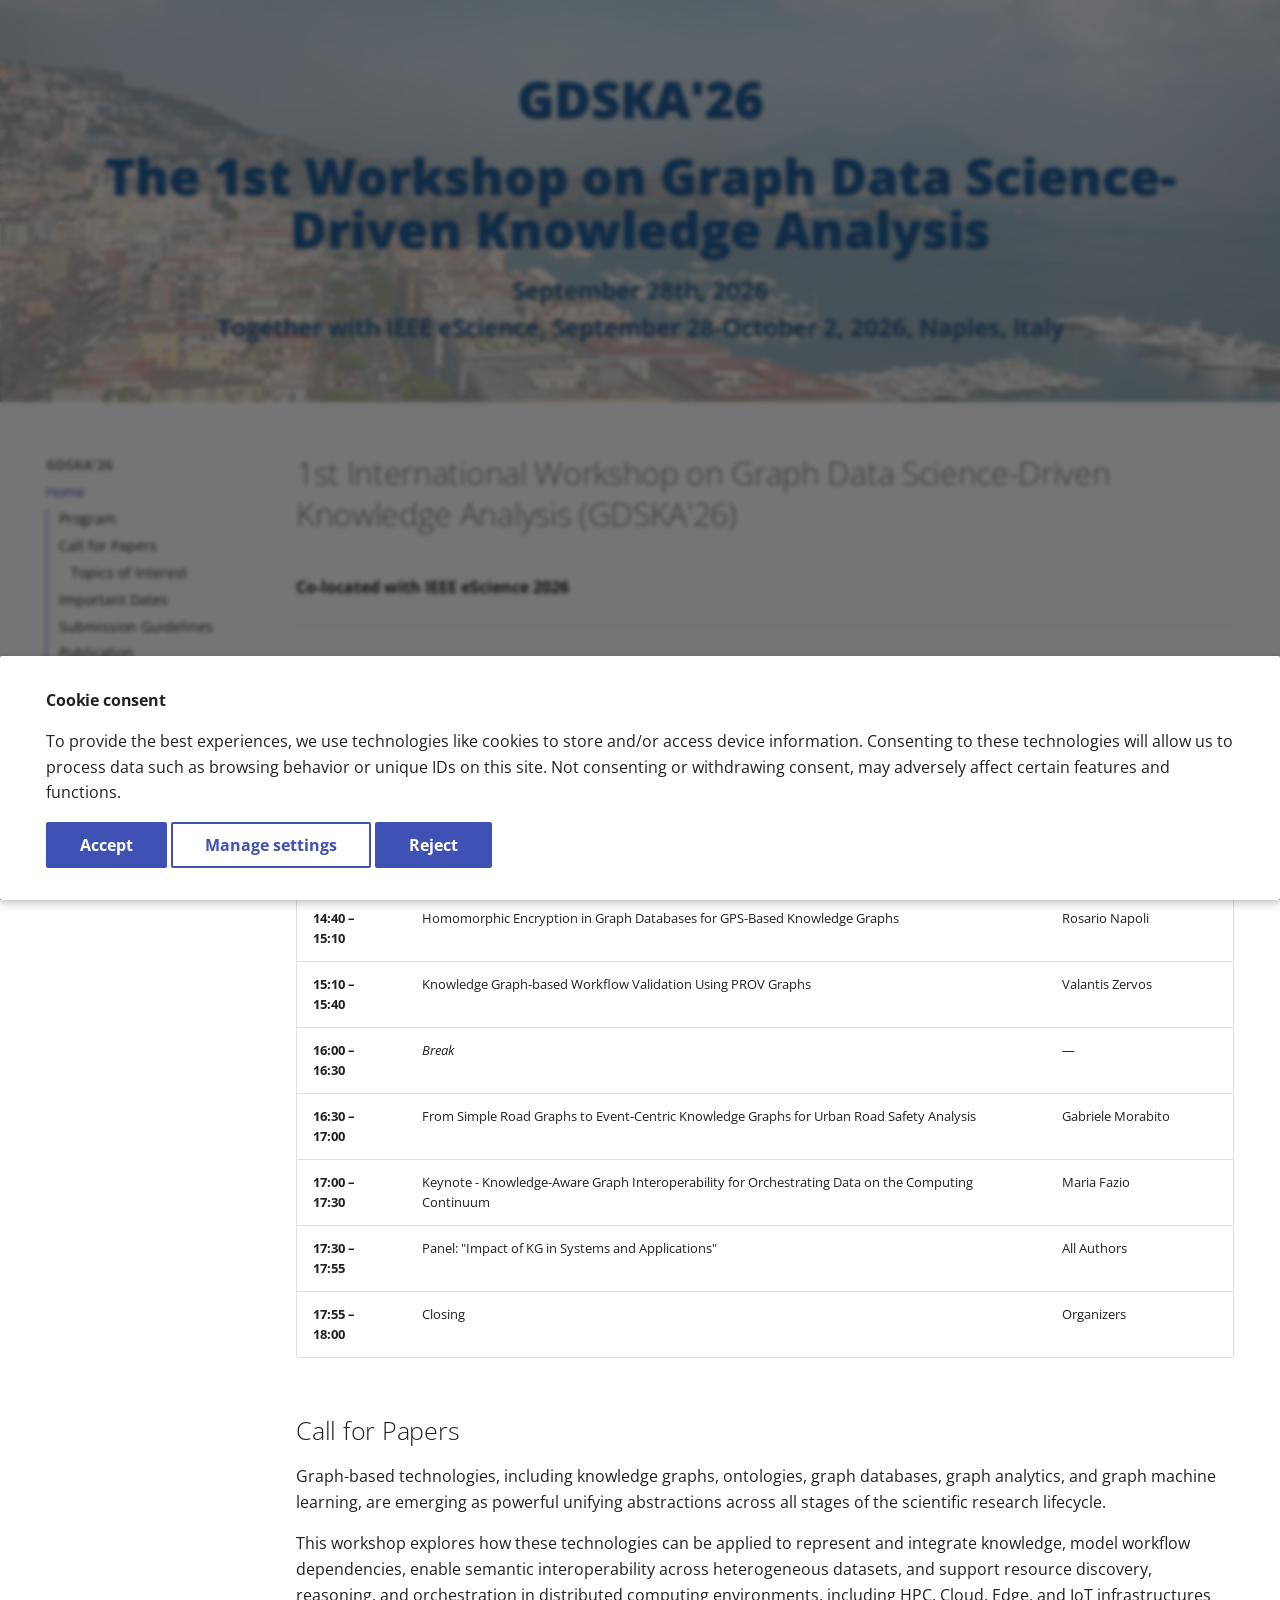
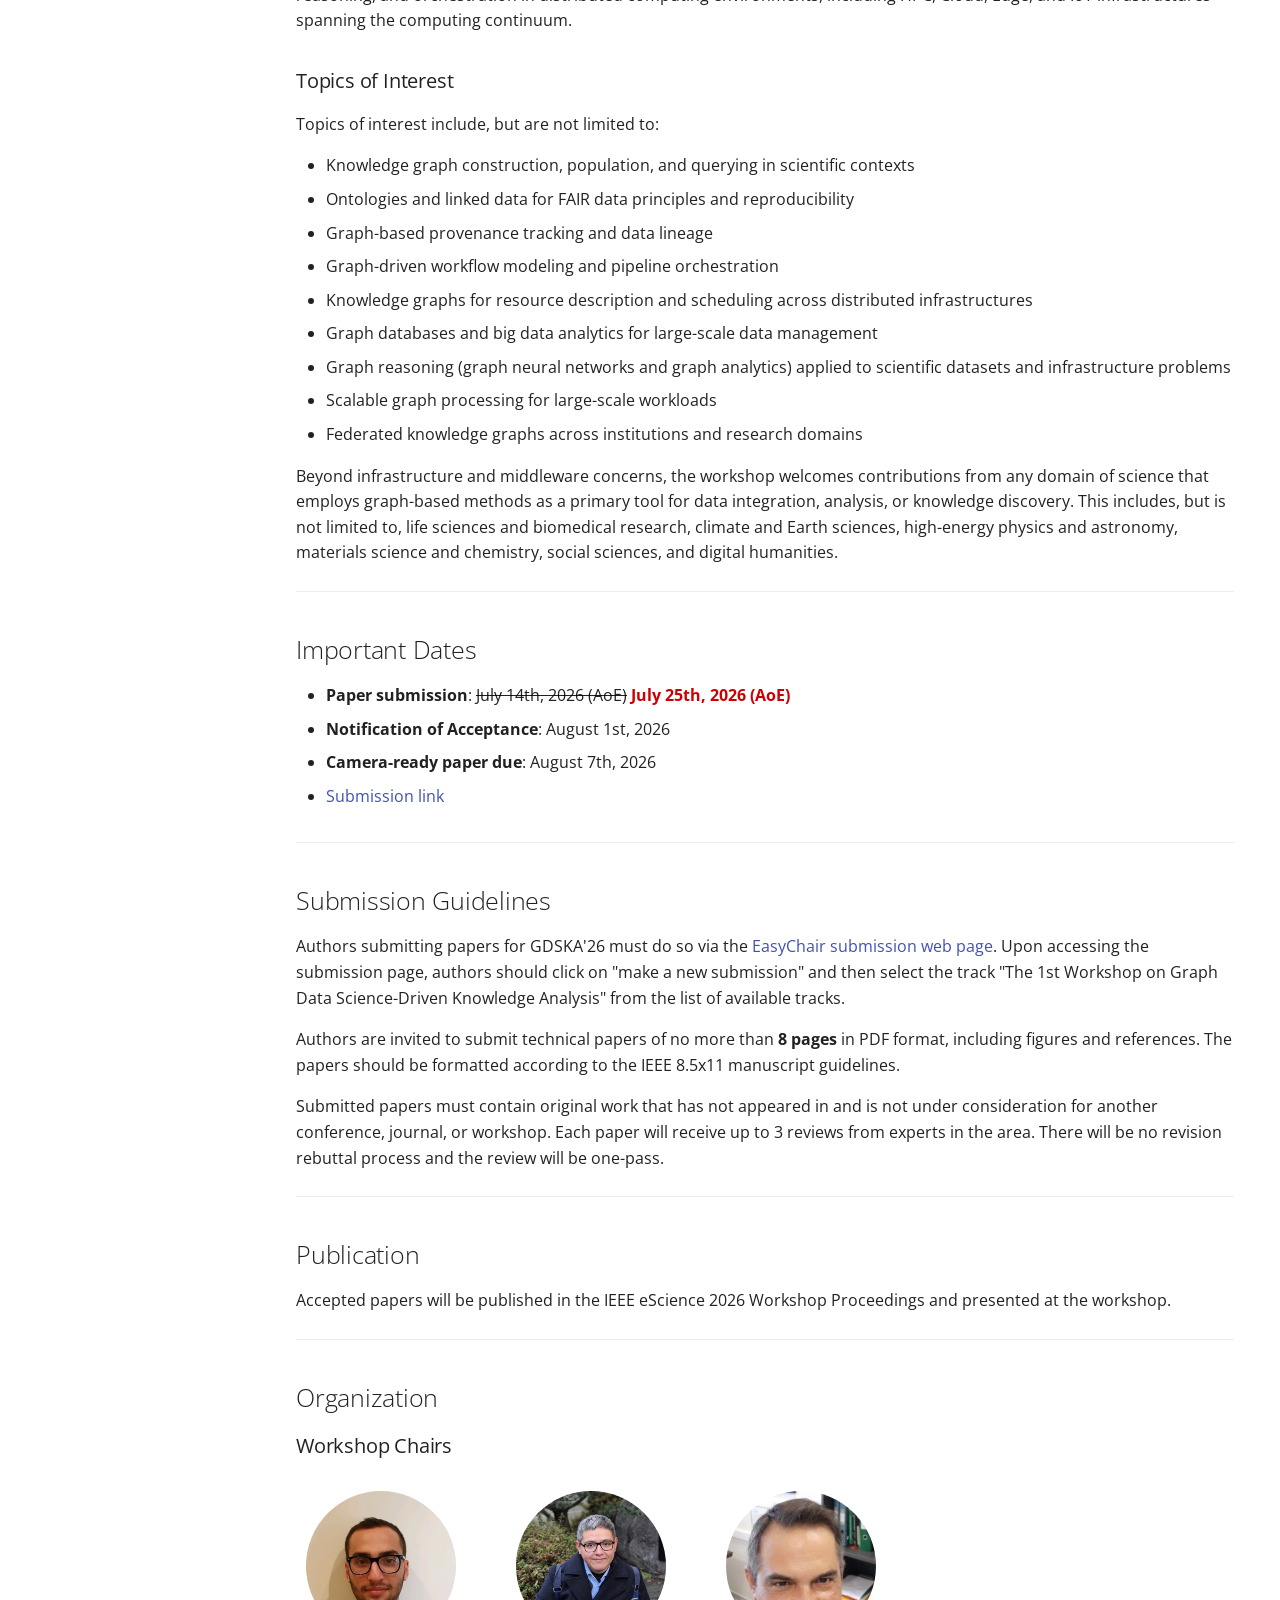
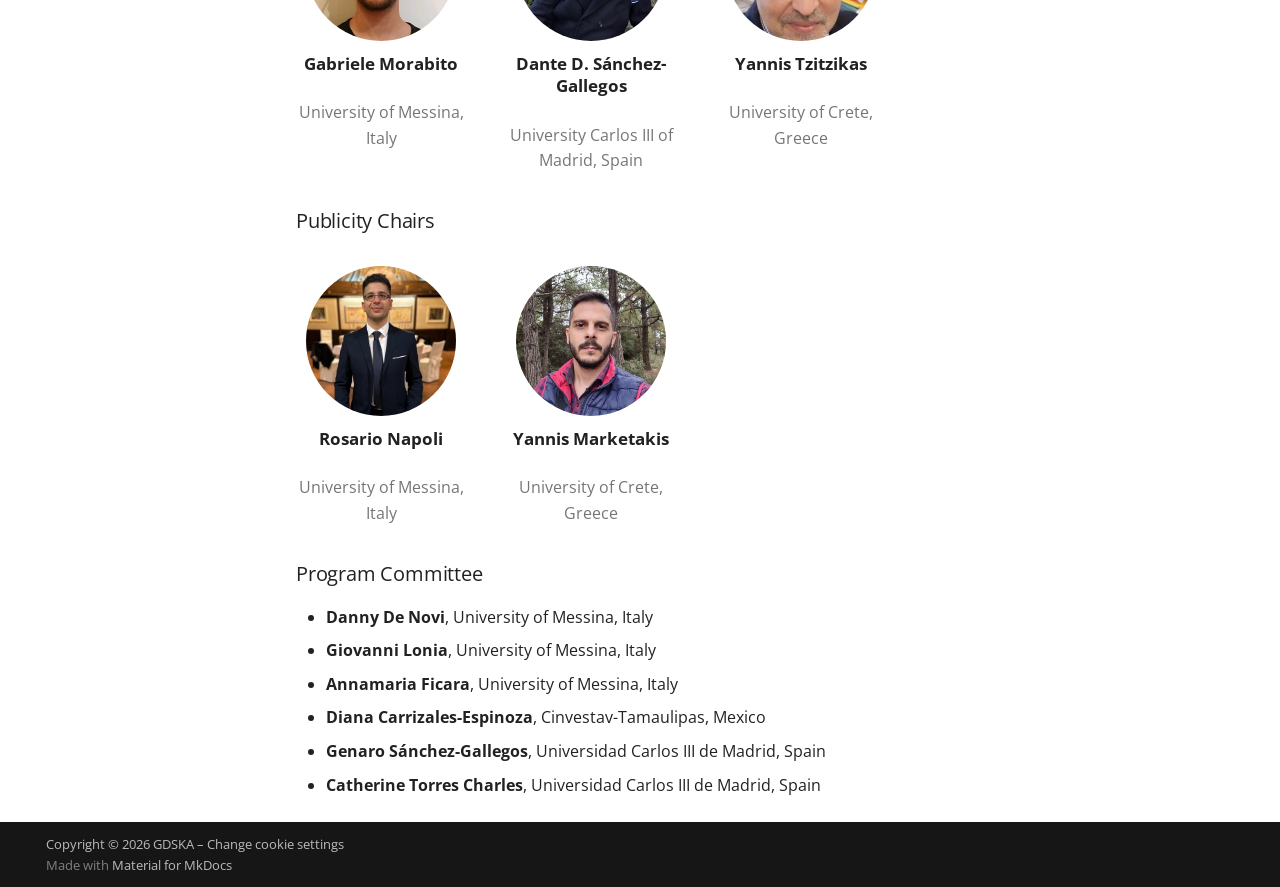
<file: index.html>
<!doctype html>
<html lang="en" class="no-js">
  <head>
    
      <meta charset="utf-8">
      <meta name="viewport" content="width=device-width,initial-scale=1">
      
      
      
      
      
      
        
      
      
      <link rel="icon" href="assets/images/favicon.png">
      <meta name="generator" content="mkdocs-1.6.1, mkdocs-material-9.7.7">
    
    
      
        <title>GDSKA'26</title>
      
    
    
      <link rel="stylesheet" href="assets/stylesheets/main.ec1eaa64.min.css">
      
        
        <link rel="stylesheet" href="assets/stylesheets/palette.ab4e12ef.min.css">
      
      


    
    
      
    
    
      
        
        
        <link rel="preconnect" href="https://fonts.gstatic.com" crossorigin>
        <link rel="stylesheet" href="https://fonts.googleapis.com/css?family=Open+Sans:300,300i,400,400i,700,700i%7CRoboto+Mono:400,400i,700,700i&display=fallback">
        <style>:root{--md-text-font:"Open Sans";--md-code-font:"Roboto Mono"}</style>
      
    
    
      <link rel="stylesheet" href="stylesheets/extra.css">
    
    <script>__md_scope=new URL(".",location),__md_hash=e=>[...e].reduce(((e,_)=>(e<<5)-e+_.charCodeAt(0)),0),__md_get=(e,_=localStorage,t=__md_scope)=>JSON.parse(_.getItem(t.pathname+"."+e)),__md_set=(e,_,t=localStorage,a=__md_scope)=>{try{t.setItem(a.pathname+"."+e,JSON.stringify(_))}catch(e){}}</script>
    
      
  


  
  

<script id="__analytics">function __md_analytics(){function e(){dataLayer.push(arguments)}window.dataLayer=window.dataLayer||[],e("js",new Date),e("config","G-9P94K7ZQDF"),document.addEventListener("DOMContentLoaded",(function(){document.forms.search&&document.forms.search.query.addEventListener("blur",(function(){this.value&&e("event","search",{search_term:this.value})}));document$.subscribe((function(){var t=document.forms.feedback;if(void 0!==t)for(var a of t.querySelectorAll("[type=submit]"))a.addEventListener("click",(function(a){a.preventDefault();var n=document.location.pathname,d=this.getAttribute("data-md-value");e("event","feedback",{page:n,data:d}),t.firstElementChild.disabled=!0;var r=t.querySelector(".md-feedback__note [data-md-value='"+d+"']");r&&(r.hidden=!1)})),t.hidden=!1})),location$.subscribe((function(t){e("config","G-9P94K7ZQDF",{page_path:t.pathname})}))}));var t=document.createElement("script");t.async=!0,t.src="https://www.googletagmanager.com/gtag/js?id=G-9P94K7ZQDF",document.getElementById("__analytics").insertAdjacentElement("afterEnd",t)}</script>
  
    <script>if("undefined"!=typeof __md_analytics){var consent=__md_get("__consent");consent&&consent.analytics&&__md_analytics()}</script>
  

    
    
  </head>
  
  
    
    
      
    
    
    
    
    <body dir="ltr" data-md-color-scheme="default" data-md-color-primary="indigo" data-md-color-accent="indigo">
  
    
    <input class="md-toggle" data-md-toggle="drawer" type="checkbox" id="__drawer" autocomplete="off">
    <input class="md-toggle" data-md-toggle="search" type="checkbox" id="__search" autocomplete="off">
    <label class="md-overlay" for="__drawer"></label>
    <div data-md-component="skip">
      
        
        <a href="#1st-international-workshop-on-graph-data-science-driven-knowledge-analysis-gdska26" class="md-skip">
          Skip to content
        </a>
      
    </div>
    <div data-md-component="announce">
      
    </div>
    
    
<!-- Original Header -->

  
  <header class="md-header" data-md-component="header">
    <nav class="md-header__inner md-grid" aria-label="header.title">
      
      
      
      
    </nav>
    
  </header>

<div class="banner">
    <!-- <img src="imgs/banner.jpg" width="100%" height="500px" alt="BANNER"> -->
    <h1>GDSKA'26 </h1>
    <h1>The 1st Workshop on Graph Data Science-Driven Knowledge Analysis</h1>
    <p>September 28th, 2026</p>
    <p>Together with IEEE eScience, September 28-October 2, 2026, Naples, Italy  </p>
</div>


    <div class="md-container" data-md-component="container">
      
      
        
          
        
      
      <main class="md-main" data-md-component="main">
        <div class="md-main__inner md-grid">
          
            
              
              <div class="md-sidebar md-sidebar--primary" data-md-component="sidebar" data-md-type="navigation" >
                <div class="md-sidebar__scrollwrap">
                  <div class="md-sidebar__inner">
                    



  

<nav class="md-nav md-nav--primary md-nav--integrated" aria-label="Navigation" data-md-level="0">
  <label class="md-nav__title" for="__drawer">
    <a href="." title="GDSKA&#39;26" class="md-nav__button md-logo" aria-label="GDSKA'26" data-md-component="logo">
      
  
  <svg xmlns="http://www.w3.org/2000/svg" viewBox="0 0 24 24"><path d="M12 8a3 3 0 0 0 3-3 3 3 0 0 0-3-3 3 3 0 0 0-3 3 3 3 0 0 0 3 3m0 3.54C9.64 9.35 6.5 8 3 8v11c3.5 0 6.64 1.35 9 3.54 2.36-2.19 5.5-3.54 9-3.54V8c-3.5 0-6.64 1.35-9 3.54"/></svg>

    </a>
    GDSKA'26
  </label>
  
  <ul class="md-nav__list" data-md-scrollfix>
    
      
      
  
  
    
  
  
  
    <li class="md-nav__item md-nav__item--active">
      
      <input class="md-nav__toggle md-toggle" type="checkbox" id="__toc">
      
      
        
      
      
        <label class="md-nav__link md-nav__link--active" for="__toc">
          
  
  
  <span class="md-ellipsis">
    
  
    Home
  

    
  </span>
  
  

          <span class="md-nav__icon md-icon"></span>
        </label>
      
      <a href="." class="md-nav__link md-nav__link--active">
        
  
  
  <span class="md-ellipsis">
    
  
    Home
  

    
  </span>
  
  

      </a>
      
        

<nav class="md-nav md-nav--secondary" aria-label="Table of contents">
  
  
  
    
  
  
    <label class="md-nav__title" for="__toc">
      <span class="md-nav__icon md-icon"></span>
      Table of contents
    </label>
    <ul class="md-nav__list" data-md-component="toc" data-md-scrollfix>
      
        <li class="md-nav__item">
  <a href="#program" class="md-nav__link">
    <span class="md-ellipsis">
      
        Program
      
    </span>
  </a>
  
</li>
      
        <li class="md-nav__item">
  <a href="#call-for-papers" class="md-nav__link">
    <span class="md-ellipsis">
      
        Call for Papers
      
    </span>
  </a>
  
    <nav class="md-nav" aria-label="Call for Papers">
      <ul class="md-nav__list">
        
          <li class="md-nav__item">
  <a href="#topics-of-interest" class="md-nav__link">
    <span class="md-ellipsis">
      
        Topics of Interest
      
    </span>
  </a>
  
</li>
        
      </ul>
    </nav>
  
</li>
      
        <li class="md-nav__item">
  <a href="#important-dates" class="md-nav__link">
    <span class="md-ellipsis">
      
        Important Dates
      
    </span>
  </a>
  
</li>
      
        <li class="md-nav__item">
  <a href="#submission-guidelines" class="md-nav__link">
    <span class="md-ellipsis">
      
        Submission Guidelines
      
    </span>
  </a>
  
</li>
      
        <li class="md-nav__item">
  <a href="#publication" class="md-nav__link">
    <span class="md-ellipsis">
      
        Publication
      
    </span>
  </a>
  
</li>
      
        <li class="md-nav__item">
  <a href="#organization" class="md-nav__link">
    <span class="md-ellipsis">
      
        Organization
      
    </span>
  </a>
  
    <nav class="md-nav" aria-label="Organization">
      <ul class="md-nav__list">
        
          <li class="md-nav__item">
  <a href="#workshop-chairs" class="md-nav__link">
    <span class="md-ellipsis">
      
        Workshop Chairs
      
    </span>
  </a>
  
</li>
        
          <li class="md-nav__item">
  <a href="#publicity-chairs" class="md-nav__link">
    <span class="md-ellipsis">
      
        Publicity Chairs
      
    </span>
  </a>
  
</li>
        
          <li class="md-nav__item">
  <a href="#program-committee" class="md-nav__link">
    <span class="md-ellipsis">
      
        Program Committee
      
    </span>
  </a>
  
</li>
        
      </ul>
    </nav>
  
</li>
      
    </ul>
  
</nav>
      
    </li>
  

    
  </ul>
</nav>
                  </div>
                </div>
              </div>
            
            
          
          
            <div class="md-content" data-md-component="content">
              
              <article class="md-content__inner md-typeset">
                
                  



<h1 id="1st-international-workshop-on-graph-data-science-driven-knowledge-analysis-gdska26">1st International Workshop on Graph Data Science-Driven Knowledge Analysis (GDSKA'26)<a class="headerlink" href="#1st-international-workshop-on-graph-data-science-driven-knowledge-analysis-gdska26" title="Permanent link">&para;</a></h1>
<p><strong>Co-located with IEEE eScience 2026</strong></p>
<hr />
<h2 id="program">Program<a class="headerlink" href="#program" title="Permanent link">&para;</a></h2>
<table>
<thead>
<tr>
<th>Time</th>
<th>Session</th>
<th>Speaker(s)</th>
</tr>
</thead>
<tbody>
<tr>
<td><strong>14:00 – 14:10</strong></td>
<td>Welcome</td>
<td>Organizers</td>
</tr>
<tr>
<td><strong>14:10 – 14:40</strong></td>
<td>A Small Survey of Knowledge Graph Processing and Applications at the Edge</td>
<td>Harshani Wickramarathna</td>
</tr>
<tr>
<td><strong>14:40 – 15:10</strong></td>
<td>Homomorphic Encryption in Graph Databases for GPS-Based Knowledge Graphs</td>
<td>Rosario Napoli</td>
</tr>
<tr>
<td><strong>15:10 – 15:40</strong></td>
<td>Knowledge Graph-based Workflow Validation Using PROV Graphs</td>
<td>Valantis Zervos</td>
</tr>
<tr>
<td><strong>16:00 – 16:30</strong></td>
<td><em>Break</em></td>
<td>—</td>
</tr>
<tr>
<td><strong>16:30 – 17:00</strong></td>
<td>From Simple Road Graphs to Event-Centric Knowledge Graphs for Urban Road Safety Analysis</td>
<td>Gabriele Morabito</td>
</tr>
<tr>
<td><strong>17:00 – 17:30</strong></td>
<td>Keynote - Knowledge-Aware Graph Interoperability for Orchestrating  Data on the Computing Continuum</td>
<td>Maria Fazio</td>
</tr>
<tr>
<td><strong>17:30 – 17:55</strong></td>
<td>Panel: "Impact of KG in Systems and Applications"</td>
<td>All Authors</td>
</tr>
<tr>
<td><strong>17:55 – 18:00</strong></td>
<td>Closing</td>
<td>Organizers</td>
</tr>
</tbody>
</table>
<h2 id="call-for-papers">Call for Papers<a class="headerlink" href="#call-for-papers" title="Permanent link">&para;</a></h2>
<p>Graph-based technologies, including knowledge graphs, ontologies, graph databases, graph analytics, and graph machine learning, are emerging as powerful unifying abstractions across all stages of the scientific research lifecycle. </p>
<p>This workshop explores how these technologies can be applied to represent and integrate knowledge, model workflow dependencies, enable semantic interoperability across heterogeneous datasets, and support resource discovery, reasoning, and orchestration in distributed computing environments, including HPC, Cloud, Edge, and IoT infrastructures spanning the computing continuum.</p>
<h3 id="topics-of-interest">Topics of Interest<a class="headerlink" href="#topics-of-interest" title="Permanent link">&para;</a></h3>
<p>Topics of interest include, but are not limited to: </p>
<ul>
<li>Knowledge graph construction, population, and querying in scientific contexts</li>
<li>Ontologies and linked data for FAIR data principles and reproducibility</li>
<li>Graph-based provenance tracking and data lineage</li>
<li>Graph-driven workflow modeling and pipeline orchestration</li>
<li>Knowledge graphs for resource description and scheduling across distributed infrastructures</li>
<li>Graph databases and big data analytics for large-scale data management</li>
<li>Graph reasoning (graph neural networks and graph analytics) applied to scientific datasets and infrastructure problems</li>
<li>Scalable graph processing for large-scale workloads</li>
<li>Federated knowledge graphs across institutions and research domains</li>
</ul>
<p>Beyond infrastructure and middleware concerns, the workshop welcomes contributions from any domain of science that employs graph-based methods as a primary tool for data integration, analysis, or knowledge discovery. This includes, but is not limited to, life sciences and biomedical research, climate and Earth sciences, high-energy physics and astronomy, materials science and chemistry, social sciences, and digital humanities.</p>
<hr />
<h2 id="important-dates">Important Dates<a class="headerlink" href="#important-dates" title="Permanent link">&para;</a></h2>
<ul>
<li><strong>Paper submission</strong>: <del>July 14th, 2026 (AoE)</del> <strong style="color:#cc0000">July 25th, 2026 (AoE)</strong></li>
<li><strong>Notification of Acceptance</strong>: August 1st, 2026</li>
<li>
<p><strong>Camera-ready paper due</strong>: August 7th, 2026</p>
</li>
<li>
<p><a href="https://easychair.org/conferences/?conf=escience2026">Submission link</a></p>
</li>
</ul>
<hr />
<h2 id="submission-guidelines">Submission Guidelines<a class="headerlink" href="#submission-guidelines" title="Permanent link">&para;</a></h2>
<p>Authors submitting papers for GDSKA'26 must do so via the <a href="https://easychair.org/conferences/?conf=escience2026">EasyChair submission web page</a>. Upon accessing the submission page, authors should click on "make a new submission" and then select the track "The 1st Workshop on Graph Data Science-Driven Knowledge Analysis" from the list of available tracks.</p>
<p>Authors are invited to submit technical papers of no more than <strong>8 pages</strong> in PDF format, including figures and references. The papers should be formatted according to the IEEE 8.5x11 manuscript guidelines.</p>
<p>Submitted papers must contain original work that has not appeared in and is not under consideration for another conference, journal, or workshop. Each paper will receive up to 3 reviews from experts in the area. There will be no revision rebuttal process and the review will be one-pass.</p>
<hr />
<h2 id="publication">Publication<a class="headerlink" href="#publication" title="Permanent link">&para;</a></h2>
<p>Accepted papers will be published in the IEEE eScience 2026 Workshop Proceedings and presented at the workshop.</p>
<hr />
<h2 id="organization">Organization<a class="headerlink" href="#organization" title="Permanent link">&para;</a></h2>
<h3 id="workshop-chairs">Workshop Chairs<a class="headerlink" href="#workshop-chairs" title="Permanent link">&para;</a></h3>
<div class="people-grid">
  <div class="person-card">
    <img src="imgs/chairs/morabito.jpg" alt="Gabriele Morabito">
    <strong>Gabriele Morabito</strong><br>
    <span>University of Messina, Italy</span>
  </div>
  <div class="person-card">
    <img src="imgs/chairs/sanchez-gallegos.jpeg" alt="Dante D. Sánchez-Gallegos">
    <strong>Dante D. Sánchez-Gallegos</strong><br>
    <span>University Carlos III of Madrid, Spain</span>
  </div>
  <div class="person-card">
    <img src="imgs/chairs/tzitzikas.jpg" alt="Yannis Tzitzikas">
    <strong>Yannis Tzitzikas</strong><br>
    <span>University of Crete, Greece</span>
  </div>
</div>

<h3 id="publicity-chairs">Publicity Chairs<a class="headerlink" href="#publicity-chairs" title="Permanent link">&para;</a></h3>
<div class="people-grid">
  <div class="person-card">
    <img src="imgs/chairs/napoli.jpg" alt="Rosario Napoli">
    <strong>Rosario Napoli</strong><br>
    <span>University of Messina, Italy</span>
  </div>
  <div class="person-card">
    <img src="imgs/chairs/marketakis.jpg" alt="Yannis Marketakis">
    <strong>Yannis Marketakis</strong><br>
    <span>University of Crete, Greece</span>
  </div>
</div>

<h3 id="program-committee">Program Committee<a class="headerlink" href="#program-committee" title="Permanent link">&para;</a></h3>
<ul>
<li><strong>Danny De Novi</strong>, University of Messina, Italy</li>
<li><strong>Giovanni Lonia</strong>, University of Messina, Italy</li>
<li><strong>Annamaria Ficara</strong>, University of Messina, Italy</li>
<li><strong>Diana Carrizales-Espinoza</strong>, Cinvestav-Tamaulipas, Mexico</li>
<li><strong>Genaro Sánchez-Gallegos</strong>, Universidad Carlos III de Madrid, Spain</li>
<li><strong>Catherine   Torres Charles</strong>, Universidad Carlos III de Madrid, Spain</li>
</ul>









  




                
              </article>
            </div>
          
          
<script>var target=document.getElementById(location.hash.slice(1));target&&target.name&&(target.checked=target.name.startsWith("__tabbed_"))</script>
        </div>
        
      </main>
      
        <footer class="md-footer">
  
  <div class="md-footer-meta md-typeset">
    <div class="md-footer-meta__inner md-grid">
      <div class="md-copyright">
  
    <div class="md-copyright__highlight">
      Copyright &copy; 2026 GDSKA – <a href="#__consent">Change cookie settings</a>

    </div>
  
  
    Made with
    <a href="https://squidfunk.github.io/mkdocs-material/" target="_blank" rel="noopener">
      Material for MkDocs
    </a>
  
</div>
      
    </div>
  </div>
</footer>
      
    </div>
    <div class="md-dialog" data-md-component="dialog">
      <div class="md-dialog__inner md-typeset"></div>
    </div>
    
    
      <div class="md-consent" data-md-component="consent" id="__consent" hidden>
        <div class="md-consent__overlay"></div>
        <aside class="md-consent__inner">
          <form class="md-consent__form md-grid md-typeset" name="consent">
            



<h4>Cookie consent</h4>
<p>To provide the best experiences, we use technologies like cookies to store and/or access device information. Consenting to these technologies will allow us to process data such as browsing behavior or unique IDs on this site. Not consenting or withdrawing consent, may adversely affect certain features and functions.</p>
<input class="md-toggle" type="checkbox" id="__settings" >
<div class="md-consent__settings">
  <ul class="task-list">
    
    
    
      
    
    
      
        
  
  
    
    
      
    
  
  <li class="task-list-item">
    <label class="task-list-control">
      <input type="checkbox" name="analytics" checked>
      <span class="task-list-indicator"></span>
      Google Analytics
    </label>
  </li>

      
    
  </ul>
</div>
<div class="md-consent__controls">
  
    
      <button class="md-button md-button--primary">Accept</button>
    
    
    
  
    
    
    
      <label class="md-button" for="__settings">Manage settings</label>
    
  
    
    
      <button type="reset" class="md-button md-button--primary">Reject</button>
    
    
  
</div>
          </form>
        </aside>
      </div>
      <script>var consent=__md_get("__consent");if(consent)for(var input of document.forms.consent.elements)input.name&&(input.checked=consent[input.name]||!1);else"file:"!==location.protocol&&setTimeout((function(){document.querySelector("[data-md-component=consent]").hidden=!1}),250);var form=document.forms.consent;for(var action of["submit","reset"])form.addEventListener(action,(function(e){if(e.preventDefault(),"reset"===e.type)for(var n of document.forms.consent.elements)n.name&&(n.checked=!1);__md_set("__consent",Object.fromEntries(Array.from(new FormData(form).keys()).map((function(e){return[e,!0]})))),location.hash="",location.reload()}))</script>
    
    
      
      
      <script id="__config" type="application/json">{"annotate": null, "base": ".", "features": ["content.code.annotate", "content.code.copy", "content.code.select", "toc.follow", "toc.integrate"], "search": "assets/javascripts/workers/search.2c215733.min.js", "tags": null, "translations": {"clipboard.copied": "Copied to clipboard", "clipboard.copy": "Copy to clipboard", "search.result.more.one": "1 more on this page", "search.result.more.other": "# more on this page", "search.result.none": "No matching documents", "search.result.one": "1 matching document", "search.result.other": "# matching documents", "search.result.placeholder": "Type to start searching", "search.result.term.missing": "Missing", "select.version": "Select version"}, "version": null}</script>
    
    
      <script src="assets/javascripts/bundle.d7400e89.min.js"></script>
      
    
  </body>
</html>
</file>
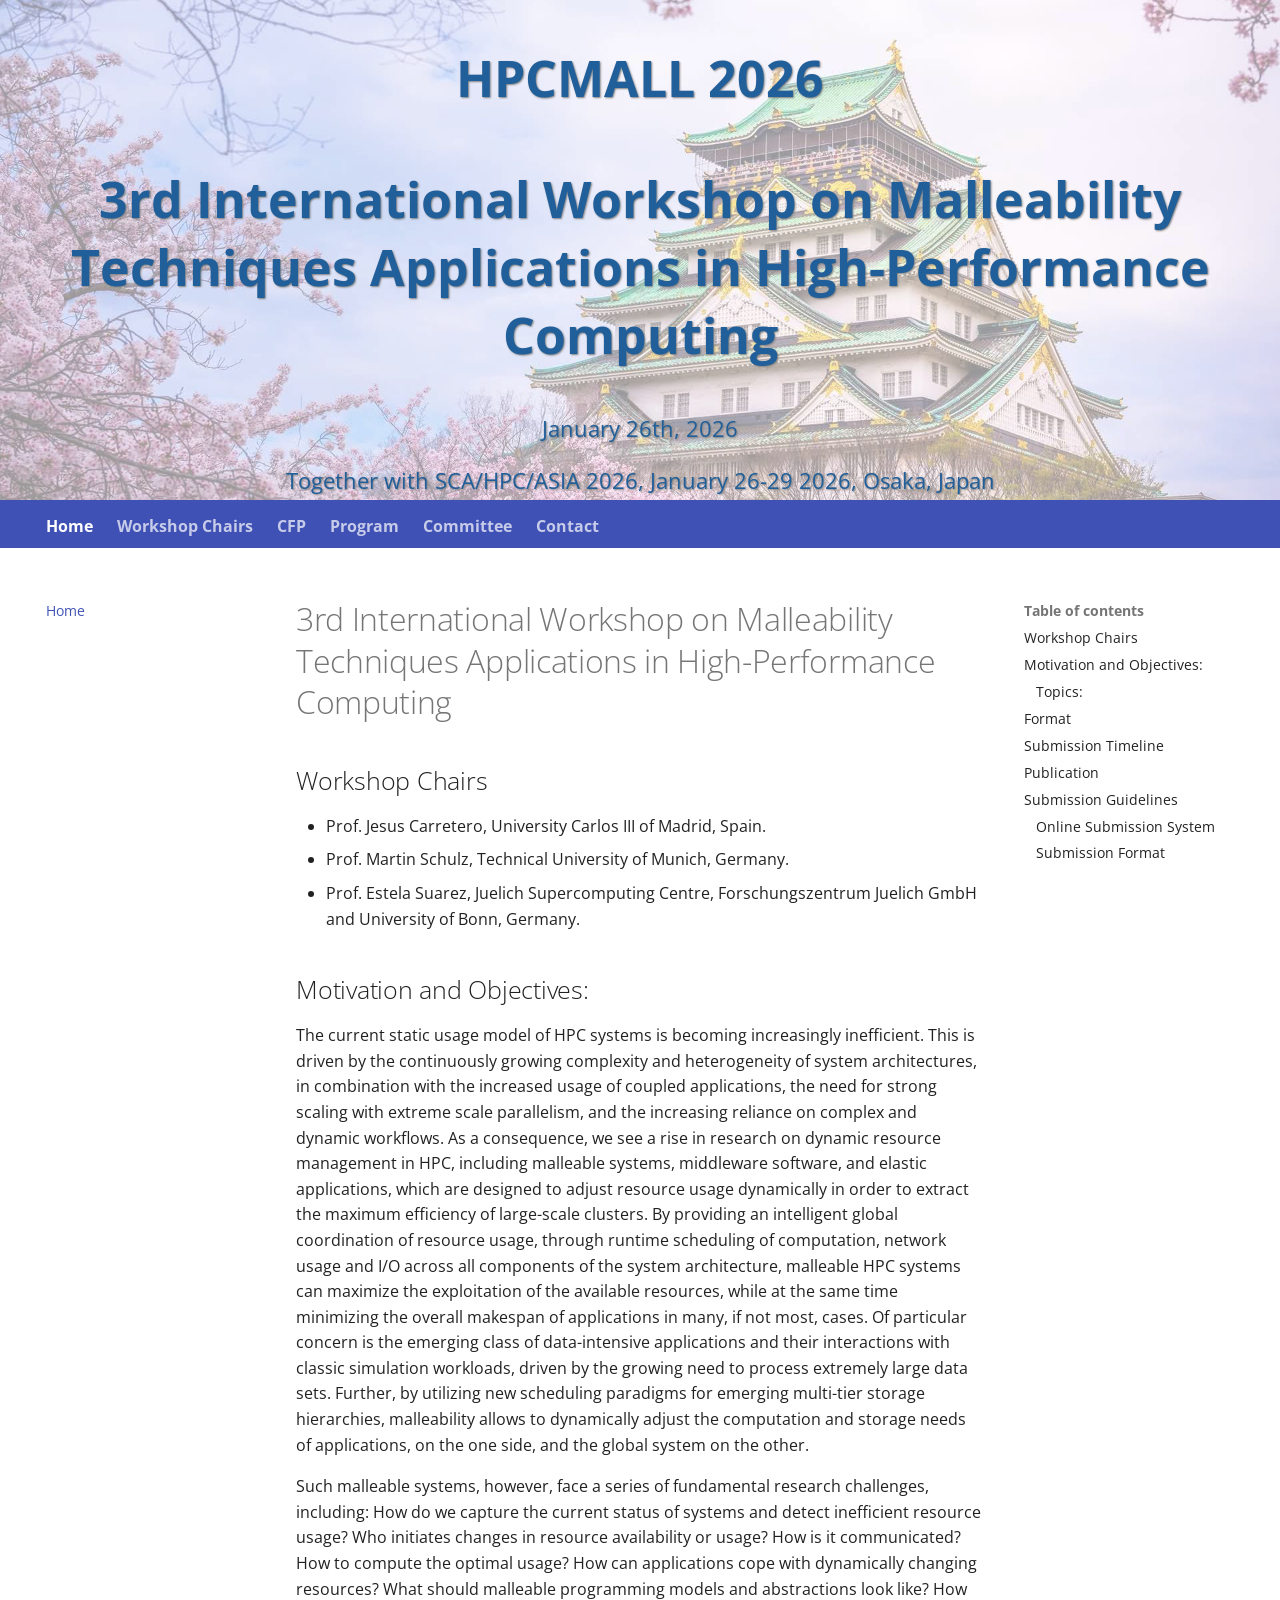
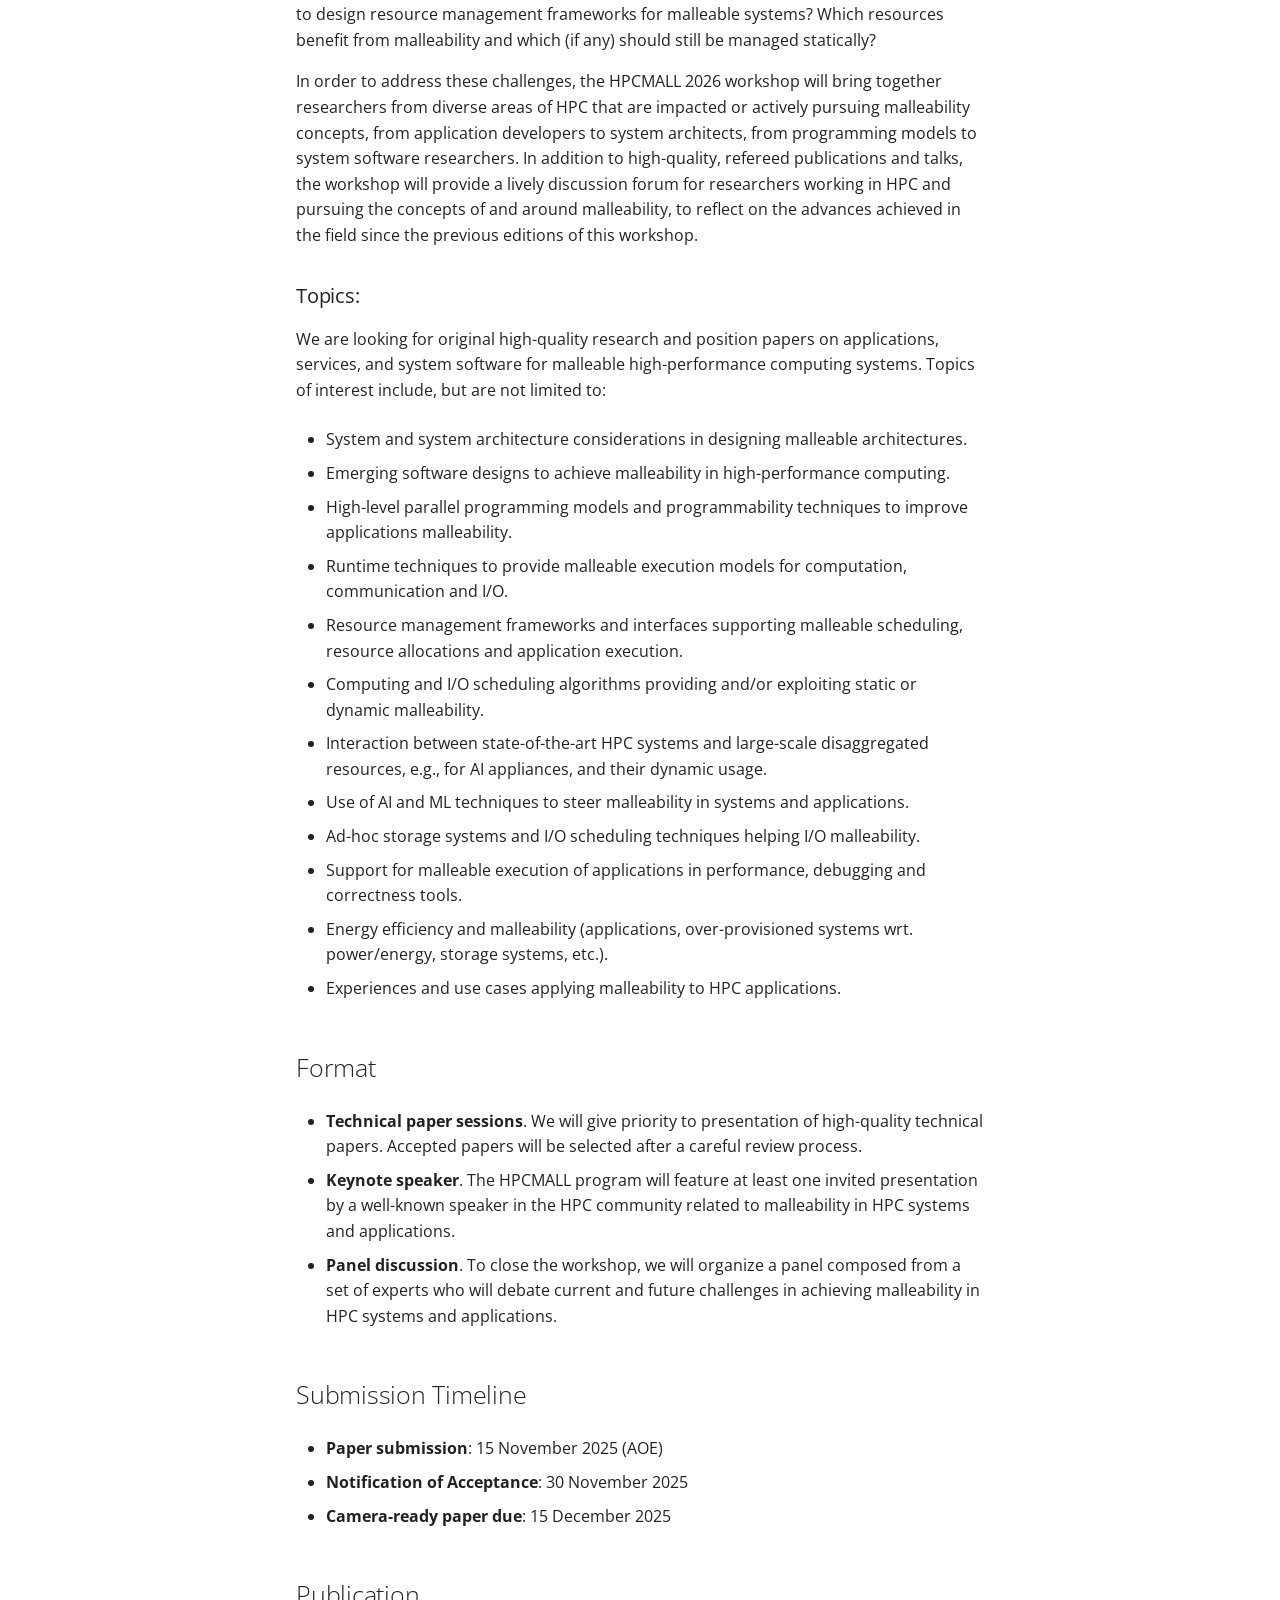
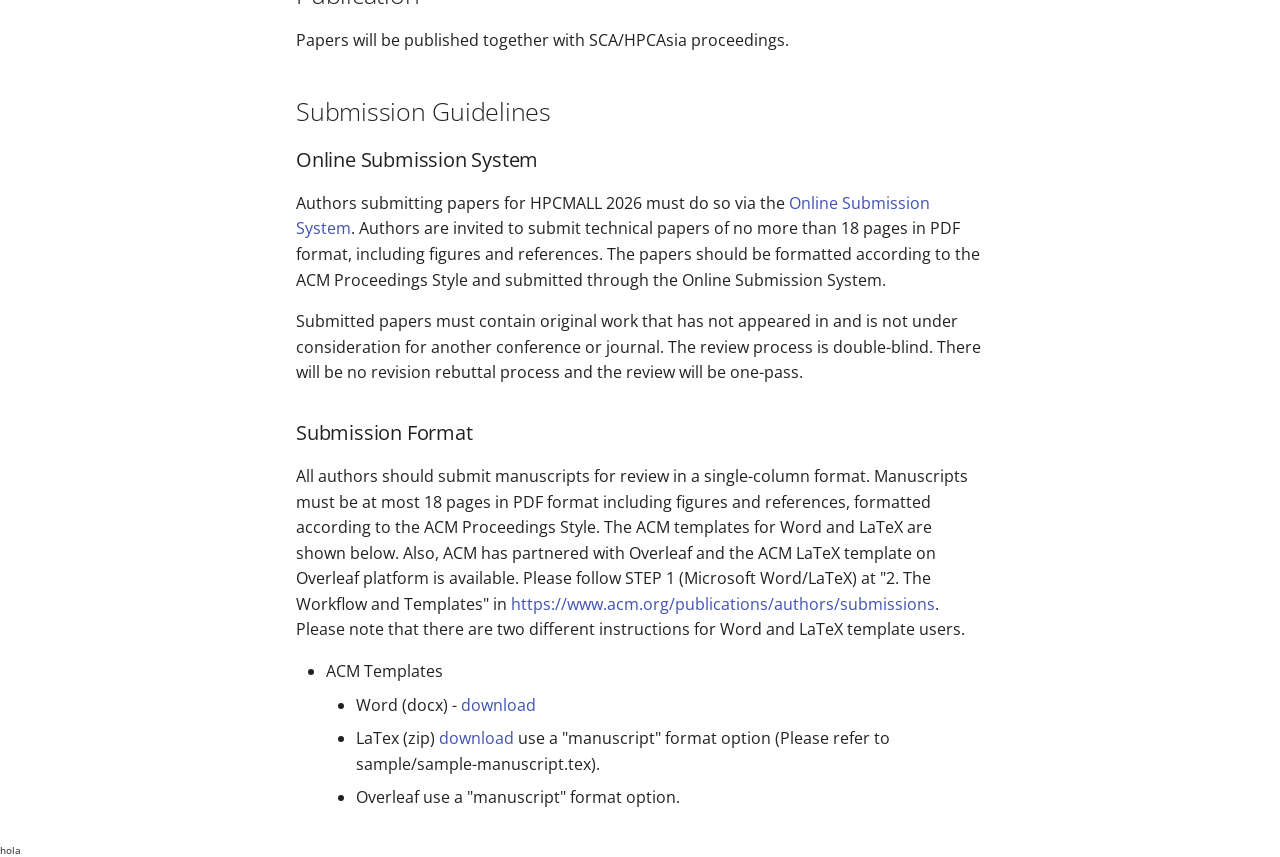
<file: site/index.html>
<!doctype html>
<html lang="en" class="no-js">
  <head>
    
      <meta charset="utf-8">
      <meta name="viewport" content="width=device-width,initial-scale=1">
      
      
      
      
      
        <link rel="next" href="CFP/">
      
      
      <link rel="icon" href="assets/images/favicon.png">
      <meta name="generator" content="mkdocs-1.6.1, mkdocs-material-9.6.18">
    
    
      
        <title>Workshop</title>
      
    
    
      <link rel="stylesheet" href="assets/stylesheets/main.7e37652d.min.css">
      
        
        <link rel="stylesheet" href="assets/stylesheets/palette.06af60db.min.css">
      
      


    
    
      
    
    
      
        
        
        <link rel="preconnect" href="https://fonts.gstatic.com" crossorigin>
        <link rel="stylesheet" href="https://fonts.googleapis.com/css?family=Open+Sans:300,300i,400,400i,700,700i%7CRoboto+Mono:400,400i,700,700i&display=fallback">
        <style>:root{--md-text-font:"Open Sans";--md-code-font:"Roboto Mono"}</style>
      
    
    
      <link rel="stylesheet" href="stylesheets/extra.css">
    
    <script>__md_scope=new URL(".",location),__md_hash=e=>[...e].reduce(((e,_)=>(e<<5)-e+_.charCodeAt(0)),0),__md_get=(e,_=localStorage,t=__md_scope)=>JSON.parse(_.getItem(t.pathname+"."+e)),__md_set=(e,_,t=localStorage,a=__md_scope)=>{try{t.setItem(a.pathname+"."+e,JSON.stringify(_))}catch(e){}}</script>
    
      

    
    
    
  </head>
  
  
    
    
      
    
    
    
    
    <body dir="ltr" data-md-color-scheme="default" data-md-color-primary="indigo" data-md-color-accent="indigo">
  
    
    <input class="md-toggle" data-md-toggle="drawer" type="checkbox" id="__drawer" autocomplete="off">
    <input class="md-toggle" data-md-toggle="search" type="checkbox" id="__search" autocomplete="off">
    <label class="md-overlay" for="__drawer"></label>
    <div data-md-component="skip">
      
        
        <a href="#3rd-international-workshop-on-malleability-techniques-applications-in-high-performance-computing" class="md-skip">
          Skip to content
        </a>
      
    </div>
    <div data-md-component="announce">
      
    </div>
    
    
<!-- Original Header -->

  
  <header class="md-header" data-md-component="header">
    <nav class="md-header__inner md-grid" aria-label="header.title">
      
      
      
      
    </nav>
    
  </header>

<div class="banner">
    <!-- <img src="imgs/banner.jpg" width="100%" height="500px" alt="BANNER"> -->
    <h1>HPCMALL 2026 </h1>
    <h1>3rd International Workshop on Malleability Techniques Applications in High-Performance Computing</h1>
    <p>January 26th, 2026</p>
    <p>Together with SCA/HPC/ASIA 2026, January 26-29 2026, Osaka, Japan  </p>
</div>


    <div class="md-container" data-md-component="container">
      
      
        
          
            
<nav class="md-tabs" aria-label="Tabs" data-md-component="tabs">
  <div class="md-grid">
    <ul class="md-tabs__list">
      
        
  
  
  
    
  
  
    <li class="md-tabs__item md-tabs__item--active">
      <a href="." class="md-tabs__link">
        
  
  
    
  
  Home

      </a>
    </li>
  

      
        
  
  
  
  
    <li class="md-tabs__item">
      <a href="index.md#workshop-chairs" class="md-tabs__link">
        
  
  
    
  
  Workshop Chairs

      </a>
    </li>
  

      
        
  
  
  
  
    <li class="md-tabs__item">
      <a href="CFP/" class="md-tabs__link">
        
  
  
    
  
  CFP

      </a>
    </li>
  

      
        
  
  
  
  
    <li class="md-tabs__item">
      <a href="program/" class="md-tabs__link">
        
  
  
    
  
  Program

      </a>
    </li>
  

      
        
  
  
  
  
    <li class="md-tabs__item">
      <a href="committee.md" class="md-tabs__link">
        
  
  
    
  
  Committee

      </a>
    </li>
  

      
        
  
  
  
  
    <li class="md-tabs__item">
      <a href="contact/" class="md-tabs__link">
        
  
  
    
  
  Contact

      </a>
    </li>
  

      
    </ul>
  </div>
</nav>
          
        
      
      <main class="md-main" data-md-component="main">
        <div class="md-main__inner md-grid">
          
            
              
              <div class="md-sidebar md-sidebar--primary" data-md-component="sidebar" data-md-type="navigation" >
                <div class="md-sidebar__scrollwrap">
                  <div class="md-sidebar__inner">
                    


  


<nav class="md-nav md-nav--primary md-nav--lifted" aria-label="Navigation" data-md-level="0">
  <label class="md-nav__title" for="__drawer">
    <a href="." title="Workshop" class="md-nav__button md-logo" aria-label="Workshop" data-md-component="logo">
      
  
  <svg xmlns="http://www.w3.org/2000/svg" viewBox="0 0 24 24"><path d="M12 8a3 3 0 0 0 3-3 3 3 0 0 0-3-3 3 3 0 0 0-3 3 3 3 0 0 0 3 3m0 3.54C9.64 9.35 6.5 8 3 8v11c3.5 0 6.64 1.35 9 3.54 2.36-2.19 5.5-3.54 9-3.54V8c-3.5 0-6.64 1.35-9 3.54"/></svg>

    </a>
    Workshop
  </label>
  
  <ul class="md-nav__list" data-md-scrollfix>
    
      
      
  
  
    
  
  
  
    <li class="md-nav__item md-nav__item--active">
      
      <input class="md-nav__toggle md-toggle" type="checkbox" id="__toc">
      
      
        
      
      
        <label class="md-nav__link md-nav__link--active" for="__toc">
          
  
  
  <span class="md-ellipsis">
    Home
    
  </span>
  

          <span class="md-nav__icon md-icon"></span>
        </label>
      
      <a href="." class="md-nav__link md-nav__link--active">
        
  
  
  <span class="md-ellipsis">
    Home
    
  </span>
  

      </a>
      
        

<nav class="md-nav md-nav--secondary" aria-label="Table of contents">
  
  
  
    
  
  
    <label class="md-nav__title" for="__toc">
      <span class="md-nav__icon md-icon"></span>
      Table of contents
    </label>
    <ul class="md-nav__list" data-md-component="toc" data-md-scrollfix>
      
        <li class="md-nav__item">
  <a href="#workshop-chairs" class="md-nav__link">
    <span class="md-ellipsis">
      Workshop Chairs
    </span>
  </a>
  
</li>
      
        <li class="md-nav__item">
  <a href="#motivation-and-objectives" class="md-nav__link">
    <span class="md-ellipsis">
      Motivation and Objectives:
    </span>
  </a>
  
    <nav class="md-nav" aria-label="Motivation and Objectives:">
      <ul class="md-nav__list">
        
          <li class="md-nav__item">
  <a href="#topics" class="md-nav__link">
    <span class="md-ellipsis">
      Topics:
    </span>
  </a>
  
</li>
        
      </ul>
    </nav>
  
</li>
      
        <li class="md-nav__item">
  <a href="#format" class="md-nav__link">
    <span class="md-ellipsis">
      Format
    </span>
  </a>
  
</li>
      
        <li class="md-nav__item">
  <a href="#submission-timeline" class="md-nav__link">
    <span class="md-ellipsis">
      Submission Timeline
    </span>
  </a>
  
</li>
      
        <li class="md-nav__item">
  <a href="#publication" class="md-nav__link">
    <span class="md-ellipsis">
      Publication
    </span>
  </a>
  
</li>
      
        <li class="md-nav__item">
  <a href="#submission-guidelines" class="md-nav__link">
    <span class="md-ellipsis">
      Submission Guidelines
    </span>
  </a>
  
    <nav class="md-nav" aria-label="Submission Guidelines">
      <ul class="md-nav__list">
        
          <li class="md-nav__item">
  <a href="#online-submission-system" class="md-nav__link">
    <span class="md-ellipsis">
      Online Submission System
    </span>
  </a>
  
</li>
        
          <li class="md-nav__item">
  <a href="#submission-format" class="md-nav__link">
    <span class="md-ellipsis">
      Submission Format
    </span>
  </a>
  
</li>
        
      </ul>
    </nav>
  
</li>
      
    </ul>
  
</nav>
      
    </li>
  

    
      
      
  
  
  
  
    <li class="md-nav__item">
      <a href="index.md#workshop-chairs" class="md-nav__link">
        
  
  
  <span class="md-ellipsis">
    Workshop Chairs
    
  </span>
  

      </a>
    </li>
  

    
      
      
  
  
  
  
    <li class="md-nav__item">
      <a href="CFP/" class="md-nav__link">
        
  
  
  <span class="md-ellipsis">
    CFP
    
  </span>
  

      </a>
    </li>
  

    
      
      
  
  
  
  
    <li class="md-nav__item">
      <a href="program/" class="md-nav__link">
        
  
  
  <span class="md-ellipsis">
    Program
    
  </span>
  

      </a>
    </li>
  

    
      
      
  
  
  
  
    <li class="md-nav__item">
      <a href="committee.md" class="md-nav__link">
        
  
  
  <span class="md-ellipsis">
    Committee
    
  </span>
  

      </a>
    </li>
  

    
      
      
  
  
  
  
    <li class="md-nav__item">
      <a href="contact/" class="md-nav__link">
        
  
  
  <span class="md-ellipsis">
    Contact
    
  </span>
  

      </a>
    </li>
  

    
  </ul>
</nav>
                  </div>
                </div>
              </div>
            
            
              
              <div class="md-sidebar md-sidebar--secondary" data-md-component="sidebar" data-md-type="toc" >
                <div class="md-sidebar__scrollwrap">
                  <div class="md-sidebar__inner">
                    

<nav class="md-nav md-nav--secondary" aria-label="Table of contents">
  
  
  
    
  
  
    <label class="md-nav__title" for="__toc">
      <span class="md-nav__icon md-icon"></span>
      Table of contents
    </label>
    <ul class="md-nav__list" data-md-component="toc" data-md-scrollfix>
      
        <li class="md-nav__item">
  <a href="#workshop-chairs" class="md-nav__link">
    <span class="md-ellipsis">
      Workshop Chairs
    </span>
  </a>
  
</li>
      
        <li class="md-nav__item">
  <a href="#motivation-and-objectives" class="md-nav__link">
    <span class="md-ellipsis">
      Motivation and Objectives:
    </span>
  </a>
  
    <nav class="md-nav" aria-label="Motivation and Objectives:">
      <ul class="md-nav__list">
        
          <li class="md-nav__item">
  <a href="#topics" class="md-nav__link">
    <span class="md-ellipsis">
      Topics:
    </span>
  </a>
  
</li>
        
      </ul>
    </nav>
  
</li>
      
        <li class="md-nav__item">
  <a href="#format" class="md-nav__link">
    <span class="md-ellipsis">
      Format
    </span>
  </a>
  
</li>
      
        <li class="md-nav__item">
  <a href="#submission-timeline" class="md-nav__link">
    <span class="md-ellipsis">
      Submission Timeline
    </span>
  </a>
  
</li>
      
        <li class="md-nav__item">
  <a href="#publication" class="md-nav__link">
    <span class="md-ellipsis">
      Publication
    </span>
  </a>
  
</li>
      
        <li class="md-nav__item">
  <a href="#submission-guidelines" class="md-nav__link">
    <span class="md-ellipsis">
      Submission Guidelines
    </span>
  </a>
  
    <nav class="md-nav" aria-label="Submission Guidelines">
      <ul class="md-nav__list">
        
          <li class="md-nav__item">
  <a href="#online-submission-system" class="md-nav__link">
    <span class="md-ellipsis">
      Online Submission System
    </span>
  </a>
  
</li>
        
          <li class="md-nav__item">
  <a href="#submission-format" class="md-nav__link">
    <span class="md-ellipsis">
      Submission Format
    </span>
  </a>
  
</li>
        
      </ul>
    </nav>
  
</li>
      
    </ul>
  
</nav>
                  </div>
                </div>
              </div>
            
          
          
            <div class="md-content" data-md-component="content">
              <article class="md-content__inner md-typeset">
                
                  



<h1 id="3rd-international-workshop-on-malleability-techniques-applications-in-high-performance-computing">3rd International Workshop on Malleability Techniques Applications in High-Performance Computing<a class="headerlink" href="#3rd-international-workshop-on-malleability-techniques-applications-in-high-performance-computing" title="Permanent link">&para;</a></h1>
<h2 id="workshop-chairs">Workshop Chairs<a class="headerlink" href="#workshop-chairs" title="Permanent link">&para;</a></h2>
<ul>
<li>Prof. Jesus Carretero, University Carlos III of Madrid, Spain.</li>
<li>Prof. Martin Schulz, Technical University of Munich, Germany.</li>
<li>Prof. Estela Suarez, Juelich Supercomputing Centre, Forschungszentrum Juelich GmbH and University of Bonn, Germany.</li>
</ul>
<h2 id="motivation-and-objectives">Motivation and Objectives:<a class="headerlink" href="#motivation-and-objectives" title="Permanent link">&para;</a></h2>
<p>The current static usage model of HPC systems is becoming increasingly inefficient. This is driven by the continuously growing complexity and heterogeneity of system architectures, in combination with the increased usage of coupled applications, the need for strong scaling with extreme scale parallelism, and the increasing reliance on complex and dynamic workflows.  As a consequence, we see a rise in research on dynamic resource management in HPC, including malleable systems, middleware software, and elastic applications, which are designed to adjust resource usage dynamically in order to extract the maximum efficiency of large-scale clusters. By providing an intelligent global coordination of resource usage, through runtime scheduling of computation, network usage and I/O across all components of the system architecture, malleable HPC systems can maximize the exploitation of the available resources, while at the same time minimizing the overall makespan of applications in many, if not most, cases. Of particular concern is the emerging class of data-intensive applications and their interactions with classic simulation workloads, driven by the growing need to process extremely large data sets. Further, by utilizing new scheduling paradigms for emerging multi-tier storage hierarchies, malleability allows to dynamically adjust the computation and storage needs of applications, on the one side, and the global system on the other.</p>
<p>Such malleable systems, however, face a series of fundamental research challenges, including: How do we capture the current status of systems and detect inefficient resource usage? Who initiates changes in resource availability or usage? How is it communicated? How to compute the optimal usage? How can applications cope with dynamically changing resources? What should malleable programming models and abstractions look like? How to design resource management frameworks for malleable systems? Which resources benefit from malleability and which (if any) should still be managed statically?</p>
<p>In order to address these challenges, the HPCMALL 2026 workshop will bring together researchers from diverse areas of HPC that are impacted or actively pursuing malleability concepts, from application developers to system architects, from programming models to system software researchers. In addition to high-quality, refereed publications and talks, the workshop will provide a lively discussion forum for researchers working in HPC and pursuing the concepts of and around malleability, to reflect on the advances achieved in the field since the previous editions of this workshop.</p>
<h3 id="topics">Topics:<a class="headerlink" href="#topics" title="Permanent link">&para;</a></h3>
<p>We are looking for original high-quality research and position papers on applications, services, and system software for malleable high-performance computing systems. Topics of interest include, but are not limited to:</p>
<ul>
<li>
<p>System and system architecture considerations in designing malleable architectures.</p>
</li>
<li>
<p>Emerging software designs to achieve malleability in high-performance computing.</p>
</li>
<li>
<p>High-level parallel programming models and programmability techniques to improve applications malleability.</p>
</li>
<li>
<p>Runtime techniques to provide malleable execution models for computation, communication and I/O.</p>
</li>
<li>
<p>Resource management frameworks and interfaces supporting malleable scheduling, resource allocations and application execution.</p>
</li>
<li>
<p>Computing and I/O scheduling algorithms providing and/or exploiting static or dynamic malleability.</p>
</li>
<li>
<p>Interaction between state-of-the-art HPC systems and large-scale disaggregated resources, e.g., for AI appliances, and their dynamic usage.</p>
</li>
<li>
<p>Use of AI and ML techniques to steer malleability in systems and applications.</p>
</li>
<li>
<p>Ad-hoc storage systems and I/O scheduling techniques helping I/O malleability.</p>
</li>
<li>
<p>Support for malleable execution of applications in performance, debugging and correctness tools.</p>
</li>
<li>
<p>Energy efficiency and malleability (applications, over-provisioned systems wrt. power/energy, storage systems, etc.).</p>
</li>
<li>
<p>Experiences and use cases applying malleability to HPC applications.</p>
</li>
</ul>
<h2 id="format">Format<a class="headerlink" href="#format" title="Permanent link">&para;</a></h2>
<ul>
<li>
<p><strong>Technical paper sessions</strong>. We will give priority to presentation of high-quality technical papers. Accepted papers will be selected after a careful review process.</p>
</li>
<li>
<p><strong>Keynote speaker</strong>. The HPCMALL program will feature at least one invited presentation by a well-known speaker in the HPC community related to malleability in HPC systems and applications.</p>
</li>
<li>
<p><strong>Panel discussion</strong>. To close the workshop, we will organize a panel composed from a set of experts who will debate current and future challenges in achieving malleability in HPC systems and applications.</p>
</li>
</ul>
<h2 id="submission-timeline">Submission Timeline<a class="headerlink" href="#submission-timeline" title="Permanent link">&para;</a></h2>
<ul>
<li>
<p><strong>Paper submission</strong>:  15 November 2025 (AOE)</p>
</li>
<li>
<p><strong>Notification of Acceptance</strong>:  30 November 2025</p>
</li>
<li>
<p><strong>Camera-ready paper due</strong>: 15 December 2025</p>
</li>
</ul>
<h2 id="publication">Publication<a class="headerlink" href="#publication" title="Permanent link">&para;</a></h2>
<p>Papers will be published  together with SCA/HPCAsia proceedings.</p>
<h2 id="submission-guidelines">Submission Guidelines<a class="headerlink" href="#submission-guidelines" title="Permanent link">&para;</a></h2>
<h3 id="online-submission-system">Online Submission System<a class="headerlink" href="#online-submission-system" title="Permanent link">&para;</a></h3>
<p>Authors submitting papers for HPCMALL 2026 must do so via the <a href="https://ssl.linklings.net/conferences/HPCAsia/">Online Submission System</a>. Authors are invited to submit technical papers of no more than 18 pages in PDF format, including figures and references. The papers should be formatted according to the ACM Proceedings Style and submitted through the Online Submission System.</p>
<p>Submitted papers must contain original work that has not appeared in and is not under consideration for another conference or journal. The review process is double-blind. There will be no revision rebuttal process and the review will be one-pass.</p>
<h3 id="submission-format">Submission Format<a class="headerlink" href="#submission-format" title="Permanent link">&para;</a></h3>
<p>All authors should submit manuscripts for review in a single-column format. Manuscripts must be at most 18 pages in PDF format including figures and references, formatted according to the ACM Proceedings Style. The ACM templates for Word and LaTeX are shown below. Also, ACM has partnered with Overleaf and the ACM LaTeX template on Overleaf platform is available. Please follow STEP 1 (Microsoft Word/LaTeX) at "2. The Workflow and Templates" in <a href="https://www.acm.org/publications/authors/submissions">https://www.acm.org/publications/authors/submissions</a>. Please note that there are two different instructions for Word and LaTeX template users.</p>
<ul>
<li>ACM Templates<ul>
<li>Word (docx) - <a href="https://www.acm.org/binaries/content/assets/publications/taps/acm_submission_template.docx">download</a> </li>
<li>LaTex (zip) <a href="https://portalparts.acm.org/hippo/latex_templates/acmart-primary.zip">download</a> 
    use a "manuscript" format option (Please refer to sample/sample-manuscript.tex).</li>
<li>Overleaf use a "manuscript" format option.</li>
</ul>
</li>
</ul>












                
              </article>
            </div>
          
          
<script>var target=document.getElementById(location.hash.slice(1));target&&target.name&&(target.checked=target.name.startsWith("__tabbed_"))</script>
        </div>
        
          <button type="button" class="md-top md-icon" data-md-component="top" hidden>
  
  <svg xmlns="http://www.w3.org/2000/svg" viewBox="0 0 24 24"><path d="M13 20h-2V8l-5.5 5.5-1.42-1.42L12 4.16l7.92 7.92-1.42 1.42L13 8z"/></svg>
  Back to top
</button>
        
      </main>
      
        hola
      
    </div>
    <div class="md-dialog" data-md-component="dialog">
      <div class="md-dialog__inner md-typeset"></div>
    </div>
    
    
    
      
      <script id="__config" type="application/json">{"base": ".", "features": ["content.code.annotate", "content.code.copy", "content.code.select", "navigation.path", "navigation.sections", "navigation.tabs", "navigation.top", "navigation.tracking", "toc.follow"], "search": "assets/javascripts/workers/search.973d3a69.min.js", "tags": null, "translations": {"clipboard.copied": "Copied to clipboard", "clipboard.copy": "Copy to clipboard", "search.result.more.one": "1 more on this page", "search.result.more.other": "# more on this page", "search.result.none": "No matching documents", "search.result.one": "1 matching document", "search.result.other": "# matching documents", "search.result.placeholder": "Type to start searching", "search.result.term.missing": "Missing", "select.version": "Select version"}, "version": null}</script>
    
    
      <script src="assets/javascripts/bundle.92b07e13.min.js"></script>
      
    
  </body>
</html>
</file>
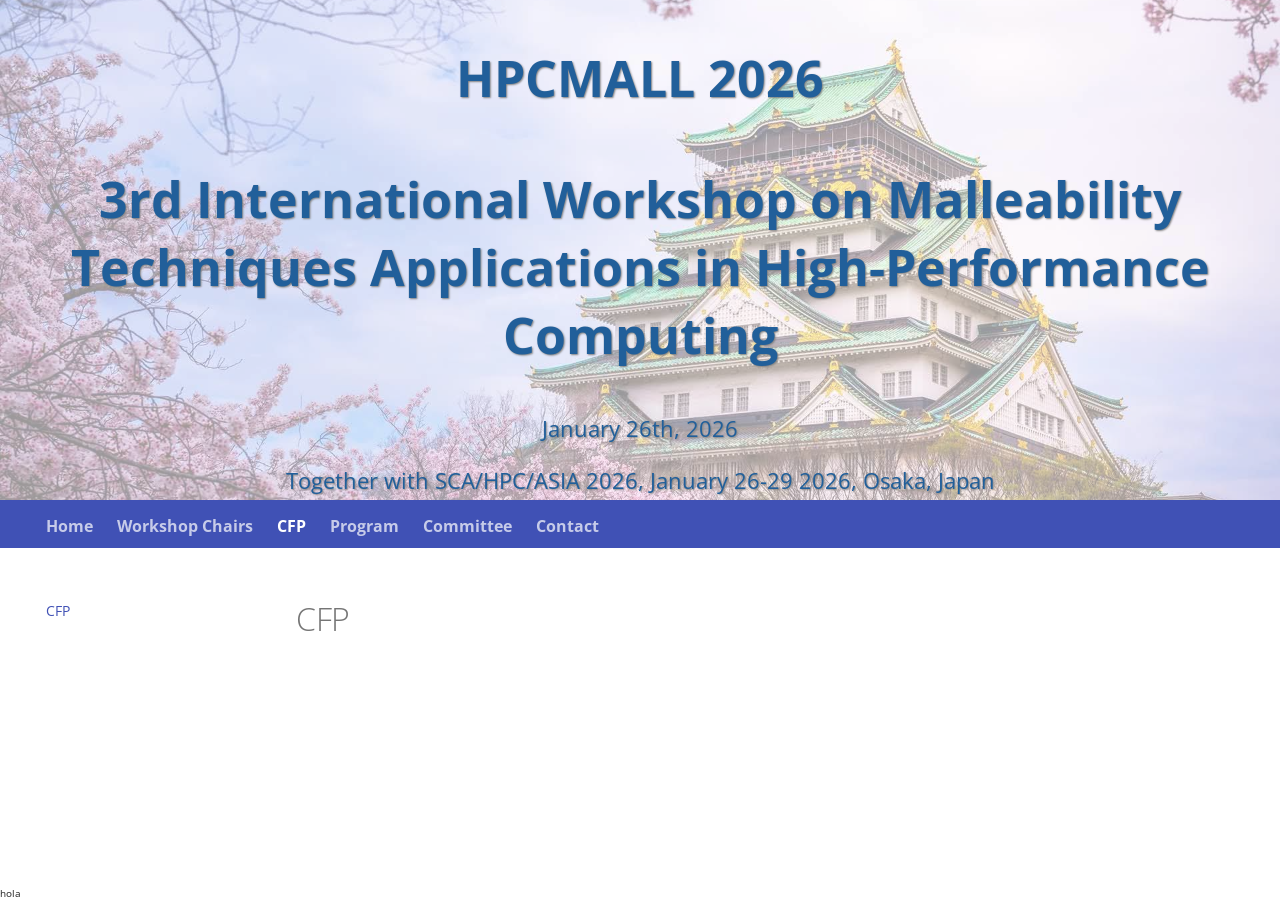
<file: site/CFP/index.html>
<!doctype html>
<html lang="en" class="no-js">
  <head>
    
      <meta charset="utf-8">
      <meta name="viewport" content="width=device-width,initial-scale=1">
      
      
      
      
        <link rel="prev" href="..">
      
      
        <link rel="next" href="../program/">
      
      
      <link rel="icon" href="../assets/images/favicon.png">
      <meta name="generator" content="mkdocs-1.6.1, mkdocs-material-9.6.18">
    
    
      
        <title>CFP - Workshop</title>
      
    
    
      <link rel="stylesheet" href="../assets/stylesheets/main.7e37652d.min.css">
      
        
        <link rel="stylesheet" href="../assets/stylesheets/palette.06af60db.min.css">
      
      


    
    
      
    
    
      
        
        
        <link rel="preconnect" href="https://fonts.gstatic.com" crossorigin>
        <link rel="stylesheet" href="https://fonts.googleapis.com/css?family=Open+Sans:300,300i,400,400i,700,700i%7CRoboto+Mono:400,400i,700,700i&display=fallback">
        <style>:root{--md-text-font:"Open Sans";--md-code-font:"Roboto Mono"}</style>
      
    
    
      <link rel="stylesheet" href="../stylesheets/extra.css">
    
    <script>__md_scope=new URL("..",location),__md_hash=e=>[...e].reduce(((e,_)=>(e<<5)-e+_.charCodeAt(0)),0),__md_get=(e,_=localStorage,t=__md_scope)=>JSON.parse(_.getItem(t.pathname+"."+e)),__md_set=(e,_,t=localStorage,a=__md_scope)=>{try{t.setItem(a.pathname+"."+e,JSON.stringify(_))}catch(e){}}</script>
    
      

    
    
    
  </head>
  
  
    
    
      
    
    
    
    
    <body dir="ltr" data-md-color-scheme="default" data-md-color-primary="indigo" data-md-color-accent="indigo">
  
    
    <input class="md-toggle" data-md-toggle="drawer" type="checkbox" id="__drawer" autocomplete="off">
    <input class="md-toggle" data-md-toggle="search" type="checkbox" id="__search" autocomplete="off">
    <label class="md-overlay" for="__drawer"></label>
    <div data-md-component="skip">
      
    </div>
    <div data-md-component="announce">
      
    </div>
    
    
<!-- Original Header -->

  
  <header class="md-header" data-md-component="header">
    <nav class="md-header__inner md-grid" aria-label="header.title">
      
      
      
      
    </nav>
    
  </header>

<div class="banner">
    <!-- <img src="imgs/banner.jpg" width="100%" height="500px" alt="BANNER"> -->
    <h1>HPCMALL 2026 </h1>
    <h1>3rd International Workshop on Malleability Techniques Applications in High-Performance Computing</h1>
    <p>January 26th, 2026</p>
    <p>Together with SCA/HPC/ASIA 2026, January 26-29 2026, Osaka, Japan  </p>
</div>


    <div class="md-container" data-md-component="container">
      
      
        
          
            
<nav class="md-tabs" aria-label="Tabs" data-md-component="tabs">
  <div class="md-grid">
    <ul class="md-tabs__list">
      
        
  
  
  
  
    <li class="md-tabs__item">
      <a href=".." class="md-tabs__link">
        
  
  
    
  
  Home

      </a>
    </li>
  

      
        
  
  
  
  
    <li class="md-tabs__item">
      <a href="../index.md#workshop-chairs" class="md-tabs__link">
        
  
  
    
  
  Workshop Chairs

      </a>
    </li>
  

      
        
  
  
  
    
  
  
    <li class="md-tabs__item md-tabs__item--active">
      <a href="./" class="md-tabs__link">
        
  
  
    
  
  CFP

      </a>
    </li>
  

      
        
  
  
  
  
    <li class="md-tabs__item">
      <a href="../program/" class="md-tabs__link">
        
  
  
    
  
  Program

      </a>
    </li>
  

      
        
  
  
  
  
    <li class="md-tabs__item">
      <a href="../committee.md" class="md-tabs__link">
        
  
  
    
  
  Committee

      </a>
    </li>
  

      
        
  
  
  
  
    <li class="md-tabs__item">
      <a href="../contact/" class="md-tabs__link">
        
  
  
    
  
  Contact

      </a>
    </li>
  

      
    </ul>
  </div>
</nav>
          
        
      
      <main class="md-main" data-md-component="main">
        <div class="md-main__inner md-grid">
          
            
              
              <div class="md-sidebar md-sidebar--primary" data-md-component="sidebar" data-md-type="navigation" >
                <div class="md-sidebar__scrollwrap">
                  <div class="md-sidebar__inner">
                    


  


<nav class="md-nav md-nav--primary md-nav--lifted" aria-label="Navigation" data-md-level="0">
  <label class="md-nav__title" for="__drawer">
    <a href=".." title="Workshop" class="md-nav__button md-logo" aria-label="Workshop" data-md-component="logo">
      
  
  <svg xmlns="http://www.w3.org/2000/svg" viewBox="0 0 24 24"><path d="M12 8a3 3 0 0 0 3-3 3 3 0 0 0-3-3 3 3 0 0 0-3 3 3 3 0 0 0 3 3m0 3.54C9.64 9.35 6.5 8 3 8v11c3.5 0 6.64 1.35 9 3.54 2.36-2.19 5.5-3.54 9-3.54V8c-3.5 0-6.64 1.35-9 3.54"/></svg>

    </a>
    Workshop
  </label>
  
  <ul class="md-nav__list" data-md-scrollfix>
    
      
      
  
  
  
  
    <li class="md-nav__item">
      <a href=".." class="md-nav__link">
        
  
  
  <span class="md-ellipsis">
    Home
    
  </span>
  

      </a>
    </li>
  

    
      
      
  
  
  
  
    <li class="md-nav__item">
      <a href="../index.md#workshop-chairs" class="md-nav__link">
        
  
  
  <span class="md-ellipsis">
    Workshop Chairs
    
  </span>
  

      </a>
    </li>
  

    
      
      
  
  
    
  
  
  
    <li class="md-nav__item md-nav__item--active">
      
      <input class="md-nav__toggle md-toggle" type="checkbox" id="__toc">
      
      
      
      <a href="./" class="md-nav__link md-nav__link--active">
        
  
  
  <span class="md-ellipsis">
    CFP
    
  </span>
  

      </a>
      
    </li>
  

    
      
      
  
  
  
  
    <li class="md-nav__item">
      <a href="../program/" class="md-nav__link">
        
  
  
  <span class="md-ellipsis">
    Program
    
  </span>
  

      </a>
    </li>
  

    
      
      
  
  
  
  
    <li class="md-nav__item">
      <a href="../committee.md" class="md-nav__link">
        
  
  
  <span class="md-ellipsis">
    Committee
    
  </span>
  

      </a>
    </li>
  

    
      
      
  
  
  
  
    <li class="md-nav__item">
      <a href="../contact/" class="md-nav__link">
        
  
  
  <span class="md-ellipsis">
    Contact
    
  </span>
  

      </a>
    </li>
  

    
  </ul>
</nav>
                  </div>
                </div>
              </div>
            
            
              
              <div class="md-sidebar md-sidebar--secondary" data-md-component="sidebar" data-md-type="toc" >
                <div class="md-sidebar__scrollwrap">
                  <div class="md-sidebar__inner">
                    

<nav class="md-nav md-nav--secondary" aria-label="Table of contents">
  
  
  
  
</nav>
                  </div>
                </div>
              </div>
            
          
          
            <div class="md-content" data-md-component="content">
              <article class="md-content__inner md-typeset">
                
                  



  <h1>CFP</h1>














                
              </article>
            </div>
          
          
<script>var target=document.getElementById(location.hash.slice(1));target&&target.name&&(target.checked=target.name.startsWith("__tabbed_"))</script>
        </div>
        
          <button type="button" class="md-top md-icon" data-md-component="top" hidden>
  
  <svg xmlns="http://www.w3.org/2000/svg" viewBox="0 0 24 24"><path d="M13 20h-2V8l-5.5 5.5-1.42-1.42L12 4.16l7.92 7.92-1.42 1.42L13 8z"/></svg>
  Back to top
</button>
        
      </main>
      
        hola
      
    </div>
    <div class="md-dialog" data-md-component="dialog">
      <div class="md-dialog__inner md-typeset"></div>
    </div>
    
    
    
      
      <script id="__config" type="application/json">{"base": "..", "features": ["content.code.annotate", "content.code.copy", "content.code.select", "navigation.path", "navigation.sections", "navigation.tabs", "navigation.top", "navigation.tracking", "toc.follow"], "search": "../assets/javascripts/workers/search.973d3a69.min.js", "tags": null, "translations": {"clipboard.copied": "Copied to clipboard", "clipboard.copy": "Copy to clipboard", "search.result.more.one": "1 more on this page", "search.result.more.other": "# more on this page", "search.result.none": "No matching documents", "search.result.one": "1 matching document", "search.result.other": "# matching documents", "search.result.placeholder": "Type to start searching", "search.result.term.missing": "Missing", "select.version": "Select version"}, "version": null}</script>
    
    
      <script src="../assets/javascripts/bundle.92b07e13.min.js"></script>
      
    
  </body>
</html>
</file>
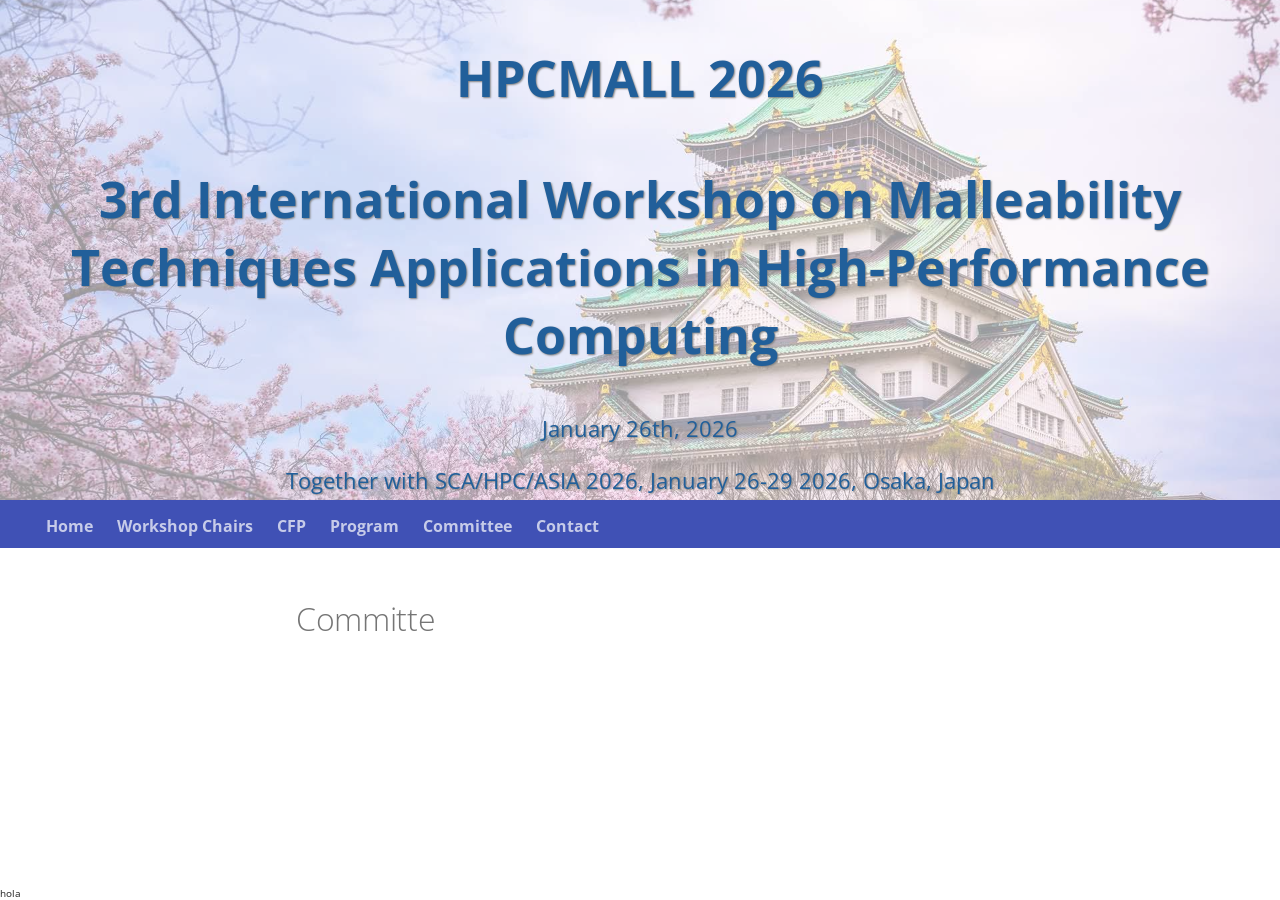
<file: site/committe/index.html>
<!doctype html>
<html lang="en" class="no-js">
  <head>
    
      <meta charset="utf-8">
      <meta name="viewport" content="width=device-width,initial-scale=1">
      
      
      
      
      
      
      <link rel="icon" href="../assets/images/favicon.png">
      <meta name="generator" content="mkdocs-1.6.1, mkdocs-material-9.6.18">
    
    
      
        <title>Committe - Workshop</title>
      
    
    
      <link rel="stylesheet" href="../assets/stylesheets/main.7e37652d.min.css">
      
        
        <link rel="stylesheet" href="../assets/stylesheets/palette.06af60db.min.css">
      
      


    
    
      
    
    
      
        
        
        <link rel="preconnect" href="https://fonts.gstatic.com" crossorigin>
        <link rel="stylesheet" href="https://fonts.googleapis.com/css?family=Open+Sans:300,300i,400,400i,700,700i%7CRoboto+Mono:400,400i,700,700i&display=fallback">
        <style>:root{--md-text-font:"Open Sans";--md-code-font:"Roboto Mono"}</style>
      
    
    
      <link rel="stylesheet" href="../stylesheets/extra.css">
    
    <script>__md_scope=new URL("..",location),__md_hash=e=>[...e].reduce(((e,_)=>(e<<5)-e+_.charCodeAt(0)),0),__md_get=(e,_=localStorage,t=__md_scope)=>JSON.parse(_.getItem(t.pathname+"."+e)),__md_set=(e,_,t=localStorage,a=__md_scope)=>{try{t.setItem(a.pathname+"."+e,JSON.stringify(_))}catch(e){}}</script>
    
      

    
    
    
  </head>
  
  
    
    
      
    
    
    
    
    <body dir="ltr" data-md-color-scheme="default" data-md-color-primary="indigo" data-md-color-accent="indigo">
  
    
    <input class="md-toggle" data-md-toggle="drawer" type="checkbox" id="__drawer" autocomplete="off">
    <input class="md-toggle" data-md-toggle="search" type="checkbox" id="__search" autocomplete="off">
    <label class="md-overlay" for="__drawer"></label>
    <div data-md-component="skip">
      
    </div>
    <div data-md-component="announce">
      
    </div>
    
    
<!-- Original Header -->

  
  <header class="md-header" data-md-component="header">
    <nav class="md-header__inner md-grid" aria-label="header.title">
      
      
      
      
    </nav>
    
  </header>

<div class="banner">
    <!-- <img src="imgs/banner.jpg" width="100%" height="500px" alt="BANNER"> -->
    <h1>HPCMALL 2026 </h1>
    <h1>3rd International Workshop on Malleability Techniques Applications in High-Performance Computing</h1>
    <p>January 26th, 2026</p>
    <p>Together with SCA/HPC/ASIA 2026, January 26-29 2026, Osaka, Japan  </p>
</div>


    <div class="md-container" data-md-component="container">
      
      
        
          
            
<nav class="md-tabs" aria-label="Tabs" data-md-component="tabs">
  <div class="md-grid">
    <ul class="md-tabs__list">
      
        
  
  
  
  
    <li class="md-tabs__item">
      <a href=".." class="md-tabs__link">
        
  
  
    
  
  Home

      </a>
    </li>
  

      
        
  
  
  
  
    <li class="md-tabs__item">
      <a href="../index.md#workshop-chairs" class="md-tabs__link">
        
  
  
    
  
  Workshop Chairs

      </a>
    </li>
  

      
        
  
  
  
  
    <li class="md-tabs__item">
      <a href="../CFP/" class="md-tabs__link">
        
  
  
    
  
  CFP

      </a>
    </li>
  

      
        
  
  
  
  
    <li class="md-tabs__item">
      <a href="../program/" class="md-tabs__link">
        
  
  
    
  
  Program

      </a>
    </li>
  

      
        
  
  
  
  
    <li class="md-tabs__item">
      <a href="../committee.md" class="md-tabs__link">
        
  
  
    
  
  Committee

      </a>
    </li>
  

      
        
  
  
  
  
    <li class="md-tabs__item">
      <a href="../contact/" class="md-tabs__link">
        
  
  
    
  
  Contact

      </a>
    </li>
  

      
    </ul>
  </div>
</nav>
          
        
      
      <main class="md-main" data-md-component="main">
        <div class="md-main__inner md-grid">
          
            
              
              <div class="md-sidebar md-sidebar--primary" data-md-component="sidebar" data-md-type="navigation" >
                <div class="md-sidebar__scrollwrap">
                  <div class="md-sidebar__inner">
                    


  


<nav class="md-nav md-nav--primary md-nav--lifted" aria-label="Navigation" data-md-level="0">
  <label class="md-nav__title" for="__drawer">
    <a href=".." title="Workshop" class="md-nav__button md-logo" aria-label="Workshop" data-md-component="logo">
      
  
  <svg xmlns="http://www.w3.org/2000/svg" viewBox="0 0 24 24"><path d="M12 8a3 3 0 0 0 3-3 3 3 0 0 0-3-3 3 3 0 0 0-3 3 3 3 0 0 0 3 3m0 3.54C9.64 9.35 6.5 8 3 8v11c3.5 0 6.64 1.35 9 3.54 2.36-2.19 5.5-3.54 9-3.54V8c-3.5 0-6.64 1.35-9 3.54"/></svg>

    </a>
    Workshop
  </label>
  
  <ul class="md-nav__list" data-md-scrollfix>
    
      
      
  
  
  
  
    <li class="md-nav__item">
      <a href=".." class="md-nav__link">
        
  
  
  <span class="md-ellipsis">
    Home
    
  </span>
  

      </a>
    </li>
  

    
      
      
  
  
  
  
    <li class="md-nav__item">
      <a href="../index.md#workshop-chairs" class="md-nav__link">
        
  
  
  <span class="md-ellipsis">
    Workshop Chairs
    
  </span>
  

      </a>
    </li>
  

    
      
      
  
  
  
  
    <li class="md-nav__item">
      <a href="../CFP/" class="md-nav__link">
        
  
  
  <span class="md-ellipsis">
    CFP
    
  </span>
  

      </a>
    </li>
  

    
      
      
  
  
  
  
    <li class="md-nav__item">
      <a href="../program/" class="md-nav__link">
        
  
  
  <span class="md-ellipsis">
    Program
    
  </span>
  

      </a>
    </li>
  

    
      
      
  
  
  
  
    <li class="md-nav__item">
      <a href="../committee.md" class="md-nav__link">
        
  
  
  <span class="md-ellipsis">
    Committee
    
  </span>
  

      </a>
    </li>
  

    
      
      
  
  
  
  
    <li class="md-nav__item">
      <a href="../contact/" class="md-nav__link">
        
  
  
  <span class="md-ellipsis">
    Contact
    
  </span>
  

      </a>
    </li>
  

    
  </ul>
</nav>
                  </div>
                </div>
              </div>
            
            
              
              <div class="md-sidebar md-sidebar--secondary" data-md-component="sidebar" data-md-type="toc" >
                <div class="md-sidebar__scrollwrap">
                  <div class="md-sidebar__inner">
                    

<nav class="md-nav md-nav--secondary" aria-label="Table of contents">
  
  
  
  
</nav>
                  </div>
                </div>
              </div>
            
          
          
            <div class="md-content" data-md-component="content">
              <article class="md-content__inner md-typeset">
                
                  



  <h1>Committe</h1>














                
              </article>
            </div>
          
          
<script>var target=document.getElementById(location.hash.slice(1));target&&target.name&&(target.checked=target.name.startsWith("__tabbed_"))</script>
        </div>
        
          <button type="button" class="md-top md-icon" data-md-component="top" hidden>
  
  <svg xmlns="http://www.w3.org/2000/svg" viewBox="0 0 24 24"><path d="M13 20h-2V8l-5.5 5.5-1.42-1.42L12 4.16l7.92 7.92-1.42 1.42L13 8z"/></svg>
  Back to top
</button>
        
      </main>
      
        hola
      
    </div>
    <div class="md-dialog" data-md-component="dialog">
      <div class="md-dialog__inner md-typeset"></div>
    </div>
    
    
    
      
      <script id="__config" type="application/json">{"base": "..", "features": ["content.code.annotate", "content.code.copy", "content.code.select", "navigation.path", "navigation.sections", "navigation.tabs", "navigation.top", "navigation.tracking", "toc.follow"], "search": "../assets/javascripts/workers/search.973d3a69.min.js", "tags": null, "translations": {"clipboard.copied": "Copied to clipboard", "clipboard.copy": "Copy to clipboard", "search.result.more.one": "1 more on this page", "search.result.more.other": "# more on this page", "search.result.none": "No matching documents", "search.result.one": "1 matching document", "search.result.other": "# matching documents", "search.result.placeholder": "Type to start searching", "search.result.term.missing": "Missing", "select.version": "Select version"}, "version": null}</script>
    
    
      <script src="../assets/javascripts/bundle.92b07e13.min.js"></script>
      
    
  </body>
</html>
</file>
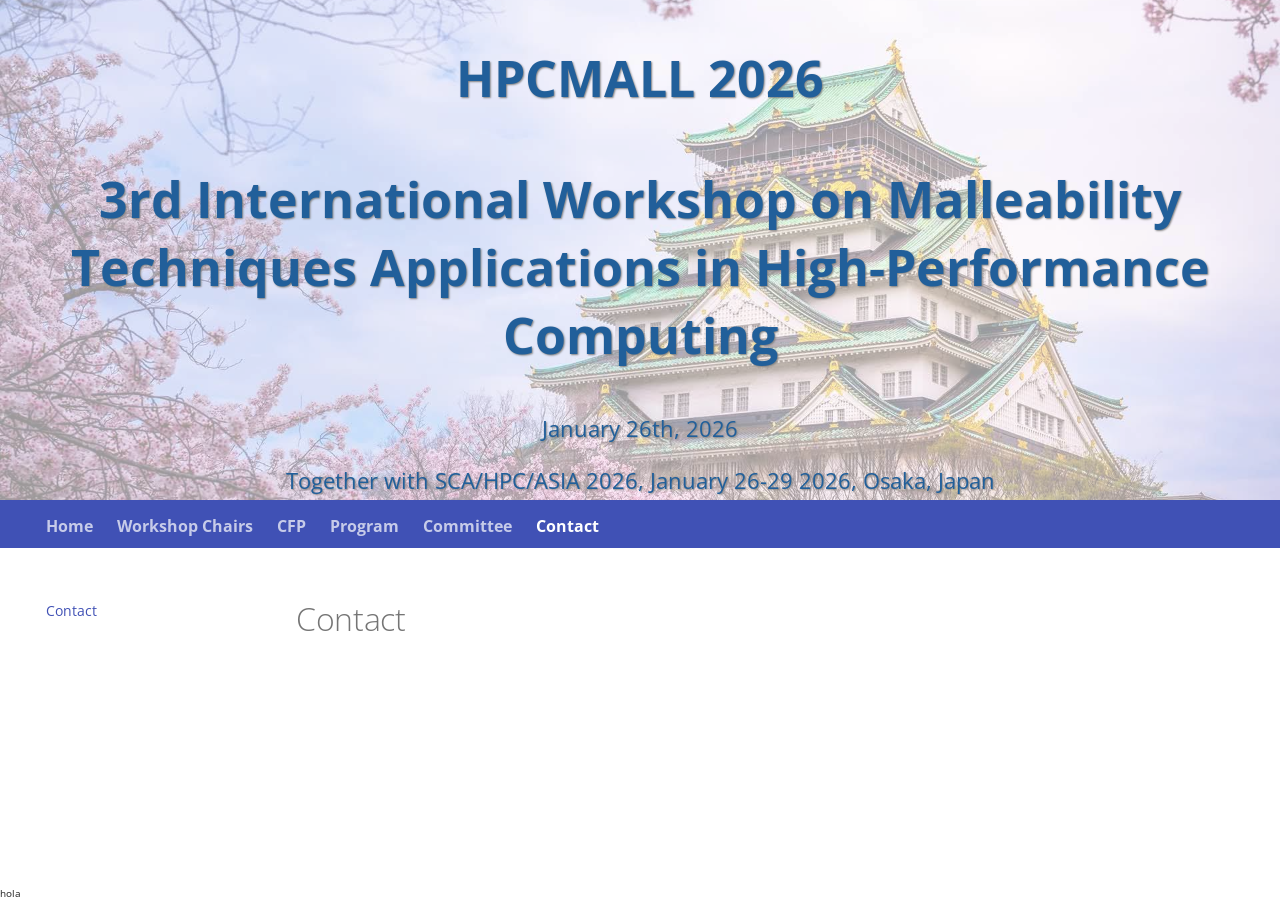
<file: site/contact/index.html>
<!doctype html>
<html lang="en" class="no-js">
  <head>
    
      <meta charset="utf-8">
      <meta name="viewport" content="width=device-width,initial-scale=1">
      
      
      
      
        <link rel="prev" href="../program/">
      
      
      
      <link rel="icon" href="../assets/images/favicon.png">
      <meta name="generator" content="mkdocs-1.6.1, mkdocs-material-9.6.18">
    
    
      
        <title>Contact - Workshop</title>
      
    
    
      <link rel="stylesheet" href="../assets/stylesheets/main.7e37652d.min.css">
      
        
        <link rel="stylesheet" href="../assets/stylesheets/palette.06af60db.min.css">
      
      


    
    
      
    
    
      
        
        
        <link rel="preconnect" href="https://fonts.gstatic.com" crossorigin>
        <link rel="stylesheet" href="https://fonts.googleapis.com/css?family=Open+Sans:300,300i,400,400i,700,700i%7CRoboto+Mono:400,400i,700,700i&display=fallback">
        <style>:root{--md-text-font:"Open Sans";--md-code-font:"Roboto Mono"}</style>
      
    
    
      <link rel="stylesheet" href="../stylesheets/extra.css">
    
    <script>__md_scope=new URL("..",location),__md_hash=e=>[...e].reduce(((e,_)=>(e<<5)-e+_.charCodeAt(0)),0),__md_get=(e,_=localStorage,t=__md_scope)=>JSON.parse(_.getItem(t.pathname+"."+e)),__md_set=(e,_,t=localStorage,a=__md_scope)=>{try{t.setItem(a.pathname+"."+e,JSON.stringify(_))}catch(e){}}</script>
    
      

    
    
    
  </head>
  
  
    
    
      
    
    
    
    
    <body dir="ltr" data-md-color-scheme="default" data-md-color-primary="indigo" data-md-color-accent="indigo">
  
    
    <input class="md-toggle" data-md-toggle="drawer" type="checkbox" id="__drawer" autocomplete="off">
    <input class="md-toggle" data-md-toggle="search" type="checkbox" id="__search" autocomplete="off">
    <label class="md-overlay" for="__drawer"></label>
    <div data-md-component="skip">
      
    </div>
    <div data-md-component="announce">
      
    </div>
    
    
<!-- Original Header -->

  
  <header class="md-header" data-md-component="header">
    <nav class="md-header__inner md-grid" aria-label="header.title">
      
      
      
      
    </nav>
    
  </header>

<div class="banner">
    <!-- <img src="imgs/banner.jpg" width="100%" height="500px" alt="BANNER"> -->
    <h1>HPCMALL 2026 </h1>
    <h1>3rd International Workshop on Malleability Techniques Applications in High-Performance Computing</h1>
    <p>January 26th, 2026</p>
    <p>Together with SCA/HPC/ASIA 2026, January 26-29 2026, Osaka, Japan  </p>
</div>


    <div class="md-container" data-md-component="container">
      
      
        
          
            
<nav class="md-tabs" aria-label="Tabs" data-md-component="tabs">
  <div class="md-grid">
    <ul class="md-tabs__list">
      
        
  
  
  
  
    <li class="md-tabs__item">
      <a href=".." class="md-tabs__link">
        
  
  
    
  
  Home

      </a>
    </li>
  

      
        
  
  
  
  
    <li class="md-tabs__item">
      <a href="../index.md#workshop-chairs" class="md-tabs__link">
        
  
  
    
  
  Workshop Chairs

      </a>
    </li>
  

      
        
  
  
  
  
    <li class="md-tabs__item">
      <a href="../CFP/" class="md-tabs__link">
        
  
  
    
  
  CFP

      </a>
    </li>
  

      
        
  
  
  
  
    <li class="md-tabs__item">
      <a href="../program/" class="md-tabs__link">
        
  
  
    
  
  Program

      </a>
    </li>
  

      
        
  
  
  
  
    <li class="md-tabs__item">
      <a href="../committee.md" class="md-tabs__link">
        
  
  
    
  
  Committee

      </a>
    </li>
  

      
        
  
  
  
    
  
  
    <li class="md-tabs__item md-tabs__item--active">
      <a href="./" class="md-tabs__link">
        
  
  
    
  
  Contact

      </a>
    </li>
  

      
    </ul>
  </div>
</nav>
          
        
      
      <main class="md-main" data-md-component="main">
        <div class="md-main__inner md-grid">
          
            
              
              <div class="md-sidebar md-sidebar--primary" data-md-component="sidebar" data-md-type="navigation" >
                <div class="md-sidebar__scrollwrap">
                  <div class="md-sidebar__inner">
                    


  


<nav class="md-nav md-nav--primary md-nav--lifted" aria-label="Navigation" data-md-level="0">
  <label class="md-nav__title" for="__drawer">
    <a href=".." title="Workshop" class="md-nav__button md-logo" aria-label="Workshop" data-md-component="logo">
      
  
  <svg xmlns="http://www.w3.org/2000/svg" viewBox="0 0 24 24"><path d="M12 8a3 3 0 0 0 3-3 3 3 0 0 0-3-3 3 3 0 0 0-3 3 3 3 0 0 0 3 3m0 3.54C9.64 9.35 6.5 8 3 8v11c3.5 0 6.64 1.35 9 3.54 2.36-2.19 5.5-3.54 9-3.54V8c-3.5 0-6.64 1.35-9 3.54"/></svg>

    </a>
    Workshop
  </label>
  
  <ul class="md-nav__list" data-md-scrollfix>
    
      
      
  
  
  
  
    <li class="md-nav__item">
      <a href=".." class="md-nav__link">
        
  
  
  <span class="md-ellipsis">
    Home
    
  </span>
  

      </a>
    </li>
  

    
      
      
  
  
  
  
    <li class="md-nav__item">
      <a href="../index.md#workshop-chairs" class="md-nav__link">
        
  
  
  <span class="md-ellipsis">
    Workshop Chairs
    
  </span>
  

      </a>
    </li>
  

    
      
      
  
  
  
  
    <li class="md-nav__item">
      <a href="../CFP/" class="md-nav__link">
        
  
  
  <span class="md-ellipsis">
    CFP
    
  </span>
  

      </a>
    </li>
  

    
      
      
  
  
  
  
    <li class="md-nav__item">
      <a href="../program/" class="md-nav__link">
        
  
  
  <span class="md-ellipsis">
    Program
    
  </span>
  

      </a>
    </li>
  

    
      
      
  
  
  
  
    <li class="md-nav__item">
      <a href="../committee.md" class="md-nav__link">
        
  
  
  <span class="md-ellipsis">
    Committee
    
  </span>
  

      </a>
    </li>
  

    
      
      
  
  
    
  
  
  
    <li class="md-nav__item md-nav__item--active">
      
      <input class="md-nav__toggle md-toggle" type="checkbox" id="__toc">
      
      
      
      <a href="./" class="md-nav__link md-nav__link--active">
        
  
  
  <span class="md-ellipsis">
    Contact
    
  </span>
  

      </a>
      
    </li>
  

    
  </ul>
</nav>
                  </div>
                </div>
              </div>
            
            
              
              <div class="md-sidebar md-sidebar--secondary" data-md-component="sidebar" data-md-type="toc" >
                <div class="md-sidebar__scrollwrap">
                  <div class="md-sidebar__inner">
                    

<nav class="md-nav md-nav--secondary" aria-label="Table of contents">
  
  
  
  
</nav>
                  </div>
                </div>
              </div>
            
          
          
            <div class="md-content" data-md-component="content">
              <article class="md-content__inner md-typeset">
                
                  



  <h1>Contact</h1>














                
              </article>
            </div>
          
          
<script>var target=document.getElementById(location.hash.slice(1));target&&target.name&&(target.checked=target.name.startsWith("__tabbed_"))</script>
        </div>
        
          <button type="button" class="md-top md-icon" data-md-component="top" hidden>
  
  <svg xmlns="http://www.w3.org/2000/svg" viewBox="0 0 24 24"><path d="M13 20h-2V8l-5.5 5.5-1.42-1.42L12 4.16l7.92 7.92-1.42 1.42L13 8z"/></svg>
  Back to top
</button>
        
      </main>
      
        hola
      
    </div>
    <div class="md-dialog" data-md-component="dialog">
      <div class="md-dialog__inner md-typeset"></div>
    </div>
    
    
    
      
      <script id="__config" type="application/json">{"base": "..", "features": ["content.code.annotate", "content.code.copy", "content.code.select", "navigation.path", "navigation.sections", "navigation.tabs", "navigation.top", "navigation.tracking", "toc.follow"], "search": "../assets/javascripts/workers/search.973d3a69.min.js", "tags": null, "translations": {"clipboard.copied": "Copied to clipboard", "clipboard.copy": "Copy to clipboard", "search.result.more.one": "1 more on this page", "search.result.more.other": "# more on this page", "search.result.none": "No matching documents", "search.result.one": "1 matching document", "search.result.other": "# matching documents", "search.result.placeholder": "Type to start searching", "search.result.term.missing": "Missing", "select.version": "Select version"}, "version": null}</script>
    
    
      <script src="../assets/javascripts/bundle.92b07e13.min.js"></script>
      
    
  </body>
</html>
</file>
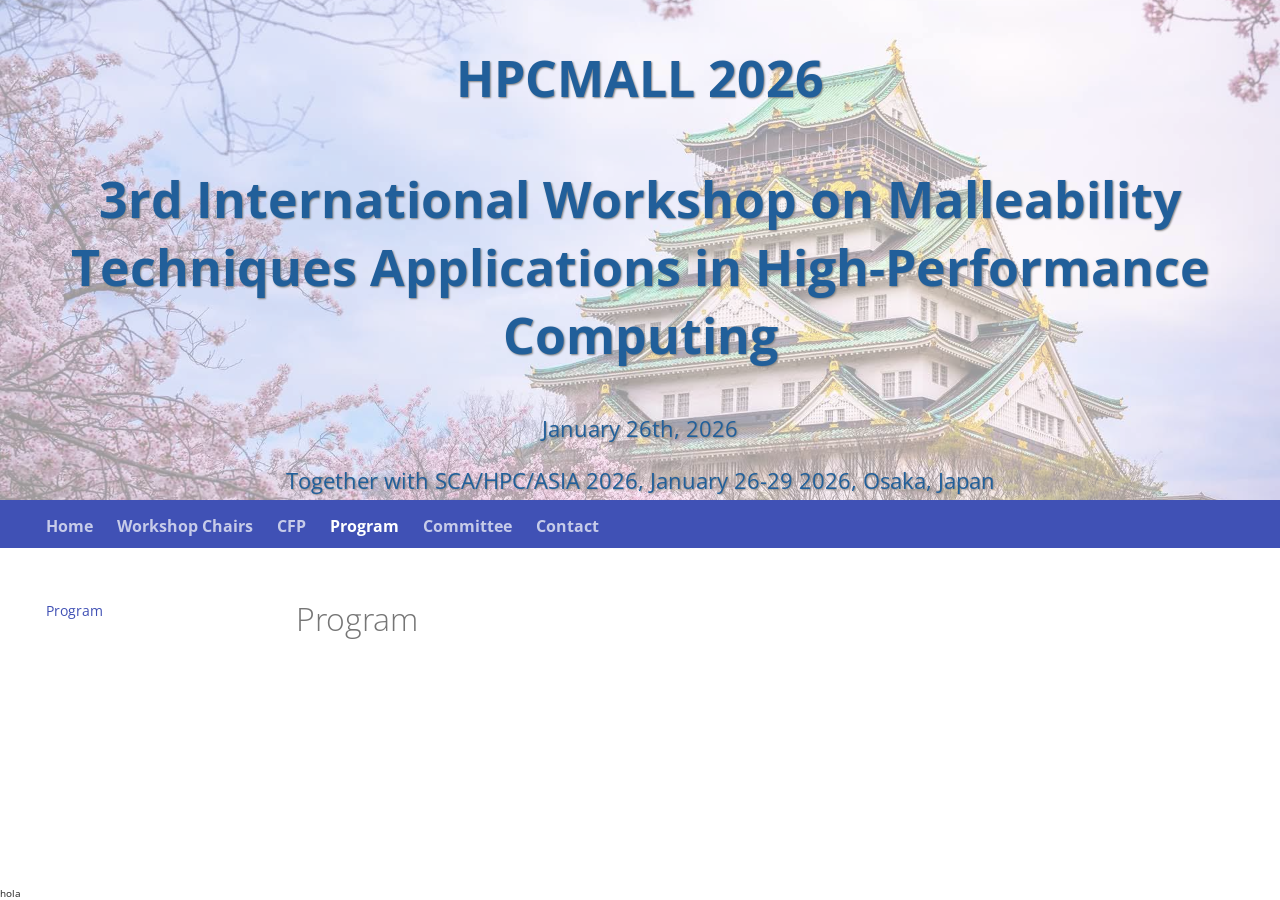
<file: site/program/index.html>
<!doctype html>
<html lang="en" class="no-js">
  <head>
    
      <meta charset="utf-8">
      <meta name="viewport" content="width=device-width,initial-scale=1">
      
      
      
      
        <link rel="prev" href="../CFP/">
      
      
        <link rel="next" href="../contact/">
      
      
      <link rel="icon" href="../assets/images/favicon.png">
      <meta name="generator" content="mkdocs-1.6.1, mkdocs-material-9.6.18">
    
    
      
        <title>Program - Workshop</title>
      
    
    
      <link rel="stylesheet" href="../assets/stylesheets/main.7e37652d.min.css">
      
        
        <link rel="stylesheet" href="../assets/stylesheets/palette.06af60db.min.css">
      
      


    
    
      
    
    
      
        
        
        <link rel="preconnect" href="https://fonts.gstatic.com" crossorigin>
        <link rel="stylesheet" href="https://fonts.googleapis.com/css?family=Open+Sans:300,300i,400,400i,700,700i%7CRoboto+Mono:400,400i,700,700i&display=fallback">
        <style>:root{--md-text-font:"Open Sans";--md-code-font:"Roboto Mono"}</style>
      
    
    
      <link rel="stylesheet" href="../stylesheets/extra.css">
    
    <script>__md_scope=new URL("..",location),__md_hash=e=>[...e].reduce(((e,_)=>(e<<5)-e+_.charCodeAt(0)),0),__md_get=(e,_=localStorage,t=__md_scope)=>JSON.parse(_.getItem(t.pathname+"."+e)),__md_set=(e,_,t=localStorage,a=__md_scope)=>{try{t.setItem(a.pathname+"."+e,JSON.stringify(_))}catch(e){}}</script>
    
      

    
    
    
  </head>
  
  
    
    
      
    
    
    
    
    <body dir="ltr" data-md-color-scheme="default" data-md-color-primary="indigo" data-md-color-accent="indigo">
  
    
    <input class="md-toggle" data-md-toggle="drawer" type="checkbox" id="__drawer" autocomplete="off">
    <input class="md-toggle" data-md-toggle="search" type="checkbox" id="__search" autocomplete="off">
    <label class="md-overlay" for="__drawer"></label>
    <div data-md-component="skip">
      
    </div>
    <div data-md-component="announce">
      
    </div>
    
    
<!-- Original Header -->

  
  <header class="md-header" data-md-component="header">
    <nav class="md-header__inner md-grid" aria-label="header.title">
      
      
      
      
    </nav>
    
  </header>

<div class="banner">
    <!-- <img src="imgs/banner.jpg" width="100%" height="500px" alt="BANNER"> -->
    <h1>HPCMALL 2026 </h1>
    <h1>3rd International Workshop on Malleability Techniques Applications in High-Performance Computing</h1>
    <p>January 26th, 2026</p>
    <p>Together with SCA/HPC/ASIA 2026, January 26-29 2026, Osaka, Japan  </p>
</div>


    <div class="md-container" data-md-component="container">
      
      
        
          
            
<nav class="md-tabs" aria-label="Tabs" data-md-component="tabs">
  <div class="md-grid">
    <ul class="md-tabs__list">
      
        
  
  
  
  
    <li class="md-tabs__item">
      <a href=".." class="md-tabs__link">
        
  
  
    
  
  Home

      </a>
    </li>
  

      
        
  
  
  
  
    <li class="md-tabs__item">
      <a href="../index.md#workshop-chairs" class="md-tabs__link">
        
  
  
    
  
  Workshop Chairs

      </a>
    </li>
  

      
        
  
  
  
  
    <li class="md-tabs__item">
      <a href="../CFP/" class="md-tabs__link">
        
  
  
    
  
  CFP

      </a>
    </li>
  

      
        
  
  
  
    
  
  
    <li class="md-tabs__item md-tabs__item--active">
      <a href="./" class="md-tabs__link">
        
  
  
    
  
  Program

      </a>
    </li>
  

      
        
  
  
  
  
    <li class="md-tabs__item">
      <a href="../committee.md" class="md-tabs__link">
        
  
  
    
  
  Committee

      </a>
    </li>
  

      
        
  
  
  
  
    <li class="md-tabs__item">
      <a href="../contact/" class="md-tabs__link">
        
  
  
    
  
  Contact

      </a>
    </li>
  

      
    </ul>
  </div>
</nav>
          
        
      
      <main class="md-main" data-md-component="main">
        <div class="md-main__inner md-grid">
          
            
              
              <div class="md-sidebar md-sidebar--primary" data-md-component="sidebar" data-md-type="navigation" >
                <div class="md-sidebar__scrollwrap">
                  <div class="md-sidebar__inner">
                    


  


<nav class="md-nav md-nav--primary md-nav--lifted" aria-label="Navigation" data-md-level="0">
  <label class="md-nav__title" for="__drawer">
    <a href=".." title="Workshop" class="md-nav__button md-logo" aria-label="Workshop" data-md-component="logo">
      
  
  <svg xmlns="http://www.w3.org/2000/svg" viewBox="0 0 24 24"><path d="M12 8a3 3 0 0 0 3-3 3 3 0 0 0-3-3 3 3 0 0 0-3 3 3 3 0 0 0 3 3m0 3.54C9.64 9.35 6.5 8 3 8v11c3.5 0 6.64 1.35 9 3.54 2.36-2.19 5.5-3.54 9-3.54V8c-3.5 0-6.64 1.35-9 3.54"/></svg>

    </a>
    Workshop
  </label>
  
  <ul class="md-nav__list" data-md-scrollfix>
    
      
      
  
  
  
  
    <li class="md-nav__item">
      <a href=".." class="md-nav__link">
        
  
  
  <span class="md-ellipsis">
    Home
    
  </span>
  

      </a>
    </li>
  

    
      
      
  
  
  
  
    <li class="md-nav__item">
      <a href="../index.md#workshop-chairs" class="md-nav__link">
        
  
  
  <span class="md-ellipsis">
    Workshop Chairs
    
  </span>
  

      </a>
    </li>
  

    
      
      
  
  
  
  
    <li class="md-nav__item">
      <a href="../CFP/" class="md-nav__link">
        
  
  
  <span class="md-ellipsis">
    CFP
    
  </span>
  

      </a>
    </li>
  

    
      
      
  
  
    
  
  
  
    <li class="md-nav__item md-nav__item--active">
      
      <input class="md-nav__toggle md-toggle" type="checkbox" id="__toc">
      
      
      
      <a href="./" class="md-nav__link md-nav__link--active">
        
  
  
  <span class="md-ellipsis">
    Program
    
  </span>
  

      </a>
      
    </li>
  

    
      
      
  
  
  
  
    <li class="md-nav__item">
      <a href="../committee.md" class="md-nav__link">
        
  
  
  <span class="md-ellipsis">
    Committee
    
  </span>
  

      </a>
    </li>
  

    
      
      
  
  
  
  
    <li class="md-nav__item">
      <a href="../contact/" class="md-nav__link">
        
  
  
  <span class="md-ellipsis">
    Contact
    
  </span>
  

      </a>
    </li>
  

    
  </ul>
</nav>
                  </div>
                </div>
              </div>
            
            
              
              <div class="md-sidebar md-sidebar--secondary" data-md-component="sidebar" data-md-type="toc" >
                <div class="md-sidebar__scrollwrap">
                  <div class="md-sidebar__inner">
                    

<nav class="md-nav md-nav--secondary" aria-label="Table of contents">
  
  
  
  
</nav>
                  </div>
                </div>
              </div>
            
          
          
            <div class="md-content" data-md-component="content">
              <article class="md-content__inner md-typeset">
                
                  



  <h1>Program</h1>














                
              </article>
            </div>
          
          
<script>var target=document.getElementById(location.hash.slice(1));target&&target.name&&(target.checked=target.name.startsWith("__tabbed_"))</script>
        </div>
        
          <button type="button" class="md-top md-icon" data-md-component="top" hidden>
  
  <svg xmlns="http://www.w3.org/2000/svg" viewBox="0 0 24 24"><path d="M13 20h-2V8l-5.5 5.5-1.42-1.42L12 4.16l7.92 7.92-1.42 1.42L13 8z"/></svg>
  Back to top
</button>
        
      </main>
      
        hola
      
    </div>
    <div class="md-dialog" data-md-component="dialog">
      <div class="md-dialog__inner md-typeset"></div>
    </div>
    
    
    
      
      <script id="__config" type="application/json">{"base": "..", "features": ["content.code.annotate", "content.code.copy", "content.code.select", "navigation.path", "navigation.sections", "navigation.tabs", "navigation.top", "navigation.tracking", "toc.follow"], "search": "../assets/javascripts/workers/search.973d3a69.min.js", "tags": null, "translations": {"clipboard.copied": "Copied to clipboard", "clipboard.copy": "Copy to clipboard", "search.result.more.one": "1 more on this page", "search.result.more.other": "# more on this page", "search.result.none": "No matching documents", "search.result.one": "1 matching document", "search.result.other": "# matching documents", "search.result.placeholder": "Type to start searching", "search.result.term.missing": "Missing", "select.version": "Select version"}, "version": null}</script>
    
    
      <script src="../assets/javascripts/bundle.92b07e13.min.js"></script>
      
    
  </body>
</html>
</file>
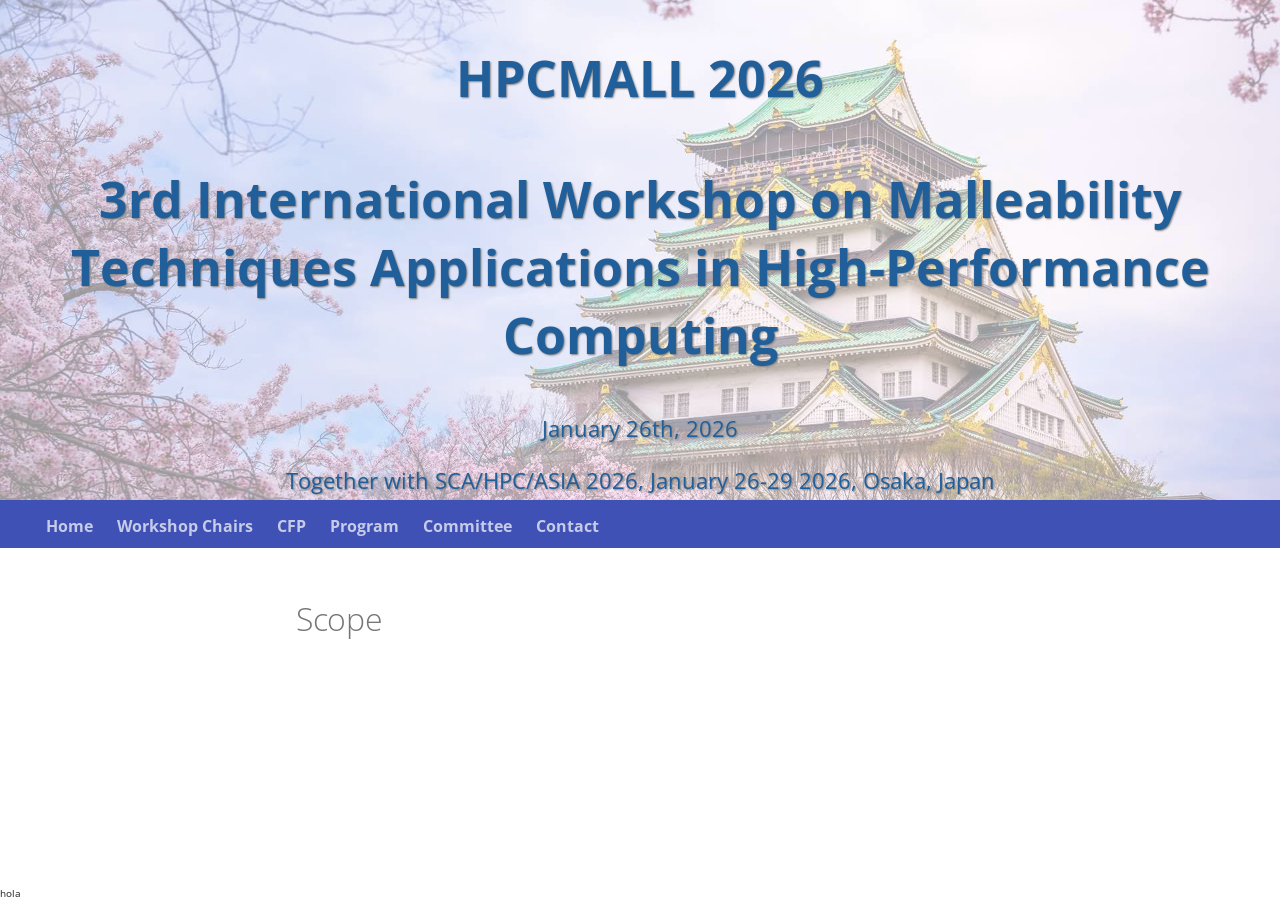
<file: site/scope/index.html>
<!doctype html>
<html lang="en" class="no-js">
  <head>
    
      <meta charset="utf-8">
      <meta name="viewport" content="width=device-width,initial-scale=1">
      
      
      
      
      
      
      <link rel="icon" href="../assets/images/favicon.png">
      <meta name="generator" content="mkdocs-1.6.1, mkdocs-material-9.6.18">
    
    
      
        <title>Scope - Workshop</title>
      
    
    
      <link rel="stylesheet" href="../assets/stylesheets/main.7e37652d.min.css">
      
        
        <link rel="stylesheet" href="../assets/stylesheets/palette.06af60db.min.css">
      
      


    
    
      
    
    
      
        
        
        <link rel="preconnect" href="https://fonts.gstatic.com" crossorigin>
        <link rel="stylesheet" href="https://fonts.googleapis.com/css?family=Open+Sans:300,300i,400,400i,700,700i%7CRoboto+Mono:400,400i,700,700i&display=fallback">
        <style>:root{--md-text-font:"Open Sans";--md-code-font:"Roboto Mono"}</style>
      
    
    
      <link rel="stylesheet" href="../stylesheets/extra.css">
    
    <script>__md_scope=new URL("..",location),__md_hash=e=>[...e].reduce(((e,_)=>(e<<5)-e+_.charCodeAt(0)),0),__md_get=(e,_=localStorage,t=__md_scope)=>JSON.parse(_.getItem(t.pathname+"."+e)),__md_set=(e,_,t=localStorage,a=__md_scope)=>{try{t.setItem(a.pathname+"."+e,JSON.stringify(_))}catch(e){}}</script>
    
      

    
    
    
  </head>
  
  
    
    
      
    
    
    
    
    <body dir="ltr" data-md-color-scheme="default" data-md-color-primary="indigo" data-md-color-accent="indigo">
  
    
    <input class="md-toggle" data-md-toggle="drawer" type="checkbox" id="__drawer" autocomplete="off">
    <input class="md-toggle" data-md-toggle="search" type="checkbox" id="__search" autocomplete="off">
    <label class="md-overlay" for="__drawer"></label>
    <div data-md-component="skip">
      
    </div>
    <div data-md-component="announce">
      
    </div>
    
    
<!-- Original Header -->

  
  <header class="md-header" data-md-component="header">
    <nav class="md-header__inner md-grid" aria-label="header.title">
      
      
      
      
    </nav>
    
  </header>

<div class="banner">
    <!-- <img src="imgs/banner.jpg" width="100%" height="500px" alt="BANNER"> -->
    <h1>HPCMALL 2026 </h1>
    <h1>3rd International Workshop on Malleability Techniques Applications in High-Performance Computing</h1>
    <p>January 26th, 2026</p>
    <p>Together with SCA/HPC/ASIA 2026, January 26-29 2026, Osaka, Japan  </p>
</div>


    <div class="md-container" data-md-component="container">
      
      
        
          
            
<nav class="md-tabs" aria-label="Tabs" data-md-component="tabs">
  <div class="md-grid">
    <ul class="md-tabs__list">
      
        
  
  
  
  
    <li class="md-tabs__item">
      <a href=".." class="md-tabs__link">
        
  
  
    
  
  Home

      </a>
    </li>
  

      
        
  
  
  
  
    <li class="md-tabs__item">
      <a href="../index.md#workshop-chairs" class="md-tabs__link">
        
  
  
    
  
  Workshop Chairs

      </a>
    </li>
  

      
        
  
  
  
  
    <li class="md-tabs__item">
      <a href="../CFP/" class="md-tabs__link">
        
  
  
    
  
  CFP

      </a>
    </li>
  

      
        
  
  
  
  
    <li class="md-tabs__item">
      <a href="../program/" class="md-tabs__link">
        
  
  
    
  
  Program

      </a>
    </li>
  

      
        
  
  
  
  
    <li class="md-tabs__item">
      <a href="../committee.md" class="md-tabs__link">
        
  
  
    
  
  Committee

      </a>
    </li>
  

      
        
  
  
  
  
    <li class="md-tabs__item">
      <a href="../contact/" class="md-tabs__link">
        
  
  
    
  
  Contact

      </a>
    </li>
  

      
    </ul>
  </div>
</nav>
          
        
      
      <main class="md-main" data-md-component="main">
        <div class="md-main__inner md-grid">
          
            
              
              <div class="md-sidebar md-sidebar--primary" data-md-component="sidebar" data-md-type="navigation" >
                <div class="md-sidebar__scrollwrap">
                  <div class="md-sidebar__inner">
                    


  


<nav class="md-nav md-nav--primary md-nav--lifted" aria-label="Navigation" data-md-level="0">
  <label class="md-nav__title" for="__drawer">
    <a href=".." title="Workshop" class="md-nav__button md-logo" aria-label="Workshop" data-md-component="logo">
      
  
  <svg xmlns="http://www.w3.org/2000/svg" viewBox="0 0 24 24"><path d="M12 8a3 3 0 0 0 3-3 3 3 0 0 0-3-3 3 3 0 0 0-3 3 3 3 0 0 0 3 3m0 3.54C9.64 9.35 6.5 8 3 8v11c3.5 0 6.64 1.35 9 3.54 2.36-2.19 5.5-3.54 9-3.54V8c-3.5 0-6.64 1.35-9 3.54"/></svg>

    </a>
    Workshop
  </label>
  
  <ul class="md-nav__list" data-md-scrollfix>
    
      
      
  
  
  
  
    <li class="md-nav__item">
      <a href=".." class="md-nav__link">
        
  
  
  <span class="md-ellipsis">
    Home
    
  </span>
  

      </a>
    </li>
  

    
      
      
  
  
  
  
    <li class="md-nav__item">
      <a href="../index.md#workshop-chairs" class="md-nav__link">
        
  
  
  <span class="md-ellipsis">
    Workshop Chairs
    
  </span>
  

      </a>
    </li>
  

    
      
      
  
  
  
  
    <li class="md-nav__item">
      <a href="../CFP/" class="md-nav__link">
        
  
  
  <span class="md-ellipsis">
    CFP
    
  </span>
  

      </a>
    </li>
  

    
      
      
  
  
  
  
    <li class="md-nav__item">
      <a href="../program/" class="md-nav__link">
        
  
  
  <span class="md-ellipsis">
    Program
    
  </span>
  

      </a>
    </li>
  

    
      
      
  
  
  
  
    <li class="md-nav__item">
      <a href="../committee.md" class="md-nav__link">
        
  
  
  <span class="md-ellipsis">
    Committee
    
  </span>
  

      </a>
    </li>
  

    
      
      
  
  
  
  
    <li class="md-nav__item">
      <a href="../contact/" class="md-nav__link">
        
  
  
  <span class="md-ellipsis">
    Contact
    
  </span>
  

      </a>
    </li>
  

    
  </ul>
</nav>
                  </div>
                </div>
              </div>
            
            
              
              <div class="md-sidebar md-sidebar--secondary" data-md-component="sidebar" data-md-type="toc" >
                <div class="md-sidebar__scrollwrap">
                  <div class="md-sidebar__inner">
                    

<nav class="md-nav md-nav--secondary" aria-label="Table of contents">
  
  
  
  
</nav>
                  </div>
                </div>
              </div>
            
          
          
            <div class="md-content" data-md-component="content">
              <article class="md-content__inner md-typeset">
                
                  



  <h1>Scope</h1>














                
              </article>
            </div>
          
          
<script>var target=document.getElementById(location.hash.slice(1));target&&target.name&&(target.checked=target.name.startsWith("__tabbed_"))</script>
        </div>
        
          <button type="button" class="md-top md-icon" data-md-component="top" hidden>
  
  <svg xmlns="http://www.w3.org/2000/svg" viewBox="0 0 24 24"><path d="M13 20h-2V8l-5.5 5.5-1.42-1.42L12 4.16l7.92 7.92-1.42 1.42L13 8z"/></svg>
  Back to top
</button>
        
      </main>
      
        hola
      
    </div>
    <div class="md-dialog" data-md-component="dialog">
      <div class="md-dialog__inner md-typeset"></div>
    </div>
    
    
    
      
      <script id="__config" type="application/json">{"base": "..", "features": ["content.code.annotate", "content.code.copy", "content.code.select", "navigation.path", "navigation.sections", "navigation.tabs", "navigation.top", "navigation.tracking", "toc.follow"], "search": "../assets/javascripts/workers/search.973d3a69.min.js", "tags": null, "translations": {"clipboard.copied": "Copied to clipboard", "clipboard.copy": "Copy to clipboard", "search.result.more.one": "1 more on this page", "search.result.more.other": "# more on this page", "search.result.none": "No matching documents", "search.result.one": "1 matching document", "search.result.other": "# matching documents", "search.result.placeholder": "Type to start searching", "search.result.term.missing": "Missing", "select.version": "Select version"}, "version": null}</script>
    
    
      <script src="../assets/javascripts/bundle.92b07e13.min.js"></script>
      
    
  </body>
</html>
</file>
<file: stylesheets/extra.css>
/* ---- Banner container ---- */
.banner {
    /* Responsive height instead of fixed 500px */
    min-height: clamp(220px, 40vh, 560px);
    width: 100%;
    z-index: 1;
  
    /* Background image scales & centers */
    background-image:
      linear-gradient(rgba(255,255,255,0.6), rgba(255,255,255,0.6)),
      url('../imgs/banner.jpg');
    background-size: cover;
    background-position: center;
    background-repeat: no-repeat;
    background-blend-mode: lighten; /* keeps your light overlay */
  
    /* Layout */
    display: grid;
    place-items: center; /* center content both axes */
    text-align: center;
    color: #215F9A;
    padding: 3rem 1rem; /* breathing room on small screens */
  }
  
  /* Optional: inner wrapper to limit line length on wide screens */
  .banner__content {
    max-width: 72rem; /* ~1152px */
    margin-inline: auto;
  }
  
  /* ---- Typography: use clamp() for fluid type ---- */
  .banner h1 {
    font-size: clamp(.75rem, 6vw, 2.5rem); /* scales with viewport */
    line-height: 1.05;
    margin: 0.25em 0;
    font-weight: 800;
    text-shadow: 1px 1px 2px gray;
  }
  
  .banner p {
    font-size: clamp(0.5rem, 3.2vw, 1.2rem);
    line-height: 1.3;
    margin: 0.25em 0 0;
    font-weight: 600; /* was font-style: bold */
    text-shadow: 1px 1px 2px gray;
  }
  
  /* ---- Helpful tweaks at small widths ---- */
  @media (max-width: 768px) {
    .banner {
      padding: 2rem 1rem;
      background-position: 50% 40%; /* keep faces/subject higher if needed */
    }
    .banner h1,
    .banner p {
      text-shadow: 0 1px 1px rgba(128,128,128,0.7); /* soften on small screens */
    }
  }
  
  /* ---- Extremely small phones ---- */
  @media (max-width: 380px) {
    .banner {
      min-height: 200px;
      padding: 1.25rem 0.75rem;
    }
  }
  
  /* (Optional) if you actually want sticky behavior: */
  /*
  .banner {
    position: sticky;
    top: 0;
  }
  */
  

.md-header {
    top: 12px;          /* This setting prevents the Material header from imposing into the space of the banner! */
}

/* Bold all main navigation items */
.md-tabs__link {
    font-weight: bold;
    font-size: 16px;
}

/* Optional: To bold only the top-level items */
.md-tabs__item > .md-tabs__link {
    font-weight: bold;
}

/* Optional: To bold the current active item */
.md-tabs__link--active {
    font-weight: bold;
}

.people-grid {
  display: flex;
  flex-wrap: wrap;
  gap: 2rem;
  margin: 1.5rem 0;
  justify-content: flex-start;
}

.person-card {
  display: flex;
  flex-direction: column;
  align-items: center;
  text-align: center;
  width: 170px;
}

.person-card img {
  width: 150px;
  height: 150px;
  border-radius: 50%;
  object-fit: cover;
  object-position: center top;
  margin-bottom: 0.6rem;
}

.person-card strong {
  font-size: 0.85rem;
  line-height: 1.3;
}

.person-card p,
.person-card br + * {
  font-size: 0.8rem;
  color: var(--md-default-fg-color--light);
  margin: 0;
}
</file>
<file: site/stylesheets/extra.css>
.banner {
    height: 500px;       /* Height of the banner */
    /*position: sticky;   /* Follows as you scroll */
    width: 100%;
    z-index: 1;         /* Tells the renderer "this is important", otherwise Admonition and Code Blocks will render into it */
    text-align: center;
    text-align: center;
    background-image: url('../imgs/banner.jpg');
    background-size: cover;
    background-position: center;
    background-repeat: no-repeat;
    color: #215F9A;
    background-color: rgba(255,255,255,0.6);
    background-blend-mode: lighten;
}


.banner h1 {
  font-size: 5em;
  padding: 10px 0;
  font-weight: 1800;
  text-shadow: 1px 1px 2px gray;
}

.banner p {
  font-size: 2.2em;
  font-style: bold;
  text-shadow: 1px 1px 2px gray;
  /* letter-spacing: 5px; */
}

.md-header {
    top: 12px;          /* This setting prevents the Material header from imposing into the space of the banner! */
}

/* Bold all main navigation items */
.md-tabs__link {
    font-weight: bold;
    font-size: 16px;
}

/* Optional: To bold only the top-level items */
.md-tabs__item > .md-tabs__link {
    font-weight: bold;
}

/* Optional: To bold the current active item */
.md-tabs__link--active {
    font-weight: bold;
}
</file>
<file: assets/stylesheets/main.ec1eaa64.min.css>
@charset "UTF-8";html{-webkit-text-size-adjust:none;-moz-text-size-adjust:none;text-size-adjust:none;box-sizing:border-box}*,:after,:before{box-sizing:inherit}@media (prefers-reduced-motion){*,:after,:before{transition:none!important}}body{margin:0}a,button,input,label{-webkit-tap-highlight-color:transparent}a{color:inherit;text-decoration:none}hr{border:0;box-sizing:initial;display:block;height:.05rem;overflow:visible;padding:0}small{font-size:80%}sub,sup{line-height:1em}img{border-style:none}table{border-collapse:initial;border-spacing:0}td,th{font-weight:400;vertical-align:top}button{background:#0000;border:0;font-family:inherit;font-size:inherit;margin:0;padding:0}input{border:0;outline:none}:root{--md-primary-fg-color:#4051b5;--md-primary-fg-color--light:#5d6cc0;--md-primary-fg-color--dark:#303fa1;--md-primary-bg-color:#fff;--md-primary-bg-color--light:#ffffffb3;--md-accent-fg-color:#526cfe;--md-accent-fg-color--transparent:#526cfe1a;--md-accent-bg-color:#fff;--md-accent-bg-color--light:#ffffffb3}[data-md-color-scheme=default]{color-scheme:light}[data-md-color-scheme=default] img[src$="#gh-dark-mode-only"],[data-md-color-scheme=default] img[src$="#only-dark"]{display:none}:root,[data-md-color-scheme=default]{--md-hue:225deg;--md-default-fg-color:#000000de;--md-default-fg-color--light:#0000008a;--md-default-fg-color--lighter:#00000052;--md-default-fg-color--lightest:#00000012;--md-default-bg-color:#fff;--md-default-bg-color--light:#ffffffb3;--md-default-bg-color--lighter:#ffffff4d;--md-default-bg-color--lightest:#ffffff1f;--md-code-fg-color:#36464e;--md-code-bg-color:#f5f5f5;--md-code-bg-color--light:#f5f5f5b3;--md-code-bg-color--lighter:#f5f5f54d;--md-code-hl-color:#4287ff;--md-code-hl-color--light:#4287ff1a;--md-code-hl-number-color:#d52a2a;--md-code-hl-special-color:#db1457;--md-code-hl-function-color:#a846b9;--md-code-hl-constant-color:#6e59d9;--md-code-hl-keyword-color:#3f6ec6;--md-code-hl-string-color:#1c7d4d;--md-code-hl-name-color:var(--md-code-fg-color);--md-code-hl-operator-color:var(--md-default-fg-color--light);--md-code-hl-punctuation-color:var(--md-default-fg-color--light);--md-code-hl-comment-color:var(--md-default-fg-color--light);--md-code-hl-generic-color:var(--md-default-fg-color--light);--md-code-hl-variable-color:var(--md-default-fg-color--light);--md-typeset-color:var(--md-default-fg-color);--md-typeset-a-color:var(--md-primary-fg-color);--md-typeset-del-color:#f5503d26;--md-typeset-ins-color:#0bd57026;--md-typeset-kbd-color:#fafafa;--md-typeset-kbd-accent-color:#fff;--md-typeset-kbd-border-color:#b8b8b8;--md-typeset-mark-color:#ffff0080;--md-typeset-table-color:#0000001f;--md-typeset-table-color--light:rgba(0,0,0,.035);--md-admonition-fg-color:var(--md-default-fg-color);--md-admonition-bg-color:var(--md-default-bg-color);--md-warning-fg-color:#000000de;--md-warning-bg-color:#ff9;--md-footer-fg-color:#fff;--md-footer-fg-color--light:#ffffffb3;--md-footer-fg-color--lighter:#ffffff73;--md-footer-bg-color:#000000de;--md-footer-bg-color--dark:#00000052;--md-shadow-z1:0 0.2rem 0.5rem #0000000d,0 0 0.05rem #0000001a;--md-shadow-z2:0 0.2rem 0.5rem #0000001a,0 0 0.05rem #00000040;--md-shadow-z3:0 0.2rem 0.5rem #0003,0 0 0.05rem #00000059}.md-icon svg{fill:currentcolor;display:block;height:1.2rem;width:1.2rem}body{-webkit-font-smoothing:antialiased;-moz-osx-font-smoothing:grayscale;--md-text-font-family:var(--md-text-font,_),-apple-system,BlinkMacSystemFont,Helvetica,Arial,sans-serif;--md-code-font-family:var(--md-code-font,_),SFMono-Regular,Consolas,Menlo,monospace}aside,body,input{font-feature-settings:"kern","liga";color:var(--md-typeset-color);font-family:var(--md-text-font-family)}code,kbd,pre{font-feature-settings:"kern";font-family:var(--md-code-font-family)}:root{--md-typeset-table-sort-icon:url('data:image/svg+xml;charset=utf-8,<svg xmlns="http://www.w3.org/2000/svg" viewBox="0 0 24 24"><path d="m18 21-4-4h3V7h-3l4-4 4 4h-3v10h3M2 19v-2h10v2M2 13v-2h7v2M2 7V5h4v2z"/></svg>');--md-typeset-table-sort-icon--asc:url('data:image/svg+xml;charset=utf-8,<svg xmlns="http://www.w3.org/2000/svg" viewBox="0 0 24 24"><path d="M19 17h3l-4 4-4-4h3V3h2M2 17h10v2H2M6 5v2H2V5m0 6h7v2H2z"/></svg>');--md-typeset-table-sort-icon--desc:url('data:image/svg+xml;charset=utf-8,<svg xmlns="http://www.w3.org/2000/svg" viewBox="0 0 24 24"><path d="M19 7h3l-4-4-4 4h3v14h2M2 17h10v2H2M6 5v2H2V5m0 6h7v2H2z"/></svg>')}.md-typeset{-webkit-print-color-adjust:exact;color-adjust:exact;font-size:.8rem;line-height:1.6;overflow-wrap:break-word}@media print{.md-typeset{font-size:.68rem}}.md-typeset blockquote,.md-typeset dl,.md-typeset figure,.md-typeset ol,.md-typeset pre,.md-typeset ul{margin-bottom:1em;margin-top:1em}.md-typeset h1{color:var(--md-default-fg-color--light);font-size:2em;line-height:1.3;margin:0 0 1.25em}.md-typeset h1,.md-typeset h2{font-weight:300;letter-spacing:-.01em}.md-typeset h2{font-size:1.5625em;line-height:1.4;margin:1.6em 0 .64em}.md-typeset h3{font-size:1.25em;font-weight:400;letter-spacing:-.01em;line-height:1.5;margin:1.6em 0 .8em}.md-typeset h2+h3{margin-top:.8em}.md-typeset h4{font-weight:700;letter-spacing:-.01em;margin:1em 0}.md-typeset h5,.md-typeset h6{color:var(--md-default-fg-color--light);font-size:.8em;font-weight:700;letter-spacing:-.01em;margin:1.25em 0}.md-typeset h5{text-transform:uppercase}.md-typeset h5 code{text-transform:none}.md-typeset hr{border-bottom:.05rem solid var(--md-default-fg-color--lightest);display:flow-root;margin:1.5em 0}.md-typeset a{color:var(--md-typeset-a-color);word-break:break-word}.md-typeset a,.md-typeset a:before{transition:color 125ms}.md-typeset a:focus,.md-typeset a:hover{color:var(--md-accent-fg-color)}.md-typeset a:focus code,.md-typeset a:hover code{background-color:var(--md-accent-fg-color--transparent);color:var(--md-accent-fg-color)}.md-typeset a code{color:var(--md-typeset-a-color)}.md-typeset a.focus-visible{outline-color:var(--md-accent-fg-color);outline-offset:.2rem}.md-typeset code,.md-typeset kbd,.md-typeset pre{color:var(--md-code-fg-color);direction:ltr;font-variant-ligatures:none;transition:background-color 125ms}@media print{.md-typeset code,.md-typeset kbd,.md-typeset pre{white-space:pre-wrap}}.md-typeset code{background-color:var(--md-code-bg-color);border-radius:.1rem;-webkit-box-decoration-break:clone;box-decoration-break:clone;font-size:.85em;padding:0 .2941176471em;transition:color 125ms,background-color 125ms;word-break:break-word}.md-typeset code:not(.focus-visible){-webkit-tap-highlight-color:transparent;outline:none}.md-typeset pre{display:flow-root;line-height:1.4;position:relative}.md-typeset pre>code{-webkit-box-decoration-break:slice;box-decoration-break:slice;box-shadow:none;display:block;margin:0;outline-color:var(--md-accent-fg-color);overflow:auto;padding:.7720588235em 1.1764705882em;scrollbar-color:var(--md-default-fg-color--lighter) #0000;scrollbar-width:thin;touch-action:auto;word-break:normal}.md-typeset pre>code:hover{scrollbar-color:var(--md-accent-fg-color) #0000}.md-typeset pre>code::-webkit-scrollbar{height:.2rem;width:.2rem}.md-typeset pre>code::-webkit-scrollbar-thumb{background-color:var(--md-default-fg-color--lighter)}.md-typeset pre>code::-webkit-scrollbar-thumb:hover{background-color:var(--md-accent-fg-color)}.md-typeset kbd{background-color:var(--md-typeset-kbd-color);border-radius:.1rem;box-shadow:0 .1rem 0 .05rem var(--md-typeset-kbd-border-color),0 .1rem 0 var(--md-typeset-kbd-border-color),0 -.1rem .2rem var(--md-typeset-kbd-accent-color) inset;color:var(--md-default-fg-color);display:inline-block;font-size:.75em;padding:0 .6666666667em;vertical-align:text-top;word-break:break-word}.md-typeset mark{background-color:var(--md-typeset-mark-color);-webkit-box-decoration-break:clone;box-decoration-break:clone;color:inherit;word-break:break-word}.md-typeset abbr{cursor:help;text-decoration:none}.md-typeset [data-preview],.md-typeset abbr{border-bottom:.05rem dotted var(--md-default-fg-color--light)}.md-typeset small{opacity:.75}[dir=ltr] .md-typeset sub,[dir=ltr] .md-typeset sup{margin-left:.078125em}[dir=rtl] .md-typeset sub,[dir=rtl] .md-typeset sup{margin-right:.078125em}[dir=ltr] .md-typeset blockquote{padding-left:.6rem}[dir=rtl] .md-typeset blockquote{padding-right:.6rem}[dir=ltr] .md-typeset blockquote{border-left:.2rem solid var(--md-default-fg-color--lighter)}[dir=rtl] .md-typeset blockquote{border-right:.2rem solid var(--md-default-fg-color--lighter)}.md-typeset blockquote{color:var(--md-default-fg-color--light);margin-left:0;margin-right:0}.md-typeset ul{list-style-type:disc}.md-typeset ul[type]{list-style-type:revert-layer}[dir=ltr] .md-typeset ol,[dir=ltr] .md-typeset ul{margin-left:.625em}[dir=rtl] .md-typeset ol,[dir=rtl] .md-typeset ul{margin-right:.625em}.md-typeset ol,.md-typeset ul{padding:0}.md-typeset ol:not([hidden]),.md-typeset ul:not([hidden]){display:flow-root}.md-typeset ol ol,.md-typeset ul ol{list-style-type:lower-alpha}.md-typeset ol ol ol,.md-typeset ul ol ol{list-style-type:lower-roman}.md-typeset ol ol ol ol,.md-typeset ul ol ol ol{list-style-type:upper-alpha}.md-typeset ol ol ol ol ol,.md-typeset ul ol ol ol ol{list-style-type:upper-roman}.md-typeset ol[type],.md-typeset ul[type]{list-style-type:revert-layer}[dir=ltr] .md-typeset ol li,[dir=ltr] .md-typeset ul li{margin-left:1.25em}[dir=rtl] .md-typeset ol li,[dir=rtl] .md-typeset ul li{margin-right:1.25em}.md-typeset ol li,.md-typeset ul li{margin-bottom:.5em}.md-typeset ol li blockquote,.md-typeset ol li p,.md-typeset ul li blockquote,.md-typeset ul li p{margin:.5em 0}.md-typeset ol li:last-child,.md-typeset ul li:last-child{margin-bottom:0}[dir=ltr] .md-typeset ol li ol,[dir=ltr] .md-typeset ol li ul,[dir=ltr] .md-typeset ul li ol,[dir=ltr] .md-typeset ul li ul{margin-left:.625em}[dir=rtl] .md-typeset ol li ol,[dir=rtl] .md-typeset ol li ul,[dir=rtl] .md-typeset ul li ol,[dir=rtl] .md-typeset ul li ul{margin-right:.625em}.md-typeset ol li ol,.md-typeset ol li ul,.md-typeset ul li ol,.md-typeset ul li ul{margin-bottom:.5em;margin-top:.5em}[dir=ltr] .md-typeset dd{margin-left:1.875em}[dir=rtl] .md-typeset dd{margin-right:1.875em}.md-typeset dd{margin-bottom:1.5em;margin-top:1em}.md-typeset img,.md-typeset svg,.md-typeset video{height:auto;max-width:100%}.md-typeset img[align=left]{margin:1em 1em 1em 0}.md-typeset img[align=right]{margin:1em 0 1em 1em}.md-typeset img[align]:only-child{margin-top:0}.md-typeset figure{display:flow-root;margin:1em auto;max-width:100%;text-align:center;width:fit-content}.md-typeset figure img{display:block;margin:0 auto}.md-typeset figcaption{font-style:italic;margin:1em auto;max-width:24rem}.md-typeset iframe{max-width:100%}.md-typeset table:not([class]){background-color:var(--md-default-bg-color);border:.05rem solid var(--md-typeset-table-color);border-radius:.1rem;display:inline-block;font-size:.64rem;max-width:100%;overflow:auto;touch-action:auto}@media print{.md-typeset table:not([class]){display:table}}.md-typeset table:not([class])+*{margin-top:1.5em}.md-typeset table:not([class]) td>:first-child,.md-typeset table:not([class]) th>:first-child{margin-top:0}.md-typeset table:not([class]) td>:last-child,.md-typeset table:not([class]) th>:last-child{margin-bottom:0}.md-typeset table:not([class]) td:not([align]),.md-typeset table:not([class]) th:not([align]){text-align:left}[dir=rtl] .md-typeset table:not([class]) td:not([align]),[dir=rtl] .md-typeset table:not([class]) th:not([align]){text-align:right}.md-typeset table:not([class]) th{font-weight:700;min-width:5rem;padding:.9375em 1.25em;vertical-align:top}.md-typeset table:not([class]) td{border-top:.05rem solid var(--md-typeset-table-color);padding:.9375em 1.25em;vertical-align:top}.md-typeset table:not([class]) tbody tr{transition:background-color 125ms}.md-typeset table:not([class]) tbody tr:hover{background-color:var(--md-typeset-table-color--light);box-shadow:0 .05rem 0 var(--md-default-bg-color) inset}.md-typeset table:not([class]) a{word-break:normal}.md-typeset table th[role=columnheader]{cursor:pointer}[dir=ltr] .md-typeset table th[role=columnheader]:after{margin-left:.5em}[dir=rtl] .md-typeset table th[role=columnheader]:after{margin-right:.5em}.md-typeset table th[role=columnheader]:after{content:"";display:inline-block;height:1.2em;-webkit-mask-image:var(--md-typeset-table-sort-icon);mask-image:var(--md-typeset-table-sort-icon);-webkit-mask-repeat:no-repeat;mask-repeat:no-repeat;-webkit-mask-size:contain;mask-size:contain;transition:background-color 125ms;vertical-align:text-bottom;width:1.2em}.md-typeset table th[role=columnheader]:hover:after{background-color:var(--md-default-fg-color--lighter)}.md-typeset table th[role=columnheader][aria-sort=ascending]:after{background-color:var(--md-default-fg-color--light);-webkit-mask-image:var(--md-typeset-table-sort-icon--asc);mask-image:var(--md-typeset-table-sort-icon--asc)}.md-typeset table th[role=columnheader][aria-sort=descending]:after{background-color:var(--md-default-fg-color--light);-webkit-mask-image:var(--md-typeset-table-sort-icon--desc);mask-image:var(--md-typeset-table-sort-icon--desc)}.md-typeset__scrollwrap{margin:1em -.8rem;overflow-x:auto;touch-action:auto}.md-typeset__table{display:inline-block;margin-bottom:.5em;padding:0 .8rem}@media print{.md-typeset__table{display:block}}html .md-typeset__table table{display:table;margin:0;overflow:hidden;width:100%}@media screen and (max-width:44.984375em){.md-content__inner>pre{margin:1em -.8rem}.md-content__inner>pre code{border-radius:0}}.md-typeset .md-author{border-radius:100%;display:block;flex-shrink:0;height:1.6rem;overflow:hidden;position:relative;transition:color 125ms,transform 125ms;width:1.6rem}.md-typeset .md-author img{display:block}.md-typeset .md-author--more{background:var(--md-default-fg-color--lightest);color:var(--md-default-fg-color--lighter);font-size:.6rem;font-weight:700;line-height:1.6rem;text-align:center}.md-typeset .md-author--long{height:2.4rem;width:2.4rem}.md-typeset a.md-author{transform:scale(1)}.md-typeset a.md-author img{border-radius:100%;filter:grayscale(100%) opacity(75%);transition:filter 125ms}.md-typeset a.md-author:focus,.md-typeset a.md-author:hover{transform:scale(1.1);z-index:1}.md-typeset a.md-author:focus img,.md-typeset a.md-author:hover img{filter:grayscale(0)}.md-banner{background-color:var(--md-footer-bg-color);color:var(--md-footer-fg-color);overflow:auto}@media print{.md-banner{display:none}}.md-banner--warning{background-color:var(--md-warning-bg-color);color:var(--md-warning-fg-color)}.md-banner__inner{font-size:.7rem;margin:.6rem auto;padding:0 .8rem}[dir=ltr] .md-banner__button{float:right}[dir=rtl] .md-banner__button{float:left}.md-banner__button{color:inherit;cursor:pointer;transition:opacity .25s}.no-js .md-banner__button{display:none}.md-banner__button:hover{opacity:.7}html{font-size:125%;height:100%;overflow-x:hidden}@media screen and (min-width:100em){html{font-size:137.5%}}@media screen and (min-width:125em){html{font-size:150%}}body{background-color:var(--md-default-bg-color);display:flex;flex-direction:column;font-size:.5rem;min-height:100%;position:relative;width:100%}@media print{body{display:block}}@media screen and (max-width:59.984375em){body[data-md-scrolllock]{position:fixed}}.md-grid{margin-left:auto;margin-right:auto;max-width:61rem}.md-container{display:flex;flex-direction:column;flex-grow:1}@media print{.md-container{display:block}}.md-main{flex-grow:1}.md-main__inner{display:flex;height:100%;margin-top:1.5rem}.md-ellipsis{overflow:hidden;text-overflow:ellipsis}.md-toggle{display:none}.md-option{height:0;opacity:0;position:absolute;width:0}.md-option:checked+label:not([hidden]){display:block}.md-option.focus-visible+label{outline-color:var(--md-accent-fg-color);outline-style:auto}.md-skip{background-color:var(--md-default-fg-color);border-radius:.1rem;color:var(--md-default-bg-color);font-size:.64rem;margin:.5rem;opacity:0;outline-color:var(--md-accent-fg-color);padding:.3rem .5rem;position:fixed;transform:translateY(.4rem);z-index:-1}.md-skip:focus{opacity:1;transform:translateY(0);transition:transform .25s cubic-bezier(.4,0,.2,1),opacity 175ms 75ms;z-index:10}@page{margin:25mm}:root{--md-clipboard-icon:url('data:image/svg+xml;charset=utf-8,<svg xmlns="http://www.w3.org/2000/svg" viewBox="0 0 24 24"><path d="M19 21H8V7h11m0-2H8a2 2 0 0 0-2 2v14a2 2 0 0 0 2 2h11a2 2 0 0 0 2-2V7a2 2 0 0 0-2-2m-3-4H4a2 2 0 0 0-2 2v14h2V3h12z"/></svg>')}.md-clipboard{border-radius:.1rem;color:var(--md-default-fg-color--lightest);cursor:pointer;height:1.5em;outline-color:var(--md-accent-fg-color);outline-offset:.1rem;transition:color .25s;width:1.5em;z-index:1}@media print{.md-clipboard{display:none}}.md-clipboard:not(.focus-visible){-webkit-tap-highlight-color:transparent;outline:none}:hover>.md-clipboard{color:var(--md-default-fg-color--light)}.md-clipboard:focus,.md-clipboard:hover{color:var(--md-accent-fg-color)}.md-clipboard:after{background-color:currentcolor;content:"";display:block;height:1.125em;margin:0 auto;-webkit-mask-image:var(--md-clipboard-icon);mask-image:var(--md-clipboard-icon);-webkit-mask-position:center;mask-position:center;-webkit-mask-repeat:no-repeat;mask-repeat:no-repeat;-webkit-mask-size:contain;mask-size:contain;width:1.125em}.md-clipboard--inline{cursor:pointer}.md-clipboard--inline code{transition:color .25s,background-color .25s}.md-clipboard--inline:focus code,.md-clipboard--inline:hover code{background-color:var(--md-accent-fg-color--transparent);color:var(--md-accent-fg-color)}:root{--md-code-select-icon:url('data:image/svg+xml;charset=utf-8,<svg xmlns="http://www.w3.org/2000/svg" viewBox="0 0 24 24"><path d="M19 19h-4v2h4c1.1 0 2-.9 2-2v-4h-2m0-12h-4v2h4v4h2V5c0-1.1-.9-2-2-2M5 5h4V3H5c-1.1 0-2 .9-2 2v4h2m0 6H3v4c0 1.1.9 2 2 2h4v-2H5zm2-4h2v2H7zm4 0h2v2h-2zm4 0h2v2h-2zM7 7h2v2H7zm4 0h2v2h-2zm4 0h2v2h-2zm-8 8h2v2H7zm4 0h2v2h-2zm4 0h2v2h-2z"/></svg>');--md-code-copy-icon:url('data:image/svg+xml;charset=utf-8,<svg xmlns="http://www.w3.org/2000/svg" viewBox="0 0 24 24"><path d="M19 21H8V7h11m0-2H8a2 2 0 0 0-2 2v14a2 2 0 0 0 2 2h11a2 2 0 0 0 2-2V7a2 2 0 0 0-2-2m-3-4H4a2 2 0 0 0-2 2v14h2V3h12z"/></svg>')}.md-typeset .md-code__content{display:grid}.md-code__nav{background-color:var(--md-code-bg-color--lighter);border-radius:.1rem;display:flex;gap:.2rem;padding:.2rem;position:absolute;right:.25em;top:.25em;transition:background-color .25s;z-index:1}:hover>.md-code__nav{background-color:var(--md-code-bg-color--light)}.md-code__button{color:var(--md-default-fg-color--lightest);cursor:pointer;display:block;height:1.5em;outline-color:var(--md-accent-fg-color);outline-offset:.1rem;transition:color .25s;width:1.5em}:hover>*>.md-code__button{color:var(--md-default-fg-color--light)}.md-code__button.focus-visible,.md-code__button:hover{color:var(--md-accent-fg-color)}.md-code__button--active{color:var(--md-default-fg-color)!important}.md-code__button:after{background-color:currentcolor;content:"";display:block;height:1.125em;margin:0 auto;-webkit-mask-position:center;mask-position:center;-webkit-mask-repeat:no-repeat;mask-repeat:no-repeat;-webkit-mask-size:contain;mask-size:contain;width:1.125em}.md-code__button[data-md-type=select]:after{-webkit-mask-image:var(--md-code-select-icon);mask-image:var(--md-code-select-icon)}.md-code__button[data-md-type=copy]:after{-webkit-mask-image:var(--md-code-copy-icon);mask-image:var(--md-code-copy-icon)}@keyframes consent{0%{opacity:0;transform:translateY(100%)}to{opacity:1;transform:translateY(0)}}@keyframes overlay{0%{opacity:0}to{opacity:1}}.md-consent__overlay{animation:overlay .25s both;-webkit-backdrop-filter:blur(.1rem);backdrop-filter:blur(.1rem);background-color:#0000008a;height:100%;opacity:1;position:fixed;top:0;width:100%;z-index:5}.md-consent__inner{animation:consent .5s cubic-bezier(.1,.7,.1,1) both;background-color:var(--md-default-bg-color);border:0;border-radius:.1rem;bottom:0;box-shadow:0 0 .2rem #0000001a,0 .2rem .4rem #0003;max-height:100%;overflow:auto;padding:0;position:fixed;width:100%;z-index:5}.md-consent__form{padding:.8rem}.md-consent__settings{display:none;margin:1em 0}input:checked+.md-consent__settings{display:block}.md-consent__controls{margin-bottom:.8rem}.md-typeset .md-consent__controls .md-button{display:inline}@media screen and (max-width:44.984375em){.md-typeset .md-consent__controls .md-button{display:block;margin-top:.4rem;text-align:center;width:100%}}.md-consent label{cursor:pointer}.md-content{flex-grow:1;min-width:0}.md-content__inner{margin:0 .8rem 1.2rem;padding-top:.6rem}@media screen and (min-width:76.25em){[dir=ltr] .md-sidebar--primary:not([hidden])~.md-content>.md-content__inner{margin-left:1.2rem}[dir=ltr] .md-sidebar--secondary:not([hidden])~.md-content>.md-content__inner,[dir=rtl] .md-sidebar--primary:not([hidden])~.md-content>.md-content__inner{margin-right:1.2rem}[dir=rtl] .md-sidebar--secondary:not([hidden])~.md-content>.md-content__inner{margin-left:1.2rem}}.md-content__inner:before{content:"";display:block;height:.4rem}.md-content__inner>:last-child{margin-bottom:0}[dir=ltr] .md-content__button{float:right}[dir=rtl] .md-content__button{float:left}[dir=ltr] .md-content__button{margin-left:.4rem}[dir=rtl] .md-content__button{margin-right:.4rem}.md-content__button{margin:.4rem 0;padding:0}@media print{.md-content__button{display:none}}.md-typeset .md-content__button{color:var(--md-default-fg-color--lighter)}.md-content__button svg{display:inline;vertical-align:top}[dir=rtl] .md-content__button svg{transform:scaleX(-1)}[dir=ltr] .md-dialog{right:.8rem}[dir=rtl] .md-dialog{left:.8rem}.md-dialog{background-color:var(--md-default-fg-color);border-radius:.1rem;bottom:.8rem;box-shadow:var(--md-shadow-z3);min-width:11.1rem;opacity:0;padding:.4rem .6rem;pointer-events:none;position:fixed;transform:translateY(100%);transition:transform 0ms .4s,opacity .4s;z-index:4}@media print{.md-dialog{display:none}}.md-dialog--active{opacity:1;pointer-events:auto;transform:translateY(0);transition:transform .4s cubic-bezier(.075,.85,.175,1),opacity .4s}.md-dialog__inner{color:var(--md-default-bg-color);font-size:.7rem}.md-feedback{margin:2em 0 1em;text-align:center}.md-feedback fieldset{border:none;margin:0;padding:0}.md-feedback__title{font-weight:700;margin:1em auto}.md-feedback__inner{position:relative}.md-feedback__list{display:flex;flex-wrap:wrap;place-content:baseline center;position:relative}.md-feedback__list:hover .md-icon:not(:disabled){color:var(--md-default-fg-color--lighter)}:disabled .md-feedback__list{min-height:1.8rem}.md-feedback__icon{color:var(--md-default-fg-color--light);cursor:pointer;flex-shrink:0;margin:0 .1rem;transition:color 125ms}.md-feedback__icon:not(:disabled).md-icon:hover{color:var(--md-accent-fg-color)}.md-feedback__icon:disabled{color:var(--md-default-fg-color--lightest);pointer-events:none}.md-feedback__note{opacity:0;position:relative;transform:translateY(.4rem);transition:transform .4s cubic-bezier(.1,.7,.1,1),opacity .15s}.md-feedback__note>*{margin:0 auto;max-width:16rem}:disabled .md-feedback__note{opacity:1;transform:translateY(0)}@media print{.md-feedback{display:none}}.md-footer{background-color:var(--md-footer-bg-color);color:var(--md-footer-fg-color)}@media print{.md-footer{display:none}}.md-footer__inner{justify-content:space-between;overflow:auto;padding:.2rem}.md-footer__inner:not([hidden]){display:flex}.md-footer__link{align-items:end;display:flex;flex-grow:0.01;margin-bottom:.4rem;margin-top:1rem;max-width:100%;outline-color:var(--md-accent-fg-color);overflow:hidden;transition:opacity .25s}.md-footer__link:focus,.md-footer__link:hover{opacity:.7}[dir=rtl] .md-footer__link svg{transform:scaleX(-1)}@media screen and (max-width:44.984375em){.md-footer__link--prev{flex-shrink:0}.md-footer__link--prev .md-footer__title{display:none}}[dir=ltr] .md-footer__link--next{margin-left:auto}[dir=rtl] .md-footer__link--next{margin-right:auto}.md-footer__link--next{text-align:right}[dir=rtl] .md-footer__link--next{text-align:left}.md-footer__title{flex-grow:1;font-size:.9rem;margin-bottom:.7rem;max-width:calc(100% - 2.4rem);padding:0 1rem;white-space:nowrap}.md-footer__button{margin:.2rem;padding:.4rem}.md-footer__direction{font-size:.64rem;opacity:.7}.md-footer-meta{background-color:var(--md-footer-bg-color--dark)}.md-footer-meta__inner{display:flex;flex-wrap:wrap;justify-content:space-between;padding:.2rem}html .md-footer-meta.md-typeset a{color:var(--md-footer-fg-color--light)}html .md-footer-meta.md-typeset a:focus,html .md-footer-meta.md-typeset a:hover{color:var(--md-footer-fg-color)}.md-copyright{color:var(--md-footer-fg-color--lighter);font-size:.64rem;margin:auto .6rem;padding:.4rem 0;width:100%}@media screen and (min-width:45em){.md-copyright{width:auto}}.md-copyright__highlight{color:var(--md-footer-fg-color--light)}.md-social{display:inline-flex;gap:.2rem;margin:0 .4rem;padding:.2rem 0 .6rem}@media screen and (min-width:45em){.md-social{padding:.6rem 0}}.md-social__link{display:inline-block;height:1.6rem;text-align:center;width:1.6rem}.md-social__link:before{line-height:1.9}.md-social__link svg{fill:currentcolor;max-height:.8rem;vertical-align:-25%}.md-typeset .md-button{border:.1rem solid;border-radius:.1rem;color:var(--md-primary-fg-color);cursor:pointer;display:inline-block;font-weight:700;padding:.625em 2em;transition:color 125ms,background-color 125ms,border-color 125ms}.md-typeset .md-button--primary{background-color:var(--md-primary-fg-color);border-color:var(--md-primary-fg-color);color:var(--md-primary-bg-color)}.md-typeset .md-button:focus,.md-typeset .md-button:hover{background-color:var(--md-accent-fg-color);border-color:var(--md-accent-fg-color);color:var(--md-accent-bg-color)}[dir=ltr] .md-typeset .md-input{border-top-left-radius:.1rem}[dir=ltr] .md-typeset .md-input,[dir=rtl] .md-typeset .md-input{border-top-right-radius:.1rem}[dir=rtl] .md-typeset .md-input{border-top-left-radius:.1rem}.md-typeset .md-input{border-bottom:.1rem solid var(--md-default-fg-color--lighter);box-shadow:var(--md-shadow-z1);font-size:.8rem;height:1.8rem;padding:0 .6rem;transition:border .25s,box-shadow .25s}.md-typeset .md-input:focus,.md-typeset .md-input:hover{border-bottom-color:var(--md-accent-fg-color);box-shadow:var(--md-shadow-z2)}.md-typeset .md-input--stretch{width:100%}.md-header{background-color:var(--md-primary-fg-color);box-shadow:0 0 .2rem #0000,0 .2rem .4rem #0000;color:var(--md-primary-bg-color);display:block;left:0;position:sticky;right:0;top:0;z-index:4}@media print{.md-header{display:none}}.md-header[hidden]{transform:translateY(-100%);transition:transform .25s cubic-bezier(.8,0,.6,1),box-shadow .25s}.md-header--shadow{box-shadow:0 0 .2rem #0000001a,0 .2rem .4rem #0003;transition:transform .25s cubic-bezier(.1,.7,.1,1),box-shadow .25s}.md-header__inner{align-items:center;display:flex;padding:0 .2rem}.md-header__button{color:currentcolor;cursor:pointer;margin:.2rem;outline-color:var(--md-accent-fg-color);padding:.4rem;position:relative;transition:opacity .25s;vertical-align:middle;z-index:1}.md-header__button:hover{opacity:.7}.md-header__button:not([hidden]){display:inline-block}.md-header__button:not(.focus-visible){-webkit-tap-highlight-color:transparent;outline:none}.md-header__button.md-logo{margin:.2rem;padding:.4rem}@media screen and (max-width:76.234375em){.md-header__button.md-logo{display:none}}.md-header__button.md-logo img,.md-header__button.md-logo svg{fill:currentcolor;display:block;height:1.2rem;width:auto}@media screen and (min-width:60em){.md-header__button[for=__search]{display:none}}.no-js .md-header__button[for=__search]{display:none}[dir=rtl] .md-header__button[for=__search] svg{transform:scaleX(-1)}@media screen and (min-width:76.25em){.md-header__button[for=__drawer]{display:none}}.md-header__topic{display:flex;max-width:100%;position:absolute;transition:transform .4s cubic-bezier(.1,.7,.1,1),opacity .15s;white-space:nowrap}.md-header__topic+.md-header__topic{opacity:0;pointer-events:none;transform:translateX(1.25rem);transition:transform .4s cubic-bezier(1,.7,.1,.1),opacity .15s;z-index:-1}[dir=rtl] .md-header__topic+.md-header__topic{transform:translateX(-1.25rem)}.md-header__topic:first-child{font-weight:700}[dir=ltr] .md-header__title{margin-left:1rem;margin-right:.4rem}[dir=rtl] .md-header__title{margin-left:.4rem;margin-right:1rem}.md-header__title{flex-grow:1;font-size:.9rem;height:2.4rem;line-height:2.4rem}.md-header__title--active .md-header__topic{opacity:0;pointer-events:none;transform:translateX(-1.25rem);transition:transform .4s cubic-bezier(1,.7,.1,.1),opacity .15s;z-index:-1}[dir=rtl] .md-header__title--active .md-header__topic{transform:translateX(1.25rem)}.md-header__title--active .md-header__topic+.md-header__topic{opacity:1;pointer-events:auto;transform:translateX(0);transition:transform .4s cubic-bezier(.1,.7,.1,1),opacity .15s;z-index:0}.md-header__title>.md-header__ellipsis{height:100%;position:relative;width:100%}.md-header__option{display:flex;flex-shrink:0;max-width:100%;transition:max-width 0ms .25s,opacity .25s .25s;white-space:nowrap}[data-md-toggle=search]:checked~.md-header .md-header__option{max-width:0;opacity:0;transition:max-width 0ms,opacity 0ms}.md-header__option>input{bottom:0}.md-header__source{display:none}@media screen and (min-width:60em){[dir=ltr] .md-header__source{margin-left:1rem}[dir=rtl] .md-header__source{margin-right:1rem}.md-header__source{display:block;max-width:11.7rem;width:11.7rem}}@media screen and (min-width:76.25em){[dir=ltr] .md-header__source{margin-left:1.4rem}[dir=rtl] .md-header__source{margin-right:1.4rem}}.md-meta{color:var(--md-default-fg-color--light);font-size:.7rem;line-height:1.3}.md-meta__list{display:inline-flex;flex-wrap:wrap;list-style:none;margin:0;padding:0}.md-meta__item:not(:last-child):after{content:"·";margin-left:.2rem;margin-right:.2rem}.md-meta__link{color:var(--md-typeset-a-color)}.md-meta__link:focus,.md-meta__link:hover{color:var(--md-accent-fg-color)}.md-draft{background-color:#ff1744;border-radius:.125em;color:#fff;display:inline-block;font-weight:700;padding-left:.5714285714em;padding-right:.5714285714em}:root{--md-nav-icon--prev:url('data:image/svg+xml;charset=utf-8,<svg xmlns="http://www.w3.org/2000/svg" viewBox="0 0 24 24"><path d="M20 11v2H8l5.5 5.5-1.42 1.42L4.16 12l7.92-7.92L13.5 5.5 8 11z"/></svg>');--md-nav-icon--next:url('data:image/svg+xml;charset=utf-8,<svg xmlns="http://www.w3.org/2000/svg" viewBox="0 0 24 24"><path d="M8.59 16.58 13.17 12 8.59 7.41 10 6l6 6-6 6z"/></svg>');--md-toc-icon:url('data:image/svg+xml;charset=utf-8,<svg xmlns="http://www.w3.org/2000/svg" viewBox="0 0 24 24"><path d="M3 9h14V7H3zm0 4h14v-2H3zm0 4h14v-2H3zm16 0h2v-2h-2zm0-10v2h2V7zm0 6h2v-2h-2z"/></svg>')}.md-nav{font-size:.7rem;line-height:1.3}.md-nav__title{color:var(--md-default-fg-color--light);display:block;font-weight:700;overflow:hidden;padding:0 .6rem;text-overflow:ellipsis}.md-nav__title .md-nav__button{display:none}.md-nav__title .md-nav__button img{height:100%;width:auto}.md-nav__title .md-nav__button.md-logo img,.md-nav__title .md-nav__button.md-logo svg{fill:currentcolor;display:block;height:2.4rem;max-width:100%;object-fit:contain;width:auto}.md-nav__list{list-style:none;margin:0;padding:0}.md-nav__link{align-items:flex-start;display:flex;gap:.4rem;margin-top:.625em;scroll-snap-align:start;transition:color 125ms}.md-nav__link--passed,.md-nav__link--passed code{color:var(--md-default-fg-color--light)}.md-nav__item .md-nav__link--active,.md-nav__item .md-nav__link--active code{color:var(--md-typeset-a-color)}.md-nav__link .md-ellipsis{position:relative}.md-nav__link .md-ellipsis code{word-break:normal}[dir=ltr] .md-nav__link .md-icon:last-child{margin-left:auto}[dir=rtl] .md-nav__link .md-icon:last-child{margin-right:auto}.md-nav__link .md-typeset{font-size:.7rem;line-height:1.3}.md-nav__link svg{fill:currentcolor;flex-shrink:0;height:1.3em;position:relative}.md-nav__link[for]:focus,.md-nav__link[for]:hover,.md-nav__link[href]:focus,.md-nav__link[href]:hover{color:var(--md-accent-fg-color);cursor:pointer}.md-nav__link[for]:focus code,.md-nav__link[for]:hover code,.md-nav__link[href]:focus code,.md-nav__link[href]:hover code{background-color:var(--md-accent-fg-color--transparent);color:var(--md-accent-fg-color)}.md-nav__link.focus-visible{outline-color:var(--md-accent-fg-color);outline-offset:.2rem}.md-nav--primary .md-nav__link[for=__toc]{display:none}.md-nav--primary .md-nav__link[for=__toc] .md-icon:after{background-color:currentcolor;display:block;height:100%;-webkit-mask-image:var(--md-toc-icon);mask-image:var(--md-toc-icon);width:100%}.md-nav--primary .md-nav__link[for=__toc]~.md-nav{display:none}.md-nav__container>.md-nav__link{margin-top:0}.md-nav__container>.md-nav__link:first-child{flex-grow:1;min-width:0}.md-nav__icon{flex-shrink:0}.md-nav__source{display:none}@media screen and (max-width:76.234375em){.md-nav--primary,.md-nav--primary .md-nav{background-color:var(--md-default-bg-color);display:flex;flex-direction:column;height:100%;left:0;position:absolute;right:0;top:0;z-index:1}.md-nav--primary .md-nav__item,.md-nav--primary .md-nav__title{font-size:.8rem;line-height:1.5}.md-nav--primary .md-nav__title{background-color:var(--md-default-fg-color--lightest);color:var(--md-default-fg-color--light);cursor:pointer;height:5.6rem;line-height:2.4rem;padding:3rem .8rem .2rem;position:relative;white-space:nowrap}[dir=ltr] .md-nav--primary .md-nav__title .md-nav__icon{left:.4rem}[dir=rtl] .md-nav--primary .md-nav__title .md-nav__icon{right:.4rem}.md-nav--primary .md-nav__title .md-nav__icon{display:block;height:1.2rem;margin:.2rem;position:absolute;top:.4rem;width:1.2rem}.md-nav--primary .md-nav__title .md-nav__icon:after{background-color:currentcolor;content:"";display:block;height:100%;-webkit-mask-image:var(--md-nav-icon--prev);mask-image:var(--md-nav-icon--prev);-webkit-mask-position:center;mask-position:center;-webkit-mask-repeat:no-repeat;mask-repeat:no-repeat;-webkit-mask-size:contain;mask-size:contain;width:100%}.md-nav--primary .md-nav__title~.md-nav__list{background-color:var(--md-default-bg-color);box-shadow:0 .05rem 0 var(--md-default-fg-color--lightest) inset;overflow-y:auto;scroll-snap-type:y mandatory;touch-action:pan-y}.md-nav--primary .md-nav__title~.md-nav__list>:first-child{border-top:0}.md-nav--primary .md-nav__title[for=__drawer]{background-color:var(--md-primary-fg-color);color:var(--md-primary-bg-color);font-weight:700}.md-nav--primary .md-nav__title .md-logo{display:block;left:.2rem;margin:.2rem;padding:.4rem;position:absolute;right:.2rem;top:.2rem}.md-nav--primary .md-nav__list{flex:1}.md-nav--primary .md-nav__item{border-top:.05rem solid var(--md-default-fg-color--lightest)}.md-nav--primary .md-nav__item--active>.md-nav__link{color:var(--md-typeset-a-color)}.md-nav--primary .md-nav__item--active>.md-nav__link:focus,.md-nav--primary .md-nav__item--active>.md-nav__link:hover{color:var(--md-accent-fg-color)}.md-nav--primary .md-nav__link{margin-top:0;padding:.6rem .8rem}.md-nav--primary .md-nav__link svg{margin-top:.1em}.md-nav--primary .md-nav__link>.md-nav__link{padding:0}[dir=ltr] .md-nav--primary .md-nav__link .md-nav__icon{margin-right:-.2rem}[dir=rtl] .md-nav--primary .md-nav__link .md-nav__icon{margin-left:-.2rem}.md-nav--primary .md-nav__link .md-nav__icon{font-size:1.2rem;height:1.2rem;width:1.2rem}.md-nav--primary .md-nav__link .md-nav__icon:after{background-color:currentcolor;content:"";display:block;height:100%;-webkit-mask-image:var(--md-nav-icon--next);mask-image:var(--md-nav-icon--next);-webkit-mask-position:center;mask-position:center;-webkit-mask-repeat:no-repeat;mask-repeat:no-repeat;-webkit-mask-size:contain;mask-size:contain;width:100%}[dir=rtl] .md-nav--primary .md-nav__icon:after{transform:scale(-1)}.md-nav--primary .md-nav--secondary .md-nav{background-color:initial;position:static}[dir=ltr] .md-nav--primary .md-nav--secondary .md-nav .md-nav__link{padding-left:1.4rem}[dir=rtl] .md-nav--primary .md-nav--secondary .md-nav .md-nav__link{padding-right:1.4rem}[dir=ltr] .md-nav--primary .md-nav--secondary .md-nav .md-nav .md-nav__link{padding-left:2rem}[dir=rtl] .md-nav--primary .md-nav--secondary .md-nav .md-nav .md-nav__link{padding-right:2rem}[dir=ltr] .md-nav--primary .md-nav--secondary .md-nav .md-nav .md-nav .md-nav__link{padding-left:2.6rem}[dir=rtl] .md-nav--primary .md-nav--secondary .md-nav .md-nav .md-nav .md-nav__link{padding-right:2.6rem}[dir=ltr] .md-nav--primary .md-nav--secondary .md-nav .md-nav .md-nav .md-nav .md-nav__link{padding-left:3.2rem}[dir=rtl] .md-nav--primary .md-nav--secondary .md-nav .md-nav .md-nav .md-nav .md-nav__link{padding-right:3.2rem}.md-nav--secondary{background-color:initial}.md-nav__toggle~.md-nav{display:flex;opacity:0;transform:translateX(100%);transition:transform .25s cubic-bezier(.8,0,.6,1),opacity 125ms 50ms}[dir=rtl] .md-nav__toggle~.md-nav{transform:translateX(-100%)}.md-nav__toggle:checked~.md-nav{opacity:1;transform:translateX(0);transition:transform .25s cubic-bezier(.4,0,.2,1),opacity 125ms 125ms}.md-nav__toggle:checked~.md-nav>.md-nav__list{backface-visibility:hidden}}@media screen and (max-width:59.984375em){.md-nav--primary .md-nav__link[for=__toc]{display:flex}.md-nav--primary .md-nav__link[for=__toc] .md-icon:after{content:""}.md-nav--primary .md-nav__link[for=__toc]+.md-nav__link{display:none}.md-nav--primary .md-nav__link[for=__toc]~.md-nav{display:flex}.md-nav__source{background-color:var(--md-primary-fg-color--dark);color:var(--md-primary-bg-color);display:block;padding:0 .2rem}}@media screen and (min-width:60em) and (max-width:76.234375em){.md-nav--integrated .md-nav__link[for=__toc]{display:flex}.md-nav--integrated .md-nav__link[for=__toc] .md-icon:after{content:""}.md-nav--integrated .md-nav__link[for=__toc]+.md-nav__link{display:none}.md-nav--integrated .md-nav__link[for=__toc]~.md-nav{display:flex}}@media screen and (min-width:60em){.md-nav{margin-bottom:-.4rem}.md-nav--secondary .md-nav__title{background:var(--md-default-bg-color);box-shadow:0 0 .4rem .4rem var(--md-default-bg-color);position:sticky;top:0;z-index:1}.md-nav--secondary .md-nav__title[for=__toc]{scroll-snap-align:start}.md-nav--secondary .md-nav__title .md-nav__icon{display:none}[dir=ltr] .md-nav--secondary .md-nav__list{padding-left:.6rem}[dir=rtl] .md-nav--secondary .md-nav__list{padding-right:.6rem}.md-nav--secondary .md-nav__list{padding-bottom:.4rem}[dir=ltr] .md-nav--secondary .md-nav__item>.md-nav__link{margin-right:.4rem}[dir=rtl] .md-nav--secondary .md-nav__item>.md-nav__link{margin-left:.4rem}}@media screen and (min-width:76.25em){.md-nav{margin-bottom:-.4rem;transition:max-height .25s cubic-bezier(.86,0,.07,1)}.md-nav--primary .md-nav__title{background:var(--md-default-bg-color);box-shadow:0 0 .4rem .4rem var(--md-default-bg-color);position:sticky;top:0;z-index:1}.md-nav--primary .md-nav__title[for=__drawer]{scroll-snap-align:start}.md-nav--primary .md-nav__title .md-nav__icon{display:none}[dir=ltr] .md-nav--primary .md-nav__list{padding-left:.6rem}[dir=rtl] .md-nav--primary .md-nav__list{padding-right:.6rem}.md-nav--primary .md-nav__list{padding-bottom:.4rem}[dir=ltr] .md-nav--primary .md-nav__item>.md-nav__link{margin-right:.4rem}[dir=rtl] .md-nav--primary .md-nav__item>.md-nav__link{margin-left:.4rem}.md-nav__toggle~.md-nav{display:grid;grid-template-rows:minmax(.4rem,0fr);opacity:0;transition:grid-template-rows .25s cubic-bezier(.86,0,.07,1),opacity .25s,visibility 0ms .25s;visibility:collapse}.md-nav__toggle~.md-nav>.md-nav__list{overflow:hidden}.md-nav__toggle.md-toggle--indeterminate~.md-nav,.md-nav__toggle:checked~.md-nav{grid-template-rows:minmax(.4rem,1fr);opacity:1;transition:grid-template-rows .25s cubic-bezier(.86,0,.07,1),opacity .15s .1s,visibility 0ms;visibility:visible}.md-nav__toggle.md-toggle--indeterminate~.md-nav{transition:none}.md-nav__item--nested>.md-nav>.md-nav__title{display:none}.md-nav__item--section{display:block;margin:1.25em 0}.md-nav__item--section:last-child{margin-bottom:0}.md-nav__item--section>.md-nav__link{font-weight:700}.md-nav__item--section>.md-nav__link[for]{color:var(--md-default-fg-color--light)}.md-nav__item--section>.md-nav__link:not(.md-nav__container){pointer-events:none}.md-nav__item--section>.md-nav__link .md-icon,.md-nav__item--section>.md-nav__link>[for]{display:none}[dir=ltr] .md-nav__item--section>.md-nav{margin-left:-.6rem}[dir=rtl] .md-nav__item--section>.md-nav{margin-right:-.6rem}.md-nav__item--section>.md-nav{display:block;opacity:1;visibility:visible}.md-nav__item--section>.md-nav>.md-nav__list>.md-nav__item{padding:0}.md-nav__icon{border-radius:100%;height:.9rem;transition:background-color .25s;width:.9rem}.md-nav__icon:hover{background-color:var(--md-accent-fg-color--transparent)}.md-nav__icon:after{background-color:currentcolor;border-radius:100%;content:"";display:inline-block;height:100%;-webkit-mask-image:var(--md-nav-icon--next);mask-image:var(--md-nav-icon--next);-webkit-mask-position:center;mask-position:center;-webkit-mask-repeat:no-repeat;mask-repeat:no-repeat;-webkit-mask-size:contain;mask-size:contain;transition:transform .25s;vertical-align:-.1rem;width:100%}[dir=rtl] .md-nav__icon:after{transform:rotate(180deg)}.md-nav__item--nested .md-nav__toggle:checked~.md-nav__link .md-nav__icon:after,.md-nav__item--nested .md-toggle--indeterminate~.md-nav__link .md-nav__icon:after{transform:rotate(90deg)}.md-nav--lifted>.md-nav__list>.md-nav__item,.md-nav--lifted>.md-nav__title{display:none}.md-nav--lifted>.md-nav__list>.md-nav__item--active{display:block}.md-nav--lifted>.md-nav__list>.md-nav__item--active>.md-nav__link{background:var(--md-default-bg-color);box-shadow:0 0 .4rem .4rem var(--md-default-bg-color);margin-top:0;position:sticky;top:0;z-index:1}.md-nav--lifted>.md-nav__list>.md-nav__item--active>.md-nav__link:not(.md-nav__container){pointer-events:none}.md-nav--lifted>.md-nav__list>.md-nav__item--active.md-nav__item--section{margin:0}[dir=ltr] .md-nav--lifted>.md-nav__list>.md-nav__item>.md-nav:not(.md-nav--secondary){margin-left:-.6rem}[dir=rtl] .md-nav--lifted>.md-nav__list>.md-nav__item>.md-nav:not(.md-nav--secondary){margin-right:-.6rem}.md-nav--lifted>.md-nav__list>.md-nav__item>[for]{color:var(--md-default-fg-color--light)}.md-nav--lifted .md-nav[data-md-level="1"]{grid-template-rows:minmax(.4rem,1fr);opacity:1;visibility:visible}[dir=ltr] .md-nav--integrated>.md-nav__list>.md-nav__item--active .md-nav--secondary{border-left:.05rem solid var(--md-primary-fg-color)}[dir=rtl] .md-nav--integrated>.md-nav__list>.md-nav__item--active .md-nav--secondary{border-right:.05rem solid var(--md-primary-fg-color)}.md-nav--integrated>.md-nav__list>.md-nav__item--active .md-nav--secondary{display:block;margin-bottom:1.25em;opacity:1;visibility:visible}.md-nav--integrated>.md-nav__list>.md-nav__item--active .md-nav--secondary>.md-nav__list{overflow:visible;padding-bottom:0}.md-nav--integrated>.md-nav__list>.md-nav__item--active .md-nav--secondary>.md-nav__title{display:none}}.md-pagination{font-size:.8rem;font-weight:700;gap:.4rem}.md-pagination,.md-pagination>*{align-items:center;display:flex;justify-content:center}.md-pagination>*{border-radius:.2rem;height:1.8rem;min-width:1.8rem;text-align:center}.md-pagination__current{background-color:var(--md-default-fg-color--lightest);color:var(--md-default-fg-color--light)}.md-pagination__link{transition:color 125ms,background-color 125ms}.md-pagination__link:focus,.md-pagination__link:hover{background-color:var(--md-accent-fg-color--transparent);color:var(--md-accent-fg-color)}.md-pagination__link:focus svg,.md-pagination__link:hover svg{color:var(--md-accent-fg-color)}.md-pagination__link.focus-visible{outline-color:var(--md-accent-fg-color);outline-offset:.2rem}.md-pagination__link svg{fill:currentcolor;color:var(--md-default-fg-color--lighter);display:block;max-height:100%;width:1.2rem}:root{--md-path-icon:url('data:image/svg+xml;charset=utf-8,<svg xmlns="http://www.w3.org/2000/svg" viewBox="0 0 24 24"><path d="M8.59 16.58 13.17 12 8.59 7.41 10 6l6 6-6 6z"/></svg>')}.md-path{font-size:.7rem;margin:0 .8rem;overflow:auto;padding-top:1.2rem}.md-path:not([hidden]){display:block}@media screen and (min-width:76.25em){.md-path{margin:0 1.2rem}}.md-path__list{align-items:center;display:flex;gap:.2rem;list-style:none;margin:0;padding:0}.md-path__item:not(:first-child){display:inline-flex;gap:.2rem;white-space:nowrap}.md-path__item:not(:first-child):before{background-color:var(--md-default-fg-color--lighter);content:"";display:inline;height:.8rem;-webkit-mask-image:var(--md-path-icon);mask-image:var(--md-path-icon);width:.8rem}.md-path__link{align-items:center;color:var(--md-default-fg-color--light);display:flex}.md-path__link:focus,.md-path__link:hover{color:var(--md-accent-fg-color)}:root{--md-post-pin-icon:url('data:image/svg+xml;charset=utf-8,<svg xmlns="http://www.w3.org/2000/svg" viewBox="0 0 24 24"><path d="M16 12V4h1V2H7v2h1v8l-2 2v2h5.2v6h1.6v-6H18v-2z"/></svg>')}.md-post__back{border-bottom:.05rem solid var(--md-default-fg-color--lightest);margin-bottom:1.2rem;padding-bottom:1.2rem}@media screen and (max-width:76.234375em){.md-post__back{display:none}}[dir=rtl] .md-post__back svg{transform:scaleX(-1)}.md-post__authors{display:flex;flex-direction:column;gap:.6rem;margin:0 .6rem 1.2rem}.md-post .md-post__meta a{transition:color 125ms}.md-post .md-post__meta a:focus,.md-post .md-post__meta a:hover{color:var(--md-accent-fg-color)}.md-post__title{color:var(--md-default-fg-color--light);font-weight:700}.md-post--excerpt{margin-bottom:3.2rem}.md-post--excerpt .md-post__header{align-items:center;display:flex;gap:.6rem;min-height:1.6rem}.md-post--excerpt .md-post__authors{align-items:center;display:inline-flex;flex-direction:row;gap:.2rem;margin:0;min-height:2.4rem}[dir=ltr] .md-post--excerpt .md-post__meta .md-meta__list{margin-right:.4rem}[dir=rtl] .md-post--excerpt .md-post__meta .md-meta__list{margin-left:.4rem}.md-post--excerpt .md-post__content>:first-child{--md-scroll-margin:6rem;margin-top:0}.md-post>.md-nav--secondary{margin:1em 0}.md-pin{background:var(--md-default-fg-color--lightest);border-radius:1rem;margin-top:-.05rem;padding:.2rem}.md-pin:after{background-color:currentcolor;content:"";display:block;height:.6rem;margin:0 auto;-webkit-mask-image:var(--md-post-pin-icon);mask-image:var(--md-post-pin-icon);-webkit-mask-position:center;mask-position:center;-webkit-mask-repeat:no-repeat;mask-repeat:no-repeat;-webkit-mask-size:contain;mask-size:contain;width:.6rem}.md-profile{align-items:center;display:flex;font-size:.7rem;gap:.6rem;line-height:1.4;width:100%}.md-profile__description{flex-grow:1}.md-content--post{display:flex}@media screen and (max-width:76.234375em){.md-content--post{flex-flow:column-reverse}}.md-content--post>.md-content__inner{flex-grow:1;min-width:0}@media screen and (min-width:76.25em){[dir=ltr] .md-content--post>.md-content__inner{margin-left:1.2rem}[dir=rtl] .md-content--post>.md-content__inner{margin-right:1.2rem}}@media screen and (max-width:76.234375em){.md-sidebar.md-sidebar--post{padding:0;position:static;width:100%}.md-sidebar.md-sidebar--post .md-sidebar__scrollwrap{overflow:visible}.md-sidebar.md-sidebar--post .md-sidebar__inner{padding:0}.md-sidebar.md-sidebar--post .md-post__meta{margin-left:.6rem;margin-right:.6rem}.md-sidebar.md-sidebar--post .md-nav__item{border:none;display:inline}.md-sidebar.md-sidebar--post .md-nav__list{display:inline-flex;flex-wrap:wrap;gap:.6rem;padding-bottom:.6rem;padding-top:.6rem}.md-sidebar.md-sidebar--post .md-nav__link{padding:0}.md-sidebar.md-sidebar--post .md-nav{height:auto;margin-bottom:0;position:static}}:root{--md-progress-value:0;--md-progress-delay:400ms}.md-progress{background:var(--md-primary-bg-color);height:.075rem;opacity:min(clamp(0,var(--md-progress-value),1),clamp(0,100 - var(--md-progress-value),1));position:fixed;top:0;transform:scaleX(calc(var(--md-progress-value)*1%));transform-origin:left;transition:transform .5s cubic-bezier(.19,1,.22,1),opacity .25s var(--md-progress-delay);width:100%;z-index:4}:root{--md-search-result-icon:url('data:image/svg+xml;charset=utf-8,<svg xmlns="http://www.w3.org/2000/svg" viewBox="0 0 24 24"><path d="M14 2H6a2 2 0 0 0-2 2v16a2 2 0 0 0 2 2h7c-.41-.25-.8-.56-1.14-.9-.33-.33-.61-.7-.86-1.1H6V4h7v5h5v1.18c.71.16 1.39.43 2 .82V8zm6.31 16.9c1.33-2.11.69-4.9-1.4-6.22-2.11-1.33-4.91-.68-6.22 1.4-1.34 2.11-.69 4.89 1.4 6.22 1.46.93 3.32.93 4.79.02L22 23.39 23.39 22zm-3.81.1a2.5 2.5 0 0 1-2.5-2.5 2.5 2.5 0 0 1 2.5-2.5 2.5 2.5 0 0 1 2.5 2.5 2.5 2.5 0 0 1-2.5 2.5"/></svg>')}.md-search{position:relative}@media screen and (min-width:60em){.md-search{padding:.2rem 0}}.no-js .md-search{display:none}.md-search__overlay{opacity:0;z-index:1}@media screen and (max-width:59.984375em){[dir=ltr] .md-search__overlay{left:-2.2rem}[dir=rtl] .md-search__overlay{right:-2.2rem}.md-search__overlay{background-color:var(--md-default-bg-color);border-radius:1rem;height:2rem;overflow:hidden;pointer-events:none;position:absolute;top:-1rem;transform-origin:center;transition:transform .3s .1s,opacity .2s .2s;width:2rem}[data-md-toggle=search]:checked~.md-header .md-search__overlay{opacity:1;transition:transform .4s,opacity .1s}}@media screen and (min-width:60em){[dir=ltr] .md-search__overlay{left:0}[dir=rtl] .md-search__overlay{right:0}.md-search__overlay{background-color:#0000008a;cursor:pointer;height:0;position:fixed;top:0;transition:width 0ms .25s,height 0ms .25s,opacity .25s;width:0}[data-md-toggle=search]:checked~.md-header .md-search__overlay{height:200vh;opacity:1;transition:width 0ms,height 0ms,opacity .25s;width:100%}}@media screen and (max-width:29.984375em){[data-md-toggle=search]:checked~.md-header .md-search__overlay{transform:scale(45)}}@media screen and (min-width:30em) and (max-width:44.984375em){[data-md-toggle=search]:checked~.md-header .md-search__overlay{transform:scale(60)}}@media screen and (min-width:45em) and (max-width:59.984375em){[data-md-toggle=search]:checked~.md-header .md-search__overlay{transform:scale(75)}}.md-search__inner{backface-visibility:hidden}@media screen and (max-width:59.984375em){[dir=ltr] .md-search__inner{left:0}[dir=rtl] .md-search__inner{right:0}.md-search__inner{height:0;opacity:0;overflow:hidden;position:fixed;top:0;transform:translateX(5%);transition:width 0ms .3s,height 0ms .3s,transform .15s cubic-bezier(.4,0,.2,1) .15s,opacity .15s .15s;width:0;z-index:2}[dir=rtl] .md-search__inner{transform:translateX(-5%)}[data-md-toggle=search]:checked~.md-header .md-search__inner{height:100%;opacity:1;transform:translateX(0);transition:width 0ms 0ms,height 0ms 0ms,transform .15s cubic-bezier(.1,.7,.1,1) .15s,opacity .15s .15s;width:100%}}@media screen and (min-width:60em){[dir=ltr] .md-search__inner{float:right}[dir=rtl] .md-search__inner{float:left}.md-search__inner{padding:.1rem 0;position:relative;transition:width .25s cubic-bezier(.1,.7,.1,1);width:11.7rem}}@media screen and (min-width:60em) and (max-width:76.234375em){[data-md-toggle=search]:checked~.md-header .md-search__inner{width:23.4rem}}@media screen and (min-width:76.25em){[data-md-toggle=search]:checked~.md-header .md-search__inner{width:34.4rem}}.md-search__form{background-color:var(--md-default-bg-color);box-shadow:0 0 .6rem #0000;height:2.4rem;position:relative;transition:color .25s,background-color .25s;z-index:2}@media screen and (min-width:60em){.md-search__form{background-color:#00000042;border-radius:.1rem;height:1.8rem}.md-search__form:hover{background-color:#ffffff1f}}[data-md-toggle=search]:checked~.md-header .md-search__form{background-color:var(--md-default-bg-color);border-radius:.1rem .1rem 0 0;box-shadow:0 0 .6rem #00000012;color:var(--md-default-fg-color)}[dir=ltr] .md-search__input{padding-left:3.6rem;padding-right:2.2rem}[dir=rtl] .md-search__input{padding-left:2.2rem;padding-right:3.6rem}.md-search__input{background:#0000;font-size:.9rem;height:100%;position:relative;text-overflow:ellipsis;width:100%;z-index:2}.md-search__input::placeholder{transition:color .25s}.md-search__input::placeholder,.md-search__input~.md-search__icon{color:var(--md-default-fg-color--light)}.md-search__input::-ms-clear{display:none}@media screen and (max-width:59.984375em){.md-search__input{font-size:.9rem;height:2.4rem;width:100%}}@media screen and (min-width:60em){[dir=ltr] .md-search__input{padding-left:2.2rem}[dir=rtl] .md-search__input{padding-right:2.2rem}.md-search__input{color:inherit;font-size:.8rem}.md-search__input::placeholder{color:var(--md-primary-bg-color--light)}.md-search__input+.md-search__icon{color:var(--md-primary-bg-color)}[data-md-toggle=search]:checked~.md-header .md-search__input{text-overflow:clip}[data-md-toggle=search]:checked~.md-header .md-search__input+.md-search__icon{color:var(--md-default-fg-color--light)}[data-md-toggle=search]:checked~.md-header .md-search__input::placeholder{color:#0000}}.md-search__icon{cursor:pointer;display:inline-block;height:1.2rem;transition:color .25s,opacity .25s;width:1.2rem}.md-search__icon:hover{opacity:.7}[dir=ltr] .md-search__icon[for=__search]{left:.5rem}[dir=rtl] .md-search__icon[for=__search]{right:.5rem}.md-search__icon[for=__search]{position:absolute;top:.3rem;z-index:2}[dir=rtl] .md-search__icon[for=__search] svg{transform:scaleX(-1)}@media screen and (max-width:59.984375em){[dir=ltr] .md-search__icon[for=__search]{left:.8rem}[dir=rtl] .md-search__icon[for=__search]{right:.8rem}.md-search__icon[for=__search]{top:.6rem}.md-search__icon[for=__search] svg:first-child{display:none}}@media screen and (min-width:60em){.md-search__icon[for=__search]{pointer-events:none}.md-search__icon[for=__search] svg:last-child{display:none}}[dir=ltr] .md-search__options{right:.5rem}[dir=rtl] .md-search__options{left:.5rem}.md-search__options{pointer-events:none;position:absolute;top:.3rem;z-index:2}@media screen and (max-width:59.984375em){[dir=ltr] .md-search__options{right:.8rem}[dir=rtl] .md-search__options{left:.8rem}.md-search__options{top:.6rem}}[dir=ltr] .md-search__options>.md-icon{margin-left:.2rem}[dir=rtl] .md-search__options>.md-icon{margin-right:.2rem}.md-search__options>.md-icon{color:var(--md-default-fg-color--light);opacity:0;transform:scale(.75);transition:transform .15s cubic-bezier(.1,.7,.1,1),opacity .15s}.md-search__options>.md-icon:not(.focus-visible){-webkit-tap-highlight-color:transparent;outline:none}[data-md-toggle=search]:checked~.md-header .md-search__input:valid~.md-search__options>.md-icon{opacity:1;pointer-events:auto;transform:scale(1)}[data-md-toggle=search]:checked~.md-header .md-search__input:valid~.md-search__options>.md-icon:hover{opacity:.7}[dir=ltr] .md-search__suggest{padding-left:3.6rem;padding-right:2.2rem}[dir=rtl] .md-search__suggest{padding-left:2.2rem;padding-right:3.6rem}.md-search__suggest{align-items:center;color:var(--md-default-fg-color--lighter);display:flex;font-size:.9rem;height:100%;opacity:0;position:absolute;top:0;transition:opacity 50ms;white-space:pre;width:100%}@media screen and (min-width:60em){[dir=ltr] .md-search__suggest{padding-left:2.2rem}[dir=rtl] .md-search__suggest{padding-right:2.2rem}.md-search__suggest{font-size:.8rem}}[data-md-toggle=search]:checked~.md-header .md-search__suggest{opacity:1;transition:opacity .3s .1s}[dir=ltr] .md-search__output{border-bottom-left-radius:.1rem}[dir=ltr] .md-search__output,[dir=rtl] .md-search__output{border-bottom-right-radius:.1rem}[dir=rtl] .md-search__output{border-bottom-left-radius:.1rem}.md-search__output{overflow:hidden;position:absolute;width:100%;z-index:1}@media screen and (max-width:59.984375em){.md-search__output{bottom:0;top:2.4rem}}@media screen and (min-width:60em){.md-search__output{opacity:0;top:1.9rem;transition:opacity .4s}[data-md-toggle=search]:checked~.md-header .md-search__output{box-shadow:var(--md-shadow-z3);opacity:1}}.md-search__scrollwrap{backface-visibility:hidden;background-color:var(--md-default-bg-color);height:100%;overflow-y:auto;touch-action:pan-y}@media (-webkit-max-device-pixel-ratio:1),(max-resolution:1dppx){.md-search__scrollwrap{transform:translateZ(0)}}@media screen and (min-width:60em) and (max-width:76.234375em){.md-search__scrollwrap{width:23.4rem}}@media screen and (min-width:76.25em){.md-search__scrollwrap{width:34.4rem}}@media screen and (min-width:60em){.md-search__scrollwrap{max-height:0;scrollbar-color:var(--md-default-fg-color--lighter) #0000;scrollbar-width:thin}[data-md-toggle=search]:checked~.md-header .md-search__scrollwrap{max-height:75vh}.md-search__scrollwrap:hover{scrollbar-color:var(--md-accent-fg-color) #0000}.md-search__scrollwrap::-webkit-scrollbar{height:.2rem;width:.2rem}.md-search__scrollwrap::-webkit-scrollbar-thumb{background-color:var(--md-default-fg-color--lighter)}.md-search__scrollwrap::-webkit-scrollbar-thumb:hover{background-color:var(--md-accent-fg-color)}}.md-search-result{color:var(--md-default-fg-color);word-break:break-word}.md-search-result__meta{background-color:var(--md-default-fg-color--lightest);color:var(--md-default-fg-color--light);font-size:.64rem;line-height:1.8rem;padding:0 .8rem;scroll-snap-align:start}@media screen and (min-width:60em){[dir=ltr] .md-search-result__meta{padding-left:2.2rem}[dir=rtl] .md-search-result__meta{padding-right:2.2rem}}.md-search-result__list{list-style:none;margin:0;padding:0;-webkit-user-select:none;user-select:none}.md-search-result__item{box-shadow:0 -.05rem var(--md-default-fg-color--lightest)}.md-search-result__item:first-child{box-shadow:none}.md-search-result__link{display:block;outline:none;scroll-snap-align:start;transition:background-color .25s}.md-search-result__link:focus,.md-search-result__link:hover{background-color:var(--md-accent-fg-color--transparent)}.md-search-result__link:last-child p:last-child{margin-bottom:.6rem}.md-search-result__more>summary{cursor:pointer;display:block;outline:none;position:sticky;scroll-snap-align:start;top:0;z-index:1}.md-search-result__more>summary::marker{display:none}.md-search-result__more>summary::-webkit-details-marker{display:none}.md-search-result__more>summary>div{color:var(--md-typeset-a-color);font-size:.64rem;padding:.75em .8rem;transition:color .25s,background-color .25s}@media screen and (min-width:60em){[dir=ltr] .md-search-result__more>summary>div{padding-left:2.2rem}[dir=rtl] .md-search-result__more>summary>div{padding-right:2.2rem}}.md-search-result__more>summary:focus>div,.md-search-result__more>summary:hover>div{background-color:var(--md-accent-fg-color--transparent);color:var(--md-accent-fg-color)}.md-search-result__more[open]>summary{background-color:var(--md-default-bg-color)}.md-search-result__article{overflow:hidden;padding:0 .8rem;position:relative}@media screen and (min-width:60em){[dir=ltr] .md-search-result__article{padding-left:2.2rem}[dir=rtl] .md-search-result__article{padding-right:2.2rem}}[dir=ltr] .md-search-result__icon{left:0}[dir=rtl] .md-search-result__icon{right:0}.md-search-result__icon{color:var(--md-default-fg-color--light);height:1.2rem;margin:.5rem;position:absolute;width:1.2rem}@media screen and (max-width:59.984375em){.md-search-result__icon{display:none}}.md-search-result__icon:after{background-color:currentcolor;content:"";display:inline-block;height:100%;-webkit-mask-image:var(--md-search-result-icon);mask-image:var(--md-search-result-icon);-webkit-mask-position:center;mask-position:center;-webkit-mask-repeat:no-repeat;mask-repeat:no-repeat;-webkit-mask-size:contain;mask-size:contain;width:100%}[dir=rtl] .md-search-result__icon:after{transform:scaleX(-1)}.md-search-result .md-typeset{color:var(--md-default-fg-color--light);font-size:.64rem;line-height:1.6}.md-search-result .md-typeset h1{color:var(--md-default-fg-color);font-size:.8rem;font-weight:400;line-height:1.4;margin:.55rem 0}.md-search-result .md-typeset h1 mark{text-decoration:none}.md-search-result .md-typeset h2{color:var(--md-default-fg-color);font-size:.64rem;font-weight:700;line-height:1.6;margin:.5em 0}.md-search-result .md-typeset h2 mark{text-decoration:none}.md-search-result__terms{color:var(--md-default-fg-color);display:block;font-size:.64rem;font-style:italic;margin:.5em 0}.md-search-result mark{background-color:initial;color:var(--md-accent-fg-color);text-decoration:underline}.md-select{position:relative;z-index:1}.md-select__inner{background-color:var(--md-default-bg-color);border-radius:.1rem;box-shadow:var(--md-shadow-z2);color:var(--md-default-fg-color);left:50%;margin-top:.2rem;max-height:0;opacity:0;position:absolute;top:calc(100% - .2rem);transform:translate3d(-50%,.3rem,0);transition:transform .25s 375ms,opacity .25s .25s,max-height 0ms .5s}.md-select:focus-within .md-select__inner,.md-select:hover .md-select__inner{max-height:10rem;opacity:1;transform:translate3d(-50%,0,0);transition:transform .25s cubic-bezier(.1,.7,.1,1),opacity .25s,max-height 0ms}.md-select__inner:after{border-bottom:.2rem solid #0000;border-bottom-color:var(--md-default-bg-color);border-left:.2rem solid #0000;border-right:.2rem solid #0000;border-top:0;content:"";height:0;left:50%;margin-left:-.2rem;margin-top:-.2rem;position:absolute;top:0;width:0}.md-select__list{border-radius:.1rem;font-size:.8rem;list-style-type:none;margin:0;max-height:inherit;overflow:auto;padding:0}.md-select__item{line-height:1.8rem}[dir=ltr] .md-select__link{padding-left:.6rem;padding-right:1.2rem}[dir=rtl] .md-select__link{padding-left:1.2rem;padding-right:.6rem}.md-select__link{cursor:pointer;display:block;outline:none;scroll-snap-align:start;transition:background-color .25s,color .25s;width:100%}.md-select__link:focus,.md-select__link:hover{color:var(--md-accent-fg-color)}.md-select__link:focus{background-color:var(--md-default-fg-color--lightest)}.md-sidebar{align-self:flex-start;flex-shrink:0;padding:1.2rem 0;position:sticky;top:2.4rem;width:12.1rem}@media print{.md-sidebar{display:none}}@media screen and (max-width:76.234375em){[dir=ltr] .md-sidebar--primary{left:-12.1rem}[dir=rtl] .md-sidebar--primary{right:-12.1rem}.md-sidebar--primary{background-color:var(--md-default-bg-color);display:block;height:100%;position:fixed;top:0;transform:translateX(0);transition:transform .25s cubic-bezier(.4,0,.2,1),box-shadow .25s;width:12.1rem;z-index:5}[data-md-toggle=drawer]:checked~.md-container .md-sidebar--primary{box-shadow:var(--md-shadow-z3);transform:translateX(12.1rem)}[dir=rtl] [data-md-toggle=drawer]:checked~.md-container .md-sidebar--primary{transform:translateX(-12.1rem)}.md-sidebar--primary .md-sidebar__scrollwrap{bottom:0;left:0;margin:0;overflow:hidden;position:absolute;right:0;scroll-snap-type:none;top:0}}@media screen and (min-width:76.25em){.md-sidebar{height:0}.no-js .md-sidebar{height:auto}.md-header--lifted~.md-container .md-sidebar{top:4.8rem}}.md-sidebar--secondary{display:none;order:2}@media screen and (min-width:60em){.md-sidebar--secondary{height:0}.no-js .md-sidebar--secondary{height:auto}.md-sidebar--secondary:not([hidden]){display:block}.md-sidebar--secondary .md-sidebar__scrollwrap{touch-action:pan-y}}.md-sidebar__scrollwrap{backface-visibility:hidden;margin:0 .2rem;overflow-y:auto;scrollbar-color:var(--md-default-fg-color--lighter) #0000}@media screen and (min-width:60em){.md-sidebar__scrollwrap{scrollbar-gutter:stable;scrollbar-width:thin}}.md-sidebar__scrollwrap::-webkit-scrollbar{height:.2rem;width:.2rem}.md-sidebar__scrollwrap:focus-within,.md-sidebar__scrollwrap:hover{scrollbar-color:var(--md-accent-fg-color) #0000}.md-sidebar__scrollwrap:focus-within::-webkit-scrollbar-thumb,.md-sidebar__scrollwrap:hover::-webkit-scrollbar-thumb{background-color:var(--md-default-fg-color--lighter)}.md-sidebar__scrollwrap:focus-within::-webkit-scrollbar-thumb:hover,.md-sidebar__scrollwrap:hover::-webkit-scrollbar-thumb:hover{background-color:var(--md-accent-fg-color)}@supports selector(::-webkit-scrollbar){.md-sidebar__scrollwrap{scrollbar-gutter:auto}[dir=ltr] .md-sidebar__inner{padding-right:calc(100% - 11.5rem)}[dir=rtl] .md-sidebar__inner{padding-left:calc(100% - 11.5rem)}}@media screen and (max-width:76.234375em){.md-overlay{background-color:#0000008a;height:0;opacity:0;position:fixed;top:0;transition:width 0ms .25s,height 0ms .25s,opacity .25s;width:0;z-index:5}[data-md-toggle=drawer]:checked~.md-overlay{height:100%;opacity:1;transition:width 0ms,height 0ms,opacity .25s;width:100%}}@keyframes facts{0%{height:0}to{height:.65rem}}@keyframes fact{0%{opacity:0;transform:translateY(100%)}50%{opacity:0}to{opacity:1;transform:translateY(0)}}:root{--md-source-forks-icon:url('data:image/svg+xml;charset=utf-8,<svg xmlns="http://www.w3.org/2000/svg" viewBox="0 0 16 16"><path d="M5 5.372v.878c0 .414.336.75.75.75h4.5a.75.75 0 0 0 .75-.75v-.878a2.25 2.25 0 1 1 1.5 0v.878a2.25 2.25 0 0 1-2.25 2.25h-1.5v2.128a2.251 2.251 0 1 1-1.5 0V8.5h-1.5A2.25 2.25 0 0 1 3.5 6.25v-.878a2.25 2.25 0 1 1 1.5 0M5 3.25a.75.75 0 1 0-1.5 0 .75.75 0 0 0 1.5 0m6.75.75a.75.75 0 1 0 0-1.5.75.75 0 0 0 0 1.5m-3 8.75a.75.75 0 1 0-1.5 0 .75.75 0 0 0 1.5 0"/></svg>');--md-source-repositories-icon:url('data:image/svg+xml;charset=utf-8,<svg xmlns="http://www.w3.org/2000/svg" viewBox="0 0 16 16"><path d="M2 2.5A2.5 2.5 0 0 1 4.5 0h8.75a.75.75 0 0 1 .75.75v12.5a.75.75 0 0 1-.75.75h-2.5a.75.75 0 0 1 0-1.5h1.75v-2h-8a1 1 0 0 0-.714 1.7.75.75 0 1 1-1.072 1.05A2.5 2.5 0 0 1 2 11.5Zm10.5-1h-8a1 1 0 0 0-1 1v6.708A2.5 2.5 0 0 1 4.5 9h8ZM5 12.25a.25.25 0 0 1 .25-.25h3.5a.25.25 0 0 1 .25.25v3.25a.25.25 0 0 1-.4.2l-1.45-1.087a.25.25 0 0 0-.3 0L5.4 15.7a.25.25 0 0 1-.4-.2Z"/></svg>');--md-source-stars-icon:url('data:image/svg+xml;charset=utf-8,<svg xmlns="http://www.w3.org/2000/svg" viewBox="0 0 16 16"><path d="M8 .25a.75.75 0 0 1 .673.418l1.882 3.815 4.21.612a.75.75 0 0 1 .416 1.279l-3.046 2.97.719 4.192a.751.751 0 0 1-1.088.791L8 12.347l-3.766 1.98a.75.75 0 0 1-1.088-.79l.72-4.194L.818 6.374a.75.75 0 0 1 .416-1.28l4.21-.611L7.327.668A.75.75 0 0 1 8 .25m0 2.445L6.615 5.5a.75.75 0 0 1-.564.41l-3.097.45 2.24 2.184a.75.75 0 0 1 .216.664l-.528 3.084 2.769-1.456a.75.75 0 0 1 .698 0l2.77 1.456-.53-3.084a.75.75 0 0 1 .216-.664l2.24-2.183-3.096-.45a.75.75 0 0 1-.564-.41z"/></svg>');--md-source-version-icon:url('data:image/svg+xml;charset=utf-8,<svg xmlns="http://www.w3.org/2000/svg" viewBox="0 0 16 16"><path d="M1 7.775V2.75C1 1.784 1.784 1 2.75 1h5.025c.464 0 .91.184 1.238.513l6.25 6.25a1.75 1.75 0 0 1 0 2.474l-5.026 5.026a1.75 1.75 0 0 1-2.474 0l-6.25-6.25A1.75 1.75 0 0 1 1 7.775m1.5 0c0 .066.026.13.073.177l6.25 6.25a.25.25 0 0 0 .354 0l5.025-5.025a.25.25 0 0 0 0-.354l-6.25-6.25a.25.25 0 0 0-.177-.073H2.75a.25.25 0 0 0-.25.25ZM6 5a1 1 0 1 1 0 2 1 1 0 0 1 0-2"/></svg>')}.md-source{backface-visibility:hidden;display:block;font-size:.65rem;line-height:1.2;outline-color:var(--md-accent-fg-color);transition:opacity .25s;white-space:nowrap}.md-source:hover{opacity:.7}.md-source__icon{display:inline-block;height:2.4rem;vertical-align:middle;width:2rem}[dir=ltr] .md-source__icon svg{margin-left:.6rem}[dir=rtl] .md-source__icon svg{margin-right:.6rem}.md-source__icon svg{margin-top:.6rem}[dir=ltr] .md-source__icon+.md-source__repository{padding-left:2rem}[dir=rtl] .md-source__icon+.md-source__repository{padding-right:2rem}[dir=ltr] .md-source__icon+.md-source__repository{margin-left:-2rem}[dir=rtl] .md-source__icon+.md-source__repository{margin-right:-2rem}[dir=ltr] .md-source__repository{margin-left:.6rem}[dir=rtl] .md-source__repository{margin-right:.6rem}.md-source__repository{display:inline-block;max-width:calc(100% - 1.2rem);overflow:hidden;text-overflow:ellipsis;vertical-align:middle}.md-source__facts{display:flex;font-size:.55rem;gap:.4rem;list-style-type:none;margin:.1rem 0 0;opacity:.75;overflow:hidden;padding:0;width:100%}.md-source__repository--active .md-source__facts{animation:facts .25s ease-in}.md-source__fact{overflow:hidden;text-overflow:ellipsis}.md-source__repository--active .md-source__fact{animation:fact .4s ease-out}[dir=ltr] .md-source__fact:before{margin-right:.1rem}[dir=rtl] .md-source__fact:before{margin-left:.1rem}.md-source__fact:before{background-color:currentcolor;content:"";display:inline-block;height:.6rem;-webkit-mask-position:center;mask-position:center;-webkit-mask-repeat:no-repeat;mask-repeat:no-repeat;-webkit-mask-size:contain;mask-size:contain;vertical-align:text-top;width:.6rem}.md-source__fact:nth-child(1n+2){flex-shrink:0}.md-source__fact--version:before{-webkit-mask-image:var(--md-source-version-icon);mask-image:var(--md-source-version-icon)}.md-source__fact--stars:before{-webkit-mask-image:var(--md-source-stars-icon);mask-image:var(--md-source-stars-icon)}.md-source__fact--forks:before{-webkit-mask-image:var(--md-source-forks-icon);mask-image:var(--md-source-forks-icon)}.md-source__fact--repositories:before{-webkit-mask-image:var(--md-source-repositories-icon);mask-image:var(--md-source-repositories-icon)}.md-source-file{margin:1em 0}[dir=ltr] .md-source-file__fact{margin-right:.6rem}[dir=rtl] .md-source-file__fact{margin-left:.6rem}.md-source-file__fact{align-items:center;color:var(--md-default-fg-color--light);display:inline-flex;font-size:.68rem;gap:.3rem}.md-source-file__fact .md-icon{flex-shrink:0;margin-bottom:.05rem}[dir=ltr] .md-source-file__fact .md-author{float:left}[dir=rtl] .md-source-file__fact .md-author{float:right}.md-source-file__fact .md-author{margin-right:.2rem}.md-source-file__fact svg{width:.9rem}:root{--md-status:url('data:image/svg+xml;charset=utf-8,<svg xmlns="http://www.w3.org/2000/svg" viewBox="0 0 24 24"><path d="M11 9h2V7h-2m1 13c-4.41 0-8-3.59-8-8s3.59-8 8-8 8 3.59 8 8-3.59 8-8 8m0-18A10 10 0 0 0 2 12a10 10 0 0 0 10 10 10 10 0 0 0 10-10A10 10 0 0 0 12 2m-1 15h2v-6h-2z"/></svg>');--md-status--new:url('data:image/svg+xml;charset=utf-8,<svg xmlns="http://www.w3.org/2000/svg" viewBox="0 0 24 24"><path d="m23 12-2.44-2.78.34-3.68-3.61-.82-1.89-3.18L12 3 8.6 1.54 6.71 4.72l-3.61.81.34 3.68L1 12l2.44 2.78-.34 3.69 3.61.82 1.89 3.18L12 21l3.4 1.46 1.89-3.18 3.61-.82-.34-3.68zm-10 5h-2v-2h2zm0-4h-2V7h2z"/></svg>');--md-status--deprecated:url('data:image/svg+xml;charset=utf-8,<svg xmlns="http://www.w3.org/2000/svg" viewBox="0 0 24 24"><path d="M9 3v1H4v2h1v13a2 2 0 0 0 2 2h10a2 2 0 0 0 2-2V6h1V4h-5V3zm0 5h2v9H9zm4 0h2v9h-2z"/></svg>');--md-status--encrypted:url('data:image/svg+xml;charset=utf-8,<svg xmlns="http://www.w3.org/2000/svg" viewBox="0 0 24 24"><path d="M12 1 3 5v6c0 5.55 3.84 10.74 9 12 5.16-1.26 9-6.45 9-12V5zm0 6c1.4 0 2.8 1.1 2.8 2.5V11c.6 0 1.2.6 1.2 1.3v3.5c0 .6-.6 1.2-1.3 1.2H9.2c-.6 0-1.2-.6-1.2-1.3v-3.5c0-.6.6-1.2 1.2-1.2V9.5C9.2 8.1 10.6 7 12 7m0 1.2c-.8 0-1.5.5-1.5 1.3V11h3V9.5c0-.8-.7-1.3-1.5-1.3"/></svg>')}.md-status:after{background-color:var(--md-default-fg-color--light);content:"";display:inline-block;height:1.125em;-webkit-mask-image:var(--md-status);mask-image:var(--md-status);-webkit-mask-position:center;mask-position:center;-webkit-mask-repeat:no-repeat;mask-repeat:no-repeat;-webkit-mask-size:contain;mask-size:contain;vertical-align:text-bottom;width:1.125em}.md-status:hover:after{background-color:currentcolor}.md-status--new:after{-webkit-mask-image:var(--md-status--new);mask-image:var(--md-status--new)}.md-status--deprecated:after{-webkit-mask-image:var(--md-status--deprecated);mask-image:var(--md-status--deprecated)}.md-status--encrypted:after{-webkit-mask-image:var(--md-status--encrypted);mask-image:var(--md-status--encrypted)}.md-tabs{background-color:var(--md-primary-fg-color);color:var(--md-primary-bg-color);display:block;line-height:1.3;overflow:auto;width:100%;z-index:3}@media print{.md-tabs{display:none}}@media screen and (max-width:76.234375em){.md-tabs{display:none}}.md-tabs[hidden]{pointer-events:none}[dir=ltr] .md-tabs__list{margin-left:.2rem}[dir=rtl] .md-tabs__list{margin-right:.2rem}.md-tabs__list{contain:content;display:flex;list-style:none;margin:0;overflow:auto;padding:0;scrollbar-width:none;white-space:nowrap}.md-tabs__list::-webkit-scrollbar{display:none}.md-tabs__item{height:2.4rem;padding-left:.6rem;padding-right:.6rem}.md-tabs__item--active .md-tabs__link{color:inherit;opacity:1}.md-tabs__link{backface-visibility:hidden;display:flex;font-size:.7rem;margin-top:.8rem;opacity:.7;outline-color:var(--md-accent-fg-color);outline-offset:.2rem;transition:transform .4s cubic-bezier(.1,.7,.1,1),opacity .25s}.md-tabs__link:focus,.md-tabs__link:hover{color:inherit;opacity:1}[dir=ltr] .md-tabs__link svg{margin-right:.4rem}[dir=rtl] .md-tabs__link svg{margin-left:.4rem}.md-tabs__link svg{fill:currentcolor;height:1.3em}.md-tabs__item:nth-child(2) .md-tabs__link{transition-delay:20ms}.md-tabs__item:nth-child(3) .md-tabs__link{transition-delay:40ms}.md-tabs__item:nth-child(4) .md-tabs__link{transition-delay:60ms}.md-tabs__item:nth-child(5) .md-tabs__link{transition-delay:80ms}.md-tabs__item:nth-child(6) .md-tabs__link{transition-delay:.1s}.md-tabs__item:nth-child(7) .md-tabs__link{transition-delay:.12s}.md-tabs__item:nth-child(8) .md-tabs__link{transition-delay:.14s}.md-tabs__item:nth-child(9) .md-tabs__link{transition-delay:.16s}.md-tabs__item:nth-child(10) .md-tabs__link{transition-delay:.18s}.md-tabs__item:nth-child(11) .md-tabs__link{transition-delay:.2s}.md-tabs__item:nth-child(12) .md-tabs__link{transition-delay:.22s}.md-tabs__item:nth-child(13) .md-tabs__link{transition-delay:.24s}.md-tabs__item:nth-child(14) .md-tabs__link{transition-delay:.26s}.md-tabs__item:nth-child(15) .md-tabs__link{transition-delay:.28s}.md-tabs__item:nth-child(16) .md-tabs__link{transition-delay:.3s}.md-tabs[hidden] .md-tabs__link{opacity:0;transform:translateY(50%);transition:transform 0ms .1s,opacity .1s}:root{--md-tag-icon:url('data:image/svg+xml;charset=utf-8,<svg xmlns="http://www.w3.org/2000/svg" viewBox="0 0 24 24"><path d="m5.41 21 .71-4h-4l.35-2h4l1.06-6h-4l.35-2h4l.71-4h2l-.71 4h6l.71-4h2l-.71 4h4l-.35 2h-4l-1.06 6h4l-.35 2h-4l-.71 4h-2l.71-4h-6l-.71 4zM9.53 9l-1.06 6h6l1.06-6z"/></svg>')}.md-typeset .md-tags:not([hidden]){display:inline-flex;flex-wrap:wrap;gap:.5em;margin-bottom:.75em;margin-top:-.125em}.md-typeset .md-tag{align-items:center;background:var(--md-default-fg-color--lightest);border-radius:2.4rem;display:inline-flex;font-size:.64rem;font-size:min(.8em,.64rem);font-weight:700;gap:.5em;letter-spacing:normal;line-height:1.6;padding:.3125em .78125em}.md-typeset .md-tag[href]{-webkit-tap-highlight-color:transparent;color:inherit;outline:none;transition:color 125ms,background-color 125ms}.md-typeset .md-tag[href]:focus,.md-typeset .md-tag[href]:hover{background-color:var(--md-accent-fg-color);color:var(--md-accent-bg-color)}[id]>.md-typeset .md-tag{vertical-align:text-top}.md-typeset .md-tag-shadow{opacity:.5}.md-typeset .md-tag-icon:before{background-color:var(--md-default-fg-color--lighter);content:"";display:inline-block;height:1.2em;-webkit-mask-image:var(--md-tag-icon);mask-image:var(--md-tag-icon);-webkit-mask-position:center;mask-position:center;-webkit-mask-repeat:no-repeat;mask-repeat:no-repeat;-webkit-mask-size:contain;mask-size:contain;transition:background-color 125ms;vertical-align:text-bottom;width:1.2em}.md-typeset .md-tag-icon[href]:focus:before,.md-typeset .md-tag-icon[href]:hover:before{background-color:var(--md-accent-bg-color)}@keyframes pulse{0%{transform:scale(.95)}75%{transform:scale(1)}to{transform:scale(.95)}}:root{--md-annotation-bg-icon:url('data:image/svg+xml;charset=utf-8,<svg xmlns="http://www.w3.org/2000/svg" viewBox="0 0 24 24"><path d="M12 2A10 10 0 0 0 2 12a10 10 0 0 0 10 10 10 10 0 0 0 10-10A10 10 0 0 0 12 2"/></svg>');--md-annotation-icon:url('data:image/svg+xml;charset=utf-8,<svg xmlns="http://www.w3.org/2000/svg" viewBox="0 0 24 24"><path d="M17 13h-4v4h-2v-4H7v-2h4V7h2v4h4m-5-9A10 10 0 0 0 2 12a10 10 0 0 0 10 10 10 10 0 0 0 10-10A10 10 0 0 0 12 2"/></svg>')}.md-tooltip{backface-visibility:hidden;background-color:var(--md-default-bg-color);border-radius:.1rem;box-shadow:var(--md-shadow-z2);color:var(--md-default-fg-color);font-family:var(--md-text-font-family);left:clamp(var(--md-tooltip-0,0rem) + .8rem,var(--md-tooltip-x),100vw + var(--md-tooltip-0,0rem) + .8rem - var(--md-tooltip-width) - 2 * .8rem);max-width:calc(100vw - 1.6rem);opacity:0;position:absolute;top:var(--md-tooltip-y);transform:translateY(-.4rem);transition:transform 0ms .25s,opacity .25s,z-index .25s;width:var(--md-tooltip-width);z-index:0}.md-tooltip--active{opacity:1;transform:translateY(0);transition:transform .25s cubic-bezier(.1,.7,.1,1),opacity .25s,z-index 0ms;z-index:2}.md-tooltip--inline{font-weight:700;-webkit-user-select:none;user-select:none;width:auto}.md-tooltip--inline:not(.md-tooltip--active){transform:translateY(.2rem) scale(.9)}.md-tooltip--inline .md-tooltip__inner{font-size:.5rem;padding:.2rem .4rem}[hidden]+.md-tooltip--inline{display:none}.focus-visible>.md-tooltip,.md-tooltip:target{outline:var(--md-accent-fg-color) auto}.md-tooltip__inner{font-size:.64rem;padding:.8rem}.md-tooltip__inner.md-typeset>:first-child{margin-top:0}.md-tooltip__inner.md-typeset>:last-child{margin-bottom:0}.md-annotation{font-style:normal;font-weight:400;outline:none;text-align:initial;vertical-align:text-bottom;white-space:normal}[dir=rtl] .md-annotation{direction:rtl}code .md-annotation{font-family:var(--md-code-font-family);font-size:inherit}.md-annotation:not([hidden]){display:inline-block;line-height:1.25}.md-annotation__index{border-radius:.01px;cursor:pointer;display:inline-block;margin-left:.4ch;margin-right:.4ch;outline:none;overflow:hidden;position:relative;-webkit-user-select:none;user-select:none;vertical-align:text-top;z-index:0}.md-annotation .md-annotation__index{transition:z-index .25s}@media screen{.md-annotation__index{width:2.2ch}[data-md-visible]>.md-annotation__index{animation:pulse 2s infinite}.md-annotation__index:before{background:var(--md-default-bg-color);-webkit-mask-image:var(--md-annotation-bg-icon);mask-image:var(--md-annotation-bg-icon)}.md-annotation__index:after,.md-annotation__index:before{content:"";height:2.2ch;-webkit-mask-position:center;mask-position:center;-webkit-mask-repeat:no-repeat;mask-repeat:no-repeat;-webkit-mask-size:contain;mask-size:contain;position:absolute;top:-.1ch;width:2.2ch;z-index:-1}.md-annotation__index:after{background-color:var(--md-default-fg-color--lighter);-webkit-mask-image:var(--md-annotation-icon);mask-image:var(--md-annotation-icon);transform:scale(1.0001);transition:background-color .25s,transform .25s}.md-tooltip--active+.md-annotation__index:after{transform:rotate(45deg)}.md-tooltip--active+.md-annotation__index:after,:hover>.md-annotation__index:after{background-color:var(--md-accent-fg-color)}}.md-tooltip--active+.md-annotation__index{animation-play-state:paused;transition-duration:0ms;z-index:2}.md-annotation__index [data-md-annotation-id]{display:inline-block}@media print{.md-annotation__index [data-md-annotation-id]{background:var(--md-default-fg-color--lighter);border-radius:2ch;color:var(--md-default-bg-color);font-weight:700;padding:0 .6ch;white-space:nowrap}.md-annotation__index [data-md-annotation-id]:after{content:attr(data-md-annotation-id)}}.md-typeset .md-annotation-list{counter-reset:annotation;list-style:none!important}.md-typeset .md-annotation-list li{position:relative}[dir=ltr] .md-typeset .md-annotation-list li:before{left:-2.125em}[dir=rtl] .md-typeset .md-annotation-list li:before{right:-2.125em}.md-typeset .md-annotation-list li:before{background:var(--md-default-fg-color--lighter);border-radius:2ch;color:var(--md-default-bg-color);content:counter(annotation);counter-increment:annotation;font-size:.8875em;font-weight:700;height:2ch;line-height:1.25;min-width:2ch;padding:0 .6ch;position:absolute;text-align:center;top:.25em}:root{--md-tooltip-width:20rem;--md-tooltip-tail:0.3rem}.md-tooltip2{backface-visibility:hidden;color:var(--md-default-fg-color);font-family:var(--md-text-font-family);opacity:0;pointer-events:none;position:absolute;top:calc(var(--md-tooltip-host-y) + var(--md-tooltip-y));transform:translateY(-.4rem);transform-origin:calc(var(--md-tooltip-host-x) + var(--md-tooltip-x)) 0;transition:transform 0ms .25s,opacity .25s,z-index .25s;width:100%;z-index:0}.md-tooltip2:before{border-left:var(--md-tooltip-tail) solid #0000;border-right:var(--md-tooltip-tail) solid #0000;content:"";display:block;left:clamp(1.5 * .8rem,var(--md-tooltip-host-x) + var(--md-tooltip-x) - var(--md-tooltip-tail),100vw - 2 * var(--md-tooltip-tail) - 1.5 * .8rem);position:absolute;z-index:1}.md-tooltip2--top:before{border-top:var(--md-tooltip-tail) solid var(--md-default-bg-color);bottom:calc(var(--md-tooltip-tail)*-1 + .025rem);filter:drop-shadow(0 1px 0 hsla(0,0%,0%,.05))}.md-tooltip2--bottom:before{border-bottom:var(--md-tooltip-tail) solid var(--md-default-bg-color);filter:drop-shadow(0 -1px 0 hsla(0,0%,0%,.05));top:calc(var(--md-tooltip-tail)*-1 + .025rem)}.md-tooltip2--active{opacity:1;transform:translateY(0);transition:transform .4s cubic-bezier(0,1,.5,1),opacity .25s,z-index 0ms;z-index:2}.md-tooltip2__inner{scrollbar-gutter:stable;background-color:var(--md-default-bg-color);border-radius:.1rem;box-shadow:var(--md-shadow-z2);left:clamp(.8rem,var(--md-tooltip-host-x) - .8rem,100vw - var(--md-tooltip-width) - .8rem);max-height:40vh;max-width:calc(100vw - 1.6rem);position:relative;scrollbar-width:thin}.md-tooltip2__inner::-webkit-scrollbar{height:.2rem;width:.2rem}.md-tooltip2__inner::-webkit-scrollbar-thumb{background-color:var(--md-default-fg-color--lighter)}.md-tooltip2__inner::-webkit-scrollbar-thumb:hover{background-color:var(--md-accent-fg-color)}[role=dialog]>.md-tooltip2__inner{font-size:.64rem;overflow:auto;padding:0 .8rem;pointer-events:auto;width:var(--md-tooltip-width)}[role=dialog]>.md-tooltip2__inner:after,[role=dialog]>.md-tooltip2__inner:before{content:"";display:block;height:.8rem;position:sticky;width:100%;z-index:10}[role=dialog]>.md-tooltip2__inner:before{background:linear-gradient(var(--md-default-bg-color),#0000 75%);top:0}[role=dialog]>.md-tooltip2__inner:after{background:linear-gradient(#0000,var(--md-default-bg-color) 75%);bottom:0}[role=tooltip]>.md-tooltip2__inner{font-size:.5rem;font-weight:700;left:clamp(.8rem,var(--md-tooltip-host-x) + var(--md-tooltip-x) - var(--md-tooltip-width)/2,100vw - var(--md-tooltip-width) - .8rem);max-width:min(100vw - 2 * .8rem,400px);padding:.2rem .4rem;-webkit-user-select:none;user-select:none;width:fit-content}.md-tooltip2__inner.md-typeset>:first-child{margin-top:0}.md-tooltip2__inner.md-typeset>:last-child{margin-bottom:0}[dir=ltr] .md-top{margin-left:50%}[dir=rtl] .md-top{margin-right:50%}.md-top{background-color:var(--md-default-bg-color);border-radius:1.6rem;box-shadow:var(--md-shadow-z2);color:var(--md-default-fg-color--light);cursor:pointer;display:block;font-size:.7rem;outline:none;padding:.4rem .8rem;position:fixed;top:3.2rem;transform:translate(-50%);transition:color 125ms,background-color 125ms,transform 125ms cubic-bezier(.4,0,.2,1),opacity 125ms;z-index:2}@media print{.md-top{display:none}}[dir=rtl] .md-top{transform:translate(50%)}.md-top[hidden]{opacity:0;pointer-events:none;transform:translate(-50%,.2rem);transition-duration:0ms}[dir=rtl] .md-top[hidden]{transform:translate(50%,.2rem)}.md-top:focus,.md-top:hover{background-color:var(--md-accent-fg-color);color:var(--md-accent-bg-color)}.md-top svg{display:inline-block;vertical-align:-.5em}@keyframes hoverfix{0%{pointer-events:none}}:root{--md-version-icon:url('data:image/svg+xml;charset=utf-8,<svg xmlns="http://www.w3.org/2000/svg" viewBox="0 0 320 512"><!--! Font Awesome Free 7.1.0 by @fontawesome - https://fontawesome.com License - https://fontawesome.com/license/free (Icons: CC BY 4.0, Fonts: SIL OFL 1.1, Code: MIT License) Copyright 2025 Fonticons, Inc.--><path d="M140.3 376.8c12.6 10.2 31.1 9.5 42.8-2.2l128-128c9.2-9.2 11.9-22.9 6.9-34.9S301.4 192 288.5 192h-256c-12.9 0-24.6 7.8-29.6 19.8s-2.2 25.7 7 34.8l128 128z"/></svg>')}.md-version{flex-shrink:0;font-size:.8rem;height:2.4rem}[dir=ltr] .md-version__current{margin-left:1.4rem;margin-right:.4rem}[dir=rtl] .md-version__current{margin-left:.4rem;margin-right:1.4rem}.md-version__current{color:inherit;cursor:pointer;outline:none;position:relative;top:.05rem}[dir=ltr] .md-version__current:after{margin-left:.4rem}[dir=rtl] .md-version__current:after{margin-right:.4rem}.md-version__current:after{background-color:currentcolor;content:"";display:inline-block;height:.6rem;-webkit-mask-image:var(--md-version-icon);mask-image:var(--md-version-icon);-webkit-mask-position:center;mask-position:center;-webkit-mask-repeat:no-repeat;mask-repeat:no-repeat;-webkit-mask-size:contain;mask-size:contain;width:.4rem}.md-version__alias{margin-left:.3rem;opacity:.7}.md-version__list{background-color:var(--md-default-bg-color);border-radius:.1rem;box-shadow:var(--md-shadow-z2);color:var(--md-default-fg-color);list-style-type:none;margin:.2rem .8rem;max-height:0;opacity:0;overflow:auto;padding:0;position:absolute;scroll-snap-type:y mandatory;top:.15rem;transition:max-height 0ms .5s,opacity .25s .25s;z-index:3}.md-version:focus-within .md-version__list,.md-version:hover .md-version__list{max-height:10rem;opacity:1;transition:max-height 0ms,opacity .25s}@media (hover:none),(pointer:coarse){.md-version:hover .md-version__list{animation:hoverfix .25s forwards}.md-version:focus-within .md-version__list{animation:none}}.md-version__item{line-height:1.8rem}[dir=ltr] .md-version__link{padding-left:.6rem;padding-right:1.2rem}[dir=rtl] .md-version__link{padding-left:1.2rem;padding-right:.6rem}.md-version__link{cursor:pointer;display:block;outline:none;scroll-snap-align:start;transition:color .25s,background-color .25s;white-space:nowrap;width:100%}.md-version__link:focus,.md-version__link:hover{color:var(--md-accent-fg-color)}.md-version__link:focus{background-color:var(--md-default-fg-color--lightest)}:root{--md-admonition-icon--note:url('data:image/svg+xml;charset=utf-8,<svg xmlns="http://www.w3.org/2000/svg" viewBox="0 0 24 24"><path d="M12 2C6.47 2 2 6.47 2 12s4.47 10 10 10 10-4.47 10-10S17.53 2 12 2m3.1 5.07c.14 0 .28.05.4.16l1.27 1.27c.23.22.23.57 0 .78l-1 1-2.05-2.05 1-1c.1-.11.24-.16.38-.16m-1.97 1.74 2.06 2.06-6.06 6.06H7.07v-2.06z"/></svg>');--md-admonition-icon--abstract:url('data:image/svg+xml;charset=utf-8,<svg xmlns="http://www.w3.org/2000/svg" viewBox="0 0 24 24"><path d="M17 9H7V7h10m0 6H7v-2h10m-3 6H7v-2h7M12 3a1 1 0 0 1 1 1 1 1 0 0 1-1 1 1 1 0 0 1-1-1 1 1 0 0 1 1-1m7 0h-4.18C14.4 1.84 13.3 1 12 1s-2.4.84-2.82 2H5a2 2 0 0 0-2 2v14a2 2 0 0 0 2 2h14a2 2 0 0 0 2-2V5a2 2 0 0 0-2-2"/></svg>');--md-admonition-icon--info:url('data:image/svg+xml;charset=utf-8,<svg xmlns="http://www.w3.org/2000/svg" viewBox="0 0 24 24"><path d="M13 9h-2V7h2m0 10h-2v-6h2m-1-9A10 10 0 0 0 2 12a10 10 0 0 0 10 10 10 10 0 0 0 10-10A10 10 0 0 0 12 2"/></svg>');--md-admonition-icon--tip:url('data:image/svg+xml;charset=utf-8,<svg xmlns="http://www.w3.org/2000/svg" viewBox="0 0 24 24"><path d="M17.66 11.2c-.23-.3-.51-.56-.77-.82-.67-.6-1.43-1.03-2.07-1.66C13.33 7.26 13 4.85 13.95 3c-.95.23-1.78.75-2.49 1.32-2.59 2.08-3.61 5.75-2.39 8.9.04.1.08.2.08.33 0 .22-.15.42-.35.5-.23.1-.47.04-.66-.12a.6.6 0 0 1-.14-.17c-1.13-1.43-1.31-3.48-.55-5.12C5.78 10 4.87 12.3 5 14.47c.06.5.12 1 .29 1.5.14.6.41 1.2.71 1.73 1.08 1.73 2.95 2.97 4.96 3.22 2.14.27 4.43-.12 6.07-1.6 1.83-1.66 2.47-4.32 1.53-6.6l-.13-.26c-.21-.46-.77-1.26-.77-1.26m-3.16 6.3c-.28.24-.74.5-1.1.6-1.12.4-2.24-.16-2.9-.82 1.19-.28 1.9-1.16 2.11-2.05.17-.8-.15-1.46-.28-2.23-.12-.74-.1-1.37.17-2.06.19.38.39.76.63 1.06.77 1 1.98 1.44 2.24 2.8.04.14.06.28.06.43.03.82-.33 1.72-.93 2.27"/></svg>');--md-admonition-icon--success:url('data:image/svg+xml;charset=utf-8,<svg xmlns="http://www.w3.org/2000/svg" viewBox="0 0 24 24"><path d="M21 7 9 19l-5.5-5.5 1.41-1.41L9 16.17 19.59 5.59z"/></svg>');--md-admonition-icon--question:url('data:image/svg+xml;charset=utf-8,<svg xmlns="http://www.w3.org/2000/svg" viewBox="0 0 24 24"><path d="m15.07 11.25-.9.92C13.45 12.89 13 13.5 13 15h-2v-.5c0-1.11.45-2.11 1.17-2.83l1.24-1.26c.37-.36.59-.86.59-1.41a2 2 0 0 0-2-2 2 2 0 0 0-2 2H8a4 4 0 0 1 4-4 4 4 0 0 1 4 4 3.2 3.2 0 0 1-.93 2.25M13 19h-2v-2h2M12 2A10 10 0 0 0 2 12a10 10 0 0 0 10 10 10 10 0 0 0 10-10c0-5.53-4.5-10-10-10"/></svg>');--md-admonition-icon--warning:url('data:image/svg+xml;charset=utf-8,<svg xmlns="http://www.w3.org/2000/svg" viewBox="0 0 24 24"><path d="M13 14h-2V9h2m0 9h-2v-2h2M1 21h22L12 2z"/></svg>');--md-admonition-icon--failure:url('data:image/svg+xml;charset=utf-8,<svg xmlns="http://www.w3.org/2000/svg" viewBox="0 0 24 24"><path d="M19 6.41 17.59 5 12 10.59 6.41 5 5 6.41 10.59 12 5 17.59 6.41 19 12 13.41 17.59 19 19 17.59 13.41 12z"/></svg>');--md-admonition-icon--danger:url('data:image/svg+xml;charset=utf-8,<svg xmlns="http://www.w3.org/2000/svg" viewBox="0 0 24 24"><path d="m11.5 20 4.86-9.73H13V4l-5 9.73h3.5zM12 2c2.75 0 5.1 1 7.05 2.95S22 9.25 22 12s-1 5.1-2.95 7.05S14.75 22 12 22s-5.1-1-7.05-2.95S2 14.75 2 12s1-5.1 2.95-7.05S9.25 2 12 2"/></svg>');--md-admonition-icon--bug:url('data:image/svg+xml;charset=utf-8,<svg xmlns="http://www.w3.org/2000/svg" viewBox="0 0 24 24"><path d="M11 13h2v1h-2zm10-8v6c0 5.5-3.8 10.7-9 12-5.2-1.3-9-6.5-9-12V5l9-4zm-4 5h-2.2c-.2-.6-.6-1.1-1.1-1.5l1.2-1.2-.7-.7L12.8 8H12c-.2 0-.5 0-.7.1L9.9 6.6l-.8.8 1.2 1.2c-.5.3-.9.8-1.1 1.4H7v1h2v1H7v1h2v1H7v1h2.2c.4 1.2 1.5 2 2.8 2s2.4-.8 2.8-2H17v-1h-2v-1h2v-1h-2v-1h2zm-6 2h2v-1h-2z"/></svg>');--md-admonition-icon--example:url('data:image/svg+xml;charset=utf-8,<svg xmlns="http://www.w3.org/2000/svg" viewBox="0 0 24 24"><path d="M7 2v2h1v14a4 4 0 0 0 4 4 4 4 0 0 0 4-4V4h1V2zm4 14c-.6 0-1-.4-1-1s.4-1 1-1 1 .4 1 1-.4 1-1 1m2-4c-.6 0-1-.4-1-1s.4-1 1-1 1 .4 1 1-.4 1-1 1m1-5h-4V4h4z"/></svg>');--md-admonition-icon--quote:url('data:image/svg+xml;charset=utf-8,<svg xmlns="http://www.w3.org/2000/svg" viewBox="0 0 24 24"><path d="M14 17h3l2-4V7h-6v6h3M6 17h3l2-4V7H5v6h3z"/></svg>')}.md-typeset .admonition,.md-typeset details{background-color:var(--md-admonition-bg-color);border:.075rem solid #448aff;border-radius:.2rem;box-shadow:var(--md-shadow-z1);color:var(--md-admonition-fg-color);display:flow-root;font-size:.64rem;margin:1.5625em 0;padding:0 .6rem;page-break-inside:avoid;transition:box-shadow 125ms}@media print{.md-typeset .admonition,.md-typeset details{box-shadow:none}}.md-typeset .admonition:focus-within,.md-typeset details:focus-within{box-shadow:0 0 0 .2rem #448aff1a}.md-typeset .admonition>*,.md-typeset details>*{box-sizing:border-box}.md-typeset .admonition .admonition,.md-typeset .admonition details,.md-typeset details .admonition,.md-typeset details details{margin-bottom:1em;margin-top:1em}.md-typeset .admonition .md-typeset__scrollwrap,.md-typeset details .md-typeset__scrollwrap{margin:1em -.6rem}.md-typeset .admonition .md-typeset__table,.md-typeset details .md-typeset__table{padding:0 .6rem}.md-typeset .admonition>.tabbed-set:only-child,.md-typeset details>.tabbed-set:only-child{margin-top:0}html .md-typeset .admonition>:last-child,html .md-typeset details>:last-child{margin-bottom:.6rem}[dir=ltr] .md-typeset .admonition-title,[dir=ltr] .md-typeset summary{padding-left:2rem;padding-right:.6rem}[dir=rtl] .md-typeset .admonition-title,[dir=rtl] .md-typeset summary{padding-left:.6rem;padding-right:2rem}[dir=ltr] .md-typeset .admonition-title,[dir=ltr] .md-typeset summary{border-left-width:.2rem}[dir=rtl] .md-typeset .admonition-title,[dir=rtl] .md-typeset summary{border-right-width:.2rem}[dir=ltr] .md-typeset .admonition-title,[dir=ltr] .md-typeset summary{border-top-left-radius:.1rem}[dir=ltr] .md-typeset .admonition-title,[dir=ltr] .md-typeset summary,[dir=rtl] .md-typeset .admonition-title,[dir=rtl] .md-typeset summary{border-top-right-radius:.1rem}[dir=rtl] .md-typeset .admonition-title,[dir=rtl] .md-typeset summary{border-top-left-radius:.1rem}.md-typeset .admonition-title,.md-typeset summary{background-color:#448aff1a;border:none;font-weight:700;margin:0 -.6rem;padding-bottom:.4rem;padding-top:.4rem;position:relative}html .md-typeset .admonition-title:last-child,html .md-typeset summary:last-child{margin-bottom:0}[dir=ltr] .md-typeset .admonition-title:before,[dir=ltr] .md-typeset summary:before{left:.6rem}[dir=rtl] .md-typeset .admonition-title:before,[dir=rtl] .md-typeset summary:before{right:.6rem}.md-typeset .admonition-title:before,.md-typeset summary:before{background-color:#448aff;content:"";height:1rem;-webkit-mask-image:var(--md-admonition-icon--note);mask-image:var(--md-admonition-icon--note);-webkit-mask-position:center;mask-position:center;-webkit-mask-repeat:no-repeat;mask-repeat:no-repeat;-webkit-mask-size:contain;mask-size:contain;position:absolute;top:.625em;width:1rem}.md-typeset .admonition-title code,.md-typeset summary code{box-shadow:0 0 0 .05rem var(--md-default-fg-color--lightest)}.md-typeset .admonition.note,.md-typeset details.note{border-color:#448aff}.md-typeset .admonition.note:focus-within,.md-typeset details.note:focus-within{box-shadow:0 0 0 .2rem #448aff1a}.md-typeset .note>.admonition-title,.md-typeset .note>summary{background-color:#448aff1a}.md-typeset .note>.admonition-title:before,.md-typeset .note>summary:before{background-color:#448aff;-webkit-mask-image:var(--md-admonition-icon--note);mask-image:var(--md-admonition-icon--note)}.md-typeset .note>.admonition-title:after,.md-typeset .note>summary:after{color:#448aff}.md-typeset .admonition.abstract,.md-typeset details.abstract{border-color:#00b0ff}.md-typeset .admonition.abstract:focus-within,.md-typeset details.abstract:focus-within{box-shadow:0 0 0 .2rem #00b0ff1a}.md-typeset .abstract>.admonition-title,.md-typeset .abstract>summary{background-color:#00b0ff1a}.md-typeset .abstract>.admonition-title:before,.md-typeset .abstract>summary:before{background-color:#00b0ff;-webkit-mask-image:var(--md-admonition-icon--abstract);mask-image:var(--md-admonition-icon--abstract)}.md-typeset .abstract>.admonition-title:after,.md-typeset .abstract>summary:after{color:#00b0ff}.md-typeset .admonition.info,.md-typeset details.info{border-color:#00b8d4}.md-typeset .admonition.info:focus-within,.md-typeset details.info:focus-within{box-shadow:0 0 0 .2rem #00b8d41a}.md-typeset .info>.admonition-title,.md-typeset .info>summary{background-color:#00b8d41a}.md-typeset .info>.admonition-title:before,.md-typeset .info>summary:before{background-color:#00b8d4;-webkit-mask-image:var(--md-admonition-icon--info);mask-image:var(--md-admonition-icon--info)}.md-typeset .info>.admonition-title:after,.md-typeset .info>summary:after{color:#00b8d4}.md-typeset .admonition.tip,.md-typeset details.tip{border-color:#00bfa5}.md-typeset .admonition.tip:focus-within,.md-typeset details.tip:focus-within{box-shadow:0 0 0 .2rem #00bfa51a}.md-typeset .tip>.admonition-title,.md-typeset .tip>summary{background-color:#00bfa51a}.md-typeset .tip>.admonition-title:before,.md-typeset .tip>summary:before{background-color:#00bfa5;-webkit-mask-image:var(--md-admonition-icon--tip);mask-image:var(--md-admonition-icon--tip)}.md-typeset .tip>.admonition-title:after,.md-typeset .tip>summary:after{color:#00bfa5}.md-typeset .admonition.success,.md-typeset details.success{border-color:#00c853}.md-typeset .admonition.success:focus-within,.md-typeset details.success:focus-within{box-shadow:0 0 0 .2rem #00c8531a}.md-typeset .success>.admonition-title,.md-typeset .success>summary{background-color:#00c8531a}.md-typeset .success>.admonition-title:before,.md-typeset .success>summary:before{background-color:#00c853;-webkit-mask-image:var(--md-admonition-icon--success);mask-image:var(--md-admonition-icon--success)}.md-typeset .success>.admonition-title:after,.md-typeset .success>summary:after{color:#00c853}.md-typeset .admonition.question,.md-typeset details.question{border-color:#64dd17}.md-typeset .admonition.question:focus-within,.md-typeset details.question:focus-within{box-shadow:0 0 0 .2rem #64dd171a}.md-typeset .question>.admonition-title,.md-typeset .question>summary{background-color:#64dd171a}.md-typeset .question>.admonition-title:before,.md-typeset .question>summary:before{background-color:#64dd17;-webkit-mask-image:var(--md-admonition-icon--question);mask-image:var(--md-admonition-icon--question)}.md-typeset .question>.admonition-title:after,.md-typeset .question>summary:after{color:#64dd17}.md-typeset .admonition.warning,.md-typeset details.warning{border-color:#ff9100}.md-typeset .admonition.warning:focus-within,.md-typeset details.warning:focus-within{box-shadow:0 0 0 .2rem #ff91001a}.md-typeset .warning>.admonition-title,.md-typeset .warning>summary{background-color:#ff91001a}.md-typeset .warning>.admonition-title:before,.md-typeset .warning>summary:before{background-color:#ff9100;-webkit-mask-image:var(--md-admonition-icon--warning);mask-image:var(--md-admonition-icon--warning)}.md-typeset .warning>.admonition-title:after,.md-typeset .warning>summary:after{color:#ff9100}.md-typeset .admonition.failure,.md-typeset details.failure{border-color:#ff5252}.md-typeset .admonition.failure:focus-within,.md-typeset details.failure:focus-within{box-shadow:0 0 0 .2rem #ff52521a}.md-typeset .failure>.admonition-title,.md-typeset .failure>summary{background-color:#ff52521a}.md-typeset .failure>.admonition-title:before,.md-typeset .failure>summary:before{background-color:#ff5252;-webkit-mask-image:var(--md-admonition-icon--failure);mask-image:var(--md-admonition-icon--failure)}.md-typeset .failure>.admonition-title:after,.md-typeset .failure>summary:after{color:#ff5252}.md-typeset .admonition.danger,.md-typeset details.danger{border-color:#ff1744}.md-typeset .admonition.danger:focus-within,.md-typeset details.danger:focus-within{box-shadow:0 0 0 .2rem #ff17441a}.md-typeset .danger>.admonition-title,.md-typeset .danger>summary{background-color:#ff17441a}.md-typeset .danger>.admonition-title:before,.md-typeset .danger>summary:before{background-color:#ff1744;-webkit-mask-image:var(--md-admonition-icon--danger);mask-image:var(--md-admonition-icon--danger)}.md-typeset .danger>.admonition-title:after,.md-typeset .danger>summary:after{color:#ff1744}.md-typeset .admonition.bug,.md-typeset details.bug{border-color:#f50057}.md-typeset .admonition.bug:focus-within,.md-typeset details.bug:focus-within{box-shadow:0 0 0 .2rem #f500571a}.md-typeset .bug>.admonition-title,.md-typeset .bug>summary{background-color:#f500571a}.md-typeset .bug>.admonition-title:before,.md-typeset .bug>summary:before{background-color:#f50057;-webkit-mask-image:var(--md-admonition-icon--bug);mask-image:var(--md-admonition-icon--bug)}.md-typeset .bug>.admonition-title:after,.md-typeset .bug>summary:after{color:#f50057}.md-typeset .admonition.example,.md-typeset details.example{border-color:#7c4dff}.md-typeset .admonition.example:focus-within,.md-typeset details.example:focus-within{box-shadow:0 0 0 .2rem #7c4dff1a}.md-typeset .example>.admonition-title,.md-typeset .example>summary{background-color:#7c4dff1a}.md-typeset .example>.admonition-title:before,.md-typeset .example>summary:before{background-color:#7c4dff;-webkit-mask-image:var(--md-admonition-icon--example);mask-image:var(--md-admonition-icon--example)}.md-typeset .example>.admonition-title:after,.md-typeset .example>summary:after{color:#7c4dff}.md-typeset .admonition.quote,.md-typeset details.quote{border-color:#9e9e9e}.md-typeset .admonition.quote:focus-within,.md-typeset details.quote:focus-within{box-shadow:0 0 0 .2rem #9e9e9e1a}.md-typeset .quote>.admonition-title,.md-typeset .quote>summary{background-color:#9e9e9e1a}.md-typeset .quote>.admonition-title:before,.md-typeset .quote>summary:before{background-color:#9e9e9e;-webkit-mask-image:var(--md-admonition-icon--quote);mask-image:var(--md-admonition-icon--quote)}.md-typeset .quote>.admonition-title:after,.md-typeset .quote>summary:after{color:#9e9e9e}:root{--md-footnotes-icon:url('data:image/svg+xml;charset=utf-8,<svg xmlns="http://www.w3.org/2000/svg" viewBox="0 0 24 24"><path d="M19 7v4H5.83l3.58-3.59L8 6l-6 6 6 6 1.41-1.42L5.83 13H21V7z"/></svg>')}.md-typeset .footnote{color:var(--md-default-fg-color--light);font-size:.64rem}[dir=ltr] .md-typeset .footnote>ol{margin-left:0}[dir=rtl] .md-typeset .footnote>ol{margin-right:0}.md-typeset .footnote>ol>li{transition:color 125ms}.md-typeset .footnote>ol>li:target{color:var(--md-default-fg-color)}.md-typeset .footnote>ol>li:focus-within .footnote-backref{opacity:1;transform:translateX(0);transition:none}.md-typeset .footnote>ol>li:hover .footnote-backref,.md-typeset .footnote>ol>li:target .footnote-backref{opacity:1;transform:translateX(0)}.md-typeset .footnote>ol>li>:first-child{margin-top:0}.md-typeset .footnote-ref{font-size:.75em;font-weight:700}html .md-typeset .footnote-ref{outline-offset:.1rem}.md-typeset [id^="fnref:"]:target>.footnote-ref{outline:auto}.md-typeset .footnote-backref{color:var(--md-typeset-a-color);display:inline-block;font-size:0;opacity:0;transform:translateX(.25rem);transition:color .25s,transform .25s .25s,opacity 125ms .25s;vertical-align:text-bottom}@media print{.md-typeset .footnote-backref{color:var(--md-typeset-a-color);opacity:1;transform:translateX(0)}}[dir=rtl] .md-typeset .footnote-backref{transform:translateX(-.25rem)}.md-typeset .footnote-backref:hover{color:var(--md-accent-fg-color)}.md-typeset .footnote-backref:before{background-color:currentcolor;content:"";display:inline-block;height:.8rem;-webkit-mask-image:var(--md-footnotes-icon);mask-image:var(--md-footnotes-icon);-webkit-mask-position:center;mask-position:center;-webkit-mask-repeat:no-repeat;mask-repeat:no-repeat;-webkit-mask-size:contain;mask-size:contain;width:.8rem}[dir=rtl] .md-typeset .footnote-backref:before{transform:scaleX(-1)}[dir=ltr] .md-typeset .headerlink{margin-left:.5rem}[dir=rtl] .md-typeset .headerlink{margin-right:.5rem}.md-typeset .headerlink{color:var(--md-default-fg-color--lighter);display:inline-block;opacity:0;transition:color .25s,opacity 125ms}@media print{.md-typeset .headerlink{display:none}}.md-typeset .headerlink:focus,.md-typeset :hover>.headerlink,.md-typeset :target>.headerlink{opacity:1;transition:color .25s,opacity 125ms}.md-typeset .headerlink:focus,.md-typeset .headerlink:hover,.md-typeset :target>.headerlink{color:var(--md-accent-fg-color)}.md-typeset :target{--md-scroll-margin:3.6rem;--md-scroll-offset:0rem;scroll-margin-top:calc(var(--md-scroll-margin) - var(--md-scroll-offset))}@media screen and (min-width:76.25em){.md-header--lifted~.md-container .md-typeset :target{--md-scroll-margin:6rem}}.md-typeset h1:target,.md-typeset h2:target,.md-typeset h3:target{--md-scroll-offset:0.2rem}.md-typeset h4:target{--md-scroll-offset:0.15rem}.md-typeset div.arithmatex{overflow:auto}@media screen and (max-width:44.984375em){.md-typeset div.arithmatex{margin:0 -.8rem}.md-typeset div.arithmatex>*{width:min-content}}.md-typeset div.arithmatex>*{margin-left:auto!important;margin-right:auto!important;padding:0 .8rem;touch-action:auto}.md-typeset div.arithmatex>* mjx-container{margin:0!important}.md-typeset div.arithmatex mjx-assistive-mml{height:0}.md-typeset .katex-html svg{max-width:revert}.md-typeset del.critic{background-color:var(--md-typeset-del-color)}.md-typeset del.critic,.md-typeset ins.critic{-webkit-box-decoration-break:clone;box-decoration-break:clone}.md-typeset ins.critic{background-color:var(--md-typeset-ins-color)}.md-typeset .critic.comment{-webkit-box-decoration-break:clone;box-decoration-break:clone;color:var(--md-code-hl-comment-color)}.md-typeset .critic.comment:before{content:"/* "}.md-typeset .critic.comment:after{content:" */"}.md-typeset .critic.block{box-shadow:none;display:block;margin:1em 0;overflow:auto;padding-left:.8rem;padding-right:.8rem}.md-typeset .critic.block>:first-child{margin-top:.5em}.md-typeset .critic.block>:last-child{margin-bottom:.5em}:root{--md-details-icon:url('data:image/svg+xml;charset=utf-8,<svg xmlns="http://www.w3.org/2000/svg" viewBox="0 0 24 24"><path d="M8.59 16.58 13.17 12 8.59 7.41 10 6l6 6-6 6z"/></svg>')}.md-typeset details{display:flow-root;overflow:visible;padding-top:0}.md-typeset details[open]>summary:after{transform:rotate(90deg)}.md-typeset details:not([open]){box-shadow:none;padding-bottom:0}.md-typeset details:not([open])>summary{border-radius:.1rem}[dir=ltr] .md-typeset summary{padding-right:1.8rem}[dir=rtl] .md-typeset summary{padding-left:1.8rem}[dir=ltr] .md-typeset summary{border-top-left-radius:.1rem}[dir=ltr] .md-typeset summary,[dir=rtl] .md-typeset summary{border-top-right-radius:.1rem}[dir=rtl] .md-typeset summary{border-top-left-radius:.1rem}.md-typeset summary{cursor:pointer;display:block;min-height:1rem;overflow:hidden}.md-typeset summary.focus-visible{outline-color:var(--md-accent-fg-color);outline-offset:.2rem}.md-typeset summary:not(.focus-visible){-webkit-tap-highlight-color:transparent;outline:none}[dir=ltr] .md-typeset summary:after{right:.4rem}[dir=rtl] .md-typeset summary:after{left:.4rem}.md-typeset summary:after{background-color:currentcolor;content:"";height:1rem;-webkit-mask-image:var(--md-details-icon);mask-image:var(--md-details-icon);-webkit-mask-position:center;mask-position:center;-webkit-mask-repeat:no-repeat;mask-repeat:no-repeat;-webkit-mask-size:contain;mask-size:contain;position:absolute;top:.625em;transform:rotate(0deg);transition:transform .25s;width:1rem}[dir=rtl] .md-typeset summary:after{transform:rotate(180deg)}.md-typeset summary::marker{display:none}.md-typeset summary::-webkit-details-marker{display:none}.md-typeset .emojione,.md-typeset .gemoji,.md-typeset .twemoji{--md-icon-size:1.125em;display:inline-flex;height:var(--md-icon-size);vertical-align:text-top}.md-typeset .emojione svg,.md-typeset .gemoji svg,.md-typeset .twemoji svg{fill:currentcolor;max-height:100%;width:var(--md-icon-size)}.md-typeset .lg,.md-typeset .xl,.md-typeset .xxl,.md-typeset .xxxl{vertical-align:text-bottom}.md-typeset .middle{vertical-align:middle}.md-typeset .lg{--md-icon-size:1.5em}.md-typeset .xl{--md-icon-size:2.25em}.md-typeset .xxl{--md-icon-size:3em}.md-typeset .xxxl{--md-icon-size:4em}.highlight .o,.highlight .ow{color:var(--md-code-hl-operator-color)}.highlight .p{color:var(--md-code-hl-punctuation-color)}.highlight .cpf,.highlight .l,.highlight .s,.highlight .s1,.highlight .s2,.highlight .sb,.highlight .sc,.highlight .si,.highlight .ss{color:var(--md-code-hl-string-color)}.highlight .cp,.highlight .se,.highlight .sh,.highlight .sr,.highlight .sx{color:var(--md-code-hl-special-color)}.highlight .il,.highlight .m,.highlight .mb,.highlight .mf,.highlight .mh,.highlight .mi,.highlight .mo{color:var(--md-code-hl-number-color)}.highlight .k,.highlight .kd,.highlight .kn,.highlight .kp,.highlight .kr,.highlight .kt{color:var(--md-code-hl-keyword-color)}.highlight .kc,.highlight .n{color:var(--md-code-hl-name-color)}.highlight .bp,.highlight .nb,.highlight .no{color:var(--md-code-hl-constant-color)}.highlight .nc,.highlight .ne,.highlight .nf,.highlight .nn{color:var(--md-code-hl-function-color)}.highlight .nd,.highlight .ni,.highlight .nl,.highlight .nt{color:var(--md-code-hl-keyword-color)}.highlight .c,.highlight .c1,.highlight .ch,.highlight .cm,.highlight .cs,.highlight .sd{color:var(--md-code-hl-comment-color)}.highlight .na,.highlight .nv,.highlight .vc,.highlight .vg,.highlight .vi{color:var(--md-code-hl-variable-color)}.highlight .ge,.highlight .gh,.highlight .go,.highlight .gp,.highlight .gr,.highlight .gs,.highlight .gt,.highlight .gu{color:var(--md-code-hl-generic-color)}.highlight .gd,.highlight .gi{border-radius:.1rem;margin:0 -.125em;padding:0 .125em}.highlight .gd{background-color:var(--md-typeset-del-color)}.highlight .gi{background-color:var(--md-typeset-ins-color)}.highlight .hll{background-color:var(--md-code-hl-color--light);box-shadow:2px 0 0 0 var(--md-code-hl-color) inset;display:block;margin:0 -1.1764705882em;padding:0 1.1764705882em}.highlight span.filename{background-color:var(--md-code-bg-color);border-bottom:.05rem solid var(--md-default-fg-color--lightest);border-top-left-radius:.1rem;border-top-right-radius:.1rem;display:flow-root;font-size:.85em;font-weight:700;margin-top:1em;padding:.6617647059em 1.1764705882em;position:relative}.highlight span.filename+pre{margin-top:0}.highlight span.filename+pre>code{border-top-left-radius:0;border-top-right-radius:0}.highlight [data-linenos]:before{background-color:var(--md-code-bg-color);box-shadow:-.05rem 0 var(--md-default-fg-color--lightest) inset;color:var(--md-default-fg-color--light);content:attr(data-linenos);float:left;left:-1.1764705882em;margin-left:-1.1764705882em;margin-right:1.1764705882em;padding-left:1.1764705882em;position:sticky;-webkit-user-select:none;user-select:none;z-index:3}.highlight code a[id]{position:absolute;visibility:hidden}.highlight code[data-md-copying]{display:initial}.highlight code[data-md-copying] .hll{display:contents}.highlight code[data-md-copying] .md-annotation{display:none}.highlighttable{display:flow-root}.highlighttable tbody,.highlighttable td{display:block;padding:0}.highlighttable tr{display:flex}.highlighttable pre{margin:0}.highlighttable th.filename{flex-grow:1;padding:0;text-align:left}.highlighttable th.filename span.filename{margin-top:0}.highlighttable .linenos{background-color:var(--md-code-bg-color);border-bottom-left-radius:.1rem;border-top-left-radius:.1rem;font-size:.85em;padding:.7720588235em 0 .7720588235em 1.1764705882em;-webkit-user-select:none;user-select:none}.highlighttable .linenodiv{box-shadow:-.05rem 0 var(--md-default-fg-color--lightest) inset}.highlighttable .linenodiv pre{color:var(--md-default-fg-color--light);text-align:right}.highlighttable .linenodiv span[class]{padding-right:.5882352941em}.highlighttable .code{flex:1;min-width:0}.linenodiv a{color:inherit}.md-typeset .highlighttable{direction:ltr;margin:1em 0}.md-typeset .highlighttable>tbody>tr>.code>div>pre>code{border-bottom-left-radius:0;border-top-left-radius:0}.md-typeset .highlight+.result{border:.05rem solid var(--md-code-bg-color);border-bottom-left-radius:.1rem;border-bottom-right-radius:.1rem;border-top-width:.1rem;margin-top:-1.125em;overflow:visible;padding:0 1em}.md-typeset .highlight+.result:after{clear:both;content:"";display:block}@media screen and (max-width:44.984375em){.md-content__inner>.highlight{margin:1em -.8rem}.md-content__inner>.highlight>.filename,.md-content__inner>.highlight>.highlighttable>tbody>tr>.code>div>pre>code,.md-content__inner>.highlight>.highlighttable>tbody>tr>.filename span.filename,.md-content__inner>.highlight>.highlighttable>tbody>tr>.linenos,.md-content__inner>.highlight>pre>code{border-radius:0}.md-content__inner>.highlight+.result{border-left-width:0;border-radius:0;border-right-width:0;margin-left:-.8rem;margin-right:-.8rem}}.md-typeset .keys kbd:after,.md-typeset .keys kbd:before{-moz-osx-font-smoothing:initial;-webkit-font-smoothing:initial;color:inherit;margin:0;position:relative}.md-typeset .keys span{color:var(--md-default-fg-color--light);padding:0 .2em}.md-typeset .keys .key-alt:before,.md-typeset .keys .key-left-alt:before,.md-typeset .keys .key-right-alt:before{content:"⎇";padding-right:.4em}.md-typeset .keys .key-command:before,.md-typeset .keys .key-left-command:before,.md-typeset .keys .key-right-command:before{content:"⌘";padding-right:.4em}.md-typeset .keys .key-control:before,.md-typeset .keys .key-left-control:before,.md-typeset .keys .key-right-control:before{content:"⌃";padding-right:.4em}.md-typeset .keys .key-left-meta:before,.md-typeset .keys .key-meta:before,.md-typeset .keys .key-right-meta:before{content:"◆";padding-right:.4em}.md-typeset .keys .key-left-option:before,.md-typeset .keys .key-option:before,.md-typeset .keys .key-right-option:before{content:"⌥";padding-right:.4em}.md-typeset .keys .key-left-shift:before,.md-typeset .keys .key-right-shift:before,.md-typeset .keys .key-shift:before{content:"⇧";padding-right:.4em}.md-typeset .keys .key-left-super:before,.md-typeset .keys .key-right-super:before,.md-typeset .keys .key-super:before{content:"❖";padding-right:.4em}.md-typeset .keys .key-left-windows:before,.md-typeset .keys .key-right-windows:before,.md-typeset .keys .key-windows:before{content:"⊞";padding-right:.4em}.md-typeset .keys .key-arrow-down:before{content:"↓";padding-right:.4em}.md-typeset .keys .key-arrow-left:before{content:"←";padding-right:.4em}.md-typeset .keys .key-arrow-right:before{content:"→";padding-right:.4em}.md-typeset .keys .key-arrow-up:before{content:"↑";padding-right:.4em}.md-typeset .keys .key-backspace:before{content:"⌫";padding-right:.4em}.md-typeset .keys .key-backtab:before{content:"⇤";padding-right:.4em}.md-typeset .keys .key-caps-lock:before{content:"⇪";padding-right:.4em}.md-typeset .keys .key-clear:before{content:"⌧";padding-right:.4em}.md-typeset .keys .key-context-menu:before{content:"☰";padding-right:.4em}.md-typeset .keys .key-delete:before{content:"⌦";padding-right:.4em}.md-typeset .keys .key-eject:before{content:"⏏";padding-right:.4em}.md-typeset .keys .key-end:before{content:"⤓";padding-right:.4em}.md-typeset .keys .key-escape:before{content:"⎋";padding-right:.4em}.md-typeset .keys .key-home:before{content:"⤒";padding-right:.4em}.md-typeset .keys .key-insert:before{content:"⎀";padding-right:.4em}.md-typeset .keys .key-page-down:before{content:"⇟";padding-right:.4em}.md-typeset .keys .key-page-up:before{content:"⇞";padding-right:.4em}.md-typeset .keys .key-print-screen:before{content:"⎙";padding-right:.4em}.md-typeset .keys .key-tab:after{content:"⇥";padding-left:.4em}.md-typeset .keys .key-num-enter:after{content:"⌤";padding-left:.4em}.md-typeset .keys .key-enter:after{content:"⏎";padding-left:.4em}:root{--md-tabbed-icon--prev:url('data:image/svg+xml;charset=utf-8,<svg xmlns="http://www.w3.org/2000/svg" viewBox="0 0 24 24"><path d="M15.41 16.58 10.83 12l4.58-4.59L14 6l-6 6 6 6z"/></svg>');--md-tabbed-icon--next:url('data:image/svg+xml;charset=utf-8,<svg xmlns="http://www.w3.org/2000/svg" viewBox="0 0 24 24"><path d="M8.59 16.58 13.17 12 8.59 7.41 10 6l6 6-6 6z"/></svg>')}.md-typeset .tabbed-set{border-radius:.1rem;display:flex;flex-flow:column wrap;margin:1em 0;position:relative}.md-typeset .tabbed-set>input{height:0;opacity:0;position:absolute;width:0}.md-typeset .tabbed-set>input:target{--md-scroll-offset:0.625em}.md-typeset .tabbed-set>input.focus-visible~.tabbed-labels:before{background-color:var(--md-accent-fg-color)}.md-typeset .tabbed-labels{-ms-overflow-style:none;box-shadow:0 -.05rem var(--md-default-fg-color--lightest) inset;display:flex;max-width:100%;overflow:auto;scrollbar-width:none}@media print{.md-typeset .tabbed-labels{display:contents}}@media screen{.js .md-typeset .tabbed-labels{position:relative}.js .md-typeset .tabbed-labels:before{background:var(--md-default-fg-color);bottom:0;content:"";display:block;height:2px;left:0;position:absolute;transform:translateX(var(--md-indicator-x));transition:width 225ms,background-color .25s,transform .25s;transition-timing-function:cubic-bezier(.4,0,.2,1);width:var(--md-indicator-width)}}.md-typeset .tabbed-labels::-webkit-scrollbar{display:none}.md-typeset .tabbed-labels>label{border-bottom:.1rem solid #0000;border-radius:.1rem .1rem 0 0;color:var(--md-default-fg-color--light);cursor:pointer;flex-shrink:0;font-size:.64rem;font-weight:700;padding:.78125em 1.25em .625em;scroll-margin-inline-start:1rem;transition:background-color .25s,color .25s;white-space:nowrap;width:auto}@media print{.md-typeset .tabbed-labels>label:first-child{order:1}.md-typeset .tabbed-labels>label:nth-child(2){order:2}.md-typeset .tabbed-labels>label:nth-child(3){order:3}.md-typeset .tabbed-labels>label:nth-child(4){order:4}.md-typeset .tabbed-labels>label:nth-child(5){order:5}.md-typeset .tabbed-labels>label:nth-child(6){order:6}.md-typeset .tabbed-labels>label:nth-child(7){order:7}.md-typeset .tabbed-labels>label:nth-child(8){order:8}.md-typeset .tabbed-labels>label:nth-child(9){order:9}.md-typeset .tabbed-labels>label:nth-child(10){order:10}.md-typeset .tabbed-labels>label:nth-child(11){order:11}.md-typeset .tabbed-labels>label:nth-child(12){order:12}.md-typeset .tabbed-labels>label:nth-child(13){order:13}.md-typeset .tabbed-labels>label:nth-child(14){order:14}.md-typeset .tabbed-labels>label:nth-child(15){order:15}.md-typeset .tabbed-labels>label:nth-child(16){order:16}.md-typeset .tabbed-labels>label:nth-child(17){order:17}.md-typeset .tabbed-labels>label:nth-child(18){order:18}.md-typeset .tabbed-labels>label:nth-child(19){order:19}.md-typeset .tabbed-labels>label:nth-child(20){order:20}}.md-typeset .tabbed-labels>label:hover{color:var(--md-default-fg-color)}.md-typeset .tabbed-labels>label>[href]:first-child{color:inherit}.md-typeset .tabbed-labels--linked>label{padding:0}.md-typeset .tabbed-labels--linked>label>a{display:block;padding:.78125em 1.25em .625em}.md-typeset .tabbed-content{width:100%}@media print{.md-typeset .tabbed-content{display:contents}}.md-typeset .tabbed-block{display:none}@media print{.md-typeset .tabbed-block{display:block}.md-typeset .tabbed-block:first-child{order:1}.md-typeset .tabbed-block:nth-child(2){order:2}.md-typeset .tabbed-block:nth-child(3){order:3}.md-typeset .tabbed-block:nth-child(4){order:4}.md-typeset .tabbed-block:nth-child(5){order:5}.md-typeset .tabbed-block:nth-child(6){order:6}.md-typeset .tabbed-block:nth-child(7){order:7}.md-typeset .tabbed-block:nth-child(8){order:8}.md-typeset .tabbed-block:nth-child(9){order:9}.md-typeset .tabbed-block:nth-child(10){order:10}.md-typeset .tabbed-block:nth-child(11){order:11}.md-typeset .tabbed-block:nth-child(12){order:12}.md-typeset .tabbed-block:nth-child(13){order:13}.md-typeset .tabbed-block:nth-child(14){order:14}.md-typeset .tabbed-block:nth-child(15){order:15}.md-typeset .tabbed-block:nth-child(16){order:16}.md-typeset .tabbed-block:nth-child(17){order:17}.md-typeset .tabbed-block:nth-child(18){order:18}.md-typeset .tabbed-block:nth-child(19){order:19}.md-typeset .tabbed-block:nth-child(20){order:20}}.md-typeset .tabbed-block>.highlight:first-child>pre,.md-typeset .tabbed-block>pre:first-child{margin:0}.md-typeset .tabbed-block>.highlight:first-child>pre>code,.md-typeset .tabbed-block>pre:first-child>code{border-top-left-radius:0;border-top-right-radius:0}.md-typeset .tabbed-block>.highlight:first-child>.filename{border-top-left-radius:0;border-top-right-radius:0;margin:0}.md-typeset .tabbed-block>.highlight:first-child>.highlighttable{margin:0}.md-typeset .tabbed-block>.highlight:first-child>.highlighttable>tbody>tr>.filename span.filename,.md-typeset .tabbed-block>.highlight:first-child>.highlighttable>tbody>tr>.linenos{border-top-left-radius:0;border-top-right-radius:0;margin:0}.md-typeset .tabbed-block>.highlight:first-child>.highlighttable>tbody>tr>.code>div>pre>code{border-top-left-radius:0;border-top-right-radius:0}.md-typeset .tabbed-block>.highlight:first-child+.result{margin-top:-.125em}.md-typeset .tabbed-block>.tabbed-set{margin:0}.md-typeset .tabbed-button{align-self:center;border-radius:100%;color:var(--md-default-fg-color--light);cursor:pointer;display:block;height:.9rem;margin-top:.1rem;pointer-events:auto;transition:background-color .25s;width:.9rem}.md-typeset .tabbed-button:hover{background-color:var(--md-accent-fg-color--transparent);color:var(--md-accent-fg-color)}.md-typeset .tabbed-button:after{background-color:currentcolor;content:"";display:block;height:100%;-webkit-mask-image:var(--md-tabbed-icon--prev);mask-image:var(--md-tabbed-icon--prev);-webkit-mask-position:center;mask-position:center;-webkit-mask-repeat:no-repeat;mask-repeat:no-repeat;-webkit-mask-size:contain;mask-size:contain;transition:background-color .25s,transform .25s;width:100%}.md-typeset .tabbed-control{background:linear-gradient(to right,var(--md-default-bg-color) 60%,#0000);display:flex;height:1.9rem;justify-content:start;pointer-events:none;position:absolute;transition:opacity 125ms;width:1.2rem}[dir=rtl] .md-typeset .tabbed-control{transform:rotate(180deg)}.md-typeset .tabbed-control[hidden]{opacity:0}.md-typeset .tabbed-control--next{background:linear-gradient(to left,var(--md-default-bg-color) 60%,#0000);justify-content:end;right:0}.md-typeset .tabbed-control--next .tabbed-button:after{-webkit-mask-image:var(--md-tabbed-icon--next);mask-image:var(--md-tabbed-icon--next)}@media screen and (max-width:44.984375em){[dir=ltr] .md-content__inner>.tabbed-set .tabbed-labels{padding-left:.8rem}[dir=rtl] .md-content__inner>.tabbed-set .tabbed-labels{padding-right:.8rem}.md-content__inner>.tabbed-set .tabbed-labels{margin:0 -.8rem;max-width:100vw;scroll-padding-inline-start:.8rem}[dir=ltr] .md-content__inner>.tabbed-set .tabbed-labels:after{padding-right:.8rem}[dir=rtl] .md-content__inner>.tabbed-set .tabbed-labels:after{padding-left:.8rem}.md-content__inner>.tabbed-set .tabbed-labels:after{content:""}[dir=ltr] .md-content__inner>.tabbed-set .tabbed-labels~.tabbed-control--prev{padding-left:.8rem}[dir=rtl] .md-content__inner>.tabbed-set .tabbed-labels~.tabbed-control--prev{padding-right:.8rem}[dir=ltr] .md-content__inner>.tabbed-set .tabbed-labels~.tabbed-control--prev{margin-left:-.8rem}[dir=rtl] .md-content__inner>.tabbed-set .tabbed-labels~.tabbed-control--prev{margin-right:-.8rem}.md-content__inner>.tabbed-set .tabbed-labels~.tabbed-control--prev{width:2rem}[dir=ltr] .md-content__inner>.tabbed-set .tabbed-labels~.tabbed-control--next{padding-right:.8rem}[dir=rtl] .md-content__inner>.tabbed-set .tabbed-labels~.tabbed-control--next{padding-left:.8rem}[dir=ltr] .md-content__inner>.tabbed-set .tabbed-labels~.tabbed-control--next{margin-right:-.8rem}[dir=rtl] .md-content__inner>.tabbed-set .tabbed-labels~.tabbed-control--next{margin-left:-.8rem}.md-content__inner>.tabbed-set .tabbed-labels~.tabbed-control--next{width:2rem}}@media screen{.md-typeset .tabbed-set>input:first-child:checked~.tabbed-labels>:first-child,.md-typeset .tabbed-set>input:nth-child(10):checked~.tabbed-labels>:nth-child(10),.md-typeset .tabbed-set>input:nth-child(11):checked~.tabbed-labels>:nth-child(11),.md-typeset .tabbed-set>input:nth-child(12):checked~.tabbed-labels>:nth-child(12),.md-typeset .tabbed-set>input:nth-child(13):checked~.tabbed-labels>:nth-child(13),.md-typeset .tabbed-set>input:nth-child(14):checked~.tabbed-labels>:nth-child(14),.md-typeset .tabbed-set>input:nth-child(15):checked~.tabbed-labels>:nth-child(15),.md-typeset .tabbed-set>input:nth-child(16):checked~.tabbed-labels>:nth-child(16),.md-typeset .tabbed-set>input:nth-child(17):checked~.tabbed-labels>:nth-child(17),.md-typeset .tabbed-set>input:nth-child(18):checked~.tabbed-labels>:nth-child(18),.md-typeset .tabbed-set>input:nth-child(19):checked~.tabbed-labels>:nth-child(19),.md-typeset .tabbed-set>input:nth-child(2):checked~.tabbed-labels>:nth-child(2),.md-typeset .tabbed-set>input:nth-child(20):checked~.tabbed-labels>:nth-child(20),.md-typeset .tabbed-set>input:nth-child(3):checked~.tabbed-labels>:nth-child(3),.md-typeset .tabbed-set>input:nth-child(4):checked~.tabbed-labels>:nth-child(4),.md-typeset .tabbed-set>input:nth-child(5):checked~.tabbed-labels>:nth-child(5),.md-typeset .tabbed-set>input:nth-child(6):checked~.tabbed-labels>:nth-child(6),.md-typeset .tabbed-set>input:nth-child(7):checked~.tabbed-labels>:nth-child(7),.md-typeset .tabbed-set>input:nth-child(8):checked~.tabbed-labels>:nth-child(8),.md-typeset .tabbed-set>input:nth-child(9):checked~.tabbed-labels>:nth-child(9){color:var(--md-default-fg-color)}.md-typeset .no-js .tabbed-set>input:first-child:checked~.tabbed-labels>:first-child,.md-typeset .no-js .tabbed-set>input:nth-child(10):checked~.tabbed-labels>:nth-child(10),.md-typeset .no-js .tabbed-set>input:nth-child(11):checked~.tabbed-labels>:nth-child(11),.md-typeset .no-js .tabbed-set>input:nth-child(12):checked~.tabbed-labels>:nth-child(12),.md-typeset .no-js .tabbed-set>input:nth-child(13):checked~.tabbed-labels>:nth-child(13),.md-typeset .no-js .tabbed-set>input:nth-child(14):checked~.tabbed-labels>:nth-child(14),.md-typeset .no-js .tabbed-set>input:nth-child(15):checked~.tabbed-labels>:nth-child(15),.md-typeset .no-js .tabbed-set>input:nth-child(16):checked~.tabbed-labels>:nth-child(16),.md-typeset .no-js .tabbed-set>input:nth-child(17):checked~.tabbed-labels>:nth-child(17),.md-typeset .no-js .tabbed-set>input:nth-child(18):checked~.tabbed-labels>:nth-child(18),.md-typeset .no-js .tabbed-set>input:nth-child(19):checked~.tabbed-labels>:nth-child(19),.md-typeset .no-js .tabbed-set>input:nth-child(2):checked~.tabbed-labels>:nth-child(2),.md-typeset .no-js .tabbed-set>input:nth-child(20):checked~.tabbed-labels>:nth-child(20),.md-typeset .no-js .tabbed-set>input:nth-child(3):checked~.tabbed-labels>:nth-child(3),.md-typeset .no-js .tabbed-set>input:nth-child(4):checked~.tabbed-labels>:nth-child(4),.md-typeset .no-js .tabbed-set>input:nth-child(5):checked~.tabbed-labels>:nth-child(5),.md-typeset .no-js .tabbed-set>input:nth-child(6):checked~.tabbed-labels>:nth-child(6),.md-typeset .no-js .tabbed-set>input:nth-child(7):checked~.tabbed-labels>:nth-child(7),.md-typeset .no-js .tabbed-set>input:nth-child(8):checked~.tabbed-labels>:nth-child(8),.md-typeset .no-js .tabbed-set>input:nth-child(9):checked~.tabbed-labels>:nth-child(9),.md-typeset [role=dialog] .tabbed-set>input:first-child:checked~.tabbed-labels>:first-child,.md-typeset [role=dialog] .tabbed-set>input:nth-child(10):checked~.tabbed-labels>:nth-child(10),.md-typeset [role=dialog] .tabbed-set>input:nth-child(11):checked~.tabbed-labels>:nth-child(11),.md-typeset [role=dialog] .tabbed-set>input:nth-child(12):checked~.tabbed-labels>:nth-child(12),.md-typeset [role=dialog] .tabbed-set>input:nth-child(13):checked~.tabbed-labels>:nth-child(13),.md-typeset [role=dialog] .tabbed-set>input:nth-child(14):checked~.tabbed-labels>:nth-child(14),.md-typeset [role=dialog] .tabbed-set>input:nth-child(15):checked~.tabbed-labels>:nth-child(15),.md-typeset [role=dialog] .tabbed-set>input:nth-child(16):checked~.tabbed-labels>:nth-child(16),.md-typeset [role=dialog] .tabbed-set>input:nth-child(17):checked~.tabbed-labels>:nth-child(17),.md-typeset [role=dialog] .tabbed-set>input:nth-child(18):checked~.tabbed-labels>:nth-child(18),.md-typeset [role=dialog] .tabbed-set>input:nth-child(19):checked~.tabbed-labels>:nth-child(19),.md-typeset [role=dialog] .tabbed-set>input:nth-child(2):checked~.tabbed-labels>:nth-child(2),.md-typeset [role=dialog] .tabbed-set>input:nth-child(20):checked~.tabbed-labels>:nth-child(20),.md-typeset [role=dialog] .tabbed-set>input:nth-child(3):checked~.tabbed-labels>:nth-child(3),.md-typeset [role=dialog] .tabbed-set>input:nth-child(4):checked~.tabbed-labels>:nth-child(4),.md-typeset [role=dialog] .tabbed-set>input:nth-child(5):checked~.tabbed-labels>:nth-child(5),.md-typeset [role=dialog] .tabbed-set>input:nth-child(6):checked~.tabbed-labels>:nth-child(6),.md-typeset [role=dialog] .tabbed-set>input:nth-child(7):checked~.tabbed-labels>:nth-child(7),.md-typeset [role=dialog] .tabbed-set>input:nth-child(8):checked~.tabbed-labels>:nth-child(8),.md-typeset [role=dialog] .tabbed-set>input:nth-child(9):checked~.tabbed-labels>:nth-child(9),.no-js .md-typeset .tabbed-set>input:first-child:checked~.tabbed-labels>:first-child,.no-js .md-typeset .tabbed-set>input:nth-child(10):checked~.tabbed-labels>:nth-child(10),.no-js .md-typeset .tabbed-set>input:nth-child(11):checked~.tabbed-labels>:nth-child(11),.no-js .md-typeset .tabbed-set>input:nth-child(12):checked~.tabbed-labels>:nth-child(12),.no-js .md-typeset .tabbed-set>input:nth-child(13):checked~.tabbed-labels>:nth-child(13),.no-js .md-typeset .tabbed-set>input:nth-child(14):checked~.tabbed-labels>:nth-child(14),.no-js .md-typeset .tabbed-set>input:nth-child(15):checked~.tabbed-labels>:nth-child(15),.no-js .md-typeset .tabbed-set>input:nth-child(16):checked~.tabbed-labels>:nth-child(16),.no-js .md-typeset .tabbed-set>input:nth-child(17):checked~.tabbed-labels>:nth-child(17),.no-js .md-typeset .tabbed-set>input:nth-child(18):checked~.tabbed-labels>:nth-child(18),.no-js .md-typeset .tabbed-set>input:nth-child(19):checked~.tabbed-labels>:nth-child(19),.no-js .md-typeset .tabbed-set>input:nth-child(2):checked~.tabbed-labels>:nth-child(2),.no-js .md-typeset .tabbed-set>input:nth-child(20):checked~.tabbed-labels>:nth-child(20),.no-js .md-typeset .tabbed-set>input:nth-child(3):checked~.tabbed-labels>:nth-child(3),.no-js .md-typeset .tabbed-set>input:nth-child(4):checked~.tabbed-labels>:nth-child(4),.no-js .md-typeset .tabbed-set>input:nth-child(5):checked~.tabbed-labels>:nth-child(5),.no-js .md-typeset .tabbed-set>input:nth-child(6):checked~.tabbed-labels>:nth-child(6),.no-js .md-typeset .tabbed-set>input:nth-child(7):checked~.tabbed-labels>:nth-child(7),.no-js .md-typeset .tabbed-set>input:nth-child(8):checked~.tabbed-labels>:nth-child(8),.no-js .md-typeset .tabbed-set>input:nth-child(9):checked~.tabbed-labels>:nth-child(9),[role=dialog] .md-typeset .tabbed-set>input:first-child:checked~.tabbed-labels>:first-child,[role=dialog] .md-typeset .tabbed-set>input:nth-child(10):checked~.tabbed-labels>:nth-child(10),[role=dialog] .md-typeset .tabbed-set>input:nth-child(11):checked~.tabbed-labels>:nth-child(11),[role=dialog] .md-typeset .tabbed-set>input:nth-child(12):checked~.tabbed-labels>:nth-child(12),[role=dialog] .md-typeset .tabbed-set>input:nth-child(13):checked~.tabbed-labels>:nth-child(13),[role=dialog] .md-typeset .tabbed-set>input:nth-child(14):checked~.tabbed-labels>:nth-child(14),[role=dialog] .md-typeset .tabbed-set>input:nth-child(15):checked~.tabbed-labels>:nth-child(15),[role=dialog] .md-typeset .tabbed-set>input:nth-child(16):checked~.tabbed-labels>:nth-child(16),[role=dialog] .md-typeset .tabbed-set>input:nth-child(17):checked~.tabbed-labels>:nth-child(17),[role=dialog] .md-typeset .tabbed-set>input:nth-child(18):checked~.tabbed-labels>:nth-child(18),[role=dialog] .md-typeset .tabbed-set>input:nth-child(19):checked~.tabbed-labels>:nth-child(19),[role=dialog] .md-typeset .tabbed-set>input:nth-child(2):checked~.tabbed-labels>:nth-child(2),[role=dialog] .md-typeset .tabbed-set>input:nth-child(20):checked~.tabbed-labels>:nth-child(20),[role=dialog] .md-typeset .tabbed-set>input:nth-child(3):checked~.tabbed-labels>:nth-child(3),[role=dialog] .md-typeset .tabbed-set>input:nth-child(4):checked~.tabbed-labels>:nth-child(4),[role=dialog] .md-typeset .tabbed-set>input:nth-child(5):checked~.tabbed-labels>:nth-child(5),[role=dialog] .md-typeset .tabbed-set>input:nth-child(6):checked~.tabbed-labels>:nth-child(6),[role=dialog] .md-typeset .tabbed-set>input:nth-child(7):checked~.tabbed-labels>:nth-child(7),[role=dialog] .md-typeset .tabbed-set>input:nth-child(8):checked~.tabbed-labels>:nth-child(8),[role=dialog] .md-typeset .tabbed-set>input:nth-child(9):checked~.tabbed-labels>:nth-child(9){border-color:var(--md-default-fg-color)}}.md-typeset .tabbed-set>input:first-child.focus-visible~.tabbed-labels>:first-child,.md-typeset .tabbed-set>input:nth-child(10).focus-visible~.tabbed-labels>:nth-child(10),.md-typeset .tabbed-set>input:nth-child(11).focus-visible~.tabbed-labels>:nth-child(11),.md-typeset .tabbed-set>input:nth-child(12).focus-visible~.tabbed-labels>:nth-child(12),.md-typeset .tabbed-set>input:nth-child(13).focus-visible~.tabbed-labels>:nth-child(13),.md-typeset .tabbed-set>input:nth-child(14).focus-visible~.tabbed-labels>:nth-child(14),.md-typeset .tabbed-set>input:nth-child(15).focus-visible~.tabbed-labels>:nth-child(15),.md-typeset .tabbed-set>input:nth-child(16).focus-visible~.tabbed-labels>:nth-child(16),.md-typeset .tabbed-set>input:nth-child(17).focus-visible~.tabbed-labels>:nth-child(17),.md-typeset .tabbed-set>input:nth-child(18).focus-visible~.tabbed-labels>:nth-child(18),.md-typeset .tabbed-set>input:nth-child(19).focus-visible~.tabbed-labels>:nth-child(19),.md-typeset .tabbed-set>input:nth-child(2).focus-visible~.tabbed-labels>:nth-child(2),.md-typeset .tabbed-set>input:nth-child(20).focus-visible~.tabbed-labels>:nth-child(20),.md-typeset .tabbed-set>input:nth-child(3).focus-visible~.tabbed-labels>:nth-child(3),.md-typeset .tabbed-set>input:nth-child(4).focus-visible~.tabbed-labels>:nth-child(4),.md-typeset .tabbed-set>input:nth-child(5).focus-visible~.tabbed-labels>:nth-child(5),.md-typeset .tabbed-set>input:nth-child(6).focus-visible~.tabbed-labels>:nth-child(6),.md-typeset .tabbed-set>input:nth-child(7).focus-visible~.tabbed-labels>:nth-child(7),.md-typeset .tabbed-set>input:nth-child(8).focus-visible~.tabbed-labels>:nth-child(8),.md-typeset .tabbed-set>input:nth-child(9).focus-visible~.tabbed-labels>:nth-child(9){color:var(--md-accent-fg-color)}.md-typeset .tabbed-set>input:first-child:checked~.tabbed-content>:first-child,.md-typeset .tabbed-set>input:nth-child(10):checked~.tabbed-content>:nth-child(10),.md-typeset .tabbed-set>input:nth-child(11):checked~.tabbed-content>:nth-child(11),.md-typeset .tabbed-set>input:nth-child(12):checked~.tabbed-content>:nth-child(12),.md-typeset .tabbed-set>input:nth-child(13):checked~.tabbed-content>:nth-child(13),.md-typeset .tabbed-set>input:nth-child(14):checked~.tabbed-content>:nth-child(14),.md-typeset .tabbed-set>input:nth-child(15):checked~.tabbed-content>:nth-child(15),.md-typeset .tabbed-set>input:nth-child(16):checked~.tabbed-content>:nth-child(16),.md-typeset .tabbed-set>input:nth-child(17):checked~.tabbed-content>:nth-child(17),.md-typeset .tabbed-set>input:nth-child(18):checked~.tabbed-content>:nth-child(18),.md-typeset .tabbed-set>input:nth-child(19):checked~.tabbed-content>:nth-child(19),.md-typeset .tabbed-set>input:nth-child(2):checked~.tabbed-content>:nth-child(2),.md-typeset .tabbed-set>input:nth-child(20):checked~.tabbed-content>:nth-child(20),.md-typeset .tabbed-set>input:nth-child(3):checked~.tabbed-content>:nth-child(3),.md-typeset .tabbed-set>input:nth-child(4):checked~.tabbed-content>:nth-child(4),.md-typeset .tabbed-set>input:nth-child(5):checked~.tabbed-content>:nth-child(5),.md-typeset .tabbed-set>input:nth-child(6):checked~.tabbed-content>:nth-child(6),.md-typeset .tabbed-set>input:nth-child(7):checked~.tabbed-content>:nth-child(7),.md-typeset .tabbed-set>input:nth-child(8):checked~.tabbed-content>:nth-child(8),.md-typeset .tabbed-set>input:nth-child(9):checked~.tabbed-content>:nth-child(9){display:block}:root{--md-tasklist-icon:url('data:image/svg+xml;charset=utf-8,<svg xmlns="http://www.w3.org/2000/svg" viewBox="0 0 24 24"><path d="M1 12C1 5.925 5.925 1 12 1s11 4.925 11 11-4.925 11-11 11S1 18.075 1 12m16.28-2.72a.75.75 0 0 0-.018-1.042.75.75 0 0 0-1.042-.018l-5.97 5.97-2.47-2.47a.75.75 0 0 0-1.042.018.75.75 0 0 0-.018 1.042l3 3a.75.75 0 0 0 1.06 0Z"/></svg>');--md-tasklist-icon--checked:url('data:image/svg+xml;charset=utf-8,<svg xmlns="http://www.w3.org/2000/svg" viewBox="0 0 24 24"><path d="M1 12C1 5.925 5.925 1 12 1s11 4.925 11 11-4.925 11-11 11S1 18.075 1 12m16.28-2.72a.75.75 0 0 0-.018-1.042.75.75 0 0 0-1.042-.018l-5.97 5.97-2.47-2.47a.75.75 0 0 0-1.042.018.75.75 0 0 0-.018 1.042l3 3a.75.75 0 0 0 1.06 0Z"/></svg>')}.md-typeset .task-list-item{list-style-type:none;position:relative}[dir=ltr] .md-typeset .task-list-item [type=checkbox]{left:-2em}[dir=rtl] .md-typeset .task-list-item [type=checkbox]{right:-2em}.md-typeset .task-list-item [type=checkbox]{position:absolute;top:.45em}.md-typeset .task-list-control [type=checkbox]{opacity:0;z-index:-1}[dir=ltr] .md-typeset .task-list-indicator:before{left:-1.5em}[dir=rtl] .md-typeset .task-list-indicator:before{right:-1.5em}.md-typeset .task-list-indicator:before{background-color:var(--md-default-fg-color--lightest);content:"";height:1.25em;-webkit-mask-image:var(--md-tasklist-icon);mask-image:var(--md-tasklist-icon);-webkit-mask-position:center;mask-position:center;-webkit-mask-repeat:no-repeat;mask-repeat:no-repeat;-webkit-mask-size:contain;mask-size:contain;position:absolute;top:.15em;width:1.25em}.md-typeset [type=checkbox]:checked+.task-list-indicator:before{background-color:#00e676;-webkit-mask-image:var(--md-tasklist-icon--checked);mask-image:var(--md-tasklist-icon--checked)}@media print{.giscus,[id=__comments]{display:none}}:root>*{--md-mermaid-font-family:var(--md-text-font-family),sans-serif;--md-mermaid-edge-color:var(--md-code-fg-color);--md-mermaid-node-bg-color:var(--md-accent-fg-color--transparent);--md-mermaid-node-fg-color:var(--md-accent-fg-color);--md-mermaid-label-bg-color:var(--md-default-bg-color);--md-mermaid-label-fg-color:var(--md-code-fg-color);--md-mermaid-sequence-actor-bg-color:var(--md-mermaid-label-bg-color);--md-mermaid-sequence-actor-fg-color:var(--md-mermaid-label-fg-color);--md-mermaid-sequence-actor-border-color:var(--md-mermaid-node-fg-color);--md-mermaid-sequence-actor-line-color:var(--md-default-fg-color--lighter);--md-mermaid-sequence-actorman-bg-color:var(--md-mermaid-label-bg-color);--md-mermaid-sequence-actorman-line-color:var(--md-mermaid-node-fg-color);--md-mermaid-sequence-box-bg-color:var(--md-mermaid-node-bg-color);--md-mermaid-sequence-box-fg-color:var(--md-mermaid-edge-color);--md-mermaid-sequence-label-bg-color:var(--md-mermaid-node-bg-color);--md-mermaid-sequence-label-fg-color:var(--md-mermaid-node-fg-color);--md-mermaid-sequence-loop-bg-color:var(--md-mermaid-node-bg-color);--md-mermaid-sequence-loop-fg-color:var(--md-mermaid-edge-color);--md-mermaid-sequence-loop-border-color:var(--md-mermaid-node-fg-color);--md-mermaid-sequence-message-fg-color:var(--md-mermaid-edge-color);--md-mermaid-sequence-message-line-color:var(--md-mermaid-edge-color);--md-mermaid-sequence-note-bg-color:var(--md-mermaid-label-bg-color);--md-mermaid-sequence-note-fg-color:var(--md-mermaid-edge-color);--md-mermaid-sequence-note-border-color:var(--md-mermaid-label-fg-color);--md-mermaid-sequence-number-bg-color:var(--md-mermaid-node-fg-color);--md-mermaid-sequence-number-fg-color:var(--md-accent-bg-color)}.mermaid{line-height:normal;margin:1em 0}.md-typeset .grid{grid-gap:.4rem;display:grid;grid-template-columns:repeat(auto-fit,minmax(min(100%,16rem),1fr));margin:1em 0}.md-typeset .grid.cards>ol,.md-typeset .grid.cards>ul{display:contents}.md-typeset .grid.cards>ol>li,.md-typeset .grid.cards>ul>li,.md-typeset .grid>.card{border:.05rem solid var(--md-default-fg-color--lightest);border-radius:.1rem;display:block;margin:0;padding:.8rem;transition:border .25s,box-shadow .25s}.md-typeset .grid.cards>ol>li:focus-within,.md-typeset .grid.cards>ol>li:hover,.md-typeset .grid.cards>ul>li:focus-within,.md-typeset .grid.cards>ul>li:hover,.md-typeset .grid>.card:focus-within,.md-typeset .grid>.card:hover{border-color:#0000;box-shadow:var(--md-shadow-z2)}.md-typeset .grid.cards>ol>li>hr,.md-typeset .grid.cards>ul>li>hr,.md-typeset .grid>.card>hr{margin-bottom:1em;margin-top:1em}.md-typeset .grid.cards>ol>li>:first-child,.md-typeset .grid.cards>ul>li>:first-child,.md-typeset .grid>.card>:first-child{margin-top:0}.md-typeset .grid.cards>ol>li>:last-child,.md-typeset .grid.cards>ul>li>:last-child,.md-typeset .grid>.card>:last-child{margin-bottom:0}.md-typeset .grid>*,.md-typeset .grid>.admonition,.md-typeset .grid>.highlight>*,.md-typeset .grid>.highlighttable,.md-typeset .grid>.md-typeset details,.md-typeset .grid>details,.md-typeset .grid>pre{margin-bottom:0;margin-top:0}.md-typeset .grid>.highlight>pre:only-child,.md-typeset .grid>.highlight>pre>code,.md-typeset .grid>.highlighttable,.md-typeset .grid>.highlighttable>tbody,.md-typeset .grid>.highlighttable>tbody>tr,.md-typeset .grid>.highlighttable>tbody>tr>.code,.md-typeset .grid>.highlighttable>tbody>tr>.code>.highlight,.md-typeset .grid>.highlighttable>tbody>tr>.code>.highlight>pre,.md-typeset .grid>.highlighttable>tbody>tr>.code>.highlight>pre>code{height:100%}.md-typeset .grid>.tabbed-set{margin-bottom:0;margin-top:0}@media screen and (min-width:45em){[dir=ltr] .md-typeset .inline{float:left}[dir=rtl] .md-typeset .inline{float:right}[dir=ltr] .md-typeset .inline{margin-right:.8rem}[dir=rtl] .md-typeset .inline{margin-left:.8rem}.md-typeset .inline{margin-bottom:.8rem;margin-top:0;width:11.7rem}[dir=ltr] .md-typeset .inline.end{float:right}[dir=rtl] .md-typeset .inline.end{float:left}[dir=ltr] .md-typeset .inline.end{margin-left:.8rem;margin-right:0}[dir=rtl] .md-typeset .inline.end{margin-left:0;margin-right:.8rem}}
</file>
<file: assets/stylesheets/palette.ab4e12ef.min.css>
@media screen{[data-md-color-scheme=slate]{--md-default-fg-color:hsla(var(--md-hue),15%,90%,0.82);--md-default-fg-color--light:hsla(var(--md-hue),15%,90%,0.56);--md-default-fg-color--lighter:hsla(var(--md-hue),15%,90%,0.32);--md-default-fg-color--lightest:hsla(var(--md-hue),15%,90%,0.12);--md-default-bg-color:hsla(var(--md-hue),15%,14%,1);--md-default-bg-color--light:hsla(var(--md-hue),15%,14%,0.54);--md-default-bg-color--lighter:hsla(var(--md-hue),15%,14%,0.26);--md-default-bg-color--lightest:hsla(var(--md-hue),15%,14%,0.07);--md-code-fg-color:hsla(var(--md-hue),18%,86%,0.82);--md-code-bg-color:hsla(var(--md-hue),15%,18%,1);--md-code-bg-color--light:hsla(var(--md-hue),15%,18%,0.9);--md-code-bg-color--lighter:hsla(var(--md-hue),15%,18%,0.54);--md-code-hl-color:#2977ff;--md-code-hl-color--light:#2977ff1a;--md-code-hl-number-color:#e6695b;--md-code-hl-special-color:#f06090;--md-code-hl-function-color:#c973d9;--md-code-hl-constant-color:#9383e2;--md-code-hl-keyword-color:#6791e0;--md-code-hl-string-color:#2fb170;--md-code-hl-name-color:var(--md-code-fg-color);--md-code-hl-operator-color:var(--md-default-fg-color--light);--md-code-hl-punctuation-color:var(--md-default-fg-color--light);--md-code-hl-comment-color:var(--md-default-fg-color--light);--md-code-hl-generic-color:var(--md-default-fg-color--light);--md-code-hl-variable-color:var(--md-default-fg-color--light);--md-typeset-color:var(--md-default-fg-color);--md-typeset-a-color:var(--md-primary-fg-color);--md-typeset-kbd-color:hsla(var(--md-hue),15%,90%,0.12);--md-typeset-kbd-accent-color:hsla(var(--md-hue),15%,90%,0.2);--md-typeset-kbd-border-color:hsla(var(--md-hue),15%,14%,1);--md-typeset-mark-color:#4287ff4d;--md-typeset-table-color:hsla(var(--md-hue),15%,95%,0.12);--md-typeset-table-color--light:hsla(var(--md-hue),15%,95%,0.035);--md-admonition-fg-color:var(--md-default-fg-color);--md-admonition-bg-color:var(--md-default-bg-color);--md-footer-bg-color:hsla(var(--md-hue),15%,10%,0.87);--md-footer-bg-color--dark:hsla(var(--md-hue),15%,8%,1);--md-shadow-z1:0 0.2rem 0.5rem #0000000d,0 0 0.05rem #0000001a;--md-shadow-z2:0 0.2rem 0.5rem #00000040,0 0 0.05rem #00000040;--md-shadow-z3:0 0.2rem 0.5rem #0006,0 0 0.05rem #00000059;color-scheme:dark}[data-md-color-scheme=slate] img[src$="#gh-light-mode-only"],[data-md-color-scheme=slate] img[src$="#only-light"]{display:none}[data-md-color-scheme=slate][data-md-color-primary=pink]{--md-typeset-a-color:#ed5487}[data-md-color-scheme=slate][data-md-color-primary=purple]{--md-typeset-a-color:#c46fd3}[data-md-color-scheme=slate][data-md-color-primary=deep-purple]{--md-typeset-a-color:#a47bea}[data-md-color-scheme=slate][data-md-color-primary=indigo]{--md-typeset-a-color:#5488e8}[data-md-color-scheme=slate][data-md-color-primary=teal]{--md-typeset-a-color:#00ccb8}[data-md-color-scheme=slate][data-md-color-primary=green]{--md-typeset-a-color:#71c174}[data-md-color-scheme=slate][data-md-color-primary=deep-orange]{--md-typeset-a-color:#ff764d}[data-md-color-scheme=slate][data-md-color-primary=brown]{--md-typeset-a-color:#c1775c}[data-md-color-scheme=slate][data-md-color-primary=black],[data-md-color-scheme=slate][data-md-color-primary=blue-grey],[data-md-color-scheme=slate][data-md-color-primary=grey],[data-md-color-scheme=slate][data-md-color-primary=white]{--md-typeset-a-color:#5e8bde}[data-md-color-switching] *,[data-md-color-switching] :after,[data-md-color-switching] :before{transition-duration:0ms!important}}[data-md-color-accent=red]{--md-accent-fg-color:#ff1947;--md-accent-fg-color--transparent:#ff19471a;--md-accent-bg-color:#fff;--md-accent-bg-color--light:#ffffffb3}[data-md-color-accent=pink]{--md-accent-fg-color:#f50056;--md-accent-fg-color--transparent:#f500561a;--md-accent-bg-color:#fff;--md-accent-bg-color--light:#ffffffb3}[data-md-color-accent=purple]{--md-accent-fg-color:#df41fb;--md-accent-fg-color--transparent:#df41fb1a;--md-accent-bg-color:#fff;--md-accent-bg-color--light:#ffffffb3}[data-md-color-accent=deep-purple]{--md-accent-fg-color:#7c4dff;--md-accent-fg-color--transparent:#7c4dff1a;--md-accent-bg-color:#fff;--md-accent-bg-color--light:#ffffffb3}[data-md-color-accent=indigo]{--md-accent-fg-color:#526cfe;--md-accent-fg-color--transparent:#526cfe1a;--md-accent-bg-color:#fff;--md-accent-bg-color--light:#ffffffb3}[data-md-color-accent=blue]{--md-accent-fg-color:#4287ff;--md-accent-fg-color--transparent:#4287ff1a;--md-accent-bg-color:#fff;--md-accent-bg-color--light:#ffffffb3}[data-md-color-accent=light-blue]{--md-accent-fg-color:#0091eb;--md-accent-fg-color--transparent:#0091eb1a;--md-accent-bg-color:#fff;--md-accent-bg-color--light:#ffffffb3}[data-md-color-accent=cyan]{--md-accent-fg-color:#00bad6;--md-accent-fg-color--transparent:#00bad61a;--md-accent-bg-color:#fff;--md-accent-bg-color--light:#ffffffb3}[data-md-color-accent=teal]{--md-accent-fg-color:#00bda4;--md-accent-fg-color--transparent:#00bda41a;--md-accent-bg-color:#fff;--md-accent-bg-color--light:#ffffffb3}[data-md-color-accent=green]{--md-accent-fg-color:#00c753;--md-accent-fg-color--transparent:#00c7531a;--md-accent-bg-color:#fff;--md-accent-bg-color--light:#ffffffb3}[data-md-color-accent=light-green]{--md-accent-fg-color:#63de17;--md-accent-fg-color--transparent:#63de171a;--md-accent-bg-color:#fff;--md-accent-bg-color--light:#ffffffb3}[data-md-color-accent=lime]{--md-accent-fg-color:#b0eb00;--md-accent-fg-color--transparent:#b0eb001a;--md-accent-bg-color:#000000de;--md-accent-bg-color--light:#0000008a}[data-md-color-accent=yellow]{--md-accent-fg-color:#ffd500;--md-accent-fg-color--transparent:#ffd5001a;--md-accent-bg-color:#000000de;--md-accent-bg-color--light:#0000008a}[data-md-color-accent=amber]{--md-accent-fg-color:#fa0;--md-accent-fg-color--transparent:#ffaa001a;--md-accent-bg-color:#000000de;--md-accent-bg-color--light:#0000008a}[data-md-color-accent=orange]{--md-accent-fg-color:#ff9100;--md-accent-fg-color--transparent:#ff91001a;--md-accent-bg-color:#000000de;--md-accent-bg-color--light:#0000008a}[data-md-color-accent=deep-orange]{--md-accent-fg-color:#ff6e42;--md-accent-fg-color--transparent:#ff6e421a;--md-accent-bg-color:#fff;--md-accent-bg-color--light:#ffffffb3}[data-md-color-primary=red]{--md-primary-fg-color:#ef5552;--md-primary-fg-color--light:#e57171;--md-primary-fg-color--dark:#e53734;--md-primary-bg-color:#fff;--md-primary-bg-color--light:#ffffffb3}[data-md-color-primary=pink]{--md-primary-fg-color:#e92063;--md-primary-fg-color--light:#ec417a;--md-primary-fg-color--dark:#c3185d;--md-primary-bg-color:#fff;--md-primary-bg-color--light:#ffffffb3}[data-md-color-primary=purple]{--md-primary-fg-color:#ab47bd;--md-primary-fg-color--light:#bb69c9;--md-primary-fg-color--dark:#8c24a8;--md-primary-bg-color:#fff;--md-primary-bg-color--light:#ffffffb3}[data-md-color-primary=deep-purple]{--md-primary-fg-color:#7e56c2;--md-primary-fg-color--light:#9574cd;--md-primary-fg-color--dark:#673ab6;--md-primary-bg-color:#fff;--md-primary-bg-color--light:#ffffffb3}[data-md-color-primary=indigo]{--md-primary-fg-color:#4051b5;--md-primary-fg-color--light:#5d6cc0;--md-primary-fg-color--dark:#303fa1;--md-primary-bg-color:#fff;--md-primary-bg-color--light:#ffffffb3}[data-md-color-primary=blue]{--md-primary-fg-color:#2094f3;--md-primary-fg-color--light:#42a5f5;--md-primary-fg-color--dark:#1975d2;--md-primary-bg-color:#fff;--md-primary-bg-color--light:#ffffffb3}[data-md-color-primary=light-blue]{--md-primary-fg-color:#02a6f2;--md-primary-fg-color--light:#28b5f6;--md-primary-fg-color--dark:#0287cf;--md-primary-bg-color:#fff;--md-primary-bg-color--light:#ffffffb3}[data-md-color-primary=cyan]{--md-primary-fg-color:#00bdd6;--md-primary-fg-color--light:#25c5da;--md-primary-fg-color--dark:#0097a8;--md-primary-bg-color:#fff;--md-primary-bg-color--light:#ffffffb3}[data-md-color-primary=teal]{--md-primary-fg-color:#009485;--md-primary-fg-color--light:#26a699;--md-primary-fg-color--dark:#007a6c;--md-primary-bg-color:#fff;--md-primary-bg-color--light:#ffffffb3}[data-md-color-primary=green]{--md-primary-fg-color:#4cae4f;--md-primary-fg-color--light:#68bb6c;--md-primary-fg-color--dark:#398e3d;--md-primary-bg-color:#fff;--md-primary-bg-color--light:#ffffffb3}[data-md-color-primary=light-green]{--md-primary-fg-color:#8bc34b;--md-primary-fg-color--light:#9ccc66;--md-primary-fg-color--dark:#689f38;--md-primary-bg-color:#fff;--md-primary-bg-color--light:#ffffffb3}[data-md-color-primary=lime]{--md-primary-fg-color:#cbdc38;--md-primary-fg-color--light:#d3e156;--md-primary-fg-color--dark:#b0b52c;--md-primary-bg-color:#000000de;--md-primary-bg-color--light:#0000008a}[data-md-color-primary=yellow]{--md-primary-fg-color:#ffec3d;--md-primary-fg-color--light:#ffee57;--md-primary-fg-color--dark:#fbc02d;--md-primary-bg-color:#000000de;--md-primary-bg-color--light:#0000008a}[data-md-color-primary=amber]{--md-primary-fg-color:#ffc105;--md-primary-fg-color--light:#ffc929;--md-primary-fg-color--dark:#ffa200;--md-primary-bg-color:#000000de;--md-primary-bg-color--light:#0000008a}[data-md-color-primary=orange]{--md-primary-fg-color:#ffa724;--md-primary-fg-color--light:#ffa724;--md-primary-fg-color--dark:#fa8900;--md-primary-bg-color:#000000de;--md-primary-bg-color--light:#0000008a}[data-md-color-primary=deep-orange]{--md-primary-fg-color:#ff6e42;--md-primary-fg-color--light:#ff8a66;--md-primary-fg-color--dark:#f4511f;--md-primary-bg-color:#fff;--md-primary-bg-color--light:#ffffffb3}[data-md-color-primary=brown]{--md-primary-fg-color:#795649;--md-primary-fg-color--light:#8d6e62;--md-primary-fg-color--dark:#5d4037;--md-primary-bg-color:#fff;--md-primary-bg-color--light:#ffffffb3}[data-md-color-primary=grey]{--md-primary-fg-color:#757575;--md-primary-fg-color--light:#9e9e9e;--md-primary-fg-color--dark:#616161;--md-primary-bg-color:#fff;--md-primary-bg-color--light:#ffffffb3;--md-typeset-a-color:#4051b5}[data-md-color-primary=blue-grey]{--md-primary-fg-color:#546d78;--md-primary-fg-color--light:#607c8a;--md-primary-fg-color--dark:#455a63;--md-primary-bg-color:#fff;--md-primary-bg-color--light:#ffffffb3;--md-typeset-a-color:#4051b5}[data-md-color-primary=light-green]:not([data-md-color-scheme=slate]){--md-typeset-a-color:#72ad2e}[data-md-color-primary=lime]:not([data-md-color-scheme=slate]){--md-typeset-a-color:#8b990a}[data-md-color-primary=yellow]:not([data-md-color-scheme=slate]){--md-typeset-a-color:#b8a500}[data-md-color-primary=amber]:not([data-md-color-scheme=slate]){--md-typeset-a-color:#d19d00}[data-md-color-primary=orange]:not([data-md-color-scheme=slate]){--md-typeset-a-color:#e68a00}[data-md-color-primary=white]{--md-primary-fg-color:hsla(var(--md-hue),0%,100%,1);--md-primary-fg-color--light:hsla(var(--md-hue),0%,100%,0.7);--md-primary-fg-color--dark:hsla(var(--md-hue),0%,0%,0.07);--md-primary-bg-color:hsla(var(--md-hue),0%,0%,0.87);--md-primary-bg-color--light:hsla(var(--md-hue),0%,0%,0.54);--md-typeset-a-color:#4051b5}[data-md-color-primary=white] .md-button{color:var(--md-typeset-a-color)}[data-md-color-primary=white] .md-button--primary{background-color:var(--md-typeset-a-color);border-color:var(--md-typeset-a-color);color:hsla(var(--md-hue),0%,100%,1)}@media screen and (min-width:60em){[data-md-color-primary=white] .md-search__form{background-color:hsla(var(--md-hue),0%,0%,.07)}[data-md-color-primary=white] .md-search__form:hover{background-color:hsla(var(--md-hue),0%,0%,.32)}[data-md-color-primary=white] .md-search__input+.md-search__icon{color:hsla(var(--md-hue),0%,0%,.87)}}@media screen and (min-width:76.25em){[data-md-color-primary=white] .md-tabs{border-bottom:.05rem solid #00000012}}[data-md-color-primary=black]{--md-primary-fg-color:hsla(var(--md-hue),15%,9%,1);--md-primary-fg-color--light:hsla(var(--md-hue),15%,9%,0.54);--md-primary-fg-color--dark:hsla(var(--md-hue),15%,9%,1);--md-primary-bg-color:hsla(var(--md-hue),15%,100%,1);--md-primary-bg-color--light:hsla(var(--md-hue),15%,100%,0.7);--md-typeset-a-color:#4051b5}[data-md-color-primary=black] .md-button{color:var(--md-typeset-a-color)}[data-md-color-primary=black] .md-button--primary{background-color:var(--md-typeset-a-color);border-color:var(--md-typeset-a-color);color:hsla(var(--md-hue),0%,100%,1)}[data-md-color-primary=black] .md-header{background-color:hsla(var(--md-hue),15%,9%,1)}@media screen and (max-width:59.984375em){[data-md-color-primary=black] .md-nav__source{background-color:hsla(var(--md-hue),15%,11%,.87)}}@media screen and (max-width:76.234375em){html [data-md-color-primary=black] .md-nav--primary .md-nav__title[for=__drawer]{background-color:hsla(var(--md-hue),15%,9%,1)}}@media screen and (min-width:76.25em){[data-md-color-primary=black] .md-tabs{background-color:hsla(var(--md-hue),15%,9%,1)}}
</file>
<file: site/assets/stylesheets/main.7e37652d.min.css>
@charset "UTF-8";html{-webkit-text-size-adjust:none;-moz-text-size-adjust:none;text-size-adjust:none;box-sizing:border-box}*,:after,:before{box-sizing:inherit}@media (prefers-reduced-motion){*,:after,:before{transition:none!important}}body{margin:0}a,button,input,label{-webkit-tap-highlight-color:transparent}a{color:inherit;text-decoration:none}hr{border:0;box-sizing:initial;display:block;height:.05rem;overflow:visible;padding:0}small{font-size:80%}sub,sup{line-height:1em}img{border-style:none}table{border-collapse:initial;border-spacing:0}td,th{font-weight:400;vertical-align:top}button{background:#0000;border:0;font-family:inherit;font-size:inherit;margin:0;padding:0}input{border:0;outline:none}:root{--md-primary-fg-color:#4051b5;--md-primary-fg-color--light:#5d6cc0;--md-primary-fg-color--dark:#303fa1;--md-primary-bg-color:#fff;--md-primary-bg-color--light:#ffffffb3;--md-accent-fg-color:#526cfe;--md-accent-fg-color--transparent:#526cfe1a;--md-accent-bg-color:#fff;--md-accent-bg-color--light:#ffffffb3}[data-md-color-scheme=default]{color-scheme:light}[data-md-color-scheme=default] img[src$="#gh-dark-mode-only"],[data-md-color-scheme=default] img[src$="#only-dark"]{display:none}:root,[data-md-color-scheme=default]{--md-hue:225deg;--md-default-fg-color:#000000de;--md-default-fg-color--light:#0000008a;--md-default-fg-color--lighter:#00000052;--md-default-fg-color--lightest:#00000012;--md-default-bg-color:#fff;--md-default-bg-color--light:#ffffffb3;--md-default-bg-color--lighter:#ffffff4d;--md-default-bg-color--lightest:#ffffff1f;--md-code-fg-color:#36464e;--md-code-bg-color:#f5f5f5;--md-code-hl-color:#4287ff;--md-code-hl-color--light:#4287ff1a;--md-code-hl-number-color:#d52a2a;--md-code-hl-special-color:#db1457;--md-code-hl-function-color:#a846b9;--md-code-hl-constant-color:#6e59d9;--md-code-hl-keyword-color:#3f6ec6;--md-code-hl-string-color:#1c7d4d;--md-code-hl-name-color:var(--md-code-fg-color);--md-code-hl-operator-color:var(--md-default-fg-color--light);--md-code-hl-punctuation-color:var(--md-default-fg-color--light);--md-code-hl-comment-color:var(--md-default-fg-color--light);--md-code-hl-generic-color:var(--md-default-fg-color--light);--md-code-hl-variable-color:var(--md-default-fg-color--light);--md-typeset-color:var(--md-default-fg-color);--md-typeset-a-color:var(--md-primary-fg-color);--md-typeset-del-color:#f5503d26;--md-typeset-ins-color:#0bd57026;--md-typeset-kbd-color:#fafafa;--md-typeset-kbd-accent-color:#fff;--md-typeset-kbd-border-color:#b8b8b8;--md-typeset-mark-color:#ffff0080;--md-typeset-table-color:#0000001f;--md-typeset-table-color--light:rgba(0,0,0,.035);--md-admonition-fg-color:var(--md-default-fg-color);--md-admonition-bg-color:var(--md-default-bg-color);--md-warning-fg-color:#000000de;--md-warning-bg-color:#ff9;--md-footer-fg-color:#fff;--md-footer-fg-color--light:#ffffffb3;--md-footer-fg-color--lighter:#ffffff73;--md-footer-bg-color:#000000de;--md-footer-bg-color--dark:#00000052;--md-shadow-z1:0 0.2rem 0.5rem #0000000d,0 0 0.05rem #0000001a;--md-shadow-z2:0 0.2rem 0.5rem #0000001a,0 0 0.05rem #00000040;--md-shadow-z3:0 0.2rem 0.5rem #0003,0 0 0.05rem #00000059}.md-icon svg{fill:currentcolor;display:block;height:1.2rem;width:1.2rem}body{-webkit-font-smoothing:antialiased;-moz-osx-font-smoothing:grayscale;--md-text-font-family:var(--md-text-font,_),-apple-system,BlinkMacSystemFont,Helvetica,Arial,sans-serif;--md-code-font-family:var(--md-code-font,_),SFMono-Regular,Consolas,Menlo,monospace}aside,body,input{font-feature-settings:"kern","liga";color:var(--md-typeset-color);font-family:var(--md-text-font-family)}code,kbd,pre{font-feature-settings:"kern";font-family:var(--md-code-font-family)}:root{--md-typeset-table-sort-icon:url('data:image/svg+xml;charset=utf-8,<svg xmlns="http://www.w3.org/2000/svg" viewBox="0 0 24 24"><path d="m18 21-4-4h3V7h-3l4-4 4 4h-3v10h3M2 19v-2h10v2M2 13v-2h7v2M2 7V5h4v2z"/></svg>');--md-typeset-table-sort-icon--asc:url('data:image/svg+xml;charset=utf-8,<svg xmlns="http://www.w3.org/2000/svg" viewBox="0 0 24 24"><path d="M19 17h3l-4 4-4-4h3V3h2M2 17h10v2H2M6 5v2H2V5m0 6h7v2H2z"/></svg>');--md-typeset-table-sort-icon--desc:url('data:image/svg+xml;charset=utf-8,<svg xmlns="http://www.w3.org/2000/svg" viewBox="0 0 24 24"><path d="M19 7h3l-4-4-4 4h3v14h2M2 17h10v2H2M6 5v2H2V5m0 6h7v2H2z"/></svg>')}.md-typeset{-webkit-print-color-adjust:exact;color-adjust:exact;font-size:.8rem;line-height:1.6;overflow-wrap:break-word}@media print{.md-typeset{font-size:.68rem}}.md-typeset blockquote,.md-typeset dl,.md-typeset figure,.md-typeset ol,.md-typeset pre,.md-typeset ul{margin-bottom:1em;margin-top:1em}.md-typeset h1{color:var(--md-default-fg-color--light);font-size:2em;line-height:1.3;margin:0 0 1.25em}.md-typeset h1,.md-typeset h2{font-weight:300;letter-spacing:-.01em}.md-typeset h2{font-size:1.5625em;line-height:1.4;margin:1.6em 0 .64em}.md-typeset h3{font-size:1.25em;font-weight:400;letter-spacing:-.01em;line-height:1.5;margin:1.6em 0 .8em}.md-typeset h2+h3{margin-top:.8em}.md-typeset h4{font-weight:700;letter-spacing:-.01em;margin:1em 0}.md-typeset h5,.md-typeset h6{color:var(--md-default-fg-color--light);font-size:.8em;font-weight:700;letter-spacing:-.01em;margin:1.25em 0}.md-typeset h5{text-transform:uppercase}.md-typeset h5 code{text-transform:none}.md-typeset hr{border-bottom:.05rem solid var(--md-default-fg-color--lightest);display:flow-root;margin:1.5em 0}.md-typeset a{color:var(--md-typeset-a-color);word-break:break-word}.md-typeset a,.md-typeset a:before{transition:color 125ms}.md-typeset a:focus,.md-typeset a:hover{color:var(--md-accent-fg-color)}.md-typeset a:focus code,.md-typeset a:hover code{background-color:var(--md-accent-fg-color--transparent)}.md-typeset a code{color:currentcolor;transition:background-color 125ms}.md-typeset a.focus-visible{outline-color:var(--md-accent-fg-color);outline-offset:.2rem}.md-typeset code,.md-typeset kbd,.md-typeset pre{color:var(--md-code-fg-color);direction:ltr;font-variant-ligatures:none}@media print{.md-typeset code,.md-typeset kbd,.md-typeset pre{white-space:pre-wrap}}.md-typeset code{background-color:var(--md-code-bg-color);border-radius:.1rem;-webkit-box-decoration-break:clone;box-decoration-break:clone;font-size:.85em;padding:0 .2941176471em;word-break:break-word}.md-typeset code:not(.focus-visible){-webkit-tap-highlight-color:transparent;outline:none}.md-typeset pre{display:flow-root;line-height:1.4;position:relative}.md-typeset pre>code{-webkit-box-decoration-break:slice;box-decoration-break:slice;box-shadow:none;display:block;margin:0;outline-color:var(--md-accent-fg-color);overflow:auto;padding:.7720588235em 1.1764705882em;scrollbar-color:var(--md-default-fg-color--lighter) #0000;scrollbar-width:thin;touch-action:auto;word-break:normal}.md-typeset pre>code:hover{scrollbar-color:var(--md-accent-fg-color) #0000}.md-typeset pre>code::-webkit-scrollbar{height:.2rem;width:.2rem}.md-typeset pre>code::-webkit-scrollbar-thumb{background-color:var(--md-default-fg-color--lighter)}.md-typeset pre>code::-webkit-scrollbar-thumb:hover{background-color:var(--md-accent-fg-color)}.md-typeset kbd{background-color:var(--md-typeset-kbd-color);border-radius:.1rem;box-shadow:0 .1rem 0 .05rem var(--md-typeset-kbd-border-color),0 .1rem 0 var(--md-typeset-kbd-border-color),0 -.1rem .2rem var(--md-typeset-kbd-accent-color) inset;color:var(--md-default-fg-color);display:inline-block;font-size:.75em;padding:0 .6666666667em;vertical-align:text-top;word-break:break-word}.md-typeset mark{background-color:var(--md-typeset-mark-color);-webkit-box-decoration-break:clone;box-decoration-break:clone;color:inherit;word-break:break-word}.md-typeset abbr{border-bottom:.05rem dotted var(--md-default-fg-color--light);cursor:help;text-decoration:none}.md-typeset small{opacity:.75}[dir=ltr] .md-typeset sub,[dir=ltr] .md-typeset sup{margin-left:.078125em}[dir=rtl] .md-typeset sub,[dir=rtl] .md-typeset sup{margin-right:.078125em}[dir=ltr] .md-typeset blockquote{padding-left:.6rem}[dir=rtl] .md-typeset blockquote{padding-right:.6rem}[dir=ltr] .md-typeset blockquote{border-left:.2rem solid var(--md-default-fg-color--lighter)}[dir=rtl] .md-typeset blockquote{border-right:.2rem solid var(--md-default-fg-color--lighter)}.md-typeset blockquote{color:var(--md-default-fg-color--light);margin-left:0;margin-right:0}.md-typeset ul{list-style-type:disc}.md-typeset ul[type]{list-style-type:revert-layer}[dir=ltr] .md-typeset ol,[dir=ltr] .md-typeset ul{margin-left:.625em}[dir=rtl] .md-typeset ol,[dir=rtl] .md-typeset ul{margin-right:.625em}.md-typeset ol,.md-typeset ul{padding:0}.md-typeset ol:not([hidden]),.md-typeset ul:not([hidden]){display:flow-root}.md-typeset ol ol,.md-typeset ul ol{list-style-type:lower-alpha}.md-typeset ol ol ol,.md-typeset ul ol ol{list-style-type:lower-roman}.md-typeset ol ol ol ol,.md-typeset ul ol ol ol{list-style-type:upper-alpha}.md-typeset ol ol ol ol ol,.md-typeset ul ol ol ol ol{list-style-type:upper-roman}.md-typeset ol[type],.md-typeset ul[type]{list-style-type:revert-layer}[dir=ltr] .md-typeset ol li,[dir=ltr] .md-typeset ul li{margin-left:1.25em}[dir=rtl] .md-typeset ol li,[dir=rtl] .md-typeset ul li{margin-right:1.25em}.md-typeset ol li,.md-typeset ul li{margin-bottom:.5em}.md-typeset ol li blockquote,.md-typeset ol li p,.md-typeset ul li blockquote,.md-typeset ul li p{margin:.5em 0}.md-typeset ol li:last-child,.md-typeset ul li:last-child{margin-bottom:0}[dir=ltr] .md-typeset ol li ol,[dir=ltr] .md-typeset ol li ul,[dir=ltr] .md-typeset ul li ol,[dir=ltr] .md-typeset ul li ul{margin-left:.625em}[dir=rtl] .md-typeset ol li ol,[dir=rtl] .md-typeset ol li ul,[dir=rtl] .md-typeset ul li ol,[dir=rtl] .md-typeset ul li ul{margin-right:.625em}.md-typeset ol li ol,.md-typeset ol li ul,.md-typeset ul li ol,.md-typeset ul li ul{margin-bottom:.5em;margin-top:.5em}[dir=ltr] .md-typeset dd{margin-left:1.875em}[dir=rtl] .md-typeset dd{margin-right:1.875em}.md-typeset dd{margin-bottom:1.5em;margin-top:1em}.md-typeset img,.md-typeset svg,.md-typeset video{height:auto;max-width:100%}.md-typeset img[align=left]{margin:1em 1em 1em 0}.md-typeset img[align=right]{margin:1em 0 1em 1em}.md-typeset img[align]:only-child{margin-top:0}.md-typeset figure{display:flow-root;margin:1em auto;max-width:100%;text-align:center;width:-moz-fit-content;width:fit-content}.md-typeset figure img{display:block;margin:0 auto}.md-typeset figcaption{font-style:italic;margin:1em auto;max-width:24rem}.md-typeset iframe{max-width:100%}.md-typeset table:not([class]){background-color:var(--md-default-bg-color);border:.05rem solid var(--md-typeset-table-color);border-radius:.1rem;display:inline-block;font-size:.64rem;max-width:100%;overflow:auto;touch-action:auto}@media print{.md-typeset table:not([class]){display:table}}.md-typeset table:not([class])+*{margin-top:1.5em}.md-typeset table:not([class]) td>:first-child,.md-typeset table:not([class]) th>:first-child{margin-top:0}.md-typeset table:not([class]) td>:last-child,.md-typeset table:not([class]) th>:last-child{margin-bottom:0}.md-typeset table:not([class]) td:not([align]),.md-typeset table:not([class]) th:not([align]){text-align:left}[dir=rtl] .md-typeset table:not([class]) td:not([align]),[dir=rtl] .md-typeset table:not([class]) th:not([align]){text-align:right}.md-typeset table:not([class]) th{font-weight:700;min-width:5rem;padding:.9375em 1.25em;vertical-align:top}.md-typeset table:not([class]) td{border-top:.05rem solid var(--md-typeset-table-color);padding:.9375em 1.25em;vertical-align:top}.md-typeset table:not([class]) tbody tr{transition:background-color 125ms}.md-typeset table:not([class]) tbody tr:hover{background-color:var(--md-typeset-table-color--light);box-shadow:0 .05rem 0 var(--md-default-bg-color) inset}.md-typeset table:not([class]) a{word-break:normal}.md-typeset table th[role=columnheader]{cursor:pointer}[dir=ltr] .md-typeset table th[role=columnheader]:after{margin-left:.5em}[dir=rtl] .md-typeset table th[role=columnheader]:after{margin-right:.5em}.md-typeset table th[role=columnheader]:after{content:"";display:inline-block;height:1.2em;-webkit-mask-image:var(--md-typeset-table-sort-icon);mask-image:var(--md-typeset-table-sort-icon);-webkit-mask-repeat:no-repeat;mask-repeat:no-repeat;-webkit-mask-size:contain;mask-size:contain;transition:background-color 125ms;vertical-align:text-bottom;width:1.2em}.md-typeset table th[role=columnheader]:hover:after{background-color:var(--md-default-fg-color--lighter)}.md-typeset table th[role=columnheader][aria-sort=ascending]:after{background-color:var(--md-default-fg-color--light);-webkit-mask-image:var(--md-typeset-table-sort-icon--asc);mask-image:var(--md-typeset-table-sort-icon--asc)}.md-typeset table th[role=columnheader][aria-sort=descending]:after{background-color:var(--md-default-fg-color--light);-webkit-mask-image:var(--md-typeset-table-sort-icon--desc);mask-image:var(--md-typeset-table-sort-icon--desc)}.md-typeset__scrollwrap{margin:1em -.8rem;overflow-x:auto;touch-action:auto}.md-typeset__table{display:inline-block;margin-bottom:.5em;padding:0 .8rem}@media print{.md-typeset__table{display:block}}html .md-typeset__table table{display:table;margin:0;overflow:hidden;width:100%}@media screen and (max-width:44.984375em){.md-content__inner>pre{margin:1em -.8rem}.md-content__inner>pre code{border-radius:0}}.md-typeset .md-author{border-radius:100%;display:block;flex-shrink:0;height:1.6rem;overflow:hidden;position:relative;transition:color 125ms,transform 125ms;width:1.6rem}.md-typeset .md-author img{display:block}.md-typeset .md-author--more{background:var(--md-default-fg-color--lightest);color:var(--md-default-fg-color--lighter);font-size:.6rem;font-weight:700;line-height:1.6rem;text-align:center}.md-typeset .md-author--long{height:2.4rem;width:2.4rem}.md-typeset a.md-author{transform:scale(1)}.md-typeset a.md-author img{border-radius:100%;filter:grayscale(100%) opacity(75%);transition:filter 125ms}.md-typeset a.md-author:focus,.md-typeset a.md-author:hover{transform:scale(1.1);z-index:1}.md-typeset a.md-author:focus img,.md-typeset a.md-author:hover img{filter:grayscale(0)}.md-banner{background-color:var(--md-footer-bg-color);color:var(--md-footer-fg-color);overflow:auto}@media print{.md-banner{display:none}}.md-banner--warning{background-color:var(--md-warning-bg-color);color:var(--md-warning-fg-color)}.md-banner__inner{font-size:.7rem;margin:.6rem auto;padding:0 .8rem}[dir=ltr] .md-banner__button{float:right}[dir=rtl] .md-banner__button{float:left}.md-banner__button{color:inherit;cursor:pointer;transition:opacity .25s}.no-js .md-banner__button{display:none}.md-banner__button:hover{opacity:.7}html{font-size:125%;height:100%;overflow-x:hidden}@media screen and (min-width:100em){html{font-size:137.5%}}@media screen and (min-width:125em){html{font-size:150%}}body{background-color:var(--md-default-bg-color);display:flex;flex-direction:column;font-size:.5rem;min-height:100%;position:relative;width:100%}@media print{body{display:block}}@media screen and (max-width:59.984375em){body[data-md-scrolllock]{position:fixed}}.md-grid{margin-left:auto;margin-right:auto;max-width:61rem}.md-container{display:flex;flex-direction:column;flex-grow:1}@media print{.md-container{display:block}}.md-main{flex-grow:1}.md-main__inner{display:flex;height:100%;margin-top:1.5rem}.md-ellipsis{overflow:hidden;text-overflow:ellipsis}.md-toggle{display:none}.md-option{height:0;opacity:0;position:absolute;width:0}.md-option:checked+label:not([hidden]){display:block}.md-option.focus-visible+label{outline-color:var(--md-accent-fg-color);outline-style:auto}.md-skip{background-color:var(--md-default-fg-color);border-radius:.1rem;color:var(--md-default-bg-color);font-size:.64rem;margin:.5rem;opacity:0;outline-color:var(--md-accent-fg-color);padding:.3rem .5rem;position:fixed;transform:translateY(.4rem);z-index:-1}.md-skip:focus{opacity:1;transform:translateY(0);transition:transform .25s cubic-bezier(.4,0,.2,1),opacity 175ms 75ms;z-index:10}@page{margin:25mm}:root{--md-clipboard-icon:url('data:image/svg+xml;charset=utf-8,<svg xmlns="http://www.w3.org/2000/svg" viewBox="0 0 24 24"><path d="M19 21H8V7h11m0-2H8a2 2 0 0 0-2 2v14a2 2 0 0 0 2 2h11a2 2 0 0 0 2-2V7a2 2 0 0 0-2-2m-3-4H4a2 2 0 0 0-2 2v14h2V3h12z"/></svg>')}.md-clipboard{border-radius:.1rem;color:var(--md-default-fg-color--lightest);cursor:pointer;height:1.5em;outline-color:var(--md-accent-fg-color);outline-offset:.1rem;position:absolute;right:.5em;top:.5em;transition:color .25s;width:1.5em;z-index:1}@media print{.md-clipboard{display:none}}.md-clipboard:not(.focus-visible){-webkit-tap-highlight-color:transparent;outline:none}:hover>.md-clipboard{color:var(--md-default-fg-color--light)}.md-clipboard:focus,.md-clipboard:hover{color:var(--md-accent-fg-color)}.md-clipboard:after{background-color:currentcolor;content:"";display:block;height:1.125em;margin:0 auto;-webkit-mask-image:var(--md-clipboard-icon);mask-image:var(--md-clipboard-icon);-webkit-mask-position:center;mask-position:center;-webkit-mask-repeat:no-repeat;mask-repeat:no-repeat;-webkit-mask-size:contain;mask-size:contain;width:1.125em}.md-clipboard--inline{cursor:pointer}.md-clipboard--inline code{transition:color .25s,background-color .25s}.md-clipboard--inline:focus code,.md-clipboard--inline:hover code{background-color:var(--md-accent-fg-color--transparent);color:var(--md-accent-fg-color)}.md-typeset .md-code__content{display:grid}@keyframes consent{0%{opacity:0;transform:translateY(100%)}to{opacity:1;transform:translateY(0)}}@keyframes overlay{0%{opacity:0}to{opacity:1}}.md-consent__overlay{animation:overlay .25s both;-webkit-backdrop-filter:blur(.1rem);backdrop-filter:blur(.1rem);background-color:#0000008a;height:100%;opacity:1;position:fixed;top:0;width:100%;z-index:5}.md-consent__inner{animation:consent .5s cubic-bezier(.1,.7,.1,1) both;background-color:var(--md-default-bg-color);border:0;border-radius:.1rem;bottom:0;box-shadow:0 0 .2rem #0000001a,0 .2rem .4rem #0003;max-height:100%;overflow:auto;padding:0;position:fixed;width:100%;z-index:5}.md-consent__form{padding:.8rem}.md-consent__settings{display:none;margin:1em 0}input:checked+.md-consent__settings{display:block}.md-consent__controls{margin-bottom:.8rem}.md-typeset .md-consent__controls .md-button{display:inline}@media screen and (max-width:44.984375em){.md-typeset .md-consent__controls .md-button{display:block;margin-top:.4rem;text-align:center;width:100%}}.md-consent label{cursor:pointer}.md-content{flex-grow:1;min-width:0}.md-content__inner{margin:0 .8rem 1.2rem;padding-top:.6rem}@media screen and (min-width:76.25em){[dir=ltr] .md-sidebar--primary:not([hidden])~.md-content>.md-content__inner{margin-left:1.2rem}[dir=ltr] .md-sidebar--secondary:not([hidden])~.md-content>.md-content__inner,[dir=rtl] .md-sidebar--primary:not([hidden])~.md-content>.md-content__inner{margin-right:1.2rem}[dir=rtl] .md-sidebar--secondary:not([hidden])~.md-content>.md-content__inner{margin-left:1.2rem}}.md-content__inner:before{content:"";display:block;height:.4rem}.md-content__inner>:last-child{margin-bottom:0}[dir=ltr] .md-content__button{float:right}[dir=rtl] .md-content__button{float:left}[dir=ltr] .md-content__button{margin-left:.4rem}[dir=rtl] .md-content__button{margin-right:.4rem}.md-content__button{margin:.4rem 0;padding:0}@media print{.md-content__button{display:none}}.md-typeset .md-content__button{color:var(--md-default-fg-color--lighter)}.md-content__button svg{display:inline;vertical-align:top}[dir=rtl] .md-content__button svg{transform:scaleX(-1)}[dir=ltr] .md-dialog{right:.8rem}[dir=rtl] .md-dialog{left:.8rem}.md-dialog{background-color:var(--md-default-fg-color);border-radius:.1rem;bottom:.8rem;box-shadow:var(--md-shadow-z3);min-width:11.1rem;opacity:0;padding:.4rem .6rem;pointer-events:none;position:fixed;transform:translateY(100%);transition:transform 0ms .4s,opacity .4s;z-index:4}@media print{.md-dialog{display:none}}.md-dialog--active{opacity:1;pointer-events:auto;transform:translateY(0);transition:transform .4s cubic-bezier(.075,.85,.175,1),opacity .4s}.md-dialog__inner{color:var(--md-default-bg-color);font-size:.7rem}.md-feedback{margin:2em 0 1em;text-align:center}.md-feedback fieldset{border:none;margin:0;padding:0}.md-feedback__title{font-weight:700;margin:1em auto}.md-feedback__inner{position:relative}.md-feedback__list{display:flex;flex-wrap:wrap;place-content:baseline center;position:relative}.md-feedback__list:hover .md-icon:not(:disabled){color:var(--md-default-fg-color--lighter)}:disabled .md-feedback__list{min-height:1.8rem}.md-feedback__icon{color:var(--md-default-fg-color--light);cursor:pointer;flex-shrink:0;margin:0 .1rem;transition:color 125ms}.md-feedback__icon:not(:disabled).md-icon:hover{color:var(--md-accent-fg-color)}.md-feedback__icon:disabled{color:var(--md-default-fg-color--lightest);pointer-events:none}.md-feedback__note{opacity:0;position:relative;transform:translateY(.4rem);transition:transform .4s cubic-bezier(.1,.7,.1,1),opacity .15s}.md-feedback__note>*{margin:0 auto;max-width:16rem}:disabled .md-feedback__note{opacity:1;transform:translateY(0)}@media print{.md-feedback{display:none}}.md-footer{background-color:var(--md-footer-bg-color);color:var(--md-footer-fg-color)}@media print{.md-footer{display:none}}.md-footer__inner{justify-content:space-between;overflow:auto;padding:.2rem}.md-footer__inner:not([hidden]){display:flex}.md-footer__link{align-items:end;display:flex;flex-grow:0.01;margin-bottom:.4rem;margin-top:1rem;max-width:100%;outline-color:var(--md-accent-fg-color);overflow:hidden;transition:opacity .25s}.md-footer__link:focus,.md-footer__link:hover{opacity:.7}[dir=rtl] .md-footer__link svg{transform:scaleX(-1)}@media screen and (max-width:44.984375em){.md-footer__link--prev{flex-shrink:0}.md-footer__link--prev .md-footer__title{display:none}}[dir=ltr] .md-footer__link--next{margin-left:auto}[dir=rtl] .md-footer__link--next{margin-right:auto}.md-footer__link--next{text-align:right}[dir=rtl] .md-footer__link--next{text-align:left}.md-footer__title{flex-grow:1;font-size:.9rem;margin-bottom:.7rem;max-width:calc(100% - 2.4rem);padding:0 1rem;white-space:nowrap}.md-footer__button{margin:.2rem;padding:.4rem}.md-footer__direction{font-size:.64rem;opacity:.7}.md-footer-meta{background-color:var(--md-footer-bg-color--dark)}.md-footer-meta__inner{display:flex;flex-wrap:wrap;justify-content:space-between;padding:.2rem}html .md-footer-meta.md-typeset a{color:var(--md-footer-fg-color--light)}html .md-footer-meta.md-typeset a:focus,html .md-footer-meta.md-typeset a:hover{color:var(--md-footer-fg-color)}.md-copyright{color:var(--md-footer-fg-color--lighter);font-size:.64rem;margin:auto .6rem;padding:.4rem 0;width:100%}@media screen and (min-width:45em){.md-copyright{width:auto}}.md-copyright__highlight{color:var(--md-footer-fg-color--light)}.md-social{display:inline-flex;gap:.2rem;margin:0 .4rem;padding:.2rem 0 .6rem}@media screen and (min-width:45em){.md-social{padding:.6rem 0}}.md-social__link{display:inline-block;height:1.6rem;text-align:center;width:1.6rem}.md-social__link:before{line-height:1.9}.md-social__link svg{fill:currentcolor;max-height:.8rem;vertical-align:-25%}.md-typeset .md-button{border:.1rem solid;border-radius:.1rem;color:var(--md-primary-fg-color);cursor:pointer;display:inline-block;font-weight:700;padding:.625em 2em;transition:color 125ms,background-color 125ms,border-color 125ms}.md-typeset .md-button--primary{background-color:var(--md-primary-fg-color);border-color:var(--md-primary-fg-color);color:var(--md-primary-bg-color)}.md-typeset .md-button:focus,.md-typeset .md-button:hover{background-color:var(--md-accent-fg-color);border-color:var(--md-accent-fg-color);color:var(--md-accent-bg-color)}[dir=ltr] .md-typeset .md-input{border-top-left-radius:.1rem}[dir=ltr] .md-typeset .md-input,[dir=rtl] .md-typeset .md-input{border-top-right-radius:.1rem}[dir=rtl] .md-typeset .md-input{border-top-left-radius:.1rem}.md-typeset .md-input{border-bottom:.1rem solid var(--md-default-fg-color--lighter);box-shadow:var(--md-shadow-z1);font-size:.8rem;height:1.8rem;padding:0 .6rem;transition:border .25s,box-shadow .25s}.md-typeset .md-input:focus,.md-typeset .md-input:hover{border-bottom-color:var(--md-accent-fg-color);box-shadow:var(--md-shadow-z2)}.md-typeset .md-input--stretch{width:100%}.md-header{background-color:var(--md-primary-fg-color);box-shadow:0 0 .2rem #0000,0 .2rem .4rem #0000;color:var(--md-primary-bg-color);display:block;left:0;position:sticky;right:0;top:0;z-index:4}@media print{.md-header{display:none}}.md-header[hidden]{transform:translateY(-100%);transition:transform .25s cubic-bezier(.8,0,.6,1),box-shadow .25s}.md-header--shadow{box-shadow:0 0 .2rem #0000001a,0 .2rem .4rem #0003;transition:transform .25s cubic-bezier(.1,.7,.1,1),box-shadow .25s}.md-header__inner{align-items:center;display:flex;padding:0 .2rem}.md-header__button{color:currentcolor;cursor:pointer;margin:.2rem;outline-color:var(--md-accent-fg-color);padding:.4rem;position:relative;transition:opacity .25s;vertical-align:middle;z-index:1}.md-header__button:hover{opacity:.7}.md-header__button:not([hidden]){display:inline-block}.md-header__button:not(.focus-visible){-webkit-tap-highlight-color:transparent;outline:none}.md-header__button.md-logo{margin:.2rem;padding:.4rem}@media screen and (max-width:76.234375em){.md-header__button.md-logo{display:none}}.md-header__button.md-logo img,.md-header__button.md-logo svg{fill:currentcolor;display:block;height:1.2rem;width:auto}@media screen and (min-width:60em){.md-header__button[for=__search]{display:none}}.no-js .md-header__button[for=__search]{display:none}[dir=rtl] .md-header__button[for=__search] svg{transform:scaleX(-1)}@media screen and (min-width:76.25em){.md-header__button[for=__drawer]{display:none}}.md-header__topic{display:flex;max-width:100%;position:absolute;transition:transform .4s cubic-bezier(.1,.7,.1,1),opacity .15s;white-space:nowrap}.md-header__topic+.md-header__topic{opacity:0;pointer-events:none;transform:translateX(1.25rem);transition:transform .4s cubic-bezier(1,.7,.1,.1),opacity .15s;z-index:-1}[dir=rtl] .md-header__topic+.md-header__topic{transform:translateX(-1.25rem)}.md-header__topic:first-child{font-weight:700}[dir=ltr] .md-header__title{margin-left:1rem;margin-right:.4rem}[dir=rtl] .md-header__title{margin-left:.4rem;margin-right:1rem}.md-header__title{flex-grow:1;font-size:.9rem;height:2.4rem;line-height:2.4rem}.md-header__title--active .md-header__topic{opacity:0;pointer-events:none;transform:translateX(-1.25rem);transition:transform .4s cubic-bezier(1,.7,.1,.1),opacity .15s;z-index:-1}[dir=rtl] .md-header__title--active .md-header__topic{transform:translateX(1.25rem)}.md-header__title--active .md-header__topic+.md-header__topic{opacity:1;pointer-events:auto;transform:translateX(0);transition:transform .4s cubic-bezier(.1,.7,.1,1),opacity .15s;z-index:0}.md-header__title>.md-header__ellipsis{height:100%;position:relative;width:100%}.md-header__option{display:flex;flex-shrink:0;max-width:100%;transition:max-width 0ms .25s,opacity .25s .25s;white-space:nowrap}[data-md-toggle=search]:checked~.md-header .md-header__option{max-width:0;opacity:0;transition:max-width 0ms,opacity 0ms}.md-header__option>input{bottom:0}.md-header__source{display:none}@media screen and (min-width:60em){[dir=ltr] .md-header__source{margin-left:1rem}[dir=rtl] .md-header__source{margin-right:1rem}.md-header__source{display:block;max-width:11.7rem;width:11.7rem}}@media screen and (min-width:76.25em){[dir=ltr] .md-header__source{margin-left:1.4rem}[dir=rtl] .md-header__source{margin-right:1.4rem}}.md-meta{color:var(--md-default-fg-color--light);font-size:.7rem;line-height:1.3}.md-meta__list{display:inline-flex;flex-wrap:wrap;list-style:none;margin:0;padding:0}.md-meta__item:not(:last-child):after{content:"·";margin-left:.2rem;margin-right:.2rem}.md-meta__link{color:var(--md-typeset-a-color)}.md-meta__link:focus,.md-meta__link:hover{color:var(--md-accent-fg-color)}.md-draft{background-color:#ff1744;border-radius:.125em;color:#fff;display:inline-block;font-weight:700;padding-left:.5714285714em;padding-right:.5714285714em}:root{--md-nav-icon--prev:url('data:image/svg+xml;charset=utf-8,<svg xmlns="http://www.w3.org/2000/svg" viewBox="0 0 24 24"><path d="M20 11v2H8l5.5 5.5-1.42 1.42L4.16 12l7.92-7.92L13.5 5.5 8 11z"/></svg>');--md-nav-icon--next:url('data:image/svg+xml;charset=utf-8,<svg xmlns="http://www.w3.org/2000/svg" viewBox="0 0 24 24"><path d="M8.59 16.58 13.17 12 8.59 7.41 10 6l6 6-6 6z"/></svg>');--md-toc-icon:url('data:image/svg+xml;charset=utf-8,<svg xmlns="http://www.w3.org/2000/svg" viewBox="0 0 24 24"><path d="M3 9h14V7H3zm0 4h14v-2H3zm0 4h14v-2H3zm16 0h2v-2h-2zm0-10v2h2V7zm0 6h2v-2h-2z"/></svg>')}.md-nav{font-size:.7rem;line-height:1.3}.md-nav__title{color:var(--md-default-fg-color--light);display:block;font-weight:700;overflow:hidden;padding:0 .6rem;text-overflow:ellipsis}.md-nav__title .md-nav__button{display:none}.md-nav__title .md-nav__button img{height:100%;width:auto}.md-nav__title .md-nav__button.md-logo img,.md-nav__title .md-nav__button.md-logo svg{fill:currentcolor;display:block;height:2.4rem;max-width:100%;object-fit:contain;width:auto}.md-nav__list{list-style:none;margin:0;padding:0}.md-nav__link{align-items:flex-start;display:flex;gap:.4rem;margin-top:.625em;scroll-snap-align:start;transition:color 125ms}.md-nav__link--passed{color:var(--md-default-fg-color--light)}.md-nav__item .md-nav__link--active,.md-nav__item .md-nav__link--active code{color:var(--md-typeset-a-color)}.md-nav__link .md-ellipsis{position:relative}[dir=ltr] .md-nav__link .md-icon:last-child{margin-left:auto}[dir=rtl] .md-nav__link .md-icon:last-child{margin-right:auto}.md-nav__link svg{fill:currentcolor;flex-shrink:0;height:1.3em;position:relative}.md-nav__link[for]:focus,.md-nav__link[for]:hover,.md-nav__link[href]:focus,.md-nav__link[href]:hover{color:var(--md-accent-fg-color);cursor:pointer}.md-nav__link.focus-visible{outline-color:var(--md-accent-fg-color);outline-offset:.2rem}.md-nav--primary .md-nav__link[for=__toc]{display:none}.md-nav--primary .md-nav__link[for=__toc] .md-icon:after{background-color:currentcolor;display:block;height:100%;-webkit-mask-image:var(--md-toc-icon);mask-image:var(--md-toc-icon);width:100%}.md-nav--primary .md-nav__link[for=__toc]~.md-nav{display:none}.md-nav__container>.md-nav__link{margin-top:0}.md-nav__container>.md-nav__link:first-child{flex-grow:1;min-width:0}.md-nav__icon{flex-shrink:0}.md-nav__source{display:none}@media screen and (max-width:76.234375em){.md-nav--primary,.md-nav--primary .md-nav{background-color:var(--md-default-bg-color);display:flex;flex-direction:column;height:100%;left:0;position:absolute;right:0;top:0;z-index:1}.md-nav--primary .md-nav__item,.md-nav--primary .md-nav__title{font-size:.8rem;line-height:1.5}.md-nav--primary .md-nav__title{background-color:var(--md-default-fg-color--lightest);color:var(--md-default-fg-color--light);cursor:pointer;height:5.6rem;line-height:2.4rem;padding:3rem .8rem .2rem;position:relative;white-space:nowrap}[dir=ltr] .md-nav--primary .md-nav__title .md-nav__icon{left:.4rem}[dir=rtl] .md-nav--primary .md-nav__title .md-nav__icon{right:.4rem}.md-nav--primary .md-nav__title .md-nav__icon{display:block;height:1.2rem;margin:.2rem;position:absolute;top:.4rem;width:1.2rem}.md-nav--primary .md-nav__title .md-nav__icon:after{background-color:currentcolor;content:"";display:block;height:100%;-webkit-mask-image:var(--md-nav-icon--prev);mask-image:var(--md-nav-icon--prev);-webkit-mask-position:center;mask-position:center;-webkit-mask-repeat:no-repeat;mask-repeat:no-repeat;-webkit-mask-size:contain;mask-size:contain;width:100%}.md-nav--primary .md-nav__title~.md-nav__list{background-color:var(--md-default-bg-color);box-shadow:0 .05rem 0 var(--md-default-fg-color--lightest) inset;overflow-y:auto;scroll-snap-type:y mandatory;touch-action:pan-y}.md-nav--primary .md-nav__title~.md-nav__list>:first-child{border-top:0}.md-nav--primary .md-nav__title[for=__drawer]{background-color:var(--md-primary-fg-color);color:var(--md-primary-bg-color);font-weight:700}.md-nav--primary .md-nav__title .md-logo{display:block;left:.2rem;margin:.2rem;padding:.4rem;position:absolute;right:.2rem;top:.2rem}.md-nav--primary .md-nav__list{flex:1}.md-nav--primary .md-nav__item{border-top:.05rem solid var(--md-default-fg-color--lightest)}.md-nav--primary .md-nav__item--active>.md-nav__link{color:var(--md-typeset-a-color)}.md-nav--primary .md-nav__item--active>.md-nav__link:focus,.md-nav--primary .md-nav__item--active>.md-nav__link:hover{color:var(--md-accent-fg-color)}.md-nav--primary .md-nav__link{margin-top:0;padding:.6rem .8rem}.md-nav--primary .md-nav__link svg{margin-top:.1em}.md-nav--primary .md-nav__link>.md-nav__link{padding:0}[dir=ltr] .md-nav--primary .md-nav__link .md-nav__icon{margin-right:-.2rem}[dir=rtl] .md-nav--primary .md-nav__link .md-nav__icon{margin-left:-.2rem}.md-nav--primary .md-nav__link .md-nav__icon{font-size:1.2rem;height:1.2rem;width:1.2rem}.md-nav--primary .md-nav__link .md-nav__icon:after{background-color:currentcolor;content:"";display:block;height:100%;-webkit-mask-image:var(--md-nav-icon--next);mask-image:var(--md-nav-icon--next);-webkit-mask-position:center;mask-position:center;-webkit-mask-repeat:no-repeat;mask-repeat:no-repeat;-webkit-mask-size:contain;mask-size:contain;width:100%}[dir=rtl] .md-nav--primary .md-nav__icon:after{transform:scale(-1)}.md-nav--primary .md-nav--secondary .md-nav{background-color:initial;position:static}[dir=ltr] .md-nav--primary .md-nav--secondary .md-nav .md-nav__link{padding-left:1.4rem}[dir=rtl] .md-nav--primary .md-nav--secondary .md-nav .md-nav__link{padding-right:1.4rem}[dir=ltr] .md-nav--primary .md-nav--secondary .md-nav .md-nav .md-nav__link{padding-left:2rem}[dir=rtl] .md-nav--primary .md-nav--secondary .md-nav .md-nav .md-nav__link{padding-right:2rem}[dir=ltr] .md-nav--primary .md-nav--secondary .md-nav .md-nav .md-nav .md-nav__link{padding-left:2.6rem}[dir=rtl] .md-nav--primary .md-nav--secondary .md-nav .md-nav .md-nav .md-nav__link{padding-right:2.6rem}[dir=ltr] .md-nav--primary .md-nav--secondary .md-nav .md-nav .md-nav .md-nav .md-nav__link{padding-left:3.2rem}[dir=rtl] .md-nav--primary .md-nav--secondary .md-nav .md-nav .md-nav .md-nav .md-nav__link{padding-right:3.2rem}.md-nav--secondary{background-color:initial}.md-nav__toggle~.md-nav{display:flex;opacity:0;transform:translateX(100%);transition:transform .25s cubic-bezier(.8,0,.6,1),opacity 125ms 50ms}[dir=rtl] .md-nav__toggle~.md-nav{transform:translateX(-100%)}.md-nav__toggle:checked~.md-nav{opacity:1;transform:translateX(0);transition:transform .25s cubic-bezier(.4,0,.2,1),opacity 125ms 125ms}.md-nav__toggle:checked~.md-nav>.md-nav__list{-webkit-backface-visibility:hidden;backface-visibility:hidden}}@media screen and (max-width:59.984375em){.md-nav--primary .md-nav__link[for=__toc]{display:flex}.md-nav--primary .md-nav__link[for=__toc] .md-icon:after{content:""}.md-nav--primary .md-nav__link[for=__toc]+.md-nav__link{display:none}.md-nav--primary .md-nav__link[for=__toc]~.md-nav{display:flex}.md-nav__source{background-color:var(--md-primary-fg-color--dark);color:var(--md-primary-bg-color);display:block;padding:0 .2rem}}@media screen and (min-width:60em) and (max-width:76.234375em){.md-nav--integrated .md-nav__link[for=__toc]{display:flex}.md-nav--integrated .md-nav__link[for=__toc] .md-icon:after{content:""}.md-nav--integrated .md-nav__link[for=__toc]+.md-nav__link{display:none}.md-nav--integrated .md-nav__link[for=__toc]~.md-nav{display:flex}}@media screen and (min-width:60em){.md-nav{margin-bottom:-.4rem}.md-nav--secondary .md-nav__title{background:var(--md-default-bg-color);box-shadow:0 0 .4rem .4rem var(--md-default-bg-color);position:sticky;top:0;z-index:1}.md-nav--secondary .md-nav__title[for=__toc]{scroll-snap-align:start}.md-nav--secondary .md-nav__title .md-nav__icon{display:none}[dir=ltr] .md-nav--secondary .md-nav__list{padding-left:.6rem}[dir=rtl] .md-nav--secondary .md-nav__list{padding-right:.6rem}.md-nav--secondary .md-nav__list{padding-bottom:.4rem}[dir=ltr] .md-nav--secondary .md-nav__item>.md-nav__link{margin-right:.4rem}[dir=rtl] .md-nav--secondary .md-nav__item>.md-nav__link{margin-left:.4rem}}@media screen and (min-width:76.25em){.md-nav{margin-bottom:-.4rem;transition:max-height .25s cubic-bezier(.86,0,.07,1)}.md-nav--primary .md-nav__title{background:var(--md-default-bg-color);box-shadow:0 0 .4rem .4rem var(--md-default-bg-color);position:sticky;top:0;z-index:1}.md-nav--primary .md-nav__title[for=__drawer]{scroll-snap-align:start}.md-nav--primary .md-nav__title .md-nav__icon{display:none}[dir=ltr] .md-nav--primary .md-nav__list{padding-left:.6rem}[dir=rtl] .md-nav--primary .md-nav__list{padding-right:.6rem}.md-nav--primary .md-nav__list{padding-bottom:.4rem}[dir=ltr] .md-nav--primary .md-nav__item>.md-nav__link{margin-right:.4rem}[dir=rtl] .md-nav--primary .md-nav__item>.md-nav__link{margin-left:.4rem}.md-nav__toggle~.md-nav{display:grid;grid-template-rows:minmax(.4rem,0fr);opacity:0;transition:grid-template-rows .25s cubic-bezier(.86,0,.07,1),opacity .25s,visibility 0ms .25s;visibility:collapse}.md-nav__toggle~.md-nav>.md-nav__list{overflow:hidden}.md-nav__toggle.md-toggle--indeterminate~.md-nav,.md-nav__toggle:checked~.md-nav{grid-template-rows:minmax(.4rem,1fr);opacity:1;transition:grid-template-rows .25s cubic-bezier(.86,0,.07,1),opacity .15s .1s,visibility 0ms;visibility:visible}.md-nav__toggle.md-toggle--indeterminate~.md-nav{transition:none}.md-nav__item--nested>.md-nav>.md-nav__title{display:none}.md-nav__item--section{display:block;margin:1.25em 0}.md-nav__item--section:last-child{margin-bottom:0}.md-nav__item--section>.md-nav__link{font-weight:700}.md-nav__item--section>.md-nav__link[for]{color:var(--md-default-fg-color--light)}.md-nav__item--section>.md-nav__link:not(.md-nav__container){pointer-events:none}.md-nav__item--section>.md-nav__link .md-icon,.md-nav__item--section>.md-nav__link>[for]{display:none}[dir=ltr] .md-nav__item--section>.md-nav{margin-left:-.6rem}[dir=rtl] .md-nav__item--section>.md-nav{margin-right:-.6rem}.md-nav__item--section>.md-nav{display:block;opacity:1;visibility:visible}.md-nav__item--section>.md-nav>.md-nav__list>.md-nav__item{padding:0}.md-nav__icon{border-radius:100%;height:.9rem;transition:background-color .25s;width:.9rem}.md-nav__icon:hover{background-color:var(--md-accent-fg-color--transparent)}.md-nav__icon:after{background-color:currentcolor;border-radius:100%;content:"";display:inline-block;height:100%;-webkit-mask-image:var(--md-nav-icon--next);mask-image:var(--md-nav-icon--next);-webkit-mask-position:center;mask-position:center;-webkit-mask-repeat:no-repeat;mask-repeat:no-repeat;-webkit-mask-size:contain;mask-size:contain;transition:transform .25s;vertical-align:-.1rem;width:100%}[dir=rtl] .md-nav__icon:after{transform:rotate(180deg)}.md-nav__item--nested .md-nav__toggle:checked~.md-nav__link .md-nav__icon:after,.md-nav__item--nested .md-toggle--indeterminate~.md-nav__link .md-nav__icon:after{transform:rotate(90deg)}.md-nav--lifted>.md-nav__list>.md-nav__item,.md-nav--lifted>.md-nav__title{display:none}.md-nav--lifted>.md-nav__list>.md-nav__item--active{display:block}.md-nav--lifted>.md-nav__list>.md-nav__item--active>.md-nav__link{background:var(--md-default-bg-color);box-shadow:0 0 .4rem .4rem var(--md-default-bg-color);margin-top:0;position:sticky;top:0;z-index:1}.md-nav--lifted>.md-nav__list>.md-nav__item--active>.md-nav__link:not(.md-nav__container){pointer-events:none}.md-nav--lifted>.md-nav__list>.md-nav__item--active.md-nav__item--section{margin:0}[dir=ltr] .md-nav--lifted>.md-nav__list>.md-nav__item>.md-nav:not(.md-nav--secondary){margin-left:-.6rem}[dir=rtl] .md-nav--lifted>.md-nav__list>.md-nav__item>.md-nav:not(.md-nav--secondary){margin-right:-.6rem}.md-nav--lifted>.md-nav__list>.md-nav__item>[for]{color:var(--md-default-fg-color--light)}.md-nav--lifted .md-nav[data-md-level="1"]{grid-template-rows:minmax(.4rem,1fr);opacity:1;visibility:visible}[dir=ltr] .md-nav--integrated>.md-nav__list>.md-nav__item--active .md-nav--secondary{border-left:.05rem solid var(--md-primary-fg-color)}[dir=rtl] .md-nav--integrated>.md-nav__list>.md-nav__item--active .md-nav--secondary{border-right:.05rem solid var(--md-primary-fg-color)}.md-nav--integrated>.md-nav__list>.md-nav__item--active .md-nav--secondary{display:block;margin-bottom:1.25em;opacity:1;visibility:visible}.md-nav--integrated>.md-nav__list>.md-nav__item--active .md-nav--secondary>.md-nav__list{overflow:visible;padding-bottom:0}.md-nav--integrated>.md-nav__list>.md-nav__item--active .md-nav--secondary>.md-nav__title{display:none}}.md-pagination{font-size:.8rem;font-weight:700;gap:.4rem}.md-pagination,.md-pagination>*{align-items:center;display:flex;justify-content:center}.md-pagination>*{border-radius:.2rem;height:1.8rem;min-width:1.8rem;text-align:center}.md-pagination__current{background-color:var(--md-default-fg-color--lightest);color:var(--md-default-fg-color--light)}.md-pagination__link{transition:color 125ms,background-color 125ms}.md-pagination__link:focus,.md-pagination__link:hover{background-color:var(--md-accent-fg-color--transparent);color:var(--md-accent-fg-color)}.md-pagination__link:focus svg,.md-pagination__link:hover svg{color:var(--md-accent-fg-color)}.md-pagination__link.focus-visible{outline-color:var(--md-accent-fg-color);outline-offset:.2rem}.md-pagination__link svg{fill:currentcolor;color:var(--md-default-fg-color--lighter);display:block;max-height:100%;width:1.2rem}.md-post__back{border-bottom:.05rem solid var(--md-default-fg-color--lightest);margin-bottom:1.2rem;padding-bottom:1.2rem}@media screen and (max-width:76.234375em){.md-post__back{display:none}}[dir=rtl] .md-post__back svg{transform:scaleX(-1)}.md-post__authors{display:flex;flex-direction:column;gap:.6rem;margin:0 .6rem 1.2rem}.md-post .md-post__meta a{transition:color 125ms}.md-post .md-post__meta a:focus,.md-post .md-post__meta a:hover{color:var(--md-accent-fg-color)}.md-post__title{color:var(--md-default-fg-color--light);font-weight:700}.md-post--excerpt{margin-bottom:3.2rem}.md-post--excerpt .md-post__header{align-items:center;display:flex;gap:.6rem;min-height:1.6rem}.md-post--excerpt .md-post__authors{align-items:center;display:inline-flex;flex-direction:row;gap:.2rem;margin:0;min-height:2.4rem}[dir=ltr] .md-post--excerpt .md-post__meta .md-meta__list{margin-right:.4rem}[dir=rtl] .md-post--excerpt .md-post__meta .md-meta__list{margin-left:.4rem}.md-post--excerpt .md-post__content>:first-child{--md-scroll-margin:6rem;margin-top:0}.md-post>.md-nav--secondary{margin:1em 0}.md-profile{align-items:center;display:flex;font-size:.7rem;gap:.6rem;line-height:1.4;width:100%}.md-profile__description{flex-grow:1}.md-content--post{display:flex}@media screen and (max-width:76.234375em){.md-content--post{flex-flow:column-reverse}}.md-content--post>.md-content__inner{flex-grow:1;min-width:0}@media screen and (min-width:76.25em){[dir=ltr] .md-content--post>.md-content__inner{margin-left:1.2rem}[dir=rtl] .md-content--post>.md-content__inner{margin-right:1.2rem}}@media screen and (max-width:76.234375em){.md-sidebar.md-sidebar--post{padding:0;position:static;width:100%}.md-sidebar.md-sidebar--post .md-sidebar__scrollwrap{overflow:visible}.md-sidebar.md-sidebar--post .md-sidebar__inner{padding:0}.md-sidebar.md-sidebar--post .md-post__meta{margin-left:.6rem;margin-right:.6rem}.md-sidebar.md-sidebar--post .md-nav__item{border:none;display:inline}.md-sidebar.md-sidebar--post .md-nav__list{display:inline-flex;flex-wrap:wrap;gap:.6rem;padding-bottom:.6rem;padding-top:.6rem}.md-sidebar.md-sidebar--post .md-nav__link{padding:0}.md-sidebar.md-sidebar--post .md-nav{height:auto;margin-bottom:0;position:static}}:root{--md-progress-value:0;--md-progress-delay:400ms}.md-progress{background:var(--md-primary-bg-color);height:.075rem;opacity:min(clamp(0,var(--md-progress-value),1),clamp(0,100 - var(--md-progress-value),1));position:fixed;top:0;transform:scaleX(calc(var(--md-progress-value)*1%));transform-origin:left;transition:transform .5s cubic-bezier(.19,1,.22,1),opacity .25s var(--md-progress-delay);width:100%;z-index:4}:root{--md-search-result-icon:url('data:image/svg+xml;charset=utf-8,<svg xmlns="http://www.w3.org/2000/svg" viewBox="0 0 24 24"><path d="M14 2H6a2 2 0 0 0-2 2v16a2 2 0 0 0 2 2h7c-.41-.25-.8-.56-1.14-.9-.33-.33-.61-.7-.86-1.1H6V4h7v5h5v1.18c.71.16 1.39.43 2 .82V8zm6.31 16.9c1.33-2.11.69-4.9-1.4-6.22-2.11-1.33-4.91-.68-6.22 1.4-1.34 2.11-.69 4.89 1.4 6.22 1.46.93 3.32.93 4.79.02L22 23.39 23.39 22zm-3.81.1a2.5 2.5 0 0 1-2.5-2.5 2.5 2.5 0 0 1 2.5-2.5 2.5 2.5 0 0 1 2.5 2.5 2.5 2.5 0 0 1-2.5 2.5"/></svg>')}.md-search{position:relative}@media screen and (min-width:60em){.md-search{padding:.2rem 0}}.no-js .md-search{display:none}.md-search__overlay{opacity:0;z-index:1}@media screen and (max-width:59.984375em){[dir=ltr] .md-search__overlay{left:-2.2rem}[dir=rtl] .md-search__overlay{right:-2.2rem}.md-search__overlay{background-color:var(--md-default-bg-color);border-radius:1rem;height:2rem;overflow:hidden;pointer-events:none;position:absolute;top:-1rem;transform-origin:center;transition:transform .3s .1s,opacity .2s .2s;width:2rem}[data-md-toggle=search]:checked~.md-header .md-search__overlay{opacity:1;transition:transform .4s,opacity .1s}}@media screen and (min-width:60em){[dir=ltr] .md-search__overlay{left:0}[dir=rtl] .md-search__overlay{right:0}.md-search__overlay{background-color:#0000008a;cursor:pointer;height:0;position:fixed;top:0;transition:width 0ms .25s,height 0ms .25s,opacity .25s;width:0}[data-md-toggle=search]:checked~.md-header .md-search__overlay{height:200vh;opacity:1;transition:width 0ms,height 0ms,opacity .25s;width:100%}}@media screen and (max-width:29.984375em){[data-md-toggle=search]:checked~.md-header .md-search__overlay{transform:scale(45)}}@media screen and (min-width:30em) and (max-width:44.984375em){[data-md-toggle=search]:checked~.md-header .md-search__overlay{transform:scale(60)}}@media screen and (min-width:45em) and (max-width:59.984375em){[data-md-toggle=search]:checked~.md-header .md-search__overlay{transform:scale(75)}}.md-search__inner{-webkit-backface-visibility:hidden;backface-visibility:hidden}@media screen and (max-width:59.984375em){[dir=ltr] .md-search__inner{left:0}[dir=rtl] .md-search__inner{right:0}.md-search__inner{height:0;opacity:0;overflow:hidden;position:fixed;top:0;transform:translateX(5%);transition:width 0ms .3s,height 0ms .3s,transform .15s cubic-bezier(.4,0,.2,1) .15s,opacity .15s .15s;width:0;z-index:2}[dir=rtl] .md-search__inner{transform:translateX(-5%)}[data-md-toggle=search]:checked~.md-header .md-search__inner{height:100%;opacity:1;transform:translateX(0);transition:width 0ms 0ms,height 0ms 0ms,transform .15s cubic-bezier(.1,.7,.1,1) .15s,opacity .15s .15s;width:100%}}@media screen and (min-width:60em){[dir=ltr] .md-search__inner{float:right}[dir=rtl] .md-search__inner{float:left}.md-search__inner{padding:.1rem 0;position:relative;transition:width .25s cubic-bezier(.1,.7,.1,1);width:11.7rem}}@media screen and (min-width:60em) and (max-width:76.234375em){[data-md-toggle=search]:checked~.md-header .md-search__inner{width:23.4rem}}@media screen and (min-width:76.25em){[data-md-toggle=search]:checked~.md-header .md-search__inner{width:34.4rem}}.md-search__form{background-color:var(--md-default-bg-color);box-shadow:0 0 .6rem #0000;height:2.4rem;position:relative;transition:color .25s,background-color .25s;z-index:2}@media screen and (min-width:60em){.md-search__form{background-color:#00000042;border-radius:.1rem;height:1.8rem}.md-search__form:hover{background-color:#ffffff1f}}[data-md-toggle=search]:checked~.md-header .md-search__form{background-color:var(--md-default-bg-color);border-radius:.1rem .1rem 0 0;box-shadow:0 0 .6rem #00000012;color:var(--md-default-fg-color)}[dir=ltr] .md-search__input{padding-left:3.6rem;padding-right:2.2rem}[dir=rtl] .md-search__input{padding-left:2.2rem;padding-right:3.6rem}.md-search__input{background:#0000;font-size:.9rem;height:100%;position:relative;text-overflow:ellipsis;width:100%;z-index:2}.md-search__input::placeholder{transition:color .25s}.md-search__input::placeholder,.md-search__input~.md-search__icon{color:var(--md-default-fg-color--light)}.md-search__input::-ms-clear{display:none}@media screen and (max-width:59.984375em){.md-search__input{font-size:.9rem;height:2.4rem;width:100%}}@media screen and (min-width:60em){[dir=ltr] .md-search__input{padding-left:2.2rem}[dir=rtl] .md-search__input{padding-right:2.2rem}.md-search__input{color:inherit;font-size:.8rem}.md-search__input::placeholder{color:var(--md-primary-bg-color--light)}.md-search__input+.md-search__icon{color:var(--md-primary-bg-color)}[data-md-toggle=search]:checked~.md-header .md-search__input{text-overflow:clip}[data-md-toggle=search]:checked~.md-header .md-search__input+.md-search__icon{color:var(--md-default-fg-color--light)}[data-md-toggle=search]:checked~.md-header .md-search__input::placeholder{color:#0000}}.md-search__icon{cursor:pointer;display:inline-block;height:1.2rem;transition:color .25s,opacity .25s;width:1.2rem}.md-search__icon:hover{opacity:.7}[dir=ltr] .md-search__icon[for=__search]{left:.5rem}[dir=rtl] .md-search__icon[for=__search]{right:.5rem}.md-search__icon[for=__search]{position:absolute;top:.3rem;z-index:2}[dir=rtl] .md-search__icon[for=__search] svg{transform:scaleX(-1)}@media screen and (max-width:59.984375em){[dir=ltr] .md-search__icon[for=__search]{left:.8rem}[dir=rtl] .md-search__icon[for=__search]{right:.8rem}.md-search__icon[for=__search]{top:.6rem}.md-search__icon[for=__search] svg:first-child{display:none}}@media screen and (min-width:60em){.md-search__icon[for=__search]{pointer-events:none}.md-search__icon[for=__search] svg:last-child{display:none}}[dir=ltr] .md-search__options{right:.5rem}[dir=rtl] .md-search__options{left:.5rem}.md-search__options{pointer-events:none;position:absolute;top:.3rem;z-index:2}@media screen and (max-width:59.984375em){[dir=ltr] .md-search__options{right:.8rem}[dir=rtl] .md-search__options{left:.8rem}.md-search__options{top:.6rem}}[dir=ltr] .md-search__options>.md-icon{margin-left:.2rem}[dir=rtl] .md-search__options>.md-icon{margin-right:.2rem}.md-search__options>.md-icon{color:var(--md-default-fg-color--light);opacity:0;transform:scale(.75);transition:transform .15s cubic-bezier(.1,.7,.1,1),opacity .15s}.md-search__options>.md-icon:not(.focus-visible){-webkit-tap-highlight-color:transparent;outline:none}[data-md-toggle=search]:checked~.md-header .md-search__input:valid~.md-search__options>.md-icon{opacity:1;pointer-events:auto;transform:scale(1)}[data-md-toggle=search]:checked~.md-header .md-search__input:valid~.md-search__options>.md-icon:hover{opacity:.7}[dir=ltr] .md-search__suggest{padding-left:3.6rem;padding-right:2.2rem}[dir=rtl] .md-search__suggest{padding-left:2.2rem;padding-right:3.6rem}.md-search__suggest{align-items:center;color:var(--md-default-fg-color--lighter);display:flex;font-size:.9rem;height:100%;opacity:0;position:absolute;top:0;transition:opacity 50ms;white-space:nowrap;width:100%}@media screen and (min-width:60em){[dir=ltr] .md-search__suggest{padding-left:2.2rem}[dir=rtl] .md-search__suggest{padding-right:2.2rem}.md-search__suggest{font-size:.8rem}}[data-md-toggle=search]:checked~.md-header .md-search__suggest{opacity:1;transition:opacity .3s .1s}[dir=ltr] .md-search__output{border-bottom-left-radius:.1rem}[dir=ltr] .md-search__output,[dir=rtl] .md-search__output{border-bottom-right-radius:.1rem}[dir=rtl] .md-search__output{border-bottom-left-radius:.1rem}.md-search__output{overflow:hidden;position:absolute;width:100%;z-index:1}@media screen and (max-width:59.984375em){.md-search__output{bottom:0;top:2.4rem}}@media screen and (min-width:60em){.md-search__output{opacity:0;top:1.9rem;transition:opacity .4s}[data-md-toggle=search]:checked~.md-header .md-search__output{box-shadow:var(--md-shadow-z3);opacity:1}}.md-search__scrollwrap{-webkit-backface-visibility:hidden;backface-visibility:hidden;background-color:var(--md-default-bg-color);height:100%;overflow-y:auto;touch-action:pan-y}@media (-webkit-max-device-pixel-ratio:1),(max-resolution:1dppx){.md-search__scrollwrap{transform:translateZ(0)}}@media screen and (min-width:60em) and (max-width:76.234375em){.md-search__scrollwrap{width:23.4rem}}@media screen and (min-width:76.25em){.md-search__scrollwrap{width:34.4rem}}@media screen and (min-width:60em){.md-search__scrollwrap{max-height:0;scrollbar-color:var(--md-default-fg-color--lighter) #0000;scrollbar-width:thin}[data-md-toggle=search]:checked~.md-header .md-search__scrollwrap{max-height:75vh}.md-search__scrollwrap:hover{scrollbar-color:var(--md-accent-fg-color) #0000}.md-search__scrollwrap::-webkit-scrollbar{height:.2rem;width:.2rem}.md-search__scrollwrap::-webkit-scrollbar-thumb{background-color:var(--md-default-fg-color--lighter)}.md-search__scrollwrap::-webkit-scrollbar-thumb:hover{background-color:var(--md-accent-fg-color)}}.md-search-result{color:var(--md-default-fg-color);word-break:break-word}.md-search-result__meta{background-color:var(--md-default-fg-color--lightest);color:var(--md-default-fg-color--light);font-size:.64rem;line-height:1.8rem;padding:0 .8rem;scroll-snap-align:start}@media screen and (min-width:60em){[dir=ltr] .md-search-result__meta{padding-left:2.2rem}[dir=rtl] .md-search-result__meta{padding-right:2.2rem}}.md-search-result__list{list-style:none;margin:0;padding:0;-webkit-user-select:none;user-select:none}.md-search-result__item{box-shadow:0 -.05rem var(--md-default-fg-color--lightest)}.md-search-result__item:first-child{box-shadow:none}.md-search-result__link{display:block;outline:none;scroll-snap-align:start;transition:background-color .25s}.md-search-result__link:focus,.md-search-result__link:hover{background-color:var(--md-accent-fg-color--transparent)}.md-search-result__link:last-child p:last-child{margin-bottom:.6rem}.md-search-result__more>summary{cursor:pointer;display:block;outline:none;position:sticky;scroll-snap-align:start;top:0;z-index:1}.md-search-result__more>summary::marker{display:none}.md-search-result__more>summary::-webkit-details-marker{display:none}.md-search-result__more>summary>div{color:var(--md-typeset-a-color);font-size:.64rem;padding:.75em .8rem;transition:color .25s,background-color .25s}@media screen and (min-width:60em){[dir=ltr] .md-search-result__more>summary>div{padding-left:2.2rem}[dir=rtl] .md-search-result__more>summary>div{padding-right:2.2rem}}.md-search-result__more>summary:focus>div,.md-search-result__more>summary:hover>div{background-color:var(--md-accent-fg-color--transparent);color:var(--md-accent-fg-color)}.md-search-result__more[open]>summary{background-color:var(--md-default-bg-color)}.md-search-result__article{overflow:hidden;padding:0 .8rem;position:relative}@media screen and (min-width:60em){[dir=ltr] .md-search-result__article{padding-left:2.2rem}[dir=rtl] .md-search-result__article{padding-right:2.2rem}}[dir=ltr] .md-search-result__icon{left:0}[dir=rtl] .md-search-result__icon{right:0}.md-search-result__icon{color:var(--md-default-fg-color--light);height:1.2rem;margin:.5rem;position:absolute;width:1.2rem}@media screen and (max-width:59.984375em){.md-search-result__icon{display:none}}.md-search-result__icon:after{background-color:currentcolor;content:"";display:inline-block;height:100%;-webkit-mask-image:var(--md-search-result-icon);mask-image:var(--md-search-result-icon);-webkit-mask-position:center;mask-position:center;-webkit-mask-repeat:no-repeat;mask-repeat:no-repeat;-webkit-mask-size:contain;mask-size:contain;width:100%}[dir=rtl] .md-search-result__icon:after{transform:scaleX(-1)}.md-search-result .md-typeset{color:var(--md-default-fg-color--light);font-size:.64rem;line-height:1.6}.md-search-result .md-typeset h1{color:var(--md-default-fg-color);font-size:.8rem;font-weight:400;line-height:1.4;margin:.55rem 0}.md-search-result .md-typeset h1 mark{text-decoration:none}.md-search-result .md-typeset h2{color:var(--md-default-fg-color);font-size:.64rem;font-weight:700;line-height:1.6;margin:.5em 0}.md-search-result .md-typeset h2 mark{text-decoration:none}.md-search-result__terms{color:var(--md-default-fg-color);display:block;font-size:.64rem;font-style:italic;margin:.5em 0}.md-search-result mark{background-color:initial;color:var(--md-accent-fg-color);text-decoration:underline}.md-select{position:relative;z-index:1}.md-select__inner{background-color:var(--md-default-bg-color);border-radius:.1rem;box-shadow:var(--md-shadow-z2);color:var(--md-default-fg-color);left:50%;margin-top:.2rem;max-height:0;opacity:0;position:absolute;top:calc(100% - .2rem);transform:translate3d(-50%,.3rem,0);transition:transform .25s 375ms,opacity .25s .25s,max-height 0ms .5s}.md-select:focus-within .md-select__inner,.md-select:hover .md-select__inner{max-height:10rem;opacity:1;transform:translate3d(-50%,0,0);transition:transform .25s cubic-bezier(.1,.7,.1,1),opacity .25s,max-height 0ms}.md-select__inner:after{border-bottom:.2rem solid #0000;border-bottom-color:var(--md-default-bg-color);border-left:.2rem solid #0000;border-right:.2rem solid #0000;border-top:0;content:"";height:0;left:50%;margin-left:-.2rem;margin-top:-.2rem;position:absolute;top:0;width:0}.md-select__list{border-radius:.1rem;font-size:.8rem;list-style-type:none;margin:0;max-height:inherit;overflow:auto;padding:0}.md-select__item{line-height:1.8rem}[dir=ltr] .md-select__link{padding-left:.6rem;padding-right:1.2rem}[dir=rtl] .md-select__link{padding-left:1.2rem;padding-right:.6rem}.md-select__link{cursor:pointer;display:block;outline:none;scroll-snap-align:start;transition:background-color .25s,color .25s;width:100%}.md-select__link:focus,.md-select__link:hover{color:var(--md-accent-fg-color)}.md-select__link:focus{background-color:var(--md-default-fg-color--lightest)}.md-sidebar{align-self:flex-start;flex-shrink:0;padding:1.2rem 0;position:sticky;top:2.4rem;width:12.1rem}@media print{.md-sidebar{display:none}}@media screen and (max-width:76.234375em){[dir=ltr] .md-sidebar--primary{left:-12.1rem}[dir=rtl] .md-sidebar--primary{right:-12.1rem}.md-sidebar--primary{background-color:var(--md-default-bg-color);display:block;height:100%;position:fixed;top:0;transform:translateX(0);transition:transform .25s cubic-bezier(.4,0,.2,1),box-shadow .25s;width:12.1rem;z-index:5}[data-md-toggle=drawer]:checked~.md-container .md-sidebar--primary{box-shadow:var(--md-shadow-z3);transform:translateX(12.1rem)}[dir=rtl] [data-md-toggle=drawer]:checked~.md-container .md-sidebar--primary{transform:translateX(-12.1rem)}.md-sidebar--primary .md-sidebar__scrollwrap{bottom:0;left:0;margin:0;overflow:hidden;position:absolute;right:0;scroll-snap-type:none;top:0}}@media screen and (min-width:76.25em){.md-sidebar{height:0}.no-js .md-sidebar{height:auto}.md-header--lifted~.md-container .md-sidebar{top:4.8rem}}.md-sidebar--secondary{display:none;order:2}@media screen and (min-width:60em){.md-sidebar--secondary{height:0}.no-js .md-sidebar--secondary{height:auto}.md-sidebar--secondary:not([hidden]){display:block}.md-sidebar--secondary .md-sidebar__scrollwrap{touch-action:pan-y}}.md-sidebar__scrollwrap{-webkit-backface-visibility:hidden;backface-visibility:hidden;margin:0 .2rem;overflow-y:auto;scrollbar-color:var(--md-default-fg-color--lighter) #0000}@media screen and (min-width:60em){.md-sidebar__scrollwrap{scrollbar-gutter:stable;scrollbar-width:thin}}.md-sidebar__scrollwrap::-webkit-scrollbar{height:.2rem;width:.2rem}.md-sidebar__scrollwrap:focus-within,.md-sidebar__scrollwrap:hover{scrollbar-color:var(--md-accent-fg-color) #0000}.md-sidebar__scrollwrap:focus-within::-webkit-scrollbar-thumb,.md-sidebar__scrollwrap:hover::-webkit-scrollbar-thumb{background-color:var(--md-default-fg-color--lighter)}.md-sidebar__scrollwrap:focus-within::-webkit-scrollbar-thumb:hover,.md-sidebar__scrollwrap:hover::-webkit-scrollbar-thumb:hover{background-color:var(--md-accent-fg-color)}@supports selector(::-webkit-scrollbar){.md-sidebar__scrollwrap{scrollbar-gutter:auto}[dir=ltr] .md-sidebar__inner{padding-right:calc(100% - 11.5rem)}[dir=rtl] .md-sidebar__inner{padding-left:calc(100% - 11.5rem)}}@media screen and (max-width:76.234375em){.md-overlay{background-color:#0000008a;height:0;opacity:0;position:fixed;top:0;transition:width 0ms .25s,height 0ms .25s,opacity .25s;width:0;z-index:5}[data-md-toggle=drawer]:checked~.md-overlay{height:100%;opacity:1;transition:width 0ms,height 0ms,opacity .25s;width:100%}}@keyframes facts{0%{height:0}to{height:.65rem}}@keyframes fact{0%{opacity:0;transform:translateY(100%)}50%{opacity:0}to{opacity:1;transform:translateY(0)}}:root{--md-source-forks-icon:url('data:image/svg+xml;charset=utf-8,<svg xmlns="http://www.w3.org/2000/svg" viewBox="0 0 16 16"><path d="M5 5.372v.878c0 .414.336.75.75.75h4.5a.75.75 0 0 0 .75-.75v-.878a2.25 2.25 0 1 1 1.5 0v.878a2.25 2.25 0 0 1-2.25 2.25h-1.5v2.128a2.251 2.251 0 1 1-1.5 0V8.5h-1.5A2.25 2.25 0 0 1 3.5 6.25v-.878a2.25 2.25 0 1 1 1.5 0M5 3.25a.75.75 0 1 0-1.5 0 .75.75 0 0 0 1.5 0m6.75.75a.75.75 0 1 0 0-1.5.75.75 0 0 0 0 1.5m-3 8.75a.75.75 0 1 0-1.5 0 .75.75 0 0 0 1.5 0"/></svg>');--md-source-repositories-icon:url('data:image/svg+xml;charset=utf-8,<svg xmlns="http://www.w3.org/2000/svg" viewBox="0 0 16 16"><path d="M2 2.5A2.5 2.5 0 0 1 4.5 0h8.75a.75.75 0 0 1 .75.75v12.5a.75.75 0 0 1-.75.75h-2.5a.75.75 0 0 1 0-1.5h1.75v-2h-8a1 1 0 0 0-.714 1.7.75.75 0 1 1-1.072 1.05A2.5 2.5 0 0 1 2 11.5Zm10.5-1h-8a1 1 0 0 0-1 1v6.708A2.5 2.5 0 0 1 4.5 9h8ZM5 12.25a.25.25 0 0 1 .25-.25h3.5a.25.25 0 0 1 .25.25v3.25a.25.25 0 0 1-.4.2l-1.45-1.087a.25.25 0 0 0-.3 0L5.4 15.7a.25.25 0 0 1-.4-.2Z"/></svg>');--md-source-stars-icon:url('data:image/svg+xml;charset=utf-8,<svg xmlns="http://www.w3.org/2000/svg" viewBox="0 0 16 16"><path d="M8 .25a.75.75 0 0 1 .673.418l1.882 3.815 4.21.612a.75.75 0 0 1 .416 1.279l-3.046 2.97.719 4.192a.751.751 0 0 1-1.088.791L8 12.347l-3.766 1.98a.75.75 0 0 1-1.088-.79l.72-4.194L.818 6.374a.75.75 0 0 1 .416-1.28l4.21-.611L7.327.668A.75.75 0 0 1 8 .25m0 2.445L6.615 5.5a.75.75 0 0 1-.564.41l-3.097.45 2.24 2.184a.75.75 0 0 1 .216.664l-.528 3.084 2.769-1.456a.75.75 0 0 1 .698 0l2.77 1.456-.53-3.084a.75.75 0 0 1 .216-.664l2.24-2.183-3.096-.45a.75.75 0 0 1-.564-.41z"/></svg>');--md-source-version-icon:url('data:image/svg+xml;charset=utf-8,<svg xmlns="http://www.w3.org/2000/svg" viewBox="0 0 16 16"><path d="M1 7.775V2.75C1 1.784 1.784 1 2.75 1h5.025c.464 0 .91.184 1.238.513l6.25 6.25a1.75 1.75 0 0 1 0 2.474l-5.026 5.026a1.75 1.75 0 0 1-2.474 0l-6.25-6.25A1.75 1.75 0 0 1 1 7.775m1.5 0c0 .066.026.13.073.177l6.25 6.25a.25.25 0 0 0 .354 0l5.025-5.025a.25.25 0 0 0 0-.354l-6.25-6.25a.25.25 0 0 0-.177-.073H2.75a.25.25 0 0 0-.25.25ZM6 5a1 1 0 1 1 0 2 1 1 0 0 1 0-2"/></svg>')}.md-source{-webkit-backface-visibility:hidden;backface-visibility:hidden;display:block;font-size:.65rem;line-height:1.2;outline-color:var(--md-accent-fg-color);transition:opacity .25s;white-space:nowrap}.md-source:hover{opacity:.7}.md-source__icon{display:inline-block;height:2.4rem;vertical-align:middle;width:2rem}[dir=ltr] .md-source__icon svg{margin-left:.6rem}[dir=rtl] .md-source__icon svg{margin-right:.6rem}.md-source__icon svg{margin-top:.6rem}[dir=ltr] .md-source__icon+.md-source__repository{padding-left:2rem}[dir=rtl] .md-source__icon+.md-source__repository{padding-right:2rem}[dir=ltr] .md-source__icon+.md-source__repository{margin-left:-2rem}[dir=rtl] .md-source__icon+.md-source__repository{margin-right:-2rem}[dir=ltr] .md-source__repository{margin-left:.6rem}[dir=rtl] .md-source__repository{margin-right:.6rem}.md-source__repository{display:inline-block;max-width:calc(100% - 1.2rem);overflow:hidden;text-overflow:ellipsis;vertical-align:middle}.md-source__facts{display:flex;font-size:.55rem;gap:.4rem;list-style-type:none;margin:.1rem 0 0;opacity:.75;overflow:hidden;padding:0;width:100%}.md-source__repository--active .md-source__facts{animation:facts .25s ease-in}.md-source__fact{overflow:hidden;text-overflow:ellipsis}.md-source__repository--active .md-source__fact{animation:fact .4s ease-out}[dir=ltr] .md-source__fact:before{margin-right:.1rem}[dir=rtl] .md-source__fact:before{margin-left:.1rem}.md-source__fact:before{background-color:currentcolor;content:"";display:inline-block;height:.6rem;-webkit-mask-position:center;mask-position:center;-webkit-mask-repeat:no-repeat;mask-repeat:no-repeat;-webkit-mask-size:contain;mask-size:contain;vertical-align:text-top;width:.6rem}.md-source__fact:nth-child(1n+2){flex-shrink:0}.md-source__fact--version:before{-webkit-mask-image:var(--md-source-version-icon);mask-image:var(--md-source-version-icon)}.md-source__fact--stars:before{-webkit-mask-image:var(--md-source-stars-icon);mask-image:var(--md-source-stars-icon)}.md-source__fact--forks:before{-webkit-mask-image:var(--md-source-forks-icon);mask-image:var(--md-source-forks-icon)}.md-source__fact--repositories:before{-webkit-mask-image:var(--md-source-repositories-icon);mask-image:var(--md-source-repositories-icon)}.md-source-file{margin:1em 0}[dir=ltr] .md-source-file__fact{margin-right:.6rem}[dir=rtl] .md-source-file__fact{margin-left:.6rem}.md-source-file__fact{align-items:center;color:var(--md-default-fg-color--light);display:inline-flex;font-size:.68rem;gap:.3rem}.md-source-file__fact .md-icon{flex-shrink:0;margin-bottom:.05rem}[dir=ltr] .md-source-file__fact .md-author{float:left}[dir=rtl] .md-source-file__fact .md-author{float:right}.md-source-file__fact .md-author{margin-right:.2rem}.md-source-file__fact svg{width:.9rem}:root{--md-status:url('data:image/svg+xml;charset=utf-8,<svg xmlns="http://www.w3.org/2000/svg" viewBox="0 0 24 24"><path d="M11 9h2V7h-2m1 13c-4.41 0-8-3.59-8-8s3.59-8 8-8 8 3.59 8 8-3.59 8-8 8m0-18A10 10 0 0 0 2 12a10 10 0 0 0 10 10 10 10 0 0 0 10-10A10 10 0 0 0 12 2m-1 15h2v-6h-2z"/></svg>');--md-status--new:url('data:image/svg+xml;charset=utf-8,<svg xmlns="http://www.w3.org/2000/svg" viewBox="0 0 24 24"><path d="m23 12-2.44-2.78.34-3.68-3.61-.82-1.89-3.18L12 3 8.6 1.54 6.71 4.72l-3.61.81.34 3.68L1 12l2.44 2.78-.34 3.69 3.61.82 1.89 3.18L12 21l3.4 1.46 1.89-3.18 3.61-.82-.34-3.68zm-10 5h-2v-2h2zm0-4h-2V7h2z"/></svg>');--md-status--deprecated:url('data:image/svg+xml;charset=utf-8,<svg xmlns="http://www.w3.org/2000/svg" viewBox="0 0 24 24"><path d="M9 3v1H4v2h1v13a2 2 0 0 0 2 2h10a2 2 0 0 0 2-2V6h1V4h-5V3zm0 5h2v9H9zm4 0h2v9h-2z"/></svg>');--md-status--encrypted:url('data:image/svg+xml;charset=utf-8,<svg xmlns="http://www.w3.org/2000/svg" viewBox="0 0 24 24"><path d="M12 1 3 5v6c0 5.55 3.84 10.74 9 12 5.16-1.26 9-6.45 9-12V5zm0 6c1.4 0 2.8 1.1 2.8 2.5V11c.6 0 1.2.6 1.2 1.3v3.5c0 .6-.6 1.2-1.3 1.2H9.2c-.6 0-1.2-.6-1.2-1.3v-3.5c0-.6.6-1.2 1.2-1.2V9.5C9.2 8.1 10.6 7 12 7m0 1.2c-.8 0-1.5.5-1.5 1.3V11h3V9.5c0-.8-.7-1.3-1.5-1.3"/></svg>')}.md-status:after{background-color:var(--md-default-fg-color--light);content:"";display:inline-block;height:1.125em;-webkit-mask-image:var(--md-status);mask-image:var(--md-status);-webkit-mask-position:center;mask-position:center;-webkit-mask-repeat:no-repeat;mask-repeat:no-repeat;-webkit-mask-size:contain;mask-size:contain;vertical-align:text-bottom;width:1.125em}.md-status:hover:after{background-color:currentcolor}.md-status--new:after{-webkit-mask-image:var(--md-status--new);mask-image:var(--md-status--new)}.md-status--deprecated:after{-webkit-mask-image:var(--md-status--deprecated);mask-image:var(--md-status--deprecated)}.md-status--encrypted:after{-webkit-mask-image:var(--md-status--encrypted);mask-image:var(--md-status--encrypted)}.md-tabs{background-color:var(--md-primary-fg-color);color:var(--md-primary-bg-color);display:block;line-height:1.3;overflow:auto;width:100%;z-index:3}@media print{.md-tabs{display:none}}@media screen and (max-width:76.234375em){.md-tabs{display:none}}.md-tabs[hidden]{pointer-events:none}[dir=ltr] .md-tabs__list{margin-left:.2rem}[dir=rtl] .md-tabs__list{margin-right:.2rem}.md-tabs__list{contain:content;display:flex;list-style:none;margin:0;overflow:auto;padding:0;scrollbar-width:none;white-space:nowrap}.md-tabs__list::-webkit-scrollbar{display:none}.md-tabs__item{height:2.4rem;padding-left:.6rem;padding-right:.6rem}.md-tabs__item--active .md-tabs__link{color:inherit;opacity:1}.md-tabs__link{-webkit-backface-visibility:hidden;backface-visibility:hidden;display:flex;font-size:.7rem;margin-top:.8rem;opacity:.7;outline-color:var(--md-accent-fg-color);outline-offset:.2rem;transition:transform .4s cubic-bezier(.1,.7,.1,1),opacity .25s}.md-tabs__link:focus,.md-tabs__link:hover{color:inherit;opacity:1}[dir=ltr] .md-tabs__link svg{margin-right:.4rem}[dir=rtl] .md-tabs__link svg{margin-left:.4rem}.md-tabs__link svg{fill:currentcolor;height:1.3em}.md-tabs__item:nth-child(2) .md-tabs__link{transition-delay:20ms}.md-tabs__item:nth-child(3) .md-tabs__link{transition-delay:40ms}.md-tabs__item:nth-child(4) .md-tabs__link{transition-delay:60ms}.md-tabs__item:nth-child(5) .md-tabs__link{transition-delay:80ms}.md-tabs__item:nth-child(6) .md-tabs__link{transition-delay:.1s}.md-tabs__item:nth-child(7) .md-tabs__link{transition-delay:.12s}.md-tabs__item:nth-child(8) .md-tabs__link{transition-delay:.14s}.md-tabs__item:nth-child(9) .md-tabs__link{transition-delay:.16s}.md-tabs__item:nth-child(10) .md-tabs__link{transition-delay:.18s}.md-tabs__item:nth-child(11) .md-tabs__link{transition-delay:.2s}.md-tabs__item:nth-child(12) .md-tabs__link{transition-delay:.22s}.md-tabs__item:nth-child(13) .md-tabs__link{transition-delay:.24s}.md-tabs__item:nth-child(14) .md-tabs__link{transition-delay:.26s}.md-tabs__item:nth-child(15) .md-tabs__link{transition-delay:.28s}.md-tabs__item:nth-child(16) .md-tabs__link{transition-delay:.3s}.md-tabs[hidden] .md-tabs__link{opacity:0;transform:translateY(50%);transition:transform 0ms .1s,opacity .1s}:root{--md-tag-icon:url('data:image/svg+xml;charset=utf-8,<svg xmlns="http://www.w3.org/2000/svg" viewBox="0 0 24 24"><path d="m5.41 21 .71-4h-4l.35-2h4l1.06-6h-4l.35-2h4l.71-4h2l-.71 4h6l.71-4h2l-.71 4h4l-.35 2h-4l-1.06 6h4l-.35 2h-4l-.71 4h-2l.71-4h-6l-.71 4zM9.53 9l-1.06 6h6l1.06-6z"/></svg>')}.md-typeset .md-tags:not([hidden]){display:inline-flex;flex-wrap:wrap;gap:.5em;margin-bottom:.75em;margin-top:-.125em}.md-typeset .md-tag{align-items:center;background:var(--md-default-fg-color--lightest);border-radius:2.4rem;display:inline-flex;font-size:.64rem;font-size:min(.8em,.64rem);font-weight:700;gap:.5em;letter-spacing:normal;line-height:1.6;padding:.3125em .78125em}.md-typeset .md-tag[href]{-webkit-tap-highlight-color:transparent;color:inherit;outline:none;transition:color 125ms,background-color 125ms}.md-typeset .md-tag[href]:focus,.md-typeset .md-tag[href]:hover{background-color:var(--md-accent-fg-color);color:var(--md-accent-bg-color)}[id]>.md-typeset .md-tag{vertical-align:text-top}.md-typeset .md-tag-icon:before{background-color:var(--md-default-fg-color--lighter);content:"";display:inline-block;height:1.2em;-webkit-mask-image:var(--md-tag-icon);mask-image:var(--md-tag-icon);-webkit-mask-position:center;mask-position:center;-webkit-mask-repeat:no-repeat;mask-repeat:no-repeat;-webkit-mask-size:contain;mask-size:contain;transition:background-color 125ms;vertical-align:text-bottom;width:1.2em}.md-typeset .md-tag-icon[href]:focus:before,.md-typeset .md-tag-icon[href]:hover:before{background-color:var(--md-accent-bg-color)}@keyframes pulse{0%{transform:scale(.95)}75%{transform:scale(1)}to{transform:scale(.95)}}:root{--md-annotation-bg-icon:url('data:image/svg+xml;charset=utf-8,<svg xmlns="http://www.w3.org/2000/svg" viewBox="0 0 24 24"><path d="M12 2A10 10 0 0 0 2 12a10 10 0 0 0 10 10 10 10 0 0 0 10-10A10 10 0 0 0 12 2"/></svg>');--md-annotation-icon:url('data:image/svg+xml;charset=utf-8,<svg xmlns="http://www.w3.org/2000/svg" viewBox="0 0 24 24"><path d="M17 13h-4v4h-2v-4H7v-2h4V7h2v4h4m-5-9A10 10 0 0 0 2 12a10 10 0 0 0 10 10 10 10 0 0 0 10-10A10 10 0 0 0 12 2"/></svg>')}.md-tooltip{-webkit-backface-visibility:hidden;backface-visibility:hidden;background-color:var(--md-default-bg-color);border-radius:.1rem;box-shadow:var(--md-shadow-z2);color:var(--md-default-fg-color);font-family:var(--md-text-font-family);left:clamp(var(--md-tooltip-0,0rem) + .8rem,var(--md-tooltip-x),100vw + var(--md-tooltip-0,0rem) + .8rem - var(--md-tooltip-width) - 2 * .8rem);max-width:calc(100vw - 1.6rem);opacity:0;position:absolute;top:var(--md-tooltip-y);transform:translateY(-.4rem);transition:transform 0ms .25s,opacity .25s,z-index .25s;width:var(--md-tooltip-width);z-index:0}.md-tooltip--active{opacity:1;transform:translateY(0);transition:transform .25s cubic-bezier(.1,.7,.1,1),opacity .25s,z-index 0ms;z-index:2}.md-tooltip--inline{font-weight:700;-webkit-user-select:none;user-select:none;width:auto}.md-tooltip--inline:not(.md-tooltip--active){transform:translateY(.2rem) scale(.9)}.md-tooltip--inline .md-tooltip__inner{font-size:.5rem;padding:.2rem .4rem}[hidden]+.md-tooltip--inline{display:none}.focus-visible>.md-tooltip,.md-tooltip:target{outline:var(--md-accent-fg-color) auto}.md-tooltip__inner{font-size:.64rem;padding:.8rem}.md-tooltip__inner.md-typeset>:first-child{margin-top:0}.md-tooltip__inner.md-typeset>:last-child{margin-bottom:0}.md-annotation{font-style:normal;font-weight:400;outline:none;text-align:initial;vertical-align:text-bottom;white-space:normal}[dir=rtl] .md-annotation{direction:rtl}code .md-annotation{font-family:var(--md-code-font-family);font-size:inherit}.md-annotation:not([hidden]){display:inline-block;line-height:1.25}.md-annotation__index{border-radius:.01px;cursor:pointer;display:inline-block;margin-left:.4ch;margin-right:.4ch;outline:none;overflow:hidden;position:relative;-webkit-user-select:none;user-select:none;vertical-align:text-top;z-index:0}.md-annotation .md-annotation__index{transition:z-index .25s}@media screen{.md-annotation__index{width:2.2ch}[data-md-visible]>.md-annotation__index{animation:pulse 2s infinite}.md-annotation__index:before{background:var(--md-default-bg-color);-webkit-mask-image:var(--md-annotation-bg-icon);mask-image:var(--md-annotation-bg-icon)}.md-annotation__index:after,.md-annotation__index:before{content:"";height:2.2ch;-webkit-mask-position:center;mask-position:center;-webkit-mask-repeat:no-repeat;mask-repeat:no-repeat;-webkit-mask-size:contain;mask-size:contain;position:absolute;top:-.1ch;width:2.2ch;z-index:-1}.md-annotation__index:after{background-color:var(--md-default-fg-color--lighter);-webkit-mask-image:var(--md-annotation-icon);mask-image:var(--md-annotation-icon);transform:scale(1.0001);transition:background-color .25s,transform .25s}.md-tooltip--active+.md-annotation__index:after{transform:rotate(45deg)}.md-tooltip--active+.md-annotation__index:after,:hover>.md-annotation__index:after{background-color:var(--md-accent-fg-color)}}.md-tooltip--active+.md-annotation__index{animation-play-state:paused;transition-duration:0ms;z-index:2}.md-annotation__index [data-md-annotation-id]{display:inline-block}@media print{.md-annotation__index [data-md-annotation-id]{background:var(--md-default-fg-color--lighter);border-radius:2ch;color:var(--md-default-bg-color);font-weight:700;padding:0 .6ch;white-space:nowrap}.md-annotation__index [data-md-annotation-id]:after{content:attr(data-md-annotation-id)}}.md-typeset .md-annotation-list{counter-reset:annotation;list-style:none!important}.md-typeset .md-annotation-list li{position:relative}[dir=ltr] .md-typeset .md-annotation-list li:before{left:-2.125em}[dir=rtl] .md-typeset .md-annotation-list li:before{right:-2.125em}.md-typeset .md-annotation-list li:before{background:var(--md-default-fg-color--lighter);border-radius:2ch;color:var(--md-default-bg-color);content:counter(annotation);counter-increment:annotation;font-size:.8875em;font-weight:700;height:2ch;line-height:1.25;min-width:2ch;padding:0 .6ch;position:absolute;text-align:center;top:.25em}:root{--md-tooltip-width:20rem;--md-tooltip-tail:0.3rem}.md-tooltip2{-webkit-backface-visibility:hidden;backface-visibility:hidden;color:var(--md-default-fg-color);font-family:var(--md-text-font-family);opacity:0;pointer-events:none;position:absolute;top:calc(var(--md-tooltip-host-y) + var(--md-tooltip-y));transform:translateY(-.4rem);transform-origin:calc(var(--md-tooltip-host-x) + var(--md-tooltip-x)) 0;transition:transform 0ms .25s,opacity .25s,z-index .25s;width:100%;z-index:0}.md-tooltip2:before{border-left:var(--md-tooltip-tail) solid #0000;border-right:var(--md-tooltip-tail) solid #0000;content:"";display:block;left:clamp(1.5 * .8rem,var(--md-tooltip-host-x) + var(--md-tooltip-x) - var(--md-tooltip-tail),100vw - 2 * var(--md-tooltip-tail) - 1.5 * .8rem);position:absolute;z-index:1}.md-tooltip2--top:before{border-top:var(--md-tooltip-tail) solid var(--md-default-bg-color);bottom:calc(var(--md-tooltip-tail)*-1 + .025rem);filter:drop-shadow(0 1px 0 hsla(0,0%,0%,.05))}.md-tooltip2--bottom:before{border-bottom:var(--md-tooltip-tail) solid var(--md-default-bg-color);filter:drop-shadow(0 -1px 0 hsla(0,0%,0%,.05));top:calc(var(--md-tooltip-tail)*-1 + .025rem)}.md-tooltip2--active{opacity:1;transform:translateY(0);transition:transform .4s cubic-bezier(0,1,.5,1),opacity .25s,z-index 0ms;z-index:2}.md-tooltip2__inner{scrollbar-gutter:stable;background-color:var(--md-default-bg-color);border-radius:.1rem;box-shadow:var(--md-shadow-z2);left:clamp(.8rem,var(--md-tooltip-host-x) - .8rem,100vw - var(--md-tooltip-width) - .8rem);max-height:40vh;max-width:calc(100vw - 1.6rem);position:relative;scrollbar-width:thin}.md-tooltip2__inner::-webkit-scrollbar{height:.2rem;width:.2rem}.md-tooltip2__inner::-webkit-scrollbar-thumb{background-color:var(--md-default-fg-color--lighter)}.md-tooltip2__inner::-webkit-scrollbar-thumb:hover{background-color:var(--md-accent-fg-color)}[role=tooltip]>.md-tooltip2__inner{font-size:.5rem;font-weight:700;left:clamp(.8rem,var(--md-tooltip-host-x) + var(--md-tooltip-x) - var(--md-tooltip-width)/2,100vw - var(--md-tooltip-width) - .8rem);max-width:min(100vw - 2 * .8rem,400px);padding:.2rem .4rem;-webkit-user-select:none;user-select:none;width:-moz-fit-content;width:fit-content}.md-tooltip2__inner.md-typeset>:first-child{margin-top:0}.md-tooltip2__inner.md-typeset>:last-child{margin-bottom:0}[dir=ltr] .md-top{margin-left:50%}[dir=rtl] .md-top{margin-right:50%}.md-top{background-color:var(--md-default-bg-color);border-radius:1.6rem;box-shadow:var(--md-shadow-z2);color:var(--md-default-fg-color--light);cursor:pointer;display:block;font-size:.7rem;outline:none;padding:.4rem .8rem;position:fixed;top:3.2rem;transform:translate(-50%);transition:color 125ms,background-color 125ms,transform 125ms cubic-bezier(.4,0,.2,1),opacity 125ms;z-index:2}@media print{.md-top{display:none}}[dir=rtl] .md-top{transform:translate(50%)}.md-top[hidden]{opacity:0;pointer-events:none;transform:translate(-50%,.2rem);transition-duration:0ms}[dir=rtl] .md-top[hidden]{transform:translate(50%,.2rem)}.md-top:focus,.md-top:hover{background-color:var(--md-accent-fg-color);color:var(--md-accent-bg-color)}.md-top svg{display:inline-block;vertical-align:-.5em}@keyframes hoverfix{0%{pointer-events:none}}:root{--md-version-icon:url('data:image/svg+xml;charset=utf-8,<svg xmlns="http://www.w3.org/2000/svg" viewBox="0 0 384 512"><!--! Font Awesome Free 7.0.0 by @fontawesome - https://fontawesome.com License - https://fontawesome.com/license/free (Icons: CC BY 4.0, Fonts: SIL OFL 1.1, Code: MIT License) Copyright 2025 Fonticons, Inc.--><path fill="currentColor" d="M352 160c12.9 0 24.6 7.8 29.6 19.8s2.2 25.7-6.9 34.9l-160 160c-12.5 12.5-32.8 12.5-45.3 0l-160-160c-9.2-9.2-11.9-22.9-6.9-34.9S19.1 160 32 160z"/></svg>')}.md-version{flex-shrink:0;font-size:.8rem;height:2.4rem}[dir=ltr] .md-version__current{margin-left:1.4rem;margin-right:.4rem}[dir=rtl] .md-version__current{margin-left:.4rem;margin-right:1.4rem}.md-version__current{color:inherit;cursor:pointer;outline:none;position:relative;top:.05rem}[dir=ltr] .md-version__current:after{margin-left:.4rem}[dir=rtl] .md-version__current:after{margin-right:.4rem}.md-version__current:after{background-color:currentcolor;content:"";display:inline-block;height:.6rem;-webkit-mask-image:var(--md-version-icon);mask-image:var(--md-version-icon);-webkit-mask-position:center;mask-position:center;-webkit-mask-repeat:no-repeat;mask-repeat:no-repeat;-webkit-mask-size:contain;mask-size:contain;width:.4rem}.md-version__alias{margin-left:.3rem;opacity:.7}.md-version__list{background-color:var(--md-default-bg-color);border-radius:.1rem;box-shadow:var(--md-shadow-z2);color:var(--md-default-fg-color);list-style-type:none;margin:.2rem .8rem;max-height:0;opacity:0;overflow:auto;padding:0;position:absolute;scroll-snap-type:y mandatory;top:.15rem;transition:max-height 0ms .5s,opacity .25s .25s;z-index:3}.md-version:focus-within .md-version__list,.md-version:hover .md-version__list{max-height:10rem;opacity:1;transition:max-height 0ms,opacity .25s}@media (hover:none),(pointer:coarse){.md-version:hover .md-version__list{animation:hoverfix .25s forwards}.md-version:focus-within .md-version__list{animation:none}}.md-version__item{line-height:1.8rem}[dir=ltr] .md-version__link{padding-left:.6rem;padding-right:1.2rem}[dir=rtl] .md-version__link{padding-left:1.2rem;padding-right:.6rem}.md-version__link{cursor:pointer;display:block;outline:none;scroll-snap-align:start;transition:color .25s,background-color .25s;white-space:nowrap;width:100%}.md-version__link:focus,.md-version__link:hover{color:var(--md-accent-fg-color)}.md-version__link:focus{background-color:var(--md-default-fg-color--lightest)}:root{--md-admonition-icon--note:url('data:image/svg+xml;charset=utf-8,<svg xmlns="http://www.w3.org/2000/svg" viewBox="0 0 24 24"><path d="M12 2C6.47 2 2 6.47 2 12s4.47 10 10 10 10-4.47 10-10S17.53 2 12 2m3.1 5.07c.14 0 .28.05.4.16l1.27 1.27c.23.22.23.57 0 .78l-1 1-2.05-2.05 1-1c.1-.11.24-.16.38-.16m-1.97 1.74 2.06 2.06-6.06 6.06H7.07v-2.06z"/></svg>');--md-admonition-icon--abstract:url('data:image/svg+xml;charset=utf-8,<svg xmlns="http://www.w3.org/2000/svg" viewBox="0 0 24 24"><path d="M17 9H7V7h10m0 6H7v-2h10m-3 6H7v-2h7M12 3a1 1 0 0 1 1 1 1 1 0 0 1-1 1 1 1 0 0 1-1-1 1 1 0 0 1 1-1m7 0h-4.18C14.4 1.84 13.3 1 12 1s-2.4.84-2.82 2H5a2 2 0 0 0-2 2v14a2 2 0 0 0 2 2h14a2 2 0 0 0 2-2V5a2 2 0 0 0-2-2"/></svg>');--md-admonition-icon--info:url('data:image/svg+xml;charset=utf-8,<svg xmlns="http://www.w3.org/2000/svg" viewBox="0 0 24 24"><path d="M13 9h-2V7h2m0 10h-2v-6h2m-1-9A10 10 0 0 0 2 12a10 10 0 0 0 10 10 10 10 0 0 0 10-10A10 10 0 0 0 12 2"/></svg>');--md-admonition-icon--tip:url('data:image/svg+xml;charset=utf-8,<svg xmlns="http://www.w3.org/2000/svg" viewBox="0 0 24 24"><path d="M17.66 11.2c-.23-.3-.51-.56-.77-.82-.67-.6-1.43-1.03-2.07-1.66C13.33 7.26 13 4.85 13.95 3c-.95.23-1.78.75-2.49 1.32-2.59 2.08-3.61 5.75-2.39 8.9.04.1.08.2.08.33 0 .22-.15.42-.35.5-.23.1-.47.04-.66-.12a.6.6 0 0 1-.14-.17c-1.13-1.43-1.31-3.48-.55-5.12C5.78 10 4.87 12.3 5 14.47c.06.5.12 1 .29 1.5.14.6.41 1.2.71 1.73 1.08 1.73 2.95 2.97 4.96 3.22 2.14.27 4.43-.12 6.07-1.6 1.83-1.66 2.47-4.32 1.53-6.6l-.13-.26c-.21-.46-.77-1.26-.77-1.26m-3.16 6.3c-.28.24-.74.5-1.1.6-1.12.4-2.24-.16-2.9-.82 1.19-.28 1.9-1.16 2.11-2.05.17-.8-.15-1.46-.28-2.23-.12-.74-.1-1.37.17-2.06.19.38.39.76.63 1.06.77 1 1.98 1.44 2.24 2.8.04.14.06.28.06.43.03.82-.33 1.72-.93 2.27"/></svg>');--md-admonition-icon--success:url('data:image/svg+xml;charset=utf-8,<svg xmlns="http://www.w3.org/2000/svg" viewBox="0 0 24 24"><path d="M21 7 9 19l-5.5-5.5 1.41-1.41L9 16.17 19.59 5.59z"/></svg>');--md-admonition-icon--question:url('data:image/svg+xml;charset=utf-8,<svg xmlns="http://www.w3.org/2000/svg" viewBox="0 0 24 24"><path d="m15.07 11.25-.9.92C13.45 12.89 13 13.5 13 15h-2v-.5c0-1.11.45-2.11 1.17-2.83l1.24-1.26c.37-.36.59-.86.59-1.41a2 2 0 0 0-2-2 2 2 0 0 0-2 2H8a4 4 0 0 1 4-4 4 4 0 0 1 4 4 3.2 3.2 0 0 1-.93 2.25M13 19h-2v-2h2M12 2A10 10 0 0 0 2 12a10 10 0 0 0 10 10 10 10 0 0 0 10-10c0-5.53-4.5-10-10-10"/></svg>');--md-admonition-icon--warning:url('data:image/svg+xml;charset=utf-8,<svg xmlns="http://www.w3.org/2000/svg" viewBox="0 0 24 24"><path d="M13 14h-2V9h2m0 9h-2v-2h2M1 21h22L12 2z"/></svg>');--md-admonition-icon--failure:url('data:image/svg+xml;charset=utf-8,<svg xmlns="http://www.w3.org/2000/svg" viewBox="0 0 24 24"><path d="M19 6.41 17.59 5 12 10.59 6.41 5 5 6.41 10.59 12 5 17.59 6.41 19 12 13.41 17.59 19 19 17.59 13.41 12z"/></svg>');--md-admonition-icon--danger:url('data:image/svg+xml;charset=utf-8,<svg xmlns="http://www.w3.org/2000/svg" viewBox="0 0 24 24"><path d="m11.5 20 4.86-9.73H13V4l-5 9.73h3.5zM12 2c2.75 0 5.1 1 7.05 2.95S22 9.25 22 12s-1 5.1-2.95 7.05S14.75 22 12 22s-5.1-1-7.05-2.95S2 14.75 2 12s1-5.1 2.95-7.05S9.25 2 12 2"/></svg>');--md-admonition-icon--bug:url('data:image/svg+xml;charset=utf-8,<svg xmlns="http://www.w3.org/2000/svg" viewBox="0 0 24 24"><path d="M11 13h2v1h-2zm10-8v6c0 5.5-3.8 10.7-9 12-5.2-1.3-9-6.5-9-12V5l9-4zm-4 5h-2.2c-.2-.6-.6-1.1-1.1-1.5l1.2-1.2-.7-.7L12.8 8H12c-.2 0-.5 0-.7.1L9.9 6.6l-.8.8 1.2 1.2c-.5.3-.9.8-1.1 1.4H7v1h2v1H7v1h2v1H7v1h2.2c.4 1.2 1.5 2 2.8 2s2.4-.8 2.8-2H17v-1h-2v-1h2v-1h-2v-1h2zm-6 2h2v-1h-2z"/></svg>');--md-admonition-icon--example:url('data:image/svg+xml;charset=utf-8,<svg xmlns="http://www.w3.org/2000/svg" viewBox="0 0 24 24"><path d="M7 2v2h1v14a4 4 0 0 0 4 4 4 4 0 0 0 4-4V4h1V2zm4 14c-.6 0-1-.4-1-1s.4-1 1-1 1 .4 1 1-.4 1-1 1m2-4c-.6 0-1-.4-1-1s.4-1 1-1 1 .4 1 1-.4 1-1 1m1-5h-4V4h4z"/></svg>');--md-admonition-icon--quote:url('data:image/svg+xml;charset=utf-8,<svg xmlns="http://www.w3.org/2000/svg" viewBox="0 0 24 24"><path d="M14 17h3l2-4V7h-6v6h3M6 17h3l2-4V7H5v6h3z"/></svg>')}.md-typeset .admonition,.md-typeset details{background-color:var(--md-admonition-bg-color);border:.075rem solid #448aff;border-radius:.2rem;box-shadow:var(--md-shadow-z1);color:var(--md-admonition-fg-color);display:flow-root;font-size:.64rem;margin:1.5625em 0;padding:0 .6rem;page-break-inside:avoid;transition:box-shadow 125ms}@media print{.md-typeset .admonition,.md-typeset details{box-shadow:none}}.md-typeset .admonition:focus-within,.md-typeset details:focus-within{box-shadow:0 0 0 .2rem #448aff1a}.md-typeset .admonition>*,.md-typeset details>*{box-sizing:border-box}.md-typeset .admonition .admonition,.md-typeset .admonition details,.md-typeset details .admonition,.md-typeset details details{margin-bottom:1em;margin-top:1em}.md-typeset .admonition .md-typeset__scrollwrap,.md-typeset details .md-typeset__scrollwrap{margin:1em -.6rem}.md-typeset .admonition .md-typeset__table,.md-typeset details .md-typeset__table{padding:0 .6rem}.md-typeset .admonition>.tabbed-set:only-child,.md-typeset details>.tabbed-set:only-child{margin-top:0}html .md-typeset .admonition>:last-child,html .md-typeset details>:last-child{margin-bottom:.6rem}[dir=ltr] .md-typeset .admonition-title,[dir=ltr] .md-typeset summary{padding-left:2rem;padding-right:.6rem}[dir=rtl] .md-typeset .admonition-title,[dir=rtl] .md-typeset summary{padding-left:.6rem;padding-right:2rem}[dir=ltr] .md-typeset .admonition-title,[dir=ltr] .md-typeset summary{border-left-width:.2rem}[dir=rtl] .md-typeset .admonition-title,[dir=rtl] .md-typeset summary{border-right-width:.2rem}[dir=ltr] .md-typeset .admonition-title,[dir=ltr] .md-typeset summary{border-top-left-radius:.1rem}[dir=ltr] .md-typeset .admonition-title,[dir=ltr] .md-typeset summary,[dir=rtl] .md-typeset .admonition-title,[dir=rtl] .md-typeset summary{border-top-right-radius:.1rem}[dir=rtl] .md-typeset .admonition-title,[dir=rtl] .md-typeset summary{border-top-left-radius:.1rem}.md-typeset .admonition-title,.md-typeset summary{background-color:#448aff1a;border:none;font-weight:700;margin:0 -.6rem;padding-bottom:.4rem;padding-top:.4rem;position:relative}html .md-typeset .admonition-title:last-child,html .md-typeset summary:last-child{margin-bottom:0}[dir=ltr] .md-typeset .admonition-title:before,[dir=ltr] .md-typeset summary:before{left:.6rem}[dir=rtl] .md-typeset .admonition-title:before,[dir=rtl] .md-typeset summary:before{right:.6rem}.md-typeset .admonition-title:before,.md-typeset summary:before{background-color:#448aff;content:"";height:1rem;-webkit-mask-image:var(--md-admonition-icon--note);mask-image:var(--md-admonition-icon--note);-webkit-mask-position:center;mask-position:center;-webkit-mask-repeat:no-repeat;mask-repeat:no-repeat;-webkit-mask-size:contain;mask-size:contain;position:absolute;top:.625em;width:1rem}.md-typeset .admonition-title code,.md-typeset summary code{box-shadow:0 0 0 .05rem var(--md-default-fg-color--lightest)}.md-typeset .admonition.note,.md-typeset details.note{border-color:#448aff}.md-typeset .admonition.note:focus-within,.md-typeset details.note:focus-within{box-shadow:0 0 0 .2rem #448aff1a}.md-typeset .note>.admonition-title,.md-typeset .note>summary{background-color:#448aff1a}.md-typeset .note>.admonition-title:before,.md-typeset .note>summary:before{background-color:#448aff;-webkit-mask-image:var(--md-admonition-icon--note);mask-image:var(--md-admonition-icon--note)}.md-typeset .note>.admonition-title:after,.md-typeset .note>summary:after{color:#448aff}.md-typeset .admonition.abstract,.md-typeset details.abstract{border-color:#00b0ff}.md-typeset .admonition.abstract:focus-within,.md-typeset details.abstract:focus-within{box-shadow:0 0 0 .2rem #00b0ff1a}.md-typeset .abstract>.admonition-title,.md-typeset .abstract>summary{background-color:#00b0ff1a}.md-typeset .abstract>.admonition-title:before,.md-typeset .abstract>summary:before{background-color:#00b0ff;-webkit-mask-image:var(--md-admonition-icon--abstract);mask-image:var(--md-admonition-icon--abstract)}.md-typeset .abstract>.admonition-title:after,.md-typeset .abstract>summary:after{color:#00b0ff}.md-typeset .admonition.info,.md-typeset details.info{border-color:#00b8d4}.md-typeset .admonition.info:focus-within,.md-typeset details.info:focus-within{box-shadow:0 0 0 .2rem #00b8d41a}.md-typeset .info>.admonition-title,.md-typeset .info>summary{background-color:#00b8d41a}.md-typeset .info>.admonition-title:before,.md-typeset .info>summary:before{background-color:#00b8d4;-webkit-mask-image:var(--md-admonition-icon--info);mask-image:var(--md-admonition-icon--info)}.md-typeset .info>.admonition-title:after,.md-typeset .info>summary:after{color:#00b8d4}.md-typeset .admonition.tip,.md-typeset details.tip{border-color:#00bfa5}.md-typeset .admonition.tip:focus-within,.md-typeset details.tip:focus-within{box-shadow:0 0 0 .2rem #00bfa51a}.md-typeset .tip>.admonition-title,.md-typeset .tip>summary{background-color:#00bfa51a}.md-typeset .tip>.admonition-title:before,.md-typeset .tip>summary:before{background-color:#00bfa5;-webkit-mask-image:var(--md-admonition-icon--tip);mask-image:var(--md-admonition-icon--tip)}.md-typeset .tip>.admonition-title:after,.md-typeset .tip>summary:after{color:#00bfa5}.md-typeset .admonition.success,.md-typeset details.success{border-color:#00c853}.md-typeset .admonition.success:focus-within,.md-typeset details.success:focus-within{box-shadow:0 0 0 .2rem #00c8531a}.md-typeset .success>.admonition-title,.md-typeset .success>summary{background-color:#00c8531a}.md-typeset .success>.admonition-title:before,.md-typeset .success>summary:before{background-color:#00c853;-webkit-mask-image:var(--md-admonition-icon--success);mask-image:var(--md-admonition-icon--success)}.md-typeset .success>.admonition-title:after,.md-typeset .success>summary:after{color:#00c853}.md-typeset .admonition.question,.md-typeset details.question{border-color:#64dd17}.md-typeset .admonition.question:focus-within,.md-typeset details.question:focus-within{box-shadow:0 0 0 .2rem #64dd171a}.md-typeset .question>.admonition-title,.md-typeset .question>summary{background-color:#64dd171a}.md-typeset .question>.admonition-title:before,.md-typeset .question>summary:before{background-color:#64dd17;-webkit-mask-image:var(--md-admonition-icon--question);mask-image:var(--md-admonition-icon--question)}.md-typeset .question>.admonition-title:after,.md-typeset .question>summary:after{color:#64dd17}.md-typeset .admonition.warning,.md-typeset details.warning{border-color:#ff9100}.md-typeset .admonition.warning:focus-within,.md-typeset details.warning:focus-within{box-shadow:0 0 0 .2rem #ff91001a}.md-typeset .warning>.admonition-title,.md-typeset .warning>summary{background-color:#ff91001a}.md-typeset .warning>.admonition-title:before,.md-typeset .warning>summary:before{background-color:#ff9100;-webkit-mask-image:var(--md-admonition-icon--warning);mask-image:var(--md-admonition-icon--warning)}.md-typeset .warning>.admonition-title:after,.md-typeset .warning>summary:after{color:#ff9100}.md-typeset .admonition.failure,.md-typeset details.failure{border-color:#ff5252}.md-typeset .admonition.failure:focus-within,.md-typeset details.failure:focus-within{box-shadow:0 0 0 .2rem #ff52521a}.md-typeset .failure>.admonition-title,.md-typeset .failure>summary{background-color:#ff52521a}.md-typeset .failure>.admonition-title:before,.md-typeset .failure>summary:before{background-color:#ff5252;-webkit-mask-image:var(--md-admonition-icon--failure);mask-image:var(--md-admonition-icon--failure)}.md-typeset .failure>.admonition-title:after,.md-typeset .failure>summary:after{color:#ff5252}.md-typeset .admonition.danger,.md-typeset details.danger{border-color:#ff1744}.md-typeset .admonition.danger:focus-within,.md-typeset details.danger:focus-within{box-shadow:0 0 0 .2rem #ff17441a}.md-typeset .danger>.admonition-title,.md-typeset .danger>summary{background-color:#ff17441a}.md-typeset .danger>.admonition-title:before,.md-typeset .danger>summary:before{background-color:#ff1744;-webkit-mask-image:var(--md-admonition-icon--danger);mask-image:var(--md-admonition-icon--danger)}.md-typeset .danger>.admonition-title:after,.md-typeset .danger>summary:after{color:#ff1744}.md-typeset .admonition.bug,.md-typeset details.bug{border-color:#f50057}.md-typeset .admonition.bug:focus-within,.md-typeset details.bug:focus-within{box-shadow:0 0 0 .2rem #f500571a}.md-typeset .bug>.admonition-title,.md-typeset .bug>summary{background-color:#f500571a}.md-typeset .bug>.admonition-title:before,.md-typeset .bug>summary:before{background-color:#f50057;-webkit-mask-image:var(--md-admonition-icon--bug);mask-image:var(--md-admonition-icon--bug)}.md-typeset .bug>.admonition-title:after,.md-typeset .bug>summary:after{color:#f50057}.md-typeset .admonition.example,.md-typeset details.example{border-color:#7c4dff}.md-typeset .admonition.example:focus-within,.md-typeset details.example:focus-within{box-shadow:0 0 0 .2rem #7c4dff1a}.md-typeset .example>.admonition-title,.md-typeset .example>summary{background-color:#7c4dff1a}.md-typeset .example>.admonition-title:before,.md-typeset .example>summary:before{background-color:#7c4dff;-webkit-mask-image:var(--md-admonition-icon--example);mask-image:var(--md-admonition-icon--example)}.md-typeset .example>.admonition-title:after,.md-typeset .example>summary:after{color:#7c4dff}.md-typeset .admonition.quote,.md-typeset details.quote{border-color:#9e9e9e}.md-typeset .admonition.quote:focus-within,.md-typeset details.quote:focus-within{box-shadow:0 0 0 .2rem #9e9e9e1a}.md-typeset .quote>.admonition-title,.md-typeset .quote>summary{background-color:#9e9e9e1a}.md-typeset .quote>.admonition-title:before,.md-typeset .quote>summary:before{background-color:#9e9e9e;-webkit-mask-image:var(--md-admonition-icon--quote);mask-image:var(--md-admonition-icon--quote)}.md-typeset .quote>.admonition-title:after,.md-typeset .quote>summary:after{color:#9e9e9e}:root{--md-footnotes-icon:url('data:image/svg+xml;charset=utf-8,<svg xmlns="http://www.w3.org/2000/svg" viewBox="0 0 24 24"><path d="M19 7v4H5.83l3.58-3.59L8 6l-6 6 6 6 1.41-1.42L5.83 13H21V7z"/></svg>')}.md-typeset .footnote{color:var(--md-default-fg-color--light);font-size:.64rem}[dir=ltr] .md-typeset .footnote>ol{margin-left:0}[dir=rtl] .md-typeset .footnote>ol{margin-right:0}.md-typeset .footnote>ol>li{transition:color 125ms}.md-typeset .footnote>ol>li:target{color:var(--md-default-fg-color)}.md-typeset .footnote>ol>li:focus-within .footnote-backref{opacity:1;transform:translateX(0);transition:none}.md-typeset .footnote>ol>li:hover .footnote-backref,.md-typeset .footnote>ol>li:target .footnote-backref{opacity:1;transform:translateX(0)}.md-typeset .footnote>ol>li>:first-child{margin-top:0}.md-typeset .footnote-ref{font-size:.75em;font-weight:700}html .md-typeset .footnote-ref{outline-offset:.1rem}.md-typeset [id^="fnref:"]:target>.footnote-ref{outline:auto}.md-typeset .footnote-backref{color:var(--md-typeset-a-color);display:inline-block;font-size:0;opacity:0;transform:translateX(.25rem);transition:color .25s,transform .25s .25s,opacity 125ms .25s;vertical-align:text-bottom}@media print{.md-typeset .footnote-backref{color:var(--md-typeset-a-color);opacity:1;transform:translateX(0)}}[dir=rtl] .md-typeset .footnote-backref{transform:translateX(-.25rem)}.md-typeset .footnote-backref:hover{color:var(--md-accent-fg-color)}.md-typeset .footnote-backref:before{background-color:currentcolor;content:"";display:inline-block;height:.8rem;-webkit-mask-image:var(--md-footnotes-icon);mask-image:var(--md-footnotes-icon);-webkit-mask-position:center;mask-position:center;-webkit-mask-repeat:no-repeat;mask-repeat:no-repeat;-webkit-mask-size:contain;mask-size:contain;width:.8rem}[dir=rtl] .md-typeset .footnote-backref:before{transform:scaleX(-1)}[dir=ltr] .md-typeset .headerlink{margin-left:.5rem}[dir=rtl] .md-typeset .headerlink{margin-right:.5rem}.md-typeset .headerlink{color:var(--md-default-fg-color--lighter);display:inline-block;opacity:0;transition:color .25s,opacity 125ms}@media print{.md-typeset .headerlink{display:none}}.md-typeset .headerlink:focus,.md-typeset :hover>.headerlink,.md-typeset :target>.headerlink{opacity:1;transition:color .25s,opacity 125ms}.md-typeset .headerlink:focus,.md-typeset .headerlink:hover,.md-typeset :target>.headerlink{color:var(--md-accent-fg-color)}.md-typeset :target{--md-scroll-margin:3.6rem;--md-scroll-offset:0rem;scroll-margin-top:calc(var(--md-scroll-margin) - var(--md-scroll-offset))}@media screen and (min-width:76.25em){.md-header--lifted~.md-container .md-typeset :target{--md-scroll-margin:6rem}}.md-typeset h1:target,.md-typeset h2:target,.md-typeset h3:target{--md-scroll-offset:0.2rem}.md-typeset h4:target{--md-scroll-offset:0.15rem}.md-typeset div.arithmatex{overflow:auto}@media screen and (max-width:44.984375em){.md-typeset div.arithmatex{margin:0 -.8rem}.md-typeset div.arithmatex>*{width:min-content}}.md-typeset div.arithmatex>*{margin-left:auto!important;margin-right:auto!important;padding:0 .8rem;touch-action:auto}.md-typeset div.arithmatex>* mjx-container{margin:0!important}.md-typeset div.arithmatex mjx-assistive-mml{height:0}.md-typeset del.critic{background-color:var(--md-typeset-del-color)}.md-typeset del.critic,.md-typeset ins.critic{-webkit-box-decoration-break:clone;box-decoration-break:clone}.md-typeset ins.critic{background-color:var(--md-typeset-ins-color)}.md-typeset .critic.comment{-webkit-box-decoration-break:clone;box-decoration-break:clone;color:var(--md-code-hl-comment-color)}.md-typeset .critic.comment:before{content:"/* "}.md-typeset .critic.comment:after{content:" */"}.md-typeset .critic.block{box-shadow:none;display:block;margin:1em 0;overflow:auto;padding-left:.8rem;padding-right:.8rem}.md-typeset .critic.block>:first-child{margin-top:.5em}.md-typeset .critic.block>:last-child{margin-bottom:.5em}:root{--md-details-icon:url('data:image/svg+xml;charset=utf-8,<svg xmlns="http://www.w3.org/2000/svg" viewBox="0 0 24 24"><path d="M8.59 16.58 13.17 12 8.59 7.41 10 6l6 6-6 6z"/></svg>')}.md-typeset details{display:flow-root;overflow:visible;padding-top:0}.md-typeset details[open]>summary:after{transform:rotate(90deg)}.md-typeset details:not([open]){box-shadow:none;padding-bottom:0}.md-typeset details:not([open])>summary{border-radius:.1rem}[dir=ltr] .md-typeset summary{padding-right:1.8rem}[dir=rtl] .md-typeset summary{padding-left:1.8rem}[dir=ltr] .md-typeset summary{border-top-left-radius:.1rem}[dir=ltr] .md-typeset summary,[dir=rtl] .md-typeset summary{border-top-right-radius:.1rem}[dir=rtl] .md-typeset summary{border-top-left-radius:.1rem}.md-typeset summary{cursor:pointer;display:block;min-height:1rem;overflow:hidden}.md-typeset summary.focus-visible{outline-color:var(--md-accent-fg-color);outline-offset:.2rem}.md-typeset summary:not(.focus-visible){-webkit-tap-highlight-color:transparent;outline:none}[dir=ltr] .md-typeset summary:after{right:.4rem}[dir=rtl] .md-typeset summary:after{left:.4rem}.md-typeset summary:after{background-color:currentcolor;content:"";height:1rem;-webkit-mask-image:var(--md-details-icon);mask-image:var(--md-details-icon);-webkit-mask-position:center;mask-position:center;-webkit-mask-repeat:no-repeat;mask-repeat:no-repeat;-webkit-mask-size:contain;mask-size:contain;position:absolute;top:.625em;transform:rotate(0deg);transition:transform .25s;width:1rem}[dir=rtl] .md-typeset summary:after{transform:rotate(180deg)}.md-typeset summary::marker{display:none}.md-typeset summary::-webkit-details-marker{display:none}.md-typeset .emojione,.md-typeset .gemoji,.md-typeset .twemoji{--md-icon-size:1.125em;display:inline-flex;height:var(--md-icon-size);vertical-align:text-top}.md-typeset .emojione svg,.md-typeset .gemoji svg,.md-typeset .twemoji svg{fill:currentcolor;max-height:100%;width:var(--md-icon-size)}.md-typeset .lg,.md-typeset .xl,.md-typeset .xxl,.md-typeset .xxxl{vertical-align:text-bottom}.md-typeset .middle{vertical-align:middle}.md-typeset .lg{--md-icon-size:1.5em}.md-typeset .xl{--md-icon-size:2.25em}.md-typeset .xxl{--md-icon-size:3em}.md-typeset .xxxl{--md-icon-size:4em}.highlight .o,.highlight .ow{color:var(--md-code-hl-operator-color)}.highlight .p{color:var(--md-code-hl-punctuation-color)}.highlight .cpf,.highlight .l,.highlight .s,.highlight .s1,.highlight .s2,.highlight .sb,.highlight .sc,.highlight .si,.highlight .ss{color:var(--md-code-hl-string-color)}.highlight .cp,.highlight .se,.highlight .sh,.highlight .sr,.highlight .sx{color:var(--md-code-hl-special-color)}.highlight .il,.highlight .m,.highlight .mb,.highlight .mf,.highlight .mh,.highlight .mi,.highlight .mo{color:var(--md-code-hl-number-color)}.highlight .k,.highlight .kd,.highlight .kn,.highlight .kp,.highlight .kr,.highlight .kt{color:var(--md-code-hl-keyword-color)}.highlight .kc,.highlight .n{color:var(--md-code-hl-name-color)}.highlight .bp,.highlight .nb,.highlight .no{color:var(--md-code-hl-constant-color)}.highlight .nc,.highlight .ne,.highlight .nf,.highlight .nn{color:var(--md-code-hl-function-color)}.highlight .nd,.highlight .ni,.highlight .nl,.highlight .nt{color:var(--md-code-hl-keyword-color)}.highlight .c,.highlight .c1,.highlight .ch,.highlight .cm,.highlight .cs,.highlight .sd{color:var(--md-code-hl-comment-color)}.highlight .na,.highlight .nv,.highlight .vc,.highlight .vg,.highlight .vi{color:var(--md-code-hl-variable-color)}.highlight .ge,.highlight .gh,.highlight .go,.highlight .gp,.highlight .gr,.highlight .gs,.highlight .gt,.highlight .gu{color:var(--md-code-hl-generic-color)}.highlight .gd,.highlight .gi{border-radius:.1rem;margin:0 -.125em;padding:0 .125em}.highlight .gd{background-color:var(--md-typeset-del-color)}.highlight .gi{background-color:var(--md-typeset-ins-color)}.highlight .hll{background-color:var(--md-code-hl-color--light);box-shadow:2px 0 0 0 var(--md-code-hl-color) inset;display:block;margin:0 -1.1764705882em;padding:0 1.1764705882em}.highlight span.filename{background-color:var(--md-code-bg-color);border-bottom:.05rem solid var(--md-default-fg-color--lightest);border-top-left-radius:.1rem;border-top-right-radius:.1rem;display:flow-root;font-size:.85em;font-weight:700;margin-top:1em;padding:.6617647059em 1.1764705882em;position:relative}.highlight span.filename+pre{margin-top:0}.highlight span.filename+pre>code{border-top-left-radius:0;border-top-right-radius:0}.highlight [data-linenos]:before{background-color:var(--md-code-bg-color);box-shadow:-.05rem 0 var(--md-default-fg-color--lightest) inset;color:var(--md-default-fg-color--light);content:attr(data-linenos);float:left;left:-1.1764705882em;margin-left:-1.1764705882em;margin-right:1.1764705882em;padding-left:1.1764705882em;position:sticky;-webkit-user-select:none;user-select:none;z-index:3}.highlight code a[id]{position:absolute;visibility:hidden}.highlight code[data-md-copying]{display:initial}.highlight code[data-md-copying] .hll{display:contents}.highlight code[data-md-copying] .md-annotation{display:none}.highlighttable{display:flow-root}.highlighttable tbody,.highlighttable td{display:block;padding:0}.highlighttable tr{display:flex}.highlighttable pre{margin:0}.highlighttable th.filename{flex-grow:1;padding:0;text-align:left}.highlighttable th.filename span.filename{margin-top:0}.highlighttable .linenos{background-color:var(--md-code-bg-color);border-bottom-left-radius:.1rem;border-top-left-radius:.1rem;font-size:.85em;padding:.7720588235em 0 .7720588235em 1.1764705882em;-webkit-user-select:none;user-select:none}.highlighttable .linenodiv{box-shadow:-.05rem 0 var(--md-default-fg-color--lightest) inset;padding-right:.5882352941em}.highlighttable .linenodiv pre{color:var(--md-default-fg-color--light);text-align:right}.highlighttable .code{flex:1;min-width:0}.linenodiv a{color:inherit}.md-typeset .highlighttable{direction:ltr;margin:1em 0}.md-typeset .highlighttable>tbody>tr>.code>div>pre>code{border-bottom-left-radius:0;border-top-left-radius:0}.md-typeset .highlight+.result{border:.05rem solid var(--md-code-bg-color);border-bottom-left-radius:.1rem;border-bottom-right-radius:.1rem;border-top-width:.1rem;margin-top:-1.125em;overflow:visible;padding:0 1em}.md-typeset .highlight+.result:after{clear:both;content:"";display:block}@media screen and (max-width:44.984375em){.md-content__inner>.highlight{margin:1em -.8rem}.md-content__inner>.highlight>.filename,.md-content__inner>.highlight>.highlighttable>tbody>tr>.code>div>pre>code,.md-content__inner>.highlight>.highlighttable>tbody>tr>.filename span.filename,.md-content__inner>.highlight>.highlighttable>tbody>tr>.linenos,.md-content__inner>.highlight>pre>code{border-radius:0}.md-content__inner>.highlight+.result{border-left-width:0;border-radius:0;border-right-width:0;margin-left:-.8rem;margin-right:-.8rem}}.md-typeset .keys kbd:after,.md-typeset .keys kbd:before{-moz-osx-font-smoothing:initial;-webkit-font-smoothing:initial;color:inherit;margin:0;position:relative}.md-typeset .keys span{color:var(--md-default-fg-color--light);padding:0 .2em}.md-typeset .keys .key-alt:before,.md-typeset .keys .key-left-alt:before,.md-typeset .keys .key-right-alt:before{content:"⎇";padding-right:.4em}.md-typeset .keys .key-command:before,.md-typeset .keys .key-left-command:before,.md-typeset .keys .key-right-command:before{content:"⌘";padding-right:.4em}.md-typeset .keys .key-control:before,.md-typeset .keys .key-left-control:before,.md-typeset .keys .key-right-control:before{content:"⌃";padding-right:.4em}.md-typeset .keys .key-left-meta:before,.md-typeset .keys .key-meta:before,.md-typeset .keys .key-right-meta:before{content:"◆";padding-right:.4em}.md-typeset .keys .key-left-option:before,.md-typeset .keys .key-option:before,.md-typeset .keys .key-right-option:before{content:"⌥";padding-right:.4em}.md-typeset .keys .key-left-shift:before,.md-typeset .keys .key-right-shift:before,.md-typeset .keys .key-shift:before{content:"⇧";padding-right:.4em}.md-typeset .keys .key-left-super:before,.md-typeset .keys .key-right-super:before,.md-typeset .keys .key-super:before{content:"❖";padding-right:.4em}.md-typeset .keys .key-left-windows:before,.md-typeset .keys .key-right-windows:before,.md-typeset .keys .key-windows:before{content:"⊞";padding-right:.4em}.md-typeset .keys .key-arrow-down:before{content:"↓";padding-right:.4em}.md-typeset .keys .key-arrow-left:before{content:"←";padding-right:.4em}.md-typeset .keys .key-arrow-right:before{content:"→";padding-right:.4em}.md-typeset .keys .key-arrow-up:before{content:"↑";padding-right:.4em}.md-typeset .keys .key-backspace:before{content:"⌫";padding-right:.4em}.md-typeset .keys .key-backtab:before{content:"⇤";padding-right:.4em}.md-typeset .keys .key-caps-lock:before{content:"⇪";padding-right:.4em}.md-typeset .keys .key-clear:before{content:"⌧";padding-right:.4em}.md-typeset .keys .key-context-menu:before{content:"☰";padding-right:.4em}.md-typeset .keys .key-delete:before{content:"⌦";padding-right:.4em}.md-typeset .keys .key-eject:before{content:"⏏";padding-right:.4em}.md-typeset .keys .key-end:before{content:"⤓";padding-right:.4em}.md-typeset .keys .key-escape:before{content:"⎋";padding-right:.4em}.md-typeset .keys .key-home:before{content:"⤒";padding-right:.4em}.md-typeset .keys .key-insert:before{content:"⎀";padding-right:.4em}.md-typeset .keys .key-page-down:before{content:"⇟";padding-right:.4em}.md-typeset .keys .key-page-up:before{content:"⇞";padding-right:.4em}.md-typeset .keys .key-print-screen:before{content:"⎙";padding-right:.4em}.md-typeset .keys .key-tab:after{content:"⇥";padding-left:.4em}.md-typeset .keys .key-num-enter:after{content:"⌤";padding-left:.4em}.md-typeset .keys .key-enter:after{content:"⏎";padding-left:.4em}:root{--md-tabbed-icon--prev:url('data:image/svg+xml;charset=utf-8,<svg xmlns="http://www.w3.org/2000/svg" viewBox="0 0 24 24"><path d="M15.41 16.58 10.83 12l4.58-4.59L14 6l-6 6 6 6z"/></svg>');--md-tabbed-icon--next:url('data:image/svg+xml;charset=utf-8,<svg xmlns="http://www.w3.org/2000/svg" viewBox="0 0 24 24"><path d="M8.59 16.58 13.17 12 8.59 7.41 10 6l6 6-6 6z"/></svg>')}.md-typeset .tabbed-set{border-radius:.1rem;display:flex;flex-flow:column wrap;margin:1em 0;position:relative}.md-typeset .tabbed-set>input{height:0;opacity:0;position:absolute;width:0}.md-typeset .tabbed-set>input:target{--md-scroll-offset:0.625em}.md-typeset .tabbed-set>input.focus-visible~.tabbed-labels:before{background-color:var(--md-accent-fg-color)}.md-typeset .tabbed-labels{-ms-overflow-style:none;box-shadow:0 -.05rem var(--md-default-fg-color--lightest) inset;display:flex;max-width:100%;overflow:auto;scrollbar-width:none}@media print{.md-typeset .tabbed-labels{display:contents}}@media screen{.js .md-typeset .tabbed-labels{position:relative}.js .md-typeset .tabbed-labels:before{background:var(--md-default-fg-color);bottom:0;content:"";display:block;height:2px;left:0;position:absolute;transform:translateX(var(--md-indicator-x));transition:width 225ms,background-color .25s,transform .25s;transition-timing-function:cubic-bezier(.4,0,.2,1);width:var(--md-indicator-width)}}.md-typeset .tabbed-labels::-webkit-scrollbar{display:none}.md-typeset .tabbed-labels>label{border-bottom:.1rem solid #0000;border-radius:.1rem .1rem 0 0;color:var(--md-default-fg-color--light);cursor:pointer;flex-shrink:0;font-size:.64rem;font-weight:700;padding:.78125em 1.25em .625em;scroll-margin-inline-start:1rem;transition:background-color .25s,color .25s;white-space:nowrap;width:auto}@media print{.md-typeset .tabbed-labels>label:first-child{order:1}.md-typeset .tabbed-labels>label:nth-child(2){order:2}.md-typeset .tabbed-labels>label:nth-child(3){order:3}.md-typeset .tabbed-labels>label:nth-child(4){order:4}.md-typeset .tabbed-labels>label:nth-child(5){order:5}.md-typeset .tabbed-labels>label:nth-child(6){order:6}.md-typeset .tabbed-labels>label:nth-child(7){order:7}.md-typeset .tabbed-labels>label:nth-child(8){order:8}.md-typeset .tabbed-labels>label:nth-child(9){order:9}.md-typeset .tabbed-labels>label:nth-child(10){order:10}.md-typeset .tabbed-labels>label:nth-child(11){order:11}.md-typeset .tabbed-labels>label:nth-child(12){order:12}.md-typeset .tabbed-labels>label:nth-child(13){order:13}.md-typeset .tabbed-labels>label:nth-child(14){order:14}.md-typeset .tabbed-labels>label:nth-child(15){order:15}.md-typeset .tabbed-labels>label:nth-child(16){order:16}.md-typeset .tabbed-labels>label:nth-child(17){order:17}.md-typeset .tabbed-labels>label:nth-child(18){order:18}.md-typeset .tabbed-labels>label:nth-child(19){order:19}.md-typeset .tabbed-labels>label:nth-child(20){order:20}}.md-typeset .tabbed-labels>label:hover{color:var(--md-default-fg-color)}.md-typeset .tabbed-labels>label>[href]:first-child{color:inherit}.md-typeset .tabbed-labels--linked>label{padding:0}.md-typeset .tabbed-labels--linked>label>a{display:block;padding:.78125em 1.25em .625em}.md-typeset .tabbed-content{width:100%}@media print{.md-typeset .tabbed-content{display:contents}}.md-typeset .tabbed-block{display:none}@media print{.md-typeset .tabbed-block{display:block}.md-typeset .tabbed-block:first-child{order:1}.md-typeset .tabbed-block:nth-child(2){order:2}.md-typeset .tabbed-block:nth-child(3){order:3}.md-typeset .tabbed-block:nth-child(4){order:4}.md-typeset .tabbed-block:nth-child(5){order:5}.md-typeset .tabbed-block:nth-child(6){order:6}.md-typeset .tabbed-block:nth-child(7){order:7}.md-typeset .tabbed-block:nth-child(8){order:8}.md-typeset .tabbed-block:nth-child(9){order:9}.md-typeset .tabbed-block:nth-child(10){order:10}.md-typeset .tabbed-block:nth-child(11){order:11}.md-typeset .tabbed-block:nth-child(12){order:12}.md-typeset .tabbed-block:nth-child(13){order:13}.md-typeset .tabbed-block:nth-child(14){order:14}.md-typeset .tabbed-block:nth-child(15){order:15}.md-typeset .tabbed-block:nth-child(16){order:16}.md-typeset .tabbed-block:nth-child(17){order:17}.md-typeset .tabbed-block:nth-child(18){order:18}.md-typeset .tabbed-block:nth-child(19){order:19}.md-typeset .tabbed-block:nth-child(20){order:20}}.md-typeset .tabbed-block>.highlight:first-child>pre,.md-typeset .tabbed-block>pre:first-child{margin:0}.md-typeset .tabbed-block>.highlight:first-child>pre>code,.md-typeset .tabbed-block>pre:first-child>code{border-top-left-radius:0;border-top-right-radius:0}.md-typeset .tabbed-block>.highlight:first-child>.filename{border-top-left-radius:0;border-top-right-radius:0;margin:0}.md-typeset .tabbed-block>.highlight:first-child>.highlighttable{margin:0}.md-typeset .tabbed-block>.highlight:first-child>.highlighttable>tbody>tr>.filename span.filename,.md-typeset .tabbed-block>.highlight:first-child>.highlighttable>tbody>tr>.linenos{border-top-left-radius:0;border-top-right-radius:0;margin:0}.md-typeset .tabbed-block>.highlight:first-child>.highlighttable>tbody>tr>.code>div>pre>code{border-top-left-radius:0;border-top-right-radius:0}.md-typeset .tabbed-block>.highlight:first-child+.result{margin-top:-.125em}.md-typeset .tabbed-block>.tabbed-set{margin:0}.md-typeset .tabbed-button{align-self:center;border-radius:100%;color:var(--md-default-fg-color--light);cursor:pointer;display:block;height:.9rem;margin-top:.1rem;pointer-events:auto;transition:background-color .25s;width:.9rem}.md-typeset .tabbed-button:hover{background-color:var(--md-accent-fg-color--transparent);color:var(--md-accent-fg-color)}.md-typeset .tabbed-button:after{background-color:currentcolor;content:"";display:block;height:100%;-webkit-mask-image:var(--md-tabbed-icon--prev);mask-image:var(--md-tabbed-icon--prev);-webkit-mask-position:center;mask-position:center;-webkit-mask-repeat:no-repeat;mask-repeat:no-repeat;-webkit-mask-size:contain;mask-size:contain;transition:background-color .25s,transform .25s;width:100%}.md-typeset .tabbed-control{background:linear-gradient(to right,var(--md-default-bg-color) 60%,#0000);display:flex;height:1.9rem;justify-content:start;pointer-events:none;position:absolute;transition:opacity 125ms;width:1.2rem}[dir=rtl] .md-typeset .tabbed-control{transform:rotate(180deg)}.md-typeset .tabbed-control[hidden]{opacity:0}.md-typeset .tabbed-control--next{background:linear-gradient(to left,var(--md-default-bg-color) 60%,#0000);justify-content:end;right:0}.md-typeset .tabbed-control--next .tabbed-button:after{-webkit-mask-image:var(--md-tabbed-icon--next);mask-image:var(--md-tabbed-icon--next)}@media screen and (max-width:44.984375em){[dir=ltr] .md-content__inner>.tabbed-set .tabbed-labels{padding-left:.8rem}[dir=rtl] .md-content__inner>.tabbed-set .tabbed-labels{padding-right:.8rem}.md-content__inner>.tabbed-set .tabbed-labels{margin:0 -.8rem;max-width:100vw;scroll-padding-inline-start:.8rem}[dir=ltr] .md-content__inner>.tabbed-set .tabbed-labels:after{padding-right:.8rem}[dir=rtl] .md-content__inner>.tabbed-set .tabbed-labels:after{padding-left:.8rem}.md-content__inner>.tabbed-set .tabbed-labels:after{content:""}[dir=ltr] .md-content__inner>.tabbed-set .tabbed-labels~.tabbed-control--prev{padding-left:.8rem}[dir=rtl] .md-content__inner>.tabbed-set .tabbed-labels~.tabbed-control--prev{padding-right:.8rem}[dir=ltr] .md-content__inner>.tabbed-set .tabbed-labels~.tabbed-control--prev{margin-left:-.8rem}[dir=rtl] .md-content__inner>.tabbed-set .tabbed-labels~.tabbed-control--prev{margin-right:-.8rem}.md-content__inner>.tabbed-set .tabbed-labels~.tabbed-control--prev{width:2rem}[dir=ltr] .md-content__inner>.tabbed-set .tabbed-labels~.tabbed-control--next{padding-right:.8rem}[dir=rtl] .md-content__inner>.tabbed-set .tabbed-labels~.tabbed-control--next{padding-left:.8rem}[dir=ltr] .md-content__inner>.tabbed-set .tabbed-labels~.tabbed-control--next{margin-right:-.8rem}[dir=rtl] .md-content__inner>.tabbed-set .tabbed-labels~.tabbed-control--next{margin-left:-.8rem}.md-content__inner>.tabbed-set .tabbed-labels~.tabbed-control--next{width:2rem}}@media screen{.md-typeset .tabbed-set>input:first-child:checked~.tabbed-labels>:first-child,.md-typeset .tabbed-set>input:nth-child(10):checked~.tabbed-labels>:nth-child(10),.md-typeset .tabbed-set>input:nth-child(11):checked~.tabbed-labels>:nth-child(11),.md-typeset .tabbed-set>input:nth-child(12):checked~.tabbed-labels>:nth-child(12),.md-typeset .tabbed-set>input:nth-child(13):checked~.tabbed-labels>:nth-child(13),.md-typeset .tabbed-set>input:nth-child(14):checked~.tabbed-labels>:nth-child(14),.md-typeset .tabbed-set>input:nth-child(15):checked~.tabbed-labels>:nth-child(15),.md-typeset .tabbed-set>input:nth-child(16):checked~.tabbed-labels>:nth-child(16),.md-typeset .tabbed-set>input:nth-child(17):checked~.tabbed-labels>:nth-child(17),.md-typeset .tabbed-set>input:nth-child(18):checked~.tabbed-labels>:nth-child(18),.md-typeset .tabbed-set>input:nth-child(19):checked~.tabbed-labels>:nth-child(19),.md-typeset .tabbed-set>input:nth-child(2):checked~.tabbed-labels>:nth-child(2),.md-typeset .tabbed-set>input:nth-child(20):checked~.tabbed-labels>:nth-child(20),.md-typeset .tabbed-set>input:nth-child(3):checked~.tabbed-labels>:nth-child(3),.md-typeset .tabbed-set>input:nth-child(4):checked~.tabbed-labels>:nth-child(4),.md-typeset .tabbed-set>input:nth-child(5):checked~.tabbed-labels>:nth-child(5),.md-typeset .tabbed-set>input:nth-child(6):checked~.tabbed-labels>:nth-child(6),.md-typeset .tabbed-set>input:nth-child(7):checked~.tabbed-labels>:nth-child(7),.md-typeset .tabbed-set>input:nth-child(8):checked~.tabbed-labels>:nth-child(8),.md-typeset .tabbed-set>input:nth-child(9):checked~.tabbed-labels>:nth-child(9){color:var(--md-default-fg-color)}.md-typeset .no-js .tabbed-set>input:first-child:checked~.tabbed-labels>:first-child,.md-typeset .no-js .tabbed-set>input:nth-child(10):checked~.tabbed-labels>:nth-child(10),.md-typeset .no-js .tabbed-set>input:nth-child(11):checked~.tabbed-labels>:nth-child(11),.md-typeset .no-js .tabbed-set>input:nth-child(12):checked~.tabbed-labels>:nth-child(12),.md-typeset .no-js .tabbed-set>input:nth-child(13):checked~.tabbed-labels>:nth-child(13),.md-typeset .no-js .tabbed-set>input:nth-child(14):checked~.tabbed-labels>:nth-child(14),.md-typeset .no-js .tabbed-set>input:nth-child(15):checked~.tabbed-labels>:nth-child(15),.md-typeset .no-js .tabbed-set>input:nth-child(16):checked~.tabbed-labels>:nth-child(16),.md-typeset .no-js .tabbed-set>input:nth-child(17):checked~.tabbed-labels>:nth-child(17),.md-typeset .no-js .tabbed-set>input:nth-child(18):checked~.tabbed-labels>:nth-child(18),.md-typeset .no-js .tabbed-set>input:nth-child(19):checked~.tabbed-labels>:nth-child(19),.md-typeset .no-js .tabbed-set>input:nth-child(2):checked~.tabbed-labels>:nth-child(2),.md-typeset .no-js .tabbed-set>input:nth-child(20):checked~.tabbed-labels>:nth-child(20),.md-typeset .no-js .tabbed-set>input:nth-child(3):checked~.tabbed-labels>:nth-child(3),.md-typeset .no-js .tabbed-set>input:nth-child(4):checked~.tabbed-labels>:nth-child(4),.md-typeset .no-js .tabbed-set>input:nth-child(5):checked~.tabbed-labels>:nth-child(5),.md-typeset .no-js .tabbed-set>input:nth-child(6):checked~.tabbed-labels>:nth-child(6),.md-typeset .no-js .tabbed-set>input:nth-child(7):checked~.tabbed-labels>:nth-child(7),.md-typeset .no-js .tabbed-set>input:nth-child(8):checked~.tabbed-labels>:nth-child(8),.md-typeset .no-js .tabbed-set>input:nth-child(9):checked~.tabbed-labels>:nth-child(9),.no-js .md-typeset .tabbed-set>input:first-child:checked~.tabbed-labels>:first-child,.no-js .md-typeset .tabbed-set>input:nth-child(10):checked~.tabbed-labels>:nth-child(10),.no-js .md-typeset .tabbed-set>input:nth-child(11):checked~.tabbed-labels>:nth-child(11),.no-js .md-typeset .tabbed-set>input:nth-child(12):checked~.tabbed-labels>:nth-child(12),.no-js .md-typeset .tabbed-set>input:nth-child(13):checked~.tabbed-labels>:nth-child(13),.no-js .md-typeset .tabbed-set>input:nth-child(14):checked~.tabbed-labels>:nth-child(14),.no-js .md-typeset .tabbed-set>input:nth-child(15):checked~.tabbed-labels>:nth-child(15),.no-js .md-typeset .tabbed-set>input:nth-child(16):checked~.tabbed-labels>:nth-child(16),.no-js .md-typeset .tabbed-set>input:nth-child(17):checked~.tabbed-labels>:nth-child(17),.no-js .md-typeset .tabbed-set>input:nth-child(18):checked~.tabbed-labels>:nth-child(18),.no-js .md-typeset .tabbed-set>input:nth-child(19):checked~.tabbed-labels>:nth-child(19),.no-js .md-typeset .tabbed-set>input:nth-child(2):checked~.tabbed-labels>:nth-child(2),.no-js .md-typeset .tabbed-set>input:nth-child(20):checked~.tabbed-labels>:nth-child(20),.no-js .md-typeset .tabbed-set>input:nth-child(3):checked~.tabbed-labels>:nth-child(3),.no-js .md-typeset .tabbed-set>input:nth-child(4):checked~.tabbed-labels>:nth-child(4),.no-js .md-typeset .tabbed-set>input:nth-child(5):checked~.tabbed-labels>:nth-child(5),.no-js .md-typeset .tabbed-set>input:nth-child(6):checked~.tabbed-labels>:nth-child(6),.no-js .md-typeset .tabbed-set>input:nth-child(7):checked~.tabbed-labels>:nth-child(7),.no-js .md-typeset .tabbed-set>input:nth-child(8):checked~.tabbed-labels>:nth-child(8),.no-js .md-typeset .tabbed-set>input:nth-child(9):checked~.tabbed-labels>:nth-child(9){border-color:var(--md-default-fg-color)}}.md-typeset .tabbed-set>input:first-child.focus-visible~.tabbed-labels>:first-child,.md-typeset .tabbed-set>input:nth-child(10).focus-visible~.tabbed-labels>:nth-child(10),.md-typeset .tabbed-set>input:nth-child(11).focus-visible~.tabbed-labels>:nth-child(11),.md-typeset .tabbed-set>input:nth-child(12).focus-visible~.tabbed-labels>:nth-child(12),.md-typeset .tabbed-set>input:nth-child(13).focus-visible~.tabbed-labels>:nth-child(13),.md-typeset .tabbed-set>input:nth-child(14).focus-visible~.tabbed-labels>:nth-child(14),.md-typeset .tabbed-set>input:nth-child(15).focus-visible~.tabbed-labels>:nth-child(15),.md-typeset .tabbed-set>input:nth-child(16).focus-visible~.tabbed-labels>:nth-child(16),.md-typeset .tabbed-set>input:nth-child(17).focus-visible~.tabbed-labels>:nth-child(17),.md-typeset .tabbed-set>input:nth-child(18).focus-visible~.tabbed-labels>:nth-child(18),.md-typeset .tabbed-set>input:nth-child(19).focus-visible~.tabbed-labels>:nth-child(19),.md-typeset .tabbed-set>input:nth-child(2).focus-visible~.tabbed-labels>:nth-child(2),.md-typeset .tabbed-set>input:nth-child(20).focus-visible~.tabbed-labels>:nth-child(20),.md-typeset .tabbed-set>input:nth-child(3).focus-visible~.tabbed-labels>:nth-child(3),.md-typeset .tabbed-set>input:nth-child(4).focus-visible~.tabbed-labels>:nth-child(4),.md-typeset .tabbed-set>input:nth-child(5).focus-visible~.tabbed-labels>:nth-child(5),.md-typeset .tabbed-set>input:nth-child(6).focus-visible~.tabbed-labels>:nth-child(6),.md-typeset .tabbed-set>input:nth-child(7).focus-visible~.tabbed-labels>:nth-child(7),.md-typeset .tabbed-set>input:nth-child(8).focus-visible~.tabbed-labels>:nth-child(8),.md-typeset .tabbed-set>input:nth-child(9).focus-visible~.tabbed-labels>:nth-child(9){color:var(--md-accent-fg-color)}.md-typeset .tabbed-set>input:first-child:checked~.tabbed-content>:first-child,.md-typeset .tabbed-set>input:nth-child(10):checked~.tabbed-content>:nth-child(10),.md-typeset .tabbed-set>input:nth-child(11):checked~.tabbed-content>:nth-child(11),.md-typeset .tabbed-set>input:nth-child(12):checked~.tabbed-content>:nth-child(12),.md-typeset .tabbed-set>input:nth-child(13):checked~.tabbed-content>:nth-child(13),.md-typeset .tabbed-set>input:nth-child(14):checked~.tabbed-content>:nth-child(14),.md-typeset .tabbed-set>input:nth-child(15):checked~.tabbed-content>:nth-child(15),.md-typeset .tabbed-set>input:nth-child(16):checked~.tabbed-content>:nth-child(16),.md-typeset .tabbed-set>input:nth-child(17):checked~.tabbed-content>:nth-child(17),.md-typeset .tabbed-set>input:nth-child(18):checked~.tabbed-content>:nth-child(18),.md-typeset .tabbed-set>input:nth-child(19):checked~.tabbed-content>:nth-child(19),.md-typeset .tabbed-set>input:nth-child(2):checked~.tabbed-content>:nth-child(2),.md-typeset .tabbed-set>input:nth-child(20):checked~.tabbed-content>:nth-child(20),.md-typeset .tabbed-set>input:nth-child(3):checked~.tabbed-content>:nth-child(3),.md-typeset .tabbed-set>input:nth-child(4):checked~.tabbed-content>:nth-child(4),.md-typeset .tabbed-set>input:nth-child(5):checked~.tabbed-content>:nth-child(5),.md-typeset .tabbed-set>input:nth-child(6):checked~.tabbed-content>:nth-child(6),.md-typeset .tabbed-set>input:nth-child(7):checked~.tabbed-content>:nth-child(7),.md-typeset .tabbed-set>input:nth-child(8):checked~.tabbed-content>:nth-child(8),.md-typeset .tabbed-set>input:nth-child(9):checked~.tabbed-content>:nth-child(9){display:block}:root{--md-tasklist-icon:url('data:image/svg+xml;charset=utf-8,<svg xmlns="http://www.w3.org/2000/svg" viewBox="0 0 24 24"><path d="M1 12C1 5.925 5.925 1 12 1s11 4.925 11 11-4.925 11-11 11S1 18.075 1 12m16.28-2.72a.75.75 0 0 0-.018-1.042.75.75 0 0 0-1.042-.018l-5.97 5.97-2.47-2.47a.75.75 0 0 0-1.042.018.75.75 0 0 0-.018 1.042l3 3a.75.75 0 0 0 1.06 0Z"/></svg>');--md-tasklist-icon--checked:url('data:image/svg+xml;charset=utf-8,<svg xmlns="http://www.w3.org/2000/svg" viewBox="0 0 24 24"><path d="M1 12C1 5.925 5.925 1 12 1s11 4.925 11 11-4.925 11-11 11S1 18.075 1 12m16.28-2.72a.75.75 0 0 0-.018-1.042.75.75 0 0 0-1.042-.018l-5.97 5.97-2.47-2.47a.75.75 0 0 0-1.042.018.75.75 0 0 0-.018 1.042l3 3a.75.75 0 0 0 1.06 0Z"/></svg>')}.md-typeset .task-list-item{list-style-type:none;position:relative}[dir=ltr] .md-typeset .task-list-item [type=checkbox]{left:-2em}[dir=rtl] .md-typeset .task-list-item [type=checkbox]{right:-2em}.md-typeset .task-list-item [type=checkbox]{position:absolute;top:.45em}.md-typeset .task-list-control [type=checkbox]{opacity:0;z-index:-1}[dir=ltr] .md-typeset .task-list-indicator:before{left:-1.5em}[dir=rtl] .md-typeset .task-list-indicator:before{right:-1.5em}.md-typeset .task-list-indicator:before{background-color:var(--md-default-fg-color--lightest);content:"";height:1.25em;-webkit-mask-image:var(--md-tasklist-icon);mask-image:var(--md-tasklist-icon);-webkit-mask-position:center;mask-position:center;-webkit-mask-repeat:no-repeat;mask-repeat:no-repeat;-webkit-mask-size:contain;mask-size:contain;position:absolute;top:.15em;width:1.25em}.md-typeset [type=checkbox]:checked+.task-list-indicator:before{background-color:#00e676;-webkit-mask-image:var(--md-tasklist-icon--checked);mask-image:var(--md-tasklist-icon--checked)}@media print{.giscus,[id=__comments]{display:none}}:root>*{--md-mermaid-font-family:var(--md-text-font-family),sans-serif;--md-mermaid-edge-color:var(--md-code-fg-color);--md-mermaid-node-bg-color:var(--md-accent-fg-color--transparent);--md-mermaid-node-fg-color:var(--md-accent-fg-color);--md-mermaid-label-bg-color:var(--md-default-bg-color);--md-mermaid-label-fg-color:var(--md-code-fg-color);--md-mermaid-sequence-actor-bg-color:var(--md-mermaid-label-bg-color);--md-mermaid-sequence-actor-fg-color:var(--md-mermaid-label-fg-color);--md-mermaid-sequence-actor-border-color:var(--md-mermaid-node-fg-color);--md-mermaid-sequence-actor-line-color:var(--md-default-fg-color--lighter);--md-mermaid-sequence-actorman-bg-color:var(--md-mermaid-label-bg-color);--md-mermaid-sequence-actorman-line-color:var(--md-mermaid-node-fg-color);--md-mermaid-sequence-box-bg-color:var(--md-mermaid-node-bg-color);--md-mermaid-sequence-box-fg-color:var(--md-mermaid-edge-color);--md-mermaid-sequence-label-bg-color:var(--md-mermaid-node-bg-color);--md-mermaid-sequence-label-fg-color:var(--md-mermaid-node-fg-color);--md-mermaid-sequence-loop-bg-color:var(--md-mermaid-node-bg-color);--md-mermaid-sequence-loop-fg-color:var(--md-mermaid-edge-color);--md-mermaid-sequence-loop-border-color:var(--md-mermaid-node-fg-color);--md-mermaid-sequence-message-fg-color:var(--md-mermaid-edge-color);--md-mermaid-sequence-message-line-color:var(--md-mermaid-edge-color);--md-mermaid-sequence-note-bg-color:var(--md-mermaid-label-bg-color);--md-mermaid-sequence-note-fg-color:var(--md-mermaid-edge-color);--md-mermaid-sequence-note-border-color:var(--md-mermaid-label-fg-color);--md-mermaid-sequence-number-bg-color:var(--md-mermaid-node-fg-color);--md-mermaid-sequence-number-fg-color:var(--md-accent-bg-color)}.mermaid{line-height:normal;margin:1em 0}.md-typeset .grid{grid-gap:.4rem;display:grid;grid-template-columns:repeat(auto-fit,minmax(min(100%,16rem),1fr));margin:1em 0}.md-typeset .grid.cards>ol,.md-typeset .grid.cards>ul{display:contents}.md-typeset .grid.cards>ol>li,.md-typeset .grid.cards>ul>li,.md-typeset .grid>.card{border:.05rem solid var(--md-default-fg-color--lightest);border-radius:.1rem;display:block;margin:0;padding:.8rem;transition:border .25s,box-shadow .25s}.md-typeset .grid.cards>ol>li:focus-within,.md-typeset .grid.cards>ol>li:hover,.md-typeset .grid.cards>ul>li:focus-within,.md-typeset .grid.cards>ul>li:hover,.md-typeset .grid>.card:focus-within,.md-typeset .grid>.card:hover{border-color:#0000;box-shadow:var(--md-shadow-z2)}.md-typeset .grid.cards>ol>li>hr,.md-typeset .grid.cards>ul>li>hr,.md-typeset .grid>.card>hr{margin-bottom:1em;margin-top:1em}.md-typeset .grid.cards>ol>li>:first-child,.md-typeset .grid.cards>ul>li>:first-child,.md-typeset .grid>.card>:first-child{margin-top:0}.md-typeset .grid.cards>ol>li>:last-child,.md-typeset .grid.cards>ul>li>:last-child,.md-typeset .grid>.card>:last-child{margin-bottom:0}.md-typeset .grid>*,.md-typeset .grid>.admonition,.md-typeset .grid>.highlight>*,.md-typeset .grid>.highlighttable,.md-typeset .grid>.md-typeset details,.md-typeset .grid>details,.md-typeset .grid>pre{margin-bottom:0;margin-top:0}.md-typeset .grid>.highlight>pre:only-child,.md-typeset .grid>.highlight>pre>code,.md-typeset .grid>.highlighttable,.md-typeset .grid>.highlighttable>tbody,.md-typeset .grid>.highlighttable>tbody>tr,.md-typeset .grid>.highlighttable>tbody>tr>.code,.md-typeset .grid>.highlighttable>tbody>tr>.code>.highlight,.md-typeset .grid>.highlighttable>tbody>tr>.code>.highlight>pre,.md-typeset .grid>.highlighttable>tbody>tr>.code>.highlight>pre>code{height:100%}.md-typeset .grid>.tabbed-set{margin-bottom:0;margin-top:0}@media screen and (min-width:45em){[dir=ltr] .md-typeset .inline{float:left}[dir=rtl] .md-typeset .inline{float:right}[dir=ltr] .md-typeset .inline{margin-right:.8rem}[dir=rtl] .md-typeset .inline{margin-left:.8rem}.md-typeset .inline{margin-bottom:.8rem;margin-top:0;width:11.7rem}[dir=ltr] .md-typeset .inline.end{float:right}[dir=rtl] .md-typeset .inline.end{float:left}[dir=ltr] .md-typeset .inline.end{margin-left:.8rem;margin-right:0}[dir=rtl] .md-typeset .inline.end{margin-left:0;margin-right:.8rem}}
</file>
<file: site/assets/stylesheets/palette.06af60db.min.css>
@media screen{[data-md-color-scheme=slate]{--md-default-fg-color:hsla(var(--md-hue),15%,90%,0.82);--md-default-fg-color--light:hsla(var(--md-hue),15%,90%,0.56);--md-default-fg-color--lighter:hsla(var(--md-hue),15%,90%,0.32);--md-default-fg-color--lightest:hsla(var(--md-hue),15%,90%,0.12);--md-default-bg-color:hsla(var(--md-hue),15%,14%,1);--md-default-bg-color--light:hsla(var(--md-hue),15%,14%,0.54);--md-default-bg-color--lighter:hsla(var(--md-hue),15%,14%,0.26);--md-default-bg-color--lightest:hsla(var(--md-hue),15%,14%,0.07);--md-code-fg-color:hsla(var(--md-hue),18%,86%,0.82);--md-code-bg-color:hsla(var(--md-hue),15%,18%,1);--md-code-hl-color:#2977ff;--md-code-hl-color--light:#2977ff1a;--md-code-hl-number-color:#e6695b;--md-code-hl-special-color:#f06090;--md-code-hl-function-color:#c973d9;--md-code-hl-constant-color:#9383e2;--md-code-hl-keyword-color:#6791e0;--md-code-hl-string-color:#2fb170;--md-code-hl-name-color:var(--md-code-fg-color);--md-code-hl-operator-color:var(--md-default-fg-color--light);--md-code-hl-punctuation-color:var(--md-default-fg-color--light);--md-code-hl-comment-color:var(--md-default-fg-color--light);--md-code-hl-generic-color:var(--md-default-fg-color--light);--md-code-hl-variable-color:var(--md-default-fg-color--light);--md-typeset-color:var(--md-default-fg-color);--md-typeset-a-color:var(--md-primary-fg-color);--md-typeset-kbd-color:hsla(var(--md-hue),15%,90%,0.12);--md-typeset-kbd-accent-color:hsla(var(--md-hue),15%,90%,0.2);--md-typeset-kbd-border-color:hsla(var(--md-hue),15%,14%,1);--md-typeset-mark-color:#4287ff4d;--md-typeset-table-color:hsla(var(--md-hue),15%,95%,0.12);--md-typeset-table-color--light:hsla(var(--md-hue),15%,95%,0.035);--md-admonition-fg-color:var(--md-default-fg-color);--md-admonition-bg-color:var(--md-default-bg-color);--md-footer-bg-color:hsla(var(--md-hue),15%,10%,0.87);--md-footer-bg-color--dark:hsla(var(--md-hue),15%,8%,1);--md-shadow-z1:0 0.2rem 0.5rem #0000000d,0 0 0.05rem #0000001a;--md-shadow-z2:0 0.2rem 0.5rem #00000040,0 0 0.05rem #00000040;--md-shadow-z3:0 0.2rem 0.5rem #0006,0 0 0.05rem #00000059;color-scheme:dark}[data-md-color-scheme=slate] img[src$="#gh-light-mode-only"],[data-md-color-scheme=slate] img[src$="#only-light"]{display:none}[data-md-color-scheme=slate][data-md-color-primary=pink]{--md-typeset-a-color:#ed5487}[data-md-color-scheme=slate][data-md-color-primary=purple]{--md-typeset-a-color:#c46fd3}[data-md-color-scheme=slate][data-md-color-primary=deep-purple]{--md-typeset-a-color:#a47bea}[data-md-color-scheme=slate][data-md-color-primary=indigo]{--md-typeset-a-color:#5488e8}[data-md-color-scheme=slate][data-md-color-primary=teal]{--md-typeset-a-color:#00ccb8}[data-md-color-scheme=slate][data-md-color-primary=green]{--md-typeset-a-color:#71c174}[data-md-color-scheme=slate][data-md-color-primary=deep-orange]{--md-typeset-a-color:#ff764d}[data-md-color-scheme=slate][data-md-color-primary=brown]{--md-typeset-a-color:#c1775c}[data-md-color-scheme=slate][data-md-color-primary=black],[data-md-color-scheme=slate][data-md-color-primary=blue-grey],[data-md-color-scheme=slate][data-md-color-primary=grey],[data-md-color-scheme=slate][data-md-color-primary=white]{--md-typeset-a-color:#5e8bde}[data-md-color-switching] *,[data-md-color-switching] :after,[data-md-color-switching] :before{transition-duration:0ms!important}}[data-md-color-accent=red]{--md-accent-fg-color:#ff1947;--md-accent-fg-color--transparent:#ff19471a;--md-accent-bg-color:#fff;--md-accent-bg-color--light:#ffffffb3}[data-md-color-accent=pink]{--md-accent-fg-color:#f50056;--md-accent-fg-color--transparent:#f500561a;--md-accent-bg-color:#fff;--md-accent-bg-color--light:#ffffffb3}[data-md-color-accent=purple]{--md-accent-fg-color:#df41fb;--md-accent-fg-color--transparent:#df41fb1a;--md-accent-bg-color:#fff;--md-accent-bg-color--light:#ffffffb3}[data-md-color-accent=deep-purple]{--md-accent-fg-color:#7c4dff;--md-accent-fg-color--transparent:#7c4dff1a;--md-accent-bg-color:#fff;--md-accent-bg-color--light:#ffffffb3}[data-md-color-accent=indigo]{--md-accent-fg-color:#526cfe;--md-accent-fg-color--transparent:#526cfe1a;--md-accent-bg-color:#fff;--md-accent-bg-color--light:#ffffffb3}[data-md-color-accent=blue]{--md-accent-fg-color:#4287ff;--md-accent-fg-color--transparent:#4287ff1a;--md-accent-bg-color:#fff;--md-accent-bg-color--light:#ffffffb3}[data-md-color-accent=light-blue]{--md-accent-fg-color:#0091eb;--md-accent-fg-color--transparent:#0091eb1a;--md-accent-bg-color:#fff;--md-accent-bg-color--light:#ffffffb3}[data-md-color-accent=cyan]{--md-accent-fg-color:#00bad6;--md-accent-fg-color--transparent:#00bad61a;--md-accent-bg-color:#fff;--md-accent-bg-color--light:#ffffffb3}[data-md-color-accent=teal]{--md-accent-fg-color:#00bda4;--md-accent-fg-color--transparent:#00bda41a;--md-accent-bg-color:#fff;--md-accent-bg-color--light:#ffffffb3}[data-md-color-accent=green]{--md-accent-fg-color:#00c753;--md-accent-fg-color--transparent:#00c7531a;--md-accent-bg-color:#fff;--md-accent-bg-color--light:#ffffffb3}[data-md-color-accent=light-green]{--md-accent-fg-color:#63de17;--md-accent-fg-color--transparent:#63de171a;--md-accent-bg-color:#fff;--md-accent-bg-color--light:#ffffffb3}[data-md-color-accent=lime]{--md-accent-fg-color:#b0eb00;--md-accent-fg-color--transparent:#b0eb001a;--md-accent-bg-color:#000000de;--md-accent-bg-color--light:#0000008a}[data-md-color-accent=yellow]{--md-accent-fg-color:#ffd500;--md-accent-fg-color--transparent:#ffd5001a;--md-accent-bg-color:#000000de;--md-accent-bg-color--light:#0000008a}[data-md-color-accent=amber]{--md-accent-fg-color:#fa0;--md-accent-fg-color--transparent:#ffaa001a;--md-accent-bg-color:#000000de;--md-accent-bg-color--light:#0000008a}[data-md-color-accent=orange]{--md-accent-fg-color:#ff9100;--md-accent-fg-color--transparent:#ff91001a;--md-accent-bg-color:#000000de;--md-accent-bg-color--light:#0000008a}[data-md-color-accent=deep-orange]{--md-accent-fg-color:#ff6e42;--md-accent-fg-color--transparent:#ff6e421a;--md-accent-bg-color:#fff;--md-accent-bg-color--light:#ffffffb3}[data-md-color-primary=red]{--md-primary-fg-color:#ef5552;--md-primary-fg-color--light:#e57171;--md-primary-fg-color--dark:#e53734;--md-primary-bg-color:#fff;--md-primary-bg-color--light:#ffffffb3}[data-md-color-primary=pink]{--md-primary-fg-color:#e92063;--md-primary-fg-color--light:#ec417a;--md-primary-fg-color--dark:#c3185d;--md-primary-bg-color:#fff;--md-primary-bg-color--light:#ffffffb3}[data-md-color-primary=purple]{--md-primary-fg-color:#ab47bd;--md-primary-fg-color--light:#bb69c9;--md-primary-fg-color--dark:#8c24a8;--md-primary-bg-color:#fff;--md-primary-bg-color--light:#ffffffb3}[data-md-color-primary=deep-purple]{--md-primary-fg-color:#7e56c2;--md-primary-fg-color--light:#9574cd;--md-primary-fg-color--dark:#673ab6;--md-primary-bg-color:#fff;--md-primary-bg-color--light:#ffffffb3}[data-md-color-primary=indigo]{--md-primary-fg-color:#4051b5;--md-primary-fg-color--light:#5d6cc0;--md-primary-fg-color--dark:#303fa1;--md-primary-bg-color:#fff;--md-primary-bg-color--light:#ffffffb3}[data-md-color-primary=blue]{--md-primary-fg-color:#2094f3;--md-primary-fg-color--light:#42a5f5;--md-primary-fg-color--dark:#1975d2;--md-primary-bg-color:#fff;--md-primary-bg-color--light:#ffffffb3}[data-md-color-primary=light-blue]{--md-primary-fg-color:#02a6f2;--md-primary-fg-color--light:#28b5f6;--md-primary-fg-color--dark:#0287cf;--md-primary-bg-color:#fff;--md-primary-bg-color--light:#ffffffb3}[data-md-color-primary=cyan]{--md-primary-fg-color:#00bdd6;--md-primary-fg-color--light:#25c5da;--md-primary-fg-color--dark:#0097a8;--md-primary-bg-color:#fff;--md-primary-bg-color--light:#ffffffb3}[data-md-color-primary=teal]{--md-primary-fg-color:#009485;--md-primary-fg-color--light:#26a699;--md-primary-fg-color--dark:#007a6c;--md-primary-bg-color:#fff;--md-primary-bg-color--light:#ffffffb3}[data-md-color-primary=green]{--md-primary-fg-color:#4cae4f;--md-primary-fg-color--light:#68bb6c;--md-primary-fg-color--dark:#398e3d;--md-primary-bg-color:#fff;--md-primary-bg-color--light:#ffffffb3}[data-md-color-primary=light-green]{--md-primary-fg-color:#8bc34b;--md-primary-fg-color--light:#9ccc66;--md-primary-fg-color--dark:#689f38;--md-primary-bg-color:#fff;--md-primary-bg-color--light:#ffffffb3}[data-md-color-primary=lime]{--md-primary-fg-color:#cbdc38;--md-primary-fg-color--light:#d3e156;--md-primary-fg-color--dark:#b0b52c;--md-primary-bg-color:#000000de;--md-primary-bg-color--light:#0000008a}[data-md-color-primary=yellow]{--md-primary-fg-color:#ffec3d;--md-primary-fg-color--light:#ffee57;--md-primary-fg-color--dark:#fbc02d;--md-primary-bg-color:#000000de;--md-primary-bg-color--light:#0000008a}[data-md-color-primary=amber]{--md-primary-fg-color:#ffc105;--md-primary-fg-color--light:#ffc929;--md-primary-fg-color--dark:#ffa200;--md-primary-bg-color:#000000de;--md-primary-bg-color--light:#0000008a}[data-md-color-primary=orange]{--md-primary-fg-color:#ffa724;--md-primary-fg-color--light:#ffa724;--md-primary-fg-color--dark:#fa8900;--md-primary-bg-color:#000000de;--md-primary-bg-color--light:#0000008a}[data-md-color-primary=deep-orange]{--md-primary-fg-color:#ff6e42;--md-primary-fg-color--light:#ff8a66;--md-primary-fg-color--dark:#f4511f;--md-primary-bg-color:#fff;--md-primary-bg-color--light:#ffffffb3}[data-md-color-primary=brown]{--md-primary-fg-color:#795649;--md-primary-fg-color--light:#8d6e62;--md-primary-fg-color--dark:#5d4037;--md-primary-bg-color:#fff;--md-primary-bg-color--light:#ffffffb3}[data-md-color-primary=grey]{--md-primary-fg-color:#757575;--md-primary-fg-color--light:#9e9e9e;--md-primary-fg-color--dark:#616161;--md-primary-bg-color:#fff;--md-primary-bg-color--light:#ffffffb3;--md-typeset-a-color:#4051b5}[data-md-color-primary=blue-grey]{--md-primary-fg-color:#546d78;--md-primary-fg-color--light:#607c8a;--md-primary-fg-color--dark:#455a63;--md-primary-bg-color:#fff;--md-primary-bg-color--light:#ffffffb3;--md-typeset-a-color:#4051b5}[data-md-color-primary=light-green]:not([data-md-color-scheme=slate]){--md-typeset-a-color:#72ad2e}[data-md-color-primary=lime]:not([data-md-color-scheme=slate]){--md-typeset-a-color:#8b990a}[data-md-color-primary=yellow]:not([data-md-color-scheme=slate]){--md-typeset-a-color:#b8a500}[data-md-color-primary=amber]:not([data-md-color-scheme=slate]){--md-typeset-a-color:#d19d00}[data-md-color-primary=orange]:not([data-md-color-scheme=slate]){--md-typeset-a-color:#e68a00}[data-md-color-primary=white]{--md-primary-fg-color:hsla(var(--md-hue),0%,100%,1);--md-primary-fg-color--light:hsla(var(--md-hue),0%,100%,0.7);--md-primary-fg-color--dark:hsla(var(--md-hue),0%,0%,0.07);--md-primary-bg-color:hsla(var(--md-hue),0%,0%,0.87);--md-primary-bg-color--light:hsla(var(--md-hue),0%,0%,0.54);--md-typeset-a-color:#4051b5}[data-md-color-primary=white] .md-button{color:var(--md-typeset-a-color)}[data-md-color-primary=white] .md-button--primary{background-color:var(--md-typeset-a-color);border-color:var(--md-typeset-a-color);color:hsla(var(--md-hue),0%,100%,1)}@media screen and (min-width:60em){[data-md-color-primary=white] .md-search__form{background-color:hsla(var(--md-hue),0%,0%,.07)}[data-md-color-primary=white] .md-search__form:hover{background-color:hsla(var(--md-hue),0%,0%,.32)}[data-md-color-primary=white] .md-search__input+.md-search__icon{color:hsla(var(--md-hue),0%,0%,.87)}}@media screen and (min-width:76.25em){[data-md-color-primary=white] .md-tabs{border-bottom:.05rem solid #00000012}}[data-md-color-primary=black]{--md-primary-fg-color:hsla(var(--md-hue),15%,9%,1);--md-primary-fg-color--light:hsla(var(--md-hue),15%,9%,0.54);--md-primary-fg-color--dark:hsla(var(--md-hue),15%,9%,1);--md-primary-bg-color:hsla(var(--md-hue),15%,100%,1);--md-primary-bg-color--light:hsla(var(--md-hue),15%,100%,0.7);--md-typeset-a-color:#4051b5}[data-md-color-primary=black] .md-button{color:var(--md-typeset-a-color)}[data-md-color-primary=black] .md-button--primary{background-color:var(--md-typeset-a-color);border-color:var(--md-typeset-a-color);color:hsla(var(--md-hue),0%,100%,1)}[data-md-color-primary=black] .md-header{background-color:hsla(var(--md-hue),15%,9%,1)}@media screen and (max-width:59.984375em){[data-md-color-primary=black] .md-nav__source{background-color:hsla(var(--md-hue),15%,11%,.87)}}@media screen and (max-width:76.234375em){html [data-md-color-primary=black] .md-nav--primary .md-nav__title[for=__drawer]{background-color:hsla(var(--md-hue),15%,9%,1)}}@media screen and (min-width:76.25em){[data-md-color-primary=black] .md-tabs{background-color:hsla(var(--md-hue),15%,9%,1)}}
</file>
